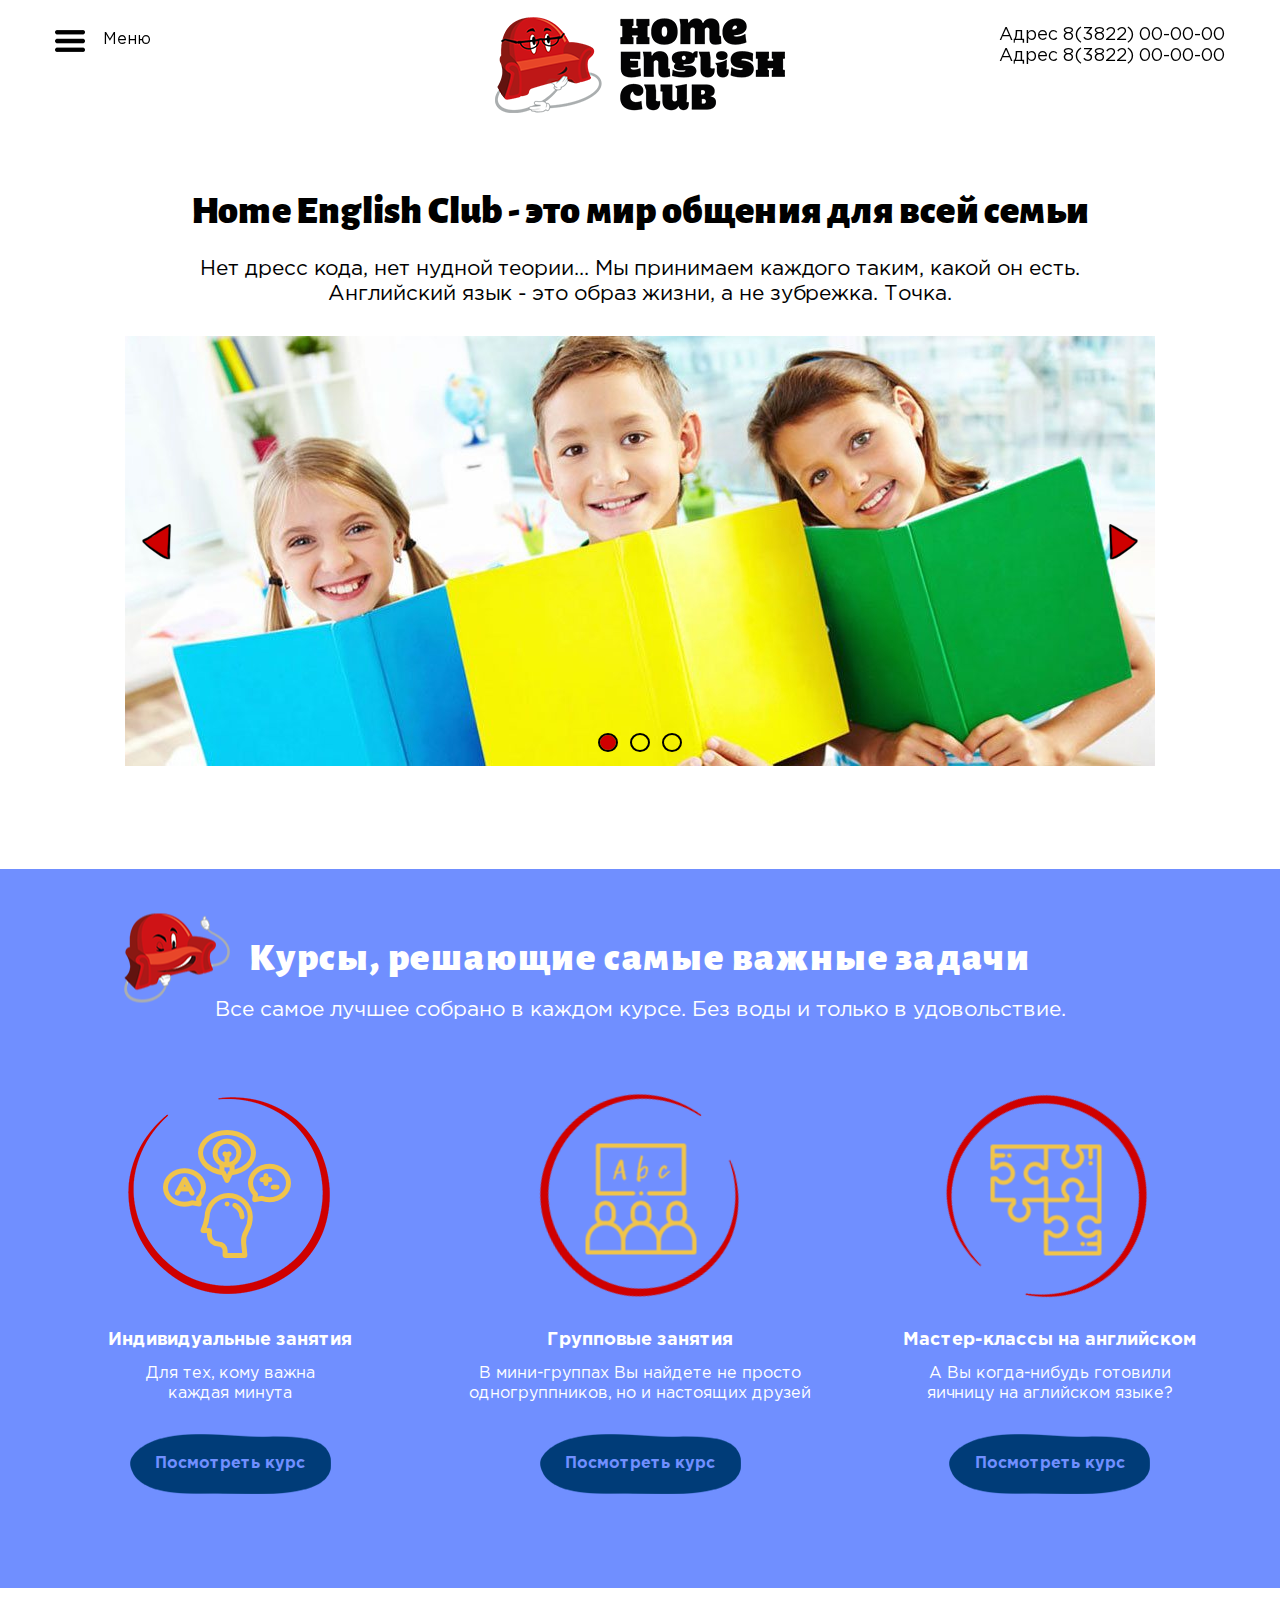
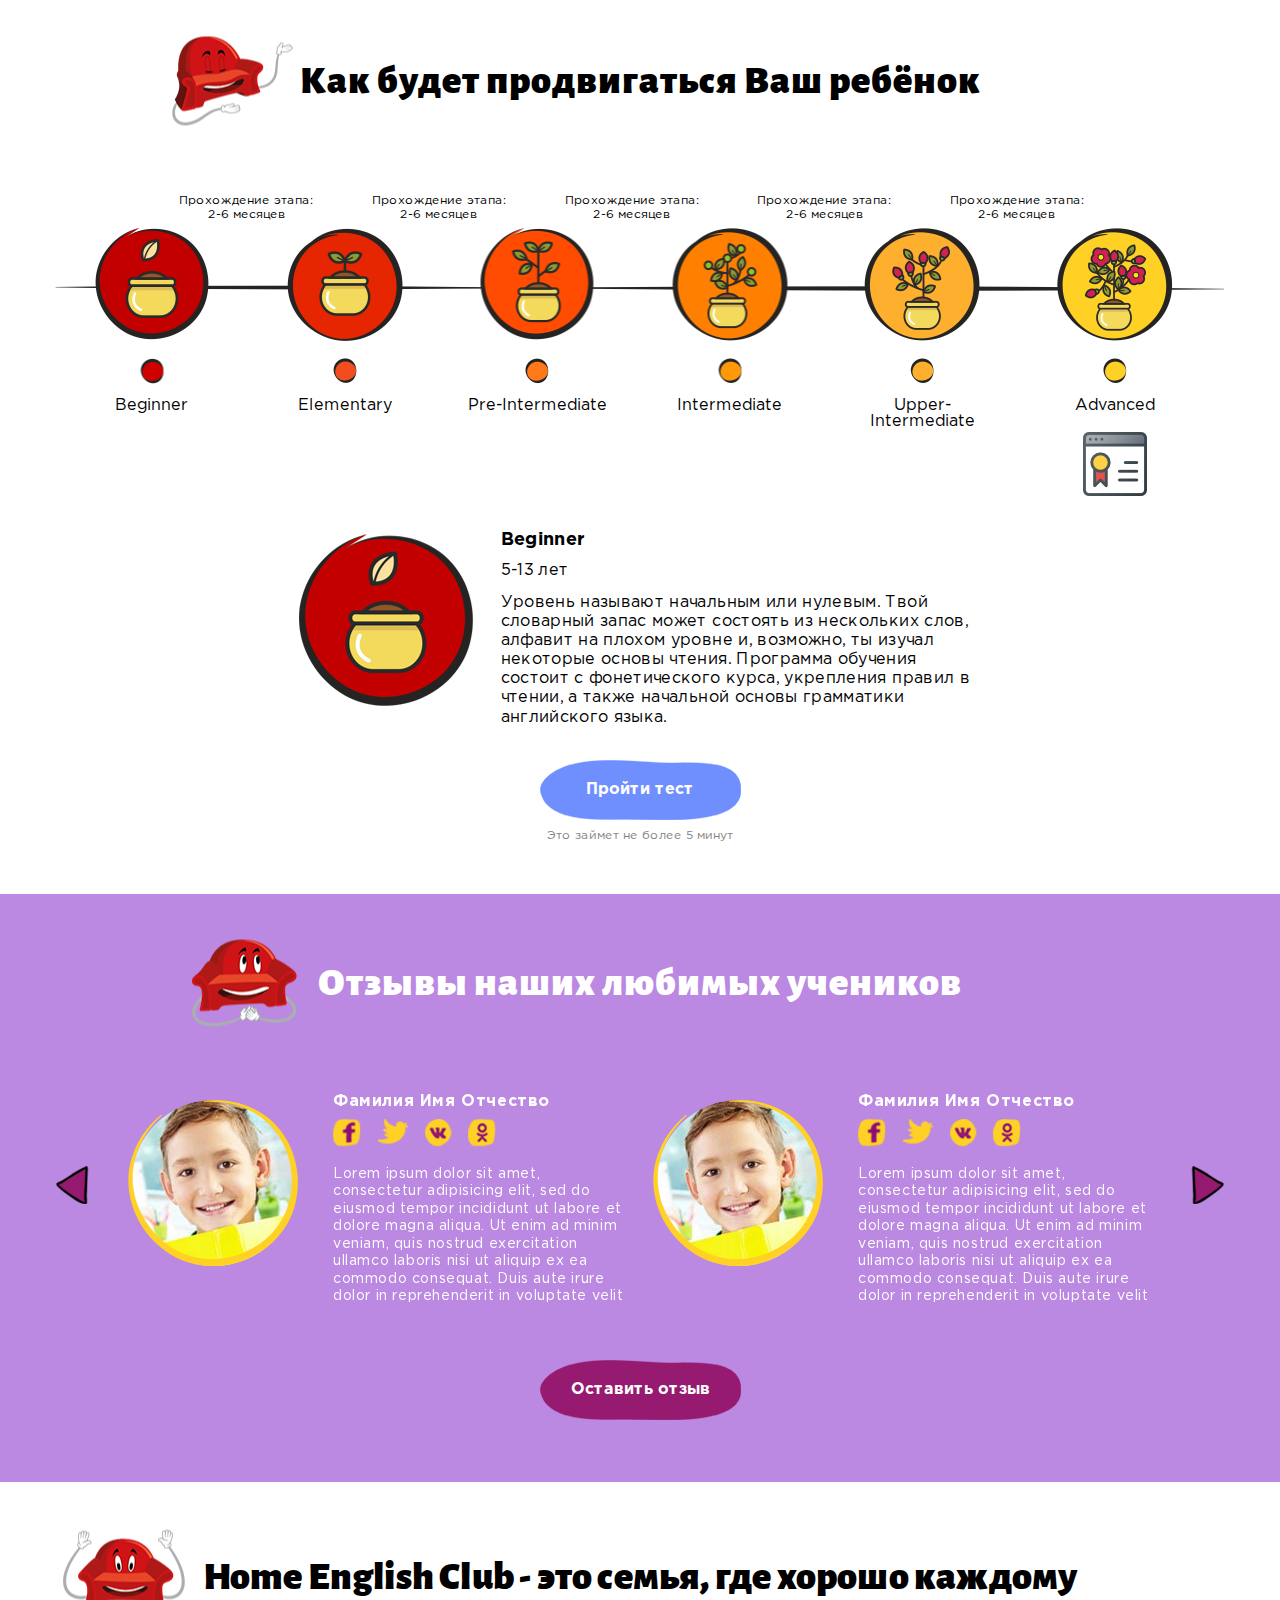
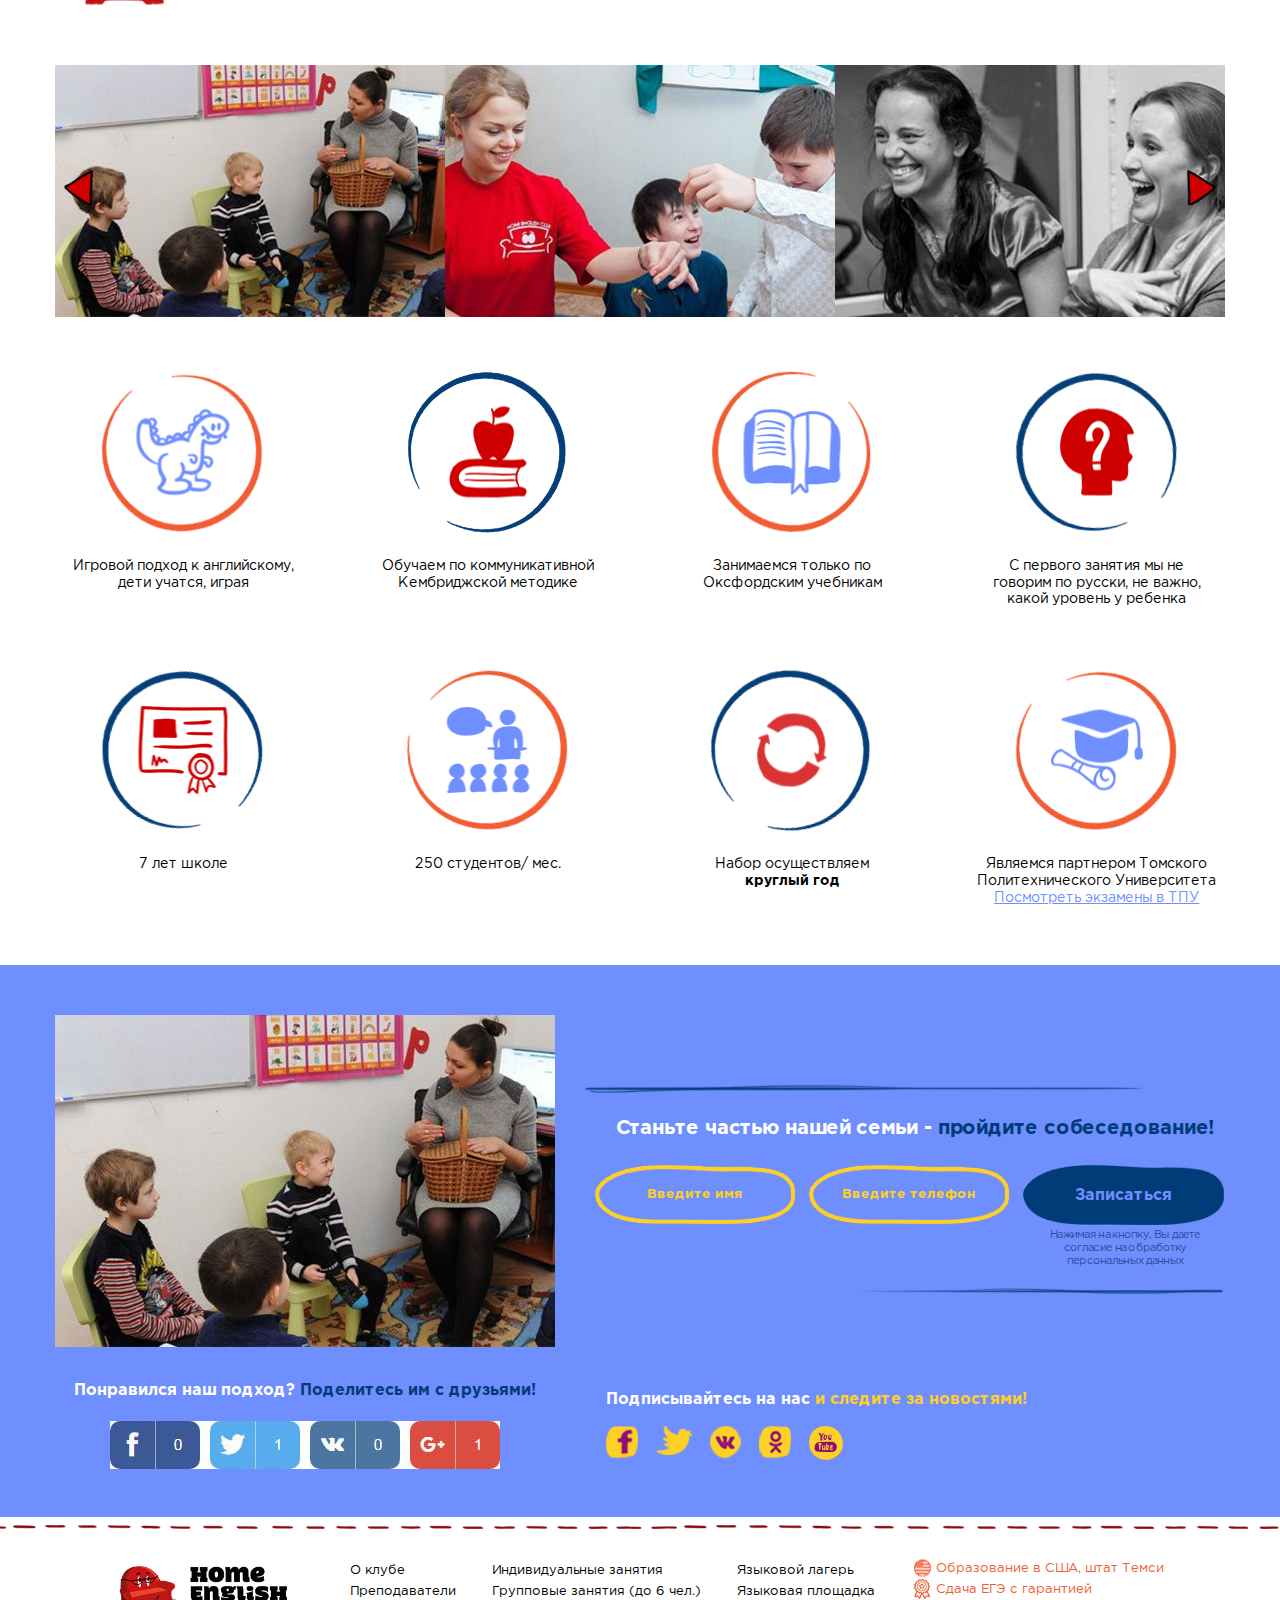
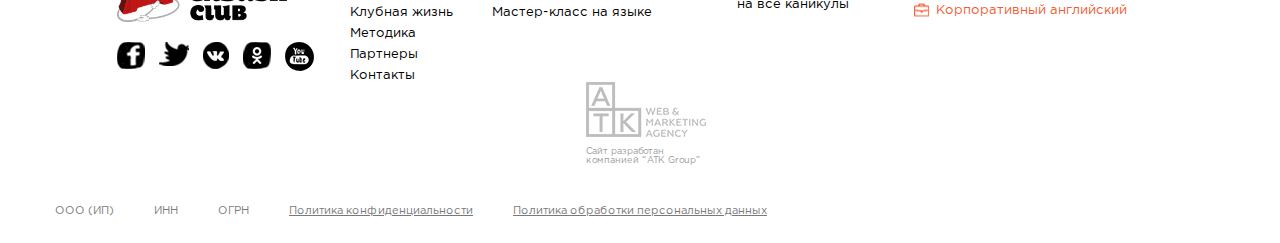
<file: index.html>
<!DOCTYPE html>
<html>
<head>
	<title></title>
	<meta name="keywords" content=''>
	<meta name="description" content=''>

	<meta name="format-detection" content="telephone=no">

	<meta http-equiv="Content-Type" content="text/html; charset=utf-8">
	<meta name="viewport" content="width=device-width,minimum-scale=1,maximum-scale=1">
	<link rel="stylesheet" href="css/reset.css" type="text/css">
	<link rel="stylesheet" href="css/slick.css" type="text/css">
	<link rel="stylesheet" href="css/jquery.fancybox.css" type="text/css">
	<link rel="stylesheet" href="css/KitAnimate.css" type="text/css">
	<link rel="stylesheet" href="css/layout.css" type="text/css">
	<link rel="stylesheet" href="css/index.css" type="text/css">

	<script type="text/javascript" src="js/jquery-2.1.1.min.js"></script>
	<script type="text/javascript" src="js/jquery.fancybox.js"></script>
	<script type="text/javascript" src="http://maps.google.com/maps/api/js?sensor=false"></script>
	<script type="text/javascript" src="js/jquery.maskedinput.min.js"></script>
	<script type="text/javascript" src="js/jquery.validate.min.js"></script>
	<script type="text/javascript" src="js/KitAnimate.js"></script>
	<script type="text/javascript" src="js/slick.js"></script>
	<script type="text/javascript" src="js/KitSend.js"></script>
	<script type="text/javascript" src="js/main.js"></script>
	<script type="text/javascript" src="js/index.js"></script>

</head>
<body>
  <div class="b header">
    <div class="b-block clearfix">
  	  <div class="header-nav-wrap left">
  	    <button class="header-nav-button" type="button">Меню</button>
  	  </div>
  	  <div class="header-tel-wrap right">
  	    <div class="header-tel">Адрес <a href="tel:83822000000">8(3822) 00-00-00</a></div>
  	    <div class="header-tel">Адрес <a href="tel:83822000000">8(3822) 00-00-00</a></div>
  	  </div>
      <div class="header-test">
        <a href="#">Пройти тестирование</a>
      </div>
  	  <div class="header-logo">
  	    <a href="index.html"><img src="i/logo.png" alt="logo"></a>
  	  </div>
      <div class="header-interview">
        <a href="#">Записаться на собесдование</a>
      </div>
      <div class="header-menu">
        <div class="header-menu-caption"></div>
        <ul class="header-nav-list">
          <li>
            <a href="#">О клубе</a>
          </li>
          <li>
            <a href="#">Преподаватели</a>
          </li>
          <li>
            <a href="#">Клубная жизнь</a>
          </li>
          <li>
            <a href="#">Методика</a>
          </li>
          <li>
            <a href="#">Партнеры</a>
          </li>
          <li>
            <a href="#">Контакты</a>
          </li>
        </ul>
        <ul class="header-nav-list-2">
          <li>
            <a href="#" class="nav-item-01">Индивидуальные занятия</a>
          </li>
          <li>
            <a href="#" class="nav-item-02">Групповые занятия (до 6 чел.)</a>
          </li>
          <li>
            <a href="#" class="nav-item-03">Мастер-класс на языке</a>
          </li>
          <li>
            <a href="#" class="nav-item-04">Языковой лагерь</a>
          </li>
          <li>
            <a href="#" class="nav-item-05">Языковая площадка<br>на все каникулы</a>
          </li>
        </ul>
        <ul class="header-special">
          <li>
            <a href="#" class="header-special-01">Образование в США, штат Темси</a>
          </li>
          <li>
            <a href="#" class="header-special-02">Сдача ЕГЭ с гарантией</a>
          </li>
          <li>
            <a href="#" class="header-special-03">Корпоративный английский</a>
          </li>
        </ul>
        <ul class="social-list social-list-blue">
          <li>
            <a href="#" class="social-item social-item-01"></a>
          </li>
          <li>
            <a href="#" class="social-item social-item-02"></a>
          </li>
          <li>
            <a href="#" class="social-item social-item-03"></a>
          </li>
          <li>
            <a href="#" class="social-item social-item-04"></a>
          </li>
          <li>
            <a href="#" class="social-item social-item-05"></a>
          </li>
        </ul>
      </div>
    </div>
  </div>

  <div class="b b-1">
  	<div class="b-block">
  	  <h1 class="main-caption">Home English Club - это мир общения для всей семьи</h1>
  	  <div class="main-text">Нет дресс кода, нет нудной теории... Мы принимаем каждого таким, какой он есть.<br>Английский язык - это образ жизни, а не зубрежка. Точка.
      </div>
      <div class="main-slider clearfix">
      	<div class="main-slide">
      	  <img src="i/main-slide-01.jpg">
      	</div>
      	<div class="main-slide">
      	  <img src="i/main-slide-01.jpg">
      	</div>
      	<div class="main-slide">
      	  <img src="i/main-slide-01.jpg">
      	</div>
      </div>
  	</div>
  </div>

  <div class="b b-2">
  	<div class="b-block">
  	  <h2 class="section-caption section-caption-01"><span>Курсы, решающие самые важные задачи</span></h2>
  	  <div class="courses-description">Все самое лучшее собрано в каждом курсе. Без воды и только в удовольствие.</div>
  	  <ul class="courses-list">
  	  	<li class="courses-item">
  	  	  <div class="courses-ico courses-ico-01"></div>
  	  	  <div class="courses-title">Индивидуальные занятия</div>
  	  	  <div class="courses-text">Для тех, кому важна<br>каждая минута</div>
  	  	  <div class="courses-button">
  	  	  	<a href="#" class="button button-dark-blue btn-anim">Посмотреть курс<span></span></a>
  	  	  </div>
  	  	</li>
  	  	<li class="courses-item">
  	  	  <div class="courses-ico courses-ico-02"></div>
  	  	  <div class="courses-title">Групповые занятия</div>
  	  	  <div class="courses-text">В мини-группах Вы найдете не просто<br>одногруппников, но и настоящих друзей</div>
  	  	  <div class="courses-button">
  	  	  	<a href="#" class="button button-dark-blue btn-anim">Посмотреть курс<span></span></a>
  	  	  </div>
  	  	</li>
  	  	<li class="courses-item">
  	  	  <div class="courses-ico courses-ico-03"></div>
  	  	  <div class="courses-title">Мастер-классы на английском</div>
  	  	  <div class="courses-text">А Вы когда-нибудь готовили<br>яичницу на аглийском языке?</div>
  	  	  <div class="courses-button">
  	  	  	<a href="#" class="button button-dark-blue btn-anim">Посмотреть курс<span></span></a>
  	  	  </div>
  	  	</li>
  	  </ul>
  	</div>
  </div>

  <div class="b b-3">
  	<div class="b-block">
  		<h2 class="section-caption section-caption-02"><span>Как будет продвигаться Ваш ребёнок</span></h2>
  		<div class="levels-tabs-wrap tabs-wrap">
  		  <ul class="levels-tabs-buttons tabs-buttons">
  		  	<li class="levels-button-wrap active">
  		  	  <div class="levels-duration">Прохождение этапа:<br>2-6 месяцев</div>
  		  	  <a href="#level-01" class="levels-button levels-button-01">Beginner</a>
  		  	</li>
  		  	<li class="levels-button-wrap">
  		  	  <div class="levels-duration">Прохождение этапа:<br>2-6 месяцев</div>
  		  	  <a href="#level-02" class="levels-button levels-button-02">Elementary</a>
  		  	</li>
  		  	<li class="levels-button-wrap">
  		  	  <div class="levels-duration">Прохождение этапа:<br>2-6 месяцев</div>
  		  	  <a href="#level-03" class="levels-button levels-button-03">Pre-Intermediate</a>
  		  	</li>
  		  	<li class="levels-button-wrap">
  		  	  <div class="levels-duration">Прохождение этапа:<br>2-6 месяцев</div>
  		  	  <a href="#level-04" class="levels-button levels-button-04">Intermediate</a>
  		  	</li>
  		  	<li class="levels-button-wrap">
  		  	  <div class="levels-duration">Прохождение этапа:<br>2-6 месяцев</div>
  		  	  <a href="#level-05" class="levels-button levels-button-05">Upper-Intermediate</a>
  		  	</li>
  		  	<li class="levels-button-wrap">
  		  	  <a href="#level-06" class="levels-button levels-button-06">Advanced</a>
  		  	</li>
  		  </ul>

  		  <div class="levels-tabs-item tabs-item active" id="level-01">
  		  	<div class="levels-image">
  		      <img src="i/level-01.png" alt="img">
  		  	</div>
  		  	<div class="levels-description">
  		  	  <b>Beginner</b>
  		  	  <span>5-13 лет</span>
  		  	  <p>Уровень называют начальным или нулевым. Твой словарный запас может состоять из нескольких слов, алфавит на плохом уровне и, возможно, ты изучал некоторые основы чтения. Программа обучения состоит с фонетического курса, укрепления правил в чтении, а также начальной основы грамматики английского языка.</p>
  		  	</div>
  		  </div>

  		  <div class="levels-tabs-item tabs-item" id="level-02">
  		  	<div class="levels-image">
  		      <img src="i/level-02.png" alt="img">
  		  	</div>
  		  	<div class="levels-description">
  		  	  <b>Elementary</b>
  		  	  <span>5-13 лет</span>
  		  	  <p>Уровень называют начальным или нулевым. Твой словарный запас может состоять из нескольких слов, алфавит на плохом уровне и, возможно, ты изучал некоторые основы чтения. Программа обучения состоит с фонетического курса, укрепления правил в чтении, а также начальной основы грамматики английского языка.</p>
  		  	</div>
  		  </div>

  		  <div class="levels-tabs-item tabs-item" id="level-03">
  		  	<div class="levels-image">
  		      <img src="i/level-03.png" alt="img">
  		  	</div>
  		  	<div class="levels-description">
  		  	  <b>Pre-Intermediate</b>
  		  	  <span>5-13 лет</span>
  		  	  <p>Уровень называют начальным или нулевым. Твой словарный запас может состоять из нескольких слов, алфавит на плохом уровне и, возможно, ты изучал некоторые основы чтения. Программа обучения состоит с фонетического курса, укрепления правил в чтении, а также начальной основы грамматики английского языка.</p>
  		  	</div>
  		  </div>

  		  <div class="levels-tabs-item tabs-item" id="level-04">
  		  	<div class="levels-image">
  		      <img src="i/level-04.png" alt="img">
  		  	</div>
  		  	<div class="levels-description">
  		  	  <b>Intermediate</b>
  		  	  <span>5-13 лет</span>
  		  	  <p>Уровень называют начальным или нулевым. Твой словарный запас может состоять из нескольких слов, алфавит на плохом уровне и, возможно, ты изучал некоторые основы чтения. Программа обучения состоит с фонетического курса, укрепления правил в чтении, а также начальной основы грамматики английского языка.</p>
  		  	</div>
  		  </div>

  		  <div class="levels-tabs-item tabs-item" id="level-05">
  		  	<div class="levels-image">
  		      <img src="i/level-05.png" alt="img">
  		  	</div>
  		  	<div class="levels-description">
  		  	  <b>Upper-Intermediate</b>
  		  	  <span>5-13 лет</span>
  		  	  <p>Уровень называют начальным или нулевым. Твой словарный запас может состоять из нескольких слов, алфавит на плохом уровне и, возможно, ты изучал некоторые основы чтения. Программа обучения состоит с фонетического курса, укрепления правил в чтении, а также начальной основы грамматики английского языка.</p>
  		  	</div>
  		  </div>

  		  <div class="levels-tabs-item tabs-item" id="level-06">
  		  	<div class="levels-image">
  		      <img src="i/level-06.png" alt="img">
  		  	</div>
  		  	<div class="levels-description">
  		  	  <b>Advanced</b>
  		  	  <span>5-13 лет</span>
  		  	  <p>Уровень называют начальным или нулевым. Твой словарный запас может состоять из нескольких слов, алфавит на плохом уровне и, возможно, ты изучал некоторые основы чтения. Программа обучения состоит с фонетического курса, укрепления правил в чтении, а также начальной основы грамматики английского языка.</p>
  		  	</div>
  		  </div>
  		</div>
  		<div class="levels-button-block">
  		  <a href="#popup-test-1" class="button button-blue btn-anim fancybox">Пройти тест<span></span></a>
  		  <div class="levels-button-mark">Это займет не более 5 минут</div>
  		</div>
  	</div>
  </div>

  <div class="b b-4">
  	<div class="b-block">
  	  <h2 class="section-caption section-caption-03"><span>Отзывы наших любимых учеников</span></h2>
  	  <div class="reviews-slider slick-slider clearfix">
  	  	<div class="reviews-item">
  	  	  <div class="reviews-photo">
  	  	    <img src="i/reviews-user-01.jpg" alt="img">
  	  	  </div>
  	  	  <div class="reviews-text-wrap">
  	  	  	<div class="reviews-author">Фамилия Имя Отчество</div>
  	  	  	<ul class="reviews-links social-list">
  	  	  	  <li>
  	  	  	  	<a href="#" class="social-item social-item-01"></a>
  	  	  	  </li>
  	  	  	  <li>
  	  	  	  	<a href="#" class="social-item social-item-02"></a>
  	  	  	  </li>
  	  	  	  <li>
  	  	  	  	<a href="#" class="social-item social-item-03"></a>
  	  	  	  </li>
  	  	  	  <li>
  	  	  	  	<a href="#" class="social-item social-item-04"></a>
  	  	  	  </li>
  	  	  	</ul>
  	  	  	<div class="reviews-text">
  	  	  	  Lorem ipsum dolor sit amet, consectetur adipisicing elit, sed do eiusmod tempor incididunt ut labore et dolore magna aliqua. Ut enim ad minim veniam, quis nostrud exercitation ullamco laboris nisi ut aliquip ex ea commodo consequat. Duis aute irure dolor in reprehenderit in voluptate velit
  	  	  	</div>
  	  	  </div>
  	  	</div>
  	  	<div class="reviews-item">
  	  	  <div class="reviews-photo">
  	  	    <img src="i/reviews-user-01.jpg" alt="img">
  	  	  </div>
  	  	  <div class="reviews-text-wrap">
  	  	  	<div class="reviews-author">Фамилия Имя Отчество</div>
  	  	  	<ul class="reviews-links social-list">
  	  	  	  <li>
  	  	  	  	<a href="#" class="social-item social-item-01"></a>
  	  	  	  </li>
  	  	  	  <li>
  	  	  	  	<a href="#" class="social-item social-item-02"></a>
  	  	  	  </li>
  	  	  	  <li>
  	  	  	  	<a href="#" class="social-item social-item-03"></a>
  	  	  	  </li>
  	  	  	  <li>
  	  	  	  	<a href="#" class="social-item social-item-04"></a>
  	  	  	  </li>
  	  	  	</ul>
  	  	  	<div class="reviews-text">
  	  	  	  Lorem ipsum dolor sit amet, consectetur adipisicing elit, sed do eiusmod tempor incididunt ut labore et dolore magna aliqua. Ut enim ad minim veniam, quis nostrud exercitation ullamco laboris nisi ut aliquip ex ea commodo consequat. Duis aute irure dolor in reprehenderit in voluptate velit
  	  	  	</div>
  	  	  </div>
  	  	</div>
  	  	<div class="reviews-item">
  	  	  <div class="reviews-photo">
  	  	    <img src="i/reviews-user-01.jpg" alt="img">
  	  	  </div>
  	  	  <div class="reviews-text-wrap">
  	  	  	<div class="reviews-author">Фамилия Имя Отчество</div>
  	  	  	<ul class="reviews-links social-list">
  	  	  	  <li>
  	  	  	  	<a href="#" class="social-item social-item-01"></a>
  	  	  	  </li>
  	  	  	  <li>
  	  	  	  	<a href="#" class="social-item social-item-02"></a>
  	  	  	  </li>
  	  	  	  <li>
  	  	  	  	<a href="#" class="social-item social-item-03"></a>
  	  	  	  </li>
  	  	  	  <li>
  	  	  	  	<a href="#" class="social-item social-item-04"></a>
  	  	  	  </li>
  	  	  	</ul>
  	  	  	<div class="reviews-text">
  	  	  	  Lorem ipsum dolor sit amet, consectetur adipisicing elit, sed do eiusmod tempor incididunt ut labore et dolore magna aliqua. Ut enim ad minim veniam, quis nostrud exercitation ullamco laboris nisi ut aliquip ex ea commodo consequat. Duis aute irure dolor in reprehenderit in voluptate velit
  	  	  	</div>
  	  	  </div>
  	  	</div>
  	  </div>
  	  <div class="reviews-button">
  	  	<a href="#popup-review" class="button button-purple btn-anim fancybox">Оставить отзыв<span></span></a>
  	  </div>
  	</div>
  </div>

  <div class="b b-5">
  	<div class="b-block">
  	  <h2 class="section-caption section-caption-04"><span>Home English Club - это семья, где хорошо каждому</span></h2>
  	  <div class="benefits-slider slick-slider">
  	  	<a href="i/family-slide-01.jpg" class="benefits-slide fancybox" data-fancybox-group="benefits-slide">
  	  	  <img src="i/family-slide-01.jpg" alt="img">
  	  	</a>
  	  	<a href="i/family-slide-02.jpg" class="benefits-slide fancybox" data-fancybox-group="benefits-slide">
  	  	  <img src="i/family-slide-02.jpg" alt="img">
  	  	</a>
  	  	<a href="i/family-slide-03.jpg" class="benefits-slide fancybox" data-fancybox-group="benefits-slide">
  	  	  <img src="i/family-slide-03.jpg" alt="img">
  	  	</a>
  	  	<a href="i/family-slide-02.jpg" class="benefits-slide fancybox" data-fancybox-group="benefits-slide">
  	  	  <img src="i/family-slide-02.jpg" alt="img">
  	  	</a>
  	  </div>
  	  <ul class="benefits-list">
  	    <li class="benefits-item">
          <div class="benefits-ico benefits-ico-01"><img src="i/benefits-item-01.png"></div>
          <div class="benefits-text">Игровой подход к английскому,<br>дети учатся, играя</div>
        </li>
        <li class="benefits-item">
          <div class="benefits-ico benefits-ico-02"><img src="i/benefits-item-02.png"></div>
          <div class="benefits-text">Обучаем по коммуникативной<br>Кембриджской методике</div>
        </li>
        <li class="benefits-item">
          <div class="benefits-ico benefits-ico-03"><img src="i/benefits-item-03.png"></div>
          <div class="benefits-text">Занимаемся только по<br>Оксфордским учебникам</div>
        </li>
        <li class="benefits-item">
          <div class="benefits-ico benefits-ico-04"><img src="i/benefits-item-04.png"></div>
          <div class="benefits-text">С первого занятия мы не<br>говорим по русски, не важно,<br>какой уровень у ребенка</div>
        </li>
        <li class="benefits-item">
          <div class="benefits-ico benefits-ico-05"><img src="i/benefits-item-05.png"></div>
          <div class="benefits-text">7 лет школе</div>
        </li>
        <li class="benefits-item">
          <div class="benefits-ico benefits-ico-06"><img src="i/benefits-item-06.png"></div>
          <div class="benefits-text">250 студентов/ мес.</div>
        </li>
        <li class="benefits-item">
          <div class="benefits-ico benefits-ico-07"><img src="i/benefits-item-07.png"></div>
          <div class="benefits-text">Набор осуществляем<br><b>круглый год</b></div>
        </li>
        <li class="benefits-item">
          <div class="benefits-ico benefits-ico-08"><img src="i/benefits-item-08.png"></div>
          <div class="benefits-text">Являемся партнером Томского<br>Политехнического Университета<br><a href="#">Посмотреть экзамены в ТПУ</a></div>
        </li>
      </ul>
  	</div>
  </div>

  <div class="b b-6">
  	<div class="b-block clearfix">
  	  <div class="subscribe-left left">
  	    <div class="subscribe-form-wrap">
  	  	  <div class="subscribe-form-title"><mark>Станьте частью нашей семьи -</mark> пройдите собеседование!</div>
  	  	  <form id="subscribe-form" class="subscribe-form">
  	  	  	<div class="input-wrap">
  	  	  	  <input class="required" data-msg="Обязательное поле" type="text" name="name" placeholder="Введите имя">
  	  	  	</div>
  	  	  	<div class="input-wrap">
  	  	  	  <input class="required" data-msg="Обязательное поле" type="tel" name="tel" placeholder="Введите телефон">
  	  	  	</div>
  	  	  	<button class="button button-dark-blue btn-anim" type="submit">Записаться<span></span></button>
  	  	  </form>
  	  	  <div class="subscribe-form-mark">Нажимая на кнопку, Вы даете согласие на обработку персональных данных</div>
  	  	</div>
  	  	<div class="subscribe-image">
  	  	  <img src="i/subscribe-image.jpg" alt="img">
  	  	</div>
  	  	<div class="subscribe-share-wrap">
  	  	  <div class="subscribe-share-text"><mark>Понравился наш подход?</mark> Поделитесь им с друзьями!</div>
  	  	  <div class="subscribe-share">
  	  	  	<img src="i/share-holder.jpg" alt="img">
  	  	  </div>
  	  	</div>
  	  </div>
  	  <div class="subscribe-right right">
  	  	<div class="subscribe-form-wrap">
  	  	  <div class="subscribe-form-title"><mark>Станьте частью нашей семьи -</mark> пройдите собеседование!</div>
  	  	  <form id="subscribe-form" class="subscribe-form">
  	  	  	<div class="input-wrap">
  	  	  	  <input class="required" data-msg="Обязательное поле" type="text" name="name" placeholder="Введите имя">
  	  	  	</div>
  	  	  	<div class="input-wrap">
  	  	  	  <input class="required" data-msg="Обязательное поле" type="tel" name="tel" placeholder="Введите телефон">
  	  	  	</div>
  	  	  	<button class="button button-dark-blue btn-anim" type="submit">Записаться<span></span></button>
  	  	  </form>
  	  	  <div class="subscribe-form-mark">Нажимая на кнопку, Вы даете согласие на обработку персональных данных</div>
  	  	</div>
  	  	<div class="subscribe-links-wrap">
  	  	  <div class="subscribe-links-text">Подписывайтесь на нас <mark>и следите за новостями!</mark></div>
  	  	  <ul class="subscribe-links social-list">
  	  	  	<li>
  	  	  	  <a href="#" class="social-item social-item-01"></a>
  	  	  	</li>
  	  	  	<li>
  	  	  	  <a href="#" class="social-item social-item-02"></a>
  	  	  	</li>
  	  	  	<li>
  	  	  	  <a href="#" class="social-item social-item-03"></a>
  	  	  	</li>
  	  	  	<li>
  	  	  	  <a href="#" class="social-item social-item-04"></a>
  	  	  	</li>
  	  	  	<li>
  	  	  	  <a href="#" class="social-item social-item-05"></a>
  	  	  	</li>
  	  	  </ul>
  	  	</div>
  	  </div>
  	</div>
  </div>

  <div id="footer" class="b footer">
  	<div class="b-block">
  	  <div class="footer-top">
  	  	<div class="footer-logo-wrap">
  	  	  <div class="footer-logo">
  	  	  	<img src="i/logo.png" alt="logo">
  	  	  </div>
  	  	  <ul class="footer-social social-list social-list-dark">
  	  	  	<li>
  	  	  	  <a href="#" class="social-item social-item-01"></a>
  	  	  	</li>
  	  	  	<li>
  	  	  	  <a href="#" class="social-item social-item-02"></a>
  	  	  	</li>
  	  	  	<li>
  	  	  	  <a href="#" class="social-item social-item-03"></a>
  	  	  	</li>
  	  	  	<li>
  	  	  	  <a href="#" class="social-item social-item-04"></a>
  	  	  	</li>
  	  	  	<li>
  	  	  	  <a href="#" class="social-item social-item-05"></a>
  	  	  	</li>
  	  	  </ul>
  	  	</div>
  	  	<div class="footer-links-wrap">
  	  	  <ul class="footer-links-list">
  	  	  	<li>
  	  	  	  <a href="#">О клубе</a>
  	  	  	</li>
  	  	  	<li>
  	  	  	  <a href="#">Преподаватели</a>
  	  	  	</li>
  	  	  	<li>
  	  	  	  <a href="#">Клубная жизнь</a>
  	  	  	</li>
  	  	  	<li>
  	  	  	  <a href="#">Методика</a>
  	  	  	</li>
  	  	  	<li>
  	  	  	  <a href="#">Партнеры</a>
  	  	  	</li>
  	  	  	<li>
  	  	  	  <a href="#">Контакты</a>
  	  	  	</li>
  	  	  </ul>
  	  	  <ul class="footer-links-list">
  	  	  	<li>
  	  	  	  <a href="#">Индивидуальные занятия</a>
  	  	  	</li>
  	  	  	<li>
  	  	  	  <a href="#">Групповые занятия (до 6 чел.)</a>
  	  	  	</li>
  	  	  	<li>
  	  	  	  <a href="#">Мастер-класс на языке</a>
  	  	  	</li>
  	  	  </ul>
  	  	  <ul class="footer-links-list">
  	  	  	<li>
  	  	  	  <a href="#">Языковой лагерь</a>
  	  	  	</li>
  	  	  	<li>
  	  	  	  <a href="#">Языковая площадка<br>на все каникулы</a>
  	  	  	</li>
  	  	  </ul>
  	  	</div>
  	  	<ul class="footer-special">
  	  	  <li>
  	  	  	<a href="#" class="footer-special-01">Образование в США, штат Темси</a>
  	  	  </li>
  	  	  <li>
  	  	  	<a href="#" class="footer-special-02">Сдача ЕГЭ с гарантией</a>
  	  	  </li>
  	  	  <li>
  	  	  	<a href="#" class="footer-special-03">Корпоративный английский</a>
  	  	  </li>
  	  	</ul>
  	  	<div class="footer-dev">
  	  	  <a href="#">
  	  	    <img src="i/logo-dev.png" alt="logo">
  	  	    <span>Сайт разработан<br>компанией “ATK Group”</span>
  	  	  </a>
  	  	</div>
  	  </div>
  	  <ul class="footer-bottom">
  	  	<li>ООО (ИП)</li>
  	  	<li>ИНН</li>
  	  	<li>ОГРН</li>
  	  	<li>
  	  	  <a href="#">Политика конфиденциальности</a>
  	  	</li>
  	  	<li>
  	  	  <a href="#">Политика обработки персональных данных</a>
  	  	</li>
  	  </ul>
  	</div>
  </div>

  <div style="display:none;">
	<div class="popup popup-review" id="popup-review">
	  <div class="popup-title">Оставьте отзыв</div>
	  <form id="review-form" class="popup-form">
	    <div class="input-wrap">
	      <input class="required" data-msg="Обязательное поле" type="text" name="name" placeholder="Введите имя">
	    </div>
	    <div class="input-wrap">
	      <input class="required" data-msg="Обязательное поле" type="text" name="tel" placeholder="Введите телефон">
	    </div>
	    <textarea name="review" placeholder="Ваш отзыв"></textarea>
	    <button class="button button-dark-blue btn-anim">Отправить<span></span></button>
	  </form>
	</div>

	<div class="popup popup-test-1" id="popup-test-1">
	  <div class="popup-title">Тестирование</div>
	  <ul class="test-info-list">
	  	<li class="test-info-item-1">Тест состоит из 50 вопросов<br>разного уровня сложности</li>
	  	<li class="test-info-item-2">Отвечай на вопросы в тесте<br>самостоятельно</li>
	  	<li class="test-info-item-3">Старайся тратить на вопрос<br>не больше одной минуты</li>
	  	<li class="test-info-item-4">Ты можешь закрыть тест и<br>продолжить его в любое время</li>
	  	<li class="test-info-item-5">Для подтверждения уровня<br>пройди устную часть теста</li>
	  	<li class="test-info-item-6">Не знаешь ответ? Не угадывай,<br>выбери пункт “не знаю ответ”</li>
	  </ul>
	  <a href="#popup-test-2" class="button button-blue btn-anim fancybox">Начать тестирование<span></span></a>
	</div>

	<div class="popup popup-test-2" id="popup-test-2">
	  <div class="popup-title">Тестирование</div>
	  <ul class="qwestion-list">
	  	<li class="qwestion-item active"></li>
	  	<li class="qwestion-item"></li>
	  	<li class="qwestion-item"></li>
	  	<li class="qwestion-item"></li>
	  	<li class="qwestion-item"></li>
	  	<li class="qwestion-item"></li>
	  	<li class="qwestion-item"></li>
	  	<li class="qwestion-item"></li>
	  	<li class="qwestion-item"></li>
	  	<li class="qwestion-item"></li>
	  	<li class="qwestion-item"></li>
	  	<li class="qwestion-item"></li>
	  	<li class="qwestion-item"></li>
	  	<li class="qwestion-item"></li>
	  	<li class="qwestion-item"></li>
	  	<li class="qwestion-item"></li>
	  	<li class="qwestion-item"></li>
	  	<li class="qwestion-item"></li>
	  	<li class="qwestion-item"></li>
	  	<li class="qwestion-item"></li>
	  	<li class="qwestion-item"></li>
	  	<li class="qwestion-item"></li>
	  	<li class="qwestion-item"></li>
	  	<li class="qwestion-item"></li>
	  	<li class="qwestion-item"></li>
	  	<li class="qwestion-item"></li>
	  	<li class="qwestion-item"></li>
	  	<li class="qwestion-item"></li>
	  	<li class="qwestion-item"></li>
	  	<li class="qwestion-item"></li>
	  	<li class="qwestion-item"></li>
	  	<li class="qwestion-item"></li>
	  	<li class="qwestion-item"></li>
	  	<li class="qwestion-item"></li>
	  	<li class="qwestion-item"></li>
	  	<li class="qwestion-item"></li>
	  	<li class="qwestion-item"></li>
	  	<li class="qwestion-item"></li>
	  	<li class="qwestion-item"></li>
	  	<li class="qwestion-item"></li>
	  	<li class="qwestion-item"></li>
	  	<li class="qwestion-item"></li>
	  	<li class="qwestion-item"></li>
	  	<li class="qwestion-item"></li>
	  	<li class="qwestion-item"></li>
	  	<li class="qwestion-item"></li>
	  	<li class="qwestion-item"></li>
	  	<li class="qwestion-item"></li>
	  	<li class="qwestion-item"></li>
	  	<li class="qwestion-item"></li>
	  </ul>
	  <div class="qwestion-block">
	  	<div class="qwestion">1. Do you speak english?</div>
	  	<div class="answer"><span class="active">Yes</span></div>
	  	<div class="answer"><span>No</span></div>
	  	<div class="answer"><span>Не знаю</span></div>
	  </div>
	  <a href="#popup-test-3" class="button button-blue btn-anim fancybox">Далее<span></span></a>
	  <ul class="qwestion-result">
	  	<li>Правильных ответов: <span>0</span></li>
	  	<li>Неправильных ответов: <span>0</span></li>
	  </ul>
	  <div class="qwestion-col">Осталось вопросов: <span>49</span></div>
	</div>

	<div class="popup popup-test-3" id="popup-test-3">
	  <div class="popup-title">Ваш уровень - <span>Elementary</span></div>
	  <div class="popup-text">Давайте развиваться вместе, в дружной атмосфере!<br><span>У нас для Вас подарок!</span></div>
	  <div class="popup-image">
	  	<img src="i/popup-img.png">
	  </div>
	  <form id="review-form" class="popup-form">
	    <div class="input-wrap">
	      <input class="required" data-msg="Обязательное поле" type="text" name="name" placeholder="Введите имя">
	    </div>
	    <div class="input-wrap">
	      <input class="required" data-msg="Обязательное поле" type="tel" name="tel" placeholder="Введите телефон">
	    </div>
	    <button class="button button-orange btn-anim">Записаться<span></span></button>
	    <div class="button-text">Нажимая на кнопку, Вы даете согласие<br>на обработку персональных данных</div>
	  </form>
	</div>

  </div>
</body>
</html>
</file>
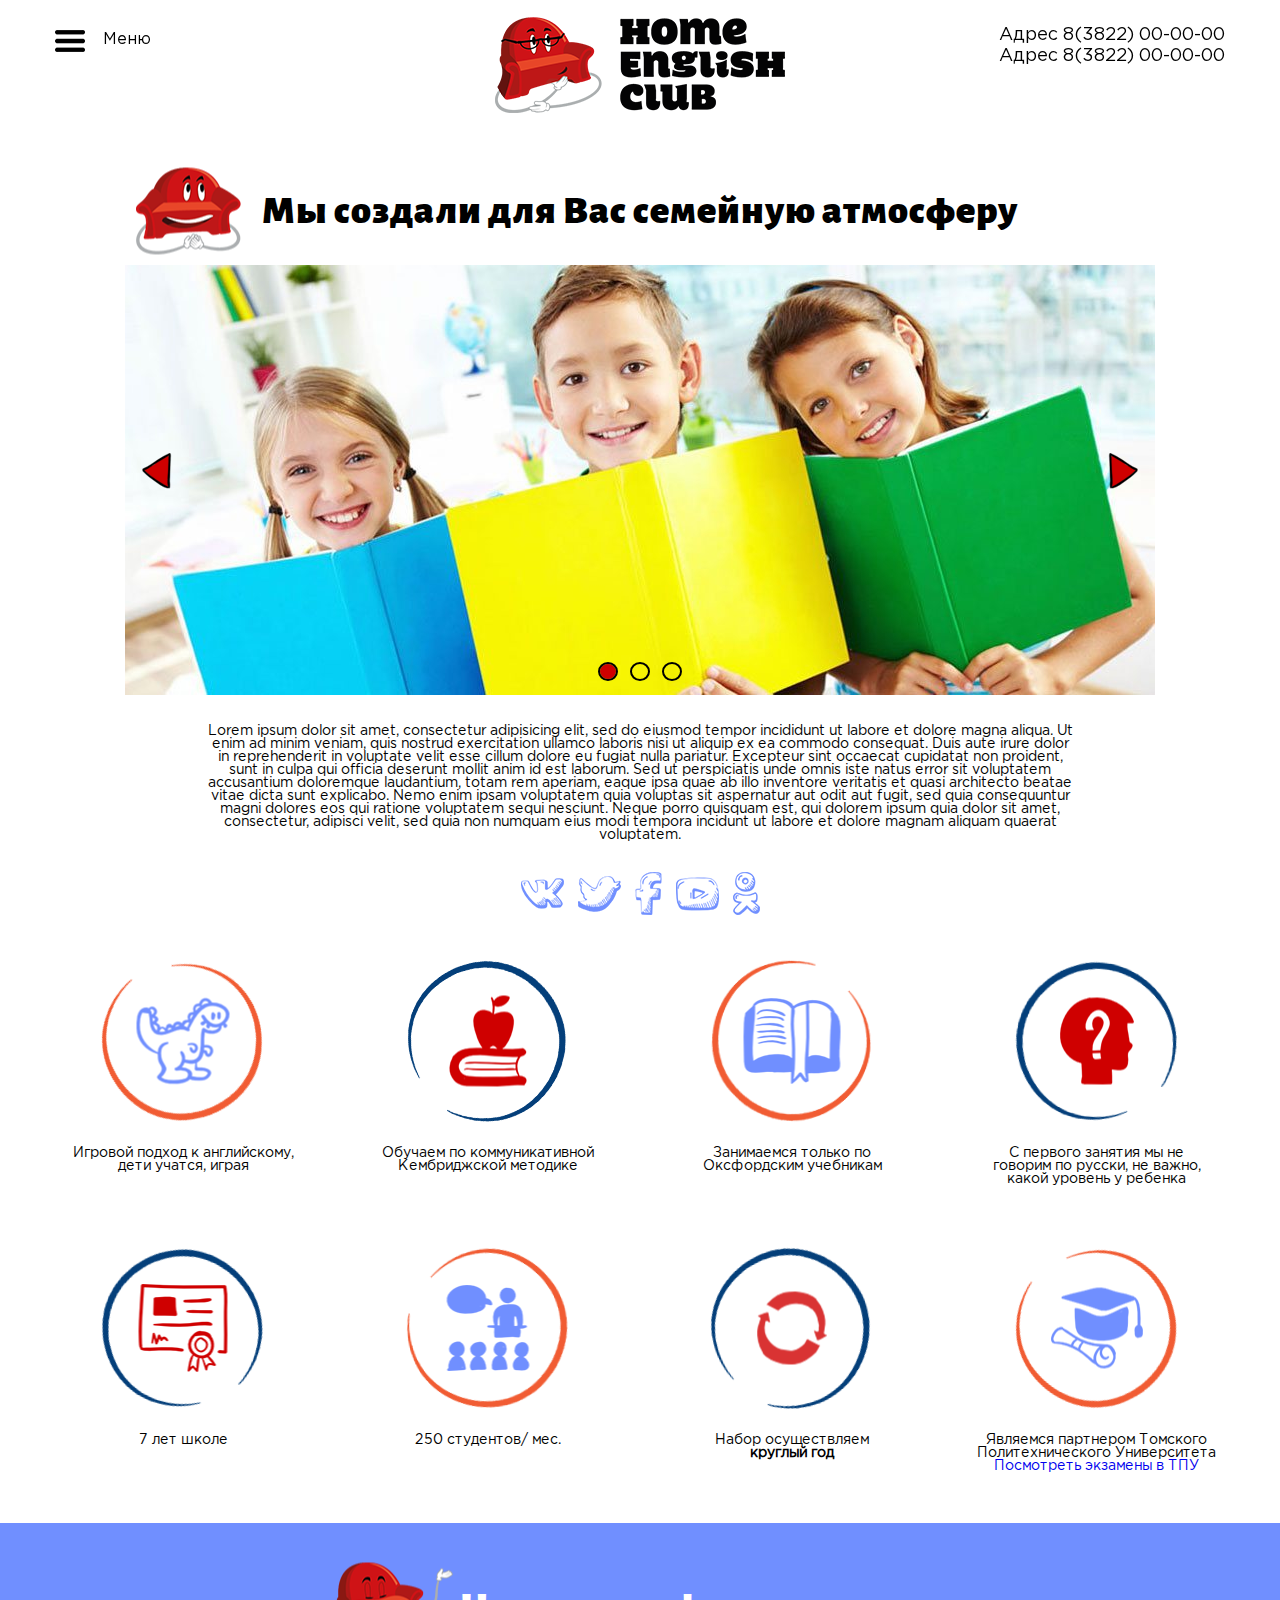
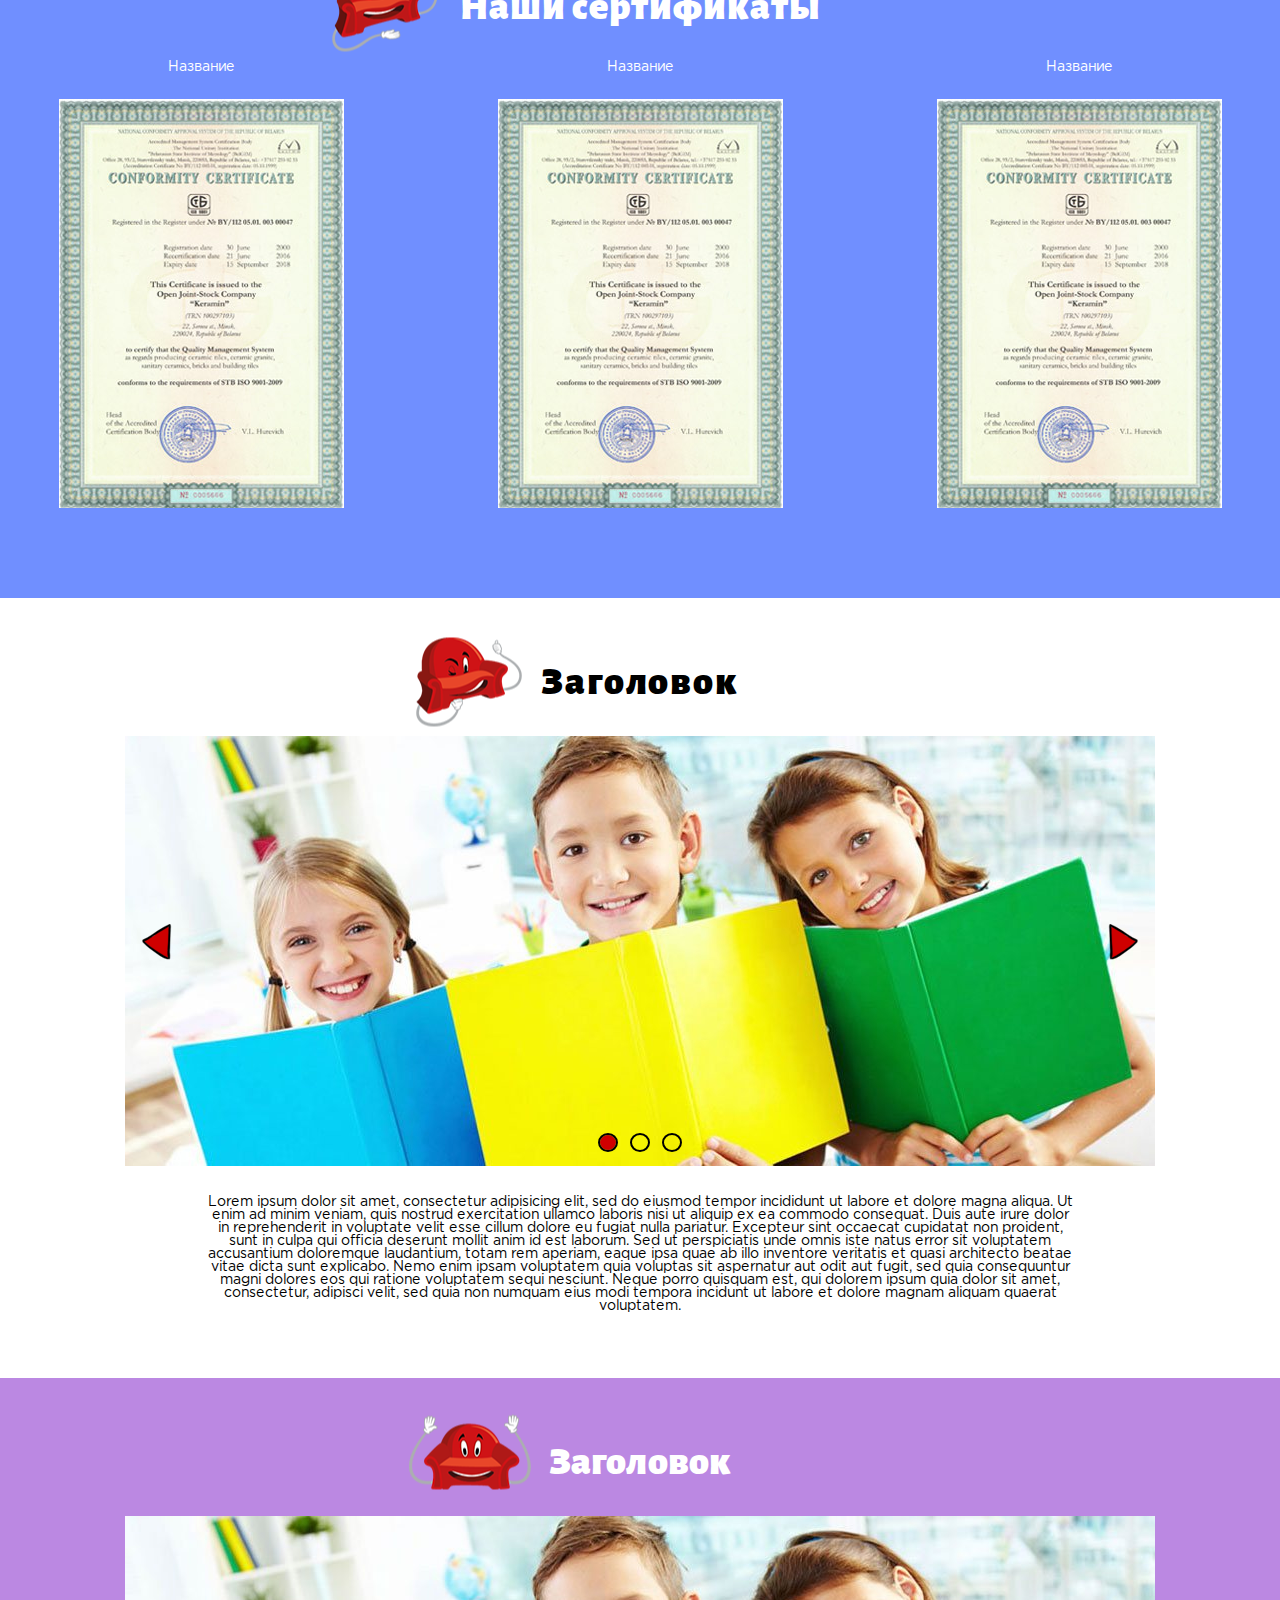
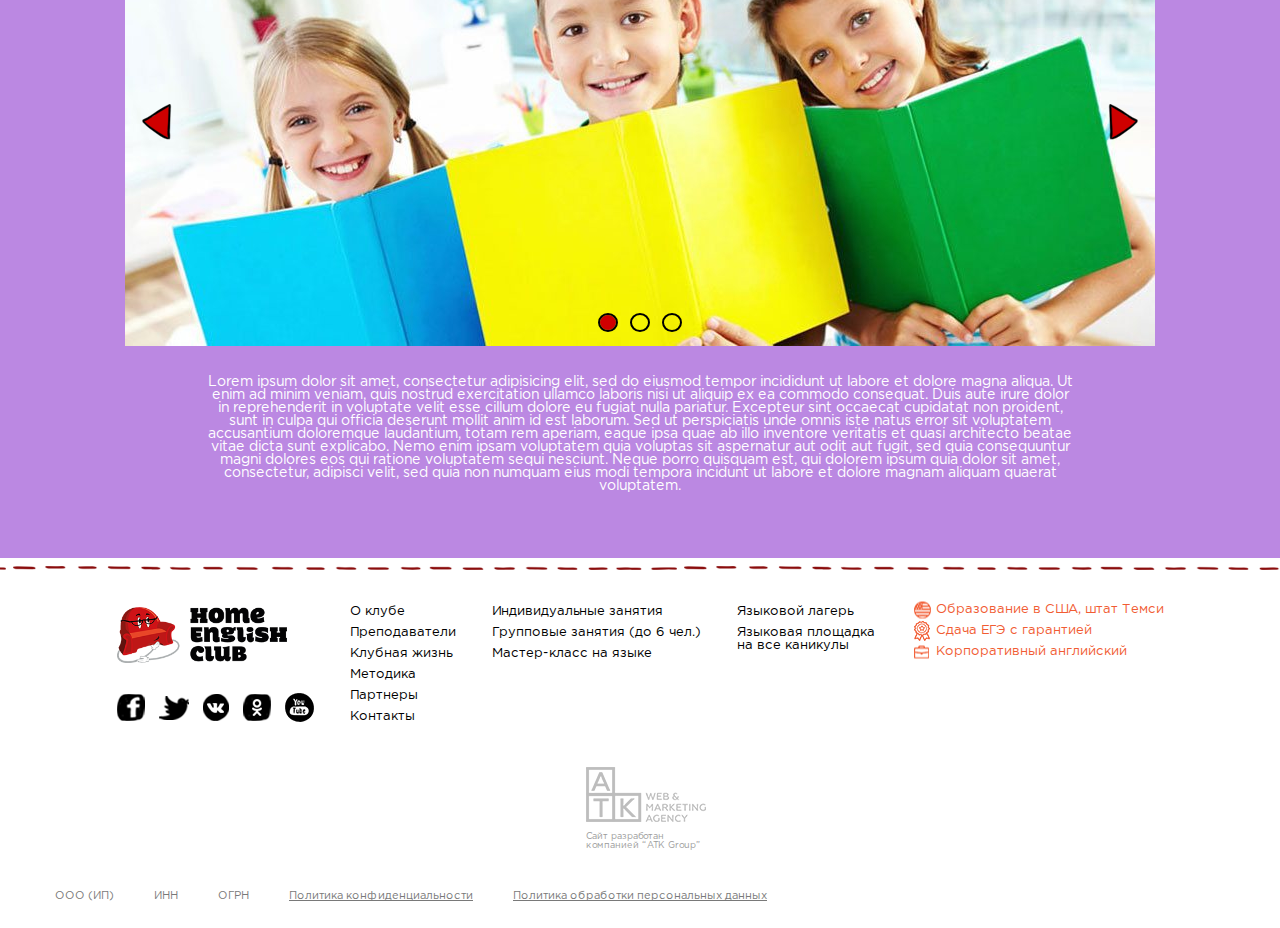
<file: about-club.html>
<!DOCTYPE html>
<html>
<head>
	<title></title>
	<meta name="keywords" content=''>
	<meta name="description" content=''>

	<meta name="format-detection" content="telephone=no">

	<meta http-equiv="Content-Type" content="text/html; charset=utf-8">
	<meta name="viewport" content="width=device-width,minimum-scale=1,maximum-scale=1">
	<link rel="stylesheet" href="css/reset.css" type="text/css">
	<link rel="stylesheet" href="css/slick.css" type="text/css">
	<link rel="stylesheet" href="css/jquery.fancybox.css" type="text/css">
	<link rel="stylesheet" href="css/KitAnimate.css" type="text/css">
	<link rel="stylesheet" href="css/layout.css" type="text/css">
	<link rel="stylesheet" href="css/about-club.css" type="text/css">

	<script type="text/javascript" src="js/jquery-2.1.1.min.js"></script>
	<script type="text/javascript" src="js/jquery.fancybox.js"></script>
	<script type="text/javascript" src="http://maps.google.com/maps/api/js?sensor=false"></script>
	<script type="text/javascript" src="js/jquery.maskedinput.min.js"></script>
	<script type="text/javascript" src="js/jquery.validate.min.js"></script>
	<script type="text/javascript" src="js/KitAnimate.js"></script>
	<script type="text/javascript" src="js/slick.js"></script>
	<script type="text/javascript" src="js/KitSend.js"></script>
	<script type="text/javascript" src="js/main.js"></script>
	<script type="text/javascript" src="js/about-club.js"></script>

</head>
<body>
  <div class="b header">
    <div class="b-block clearfix">
	  <div class="header-nav-wrap left">
	    <button class="header-nav-button" type="button">Меню</button>
	  </div>
	  <div class="header-tel-wrap right">
	    <div class="header-tel">Адрес <a href="tel:83822000000">8(3822) 00-00-00</a></div>
	    <div class="header-tel">Адрес <a href="tel:83822000000">8(3822) 00-00-00</a></div>
	  </div>
	  <div class="header-logo">
	    <a href="index.html"><img src="i/logo.png" alt="logo"></a>
	  </div>
    </div>
  </div>

  <div class="b b-1">
  	<div class="b-block">
  	  <h2 class="section-caption section-caption-03"><span>Мы создали для Вас семейную атмосферу</span></h2>
  	  <div class="b-1-slider slider">
  	  	<div class="b-1-slide slider-slide">
  	  	  <img src="i/main-slide-01.jpg" alt="img">
  	  	</div>
  	  	<div class="b-1-slide slider-slide">
  	  	  <img src="i/main-slide-01.jpg" alt="img">
  	  	</div>
  	  	<div class="b-1-slide slider-slide">
  	  	  <img src="i/main-slide-01.jpg" alt="img">
  	  	</div>
  	  </div>
  	  <div class="b-1-text">
  	  	<p>Lorem ipsum dolor sit amet, consectetur adipisicing elit, sed do eiusmod tempor incididunt ut labore et dolore magna aliqua. Ut enim ad minim veniam, quis nostrud exercitation ullamco laboris nisi ut aliquip ex ea commodo consequat. Duis aute irure dolor in reprehenderit in voluptate velit esse cillum dolore eu fugiat nulla pariatur. Excepteur sint occaecat cupidatat non proident, sunt in culpa qui officia deserunt mollit anim id est laborum. Sed ut perspiciatis unde omnis iste natus error sit voluptatem accusantium doloremque laudantium, totam rem aperiam, eaque ipsa quae ab illo inventore veritatis et quasi architecto beatae vitae dicta sunt explicabo. Nemo enim ipsam voluptatem quia voluptas sit aspernatur aut odit aut fugit, sed quia consequuntur magni dolores eos qui ratione voluptatem sequi nesciunt. Neque porro quisquam est, qui dolorem ipsum quia dolor sit amet, consectetur, adipisci velit, sed quia non numquam eius modi tempora incidunt ut labore et dolore magnam aliquam quaerat voluptatem.</p>
  	  </div>
  	  <ul class="contacts-social social-list social-list-blue">
  	    <li>
  	  	  <a href="#" class="social-item social-item-01"></a>
  	  	</li>
  	  	<li>
  	  	  <a href="#" class="social-item social-item-02"></a>
  	  	</li>
  	  	<li>
  	  	  <a href="#" class="social-item social-item-03"></a>
  	  	</li>
  	  	<li>
  	  	  <a href="#" class="social-item social-item-04"></a>
  	  	</li>
  	  	<li>
  	  	  <a href="#" class="social-item social-item-05"></a>
  	  	</li>
  	  </ul>
  	  <ul class="benefits-list">
  	    <li class="benefits-item">
          <div class="benefits-ico benefits-ico-01"><img src="i/benefits-item-01.png"></div>
          <div class="benefits-text">Игровой подход к английскому,<br>дети учатся, играя</div>
        </li>
        <li class="benefits-item">
          <div class="benefits-ico benefits-ico-02"><img src="i/benefits-item-02.png"></div>
          <div class="benefits-text">Обучаем по коммуникативной<br>Кембриджской методике</div>
        </li>
        <li class="benefits-item">
          <div class="benefits-ico benefits-ico-03"><img src="i/benefits-item-03.png"></div>
          <div class="benefits-text">Занимаемся только по<br>Оксфордским учебникам</div>
        </li>
        <li class="benefits-item">
          <div class="benefits-ico benefits-ico-04"><img src="i/benefits-item-04.png"></div>
          <div class="benefits-text">С первого занятия мы не<br>говорим по русски, не важно,<br>какой уровень у ребенка</div>
        </li>
        <li class="benefits-item">
          <div class="benefits-ico benefits-ico-05"><img src="i/benefits-item-05.png"></div>
          <div class="benefits-text">7 лет школе</div>
        </li>
        <li class="benefits-item">
          <div class="benefits-ico benefits-ico-06"><img src="i/benefits-item-06.png"></div>
          <div class="benefits-text">250 студентов/ мес.</div>
        </li>
        <li class="benefits-item">
          <div class="benefits-ico benefits-ico-07"><img src="i/benefits-item-07.png"></div>
          <div class="benefits-text">Набор осуществляем<br><b>круглый год</b></div>
        </li>
        <li class="benefits-item">
          <div class="benefits-ico benefits-ico-08"><img src="i/benefits-item-08.png"></div>
          <div class="benefits-text">Являемся партнером Томского<br>Политехнического Университета<br><a href="#">Посмотреть экзамены в ТПУ</a></div>
        </li>
      </ul>
  	</div>
  </div>

  <div class="b b-2">
  	<div class="b-block">
  	  <h2 class="section-caption section-caption-02"><span>Наши сертификаты</span></h2>
  	  <ul class="b-2-sertificats">
  	  	<li>
  	  	  <span>Название</span>
  	  	  <img src="i/sertificats.jpg" alt="img">
  	  	</li>
  	  	<li>
  	  	  <span>Название</span>
  	  	  <img src="i/sertificats.jpg" alt="img">
  	  	</li>
  	  	<li>
  	  	  <span>Название</span>
  	  	  <img src="i/sertificats.jpg" alt="img">
  	  	</li>
  	  </ul>
  	</div>
  </div>

  <div class="b b-3">
  	<div class="b-block">
  	  <h2 class="section-caption section-caption-01"><span>Заголовок</span></h2>
  	  <div class="b-3-slider slider">
  	  	<div class="b-3-slide slider-slide">
  	  	  <img src="i/main-slide-01.jpg" alt="img">
  	  	</div>
  	  	<div class="b-3-slide slider-slide">
  	  	  <img src="i/main-slide-01.jpg" alt="img">
  	  	</div>
  	  	<div class="b-3-slide slider-slide">
  	  	  <img src="i/main-slide-01.jpg" alt="img">
  	  	</div>
  	  </div>
  	  <div class="b-3-text">
  	  	<p>Lorem ipsum dolor sit amet, consectetur adipisicing elit, sed do eiusmod tempor incididunt ut labore et dolore magna aliqua. Ut enim ad minim veniam, quis nostrud exercitation ullamco laboris nisi ut aliquip ex ea commodo consequat. Duis aute irure dolor in reprehenderit in voluptate velit esse cillum dolore eu fugiat nulla pariatur. Excepteur sint occaecat cupidatat non proident, sunt in culpa qui officia deserunt mollit anim id est laborum. Sed ut perspiciatis unde omnis iste natus error sit voluptatem accusantium doloremque laudantium, totam rem aperiam, eaque ipsa quae ab illo inventore veritatis et quasi architecto beatae vitae dicta sunt explicabo. Nemo enim ipsam voluptatem quia voluptas sit aspernatur aut odit aut fugit, sed quia consequuntur magni dolores eos qui ratione voluptatem sequi nesciunt. Neque porro quisquam est, qui dolorem ipsum quia dolor sit amet, consectetur, adipisci velit, sed quia non numquam eius modi tempora incidunt ut labore et dolore magnam aliquam quaerat voluptatem.</p>
  	  </div>
  	</div>
  </div>

  <div class="b b-4">
  	<div class="b-block">
  	  <h2 class="section-caption section-caption-04"><span>Заголовок</span></h2>
  	  <div class="b-4-slider slider">
  	  	<div class="b-4-slide slider-slide">
  	  	  <img src="i/main-slide-01.jpg" alt="img">
  	  	</div>
  	  	<div class="b-4-slide slider-slide">
  	  	  <img src="i/main-slide-01.jpg" alt="img">
  	  	</div>
  	  	<div class="b-4-slide slider-slide">
  	  	  <img src="i/main-slide-01.jpg" alt="img">
  	  	</div>
  	  </div>
  	  <div class="b-4-text">
  	  	<p>Lorem ipsum dolor sit amet, consectetur adipisicing elit, sed do eiusmod tempor incididunt ut labore et dolore magna aliqua. Ut enim ad minim veniam, quis nostrud exercitation ullamco laboris nisi ut aliquip ex ea commodo consequat. Duis aute irure dolor in reprehenderit in voluptate velit esse cillum dolore eu fugiat nulla pariatur. Excepteur sint occaecat cupidatat non proident, sunt in culpa qui officia deserunt mollit anim id est laborum. Sed ut perspiciatis unde omnis iste natus error sit voluptatem accusantium doloremque laudantium, totam rem aperiam, eaque ipsa quae ab illo inventore veritatis et quasi architecto beatae vitae dicta sunt explicabo. Nemo enim ipsam voluptatem quia voluptas sit aspernatur aut odit aut fugit, sed quia consequuntur magni dolores eos qui ratione voluptatem sequi nesciunt. Neque porro quisquam est, qui dolorem ipsum quia dolor sit amet, consectetur, adipisci velit, sed quia non numquam eius modi tempora incidunt ut labore et dolore magnam aliquam quaerat voluptatem.</p>
  	  </div>
  	</div>
  </div>

  <div id="footer" class="b footer">
  	<div class="b-block">
  	  <div class="footer-top">
  	  	<div class="footer-logo-wrap">
  	  	  <div class="footer-logo">
  	  	  	<img src="i/logo.png" alt="logo">
  	  	  </div>
  	  	  <ul class="footer-social social-list social-list-dark">
  	  	  	<li>
  	  	  	  <a href="#" class="social-item social-item-01"></a>
  	  	  	</li>
  	  	  	<li>
  	  	  	  <a href="#" class="social-item social-item-02"></a>
  	  	  	</li>
  	  	  	<li>
  	  	  	  <a href="#" class="social-item social-item-03"></a>
  	  	  	</li>
  	  	  	<li>
  	  	  	  <a href="#" class="social-item social-item-04"></a>
  	  	  	</li>
  	  	  	<li>
  	  	  	  <a href="#" class="social-item social-item-05"></a>
  	  	  	</li>
  	  	  </ul>
  	  	</div>
  	  	<div class="footer-links-wrap">
  	  	  <ul class="footer-links-list">
  	  	  	<li>
  	  	  	  <a href="#">О клубе</a>
  	  	  	</li>
  	  	  	<li>
  	  	  	  <a href="#">Преподаватели</a>
  	  	  	</li>
  	  	  	<li>
  	  	  	  <a href="#">Клубная жизнь</a>
  	  	  	</li>
  	  	  	<li>
  	  	  	  <a href="#">Методика</a>
  	  	  	</li>
  	  	  	<li>
  	  	  	  <a href="#">Партнеры</a>
  	  	  	</li>
  	  	  	<li>
  	  	  	  <a href="#">Контакты</a>
  	  	  	</li>
  	  	  </ul>
  	  	  <ul class="footer-links-list">
  	  	  	<li>
  	  	  	  <a href="#">Индивидуальные занятия</a>
  	  	  	</li>
  	  	  	<li>
  	  	  	  <a href="#">Групповые занятия (до 6 чел.)</a>
  	  	  	</li>
  	  	  	<li>
  	  	  	  <a href="#">Мастер-класс на языке</a>
  	  	  	</li>
  	  	  </ul>
  	  	  <ul class="footer-links-list">
  	  	  	<li>
  	  	  	  <a href="#">Языковой лагерь</a>
  	  	  	</li>
  	  	  	<li>
  	  	  	  <a href="#">Языковая площадка<br>на все каникулы</a>
  	  	  	</li>
  	  	  </ul>
  	  	</div>
  	  	<ul class="footer-special">
  	  	  <li>
  	  	  	<a href="#" class="footer-special-01">Образование в США, штат Темси</a>
  	  	  </li>
  	  	  <li>
  	  	  	<a href="#" class="footer-special-02">Сдача ЕГЭ с гарантией</a>
  	  	  </li>
  	  	  <li>
  	  	  	<a href="#" class="footer-special-03">Корпоративный английский</a>
  	  	  </li>
  	  	</ul>
  	  	<div class="footer-dev">
  	  	  <a href="#">
  	  	    <img src="i/logo-dev.png" alt="logo">
  	  	    <span>Сайт разработан<br>компанией “ATK Group”</span>
  	  	  </a>
  	  	</div>
  	  </div>
  	  <ul class="footer-bottom">
  	  	<li>ООО (ИП)</li>
  	  	<li>ИНН</li>
  	  	<li>ОГРН</li>
  	  	<li>
  	  	  <a href="#">Политика конфиденциальности</a>
  	  	</li>
  	  	<li>
  	  	  <a href="#">Политика обработки персональных данных</a>
  	  	</li>
  	  </ul>
  	</div>
  </div>

  <div style="display:none;">
	<div class="popup popup-review" id="popup-review">
	  <div class="popup-title">Оставьте отзыв</div>
	  <form id="review-form" class="popup-form">
	    <div class="input-wrap">
	      <input class="required" data-msg="Обязательное поле" type="text" name="name" placeholder="Введите имя">
	    </div>
	    <div class="input-wrap">
	      <input class="required" data-msg="Обязательное поле" type="text" name="tel" placeholder="Введите телефон">
	    </div>
	    <textarea name="review" placeholder="Ваш отзыв"></textarea>
	    <button class="button button-dark-blue btn-anim">Отправить<span></span></button>
	  </form>
	</div>
  </div>
</body>
</html>
</file>
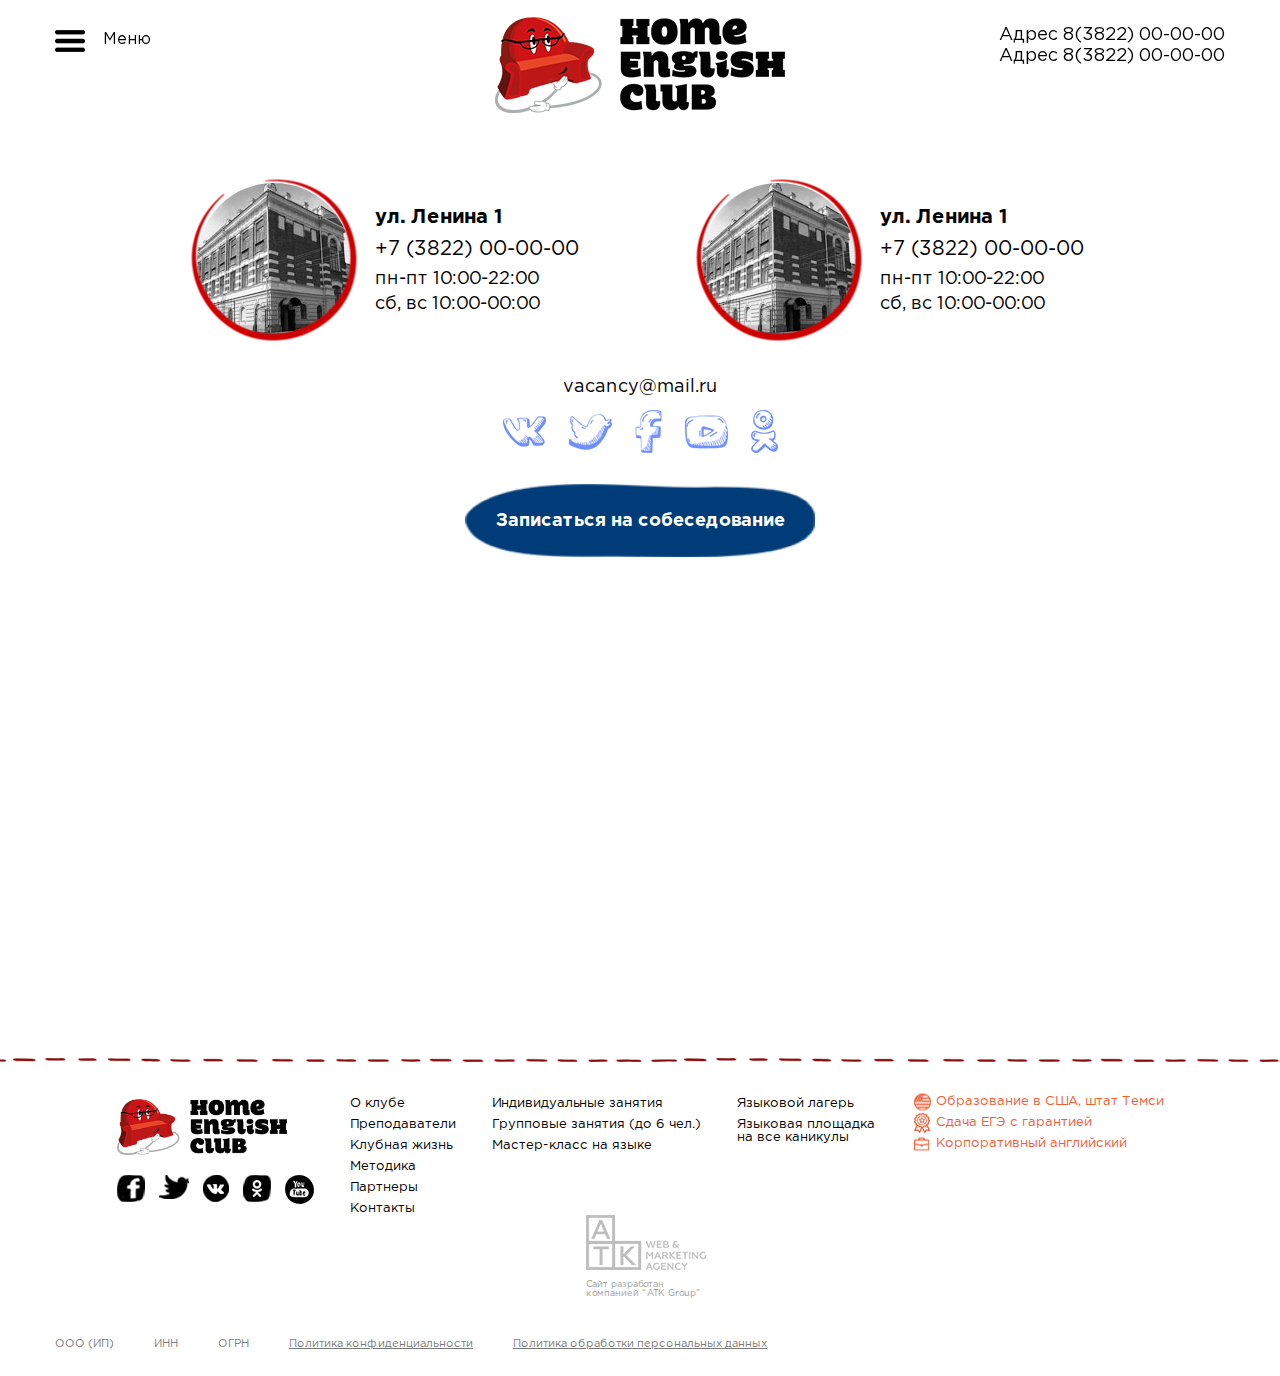
<file: contacts.html>
<!DOCTYPE html>
<html>
<head>
	<title></title>
	<meta name="keywords" content=''>
	<meta name="description" content=''>

	<meta name="format-detection" content="telephone=no">

	<meta http-equiv="Content-Type" content="text/html; charset=utf-8">
	<meta name="viewport" content="width=device-width,minimum-scale=1,maximum-scale=1">
	<link rel="stylesheet" href="css/reset.css" type="text/css">
	<link rel="stylesheet" href="css/slick.css" type="text/css">
	<link rel="stylesheet" href="css/jquery.fancybox.css" type="text/css">
	<link rel="stylesheet" href="css/KitAnimate.css" type="text/css">
	<link rel="stylesheet" href="css/layout.css" type="text/css">
	<link rel="stylesheet" href="css/contacts.css" type="text/css">

	<script type="text/javascript" src="js/jquery-2.1.1.min.js"></script>
	<script type="text/javascript" src="js/jquery.fancybox.js"></script>
	<script type="text/javascript" src="http://maps.google.com/maps/api/js?sensor=false"></script>
	<script type="text/javascript" src="js/jquery.maskedinput.min.js"></script>
	<script type="text/javascript" src="js/jquery.validate.min.js"></script>
	<script type="text/javascript" src="js/KitAnimate.js"></script>
	<script type="text/javascript" src="js/slick.js"></script>
	<script type="text/javascript" src="js/KitSend.js"></script>
	<script type="text/javascript" src="js/main.js"></script>
	<script type="text/javascript" src="js/contacts.js"></script>

</head>
<body>
  <div class="b header">
    <div class="b-block clearfix">
	  <div class="header-nav-wrap left">
	    <button class="header-nav-button" type="button">Меню</button>
	  </div>
	  <div class="header-tel-wrap right">
	    <div class="header-tel">Адрес <a href="tel:83822000000">8(3822) 00-00-00</a></div>
	    <div class="header-tel">Адрес <a href="tel:83822000000">8(3822) 00-00-00</a></div>
	  </div>
	  <div class="header-logo">
	    <a href="index.html"><img src="i/logo.png" alt="logo"></a>
	  </div>
    </div>
  </div>

  <div class="b b-1">
  	<div class="b-block">
  	  <ul class="contacts-list">
  	  	<li class="contacts-item">
  	  	  <div class="contacts-image">
  	  	  	<img src="i/contacts-img.jpg" alt="img">
  	  	  </div>
  	  	  <div class="contacts-text">
  	  	  	<b>ул. Ленина 1</b>
  	  	  	<a href="tel:+73822000000">+7 (3822) 00-00-00</a>
  	  	  	<span>пн-пт 10:00-22:00<br>сб, вс 10:00-00:00</span>
  	  	  </div>
  	  	</li>
  	  	<li class="contacts-item">
  	  	  <div class="contacts-image">
  	  	  	<img src="i/contacts-img.jpg" alt="img">
  	  	  </div>
  	  	  <div class="contacts-text">
  	  	  	<b>ул. Ленина 1</b>
  	  	  	<a href="tel:+73822000000">+7 (3822) 00-00-00</a>
  	  	  	<span>пн-пт 10:00-22:00<br>сб, вс 10:00-00:00</span>
  	  	  </div>
  	  	</li>
  	  </ul>
  	  <div class="contacts-email">
  	  	<a href="mailto:vacancy@mail.ru">vacancy@mail.ru</a>
  	  </div>
  	  <ul class="contacts-social social-list social-list-blue">
  	  	<li>
  	  	  <a href="#" class="social-item social-item-01"></a>
  	  	</li>
  	  	<li>
  	  	  <a href="#" class="social-item social-item-02"></a>
  	  	</li>
  	  	<li>
  	  	  <a href="#" class="social-item social-item-03"></a>
  	  	</li>
  	  	<li>
  	  	  <a href="#" class="social-item social-item-04"></a>
  	  	</li>
  	  	<li>
  	  	  <a href="#" class="social-item social-item-05"></a>
  	  	</li>
  	  </ul>
  	  <div class="contacts-button">
  	  	<a href="#" class="button btn-anim">Записаться на собеседование<span></span></a>
  	  </div>
  	  <div class="contacts-map">
  	  	<iframe src="https://www.google.com/maps/embed?pb=!1m18!1m12!1m3!1d2204.6693864968142!2d84.9498341158093!3d56.456228344986826!2m3!1f0!2f0!3f0!3m2!1i1024!2i768!4f13.1!3m3!1m2!1s0x4326ecaa7fb3bd89%3A0x89fced0ea3eed00f!2z0L_RgC4g0JvQtdC90LjQvdCwLCAxLCDQotC-0LzRgdC6LCDQotC-0LzRgdC60LDRjyDQvtCx0LsuLCDQoNC-0YHRltGPLCA2MzQwMjg!5e0!3m2!1suk!2sua!4v1518505399656" allowfullscreen></iframe>
  	  </div>
  	</div>
  </div>

  <div id="footer" class="b footer">
  	<div class="b-block">
  	  <div class="footer-top">
  	  	<div class="footer-logo-wrap">
  	  	  <div class="footer-logo">
  	  	  	<img src="i/logo.png" alt="logo">
  	  	  </div>
  	  	  <ul class="footer-social social-list social-list-dark">
  	  	  	<li>
  	  	  	  <a href="#" class="social-item social-item-01"></a>
  	  	  	</li>
  	  	  	<li>
  	  	  	  <a href="#" class="social-item social-item-02"></a>
  	  	  	</li>
  	  	  	<li>
  	  	  	  <a href="#" class="social-item social-item-03"></a>
  	  	  	</li>
  	  	  	<li>
  	  	  	  <a href="#" class="social-item social-item-04"></a>
  	  	  	</li>
  	  	  	<li>
  	  	  	  <a href="#" class="social-item social-item-05"></a>
  	  	  	</li>
  	  	  </ul>
  	  	</div>
  	  	<div class="footer-links-wrap">
  	  	  <ul class="footer-links-list">
  	  	  	<li>
  	  	  	  <a href="#">О клубе</a>
  	  	  	</li>
  	  	  	<li>
  	  	  	  <a href="#">Преподаватели</a>
  	  	  	</li>
  	  	  	<li>
  	  	  	  <a href="#">Клубная жизнь</a>
  	  	  	</li>
  	  	  	<li>
  	  	  	  <a href="#">Методика</a>
  	  	  	</li>
  	  	  	<li>
  	  	  	  <a href="#">Партнеры</a>
  	  	  	</li>
  	  	  	<li>
  	  	  	  <a href="#">Контакты</a>
  	  	  	</li>
  	  	  </ul>
  	  	  <ul class="footer-links-list">
  	  	  	<li>
  	  	  	  <a href="#">Индивидуальные занятия</a>
  	  	  	</li>
  	  	  	<li>
  	  	  	  <a href="#">Групповые занятия (до 6 чел.)</a>
  	  	  	</li>
  	  	  	<li>
  	  	  	  <a href="#">Мастер-класс на языке</a>
  	  	  	</li>
  	  	  </ul>
  	  	  <ul class="footer-links-list">
  	  	  	<li>
  	  	  	  <a href="#">Языковой лагерь</a>
  	  	  	</li>
  	  	  	<li>
  	  	  	  <a href="#">Языковая площадка<br>на все каникулы</a>
  	  	  	</li>
  	  	  </ul>
  	  	</div>
  	  	<ul class="footer-special">
  	  	  <li>
  	  	  	<a href="#" class="footer-special-01">Образование в США, штат Темси</a>
  	  	  </li>
  	  	  <li>
  	  	  	<a href="#" class="footer-special-02">Сдача ЕГЭ с гарантией</a>
  	  	  </li>
  	  	  <li>
  	  	  	<a href="#" class="footer-special-03">Корпоративный английский</a>
  	  	  </li>
  	  	</ul>
  	  	<div class="footer-dev">
  	  	  <a href="#">
  	  	    <img src="i/logo-dev.png" alt="logo">
  	  	    <span>Сайт разработан<br>компанией “ATK Group”</span>
  	  	  </a>
  	  	</div>
  	  </div>
  	  <ul class="footer-bottom">
  	  	<li>ООО (ИП)</li>
  	  	<li>ИНН</li>
  	  	<li>ОГРН</li>
  	  	<li>
  	  	  <a href="#">Политика конфиденциальности</a>
  	  	</li>
  	  	<li>
  	  	  <a href="#">Политика обработки персональных данных</a>
  	  	</li>
  	  </ul>
  	</div>
  </div>

  <div style="display:none;">
	<div class="popup popup-review" id="popup-review">
	  <div class="popup-title">Оставьте отзыв</div>
	  <form id="review-form" class="popup-form">
	    <div class="input-wrap">
	      <input class="required" data-msg="Обязательное поле" type="text" name="name" placeholder="Введите имя">
	    </div>
	    <div class="input-wrap">
	      <input class="required" data-msg="Обязательное поле" type="text" name="tel" placeholder="Введите телефон">
	    </div>
	    <textarea name="review" placeholder="Ваш отзыв"></textarea>
	    <button class="button button-dark-blue btn-anim">Отправить<span></span></button>
	  </form>
	</div>
  </div>
</body>
</html>
</file>
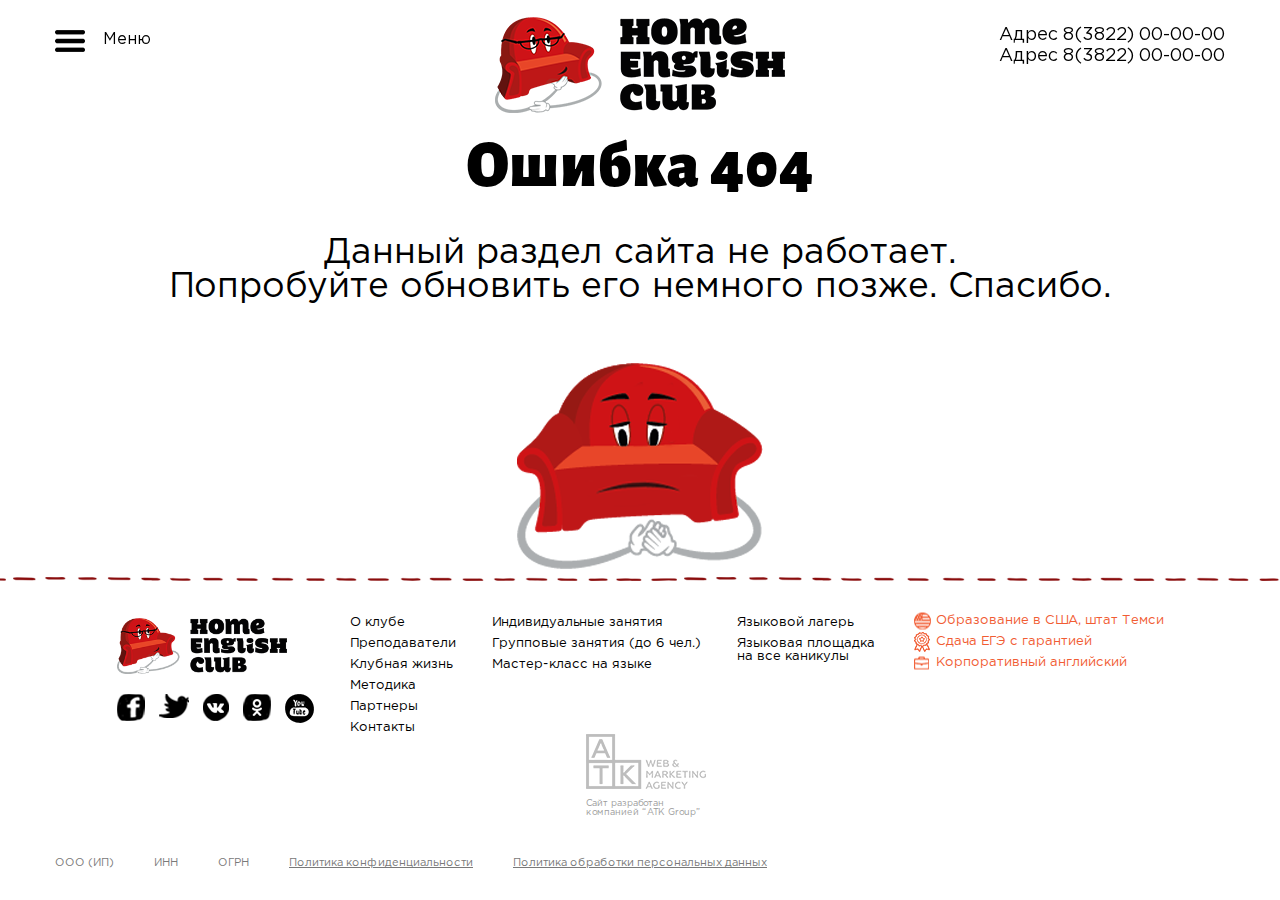
<file: error-404.html>
<!DOCTYPE html>
<html>
<head>
	<title></title>
	<meta name="keywords" content=''>
	<meta name="description" content=''>

	<meta name="format-detection" content="telephone=no">

	<meta http-equiv="Content-Type" content="text/html; charset=utf-8">
	<meta name="viewport" content="width=device-width,minimum-scale=1,maximum-scale=1">
	<link rel="stylesheet" href="css/reset.css" type="text/css">
	<link rel="stylesheet" href="css/slick.css" type="text/css">
	<link rel="stylesheet" href="css/jquery.fancybox.css" type="text/css">
	<link rel="stylesheet" href="css/KitAnimate.css" type="text/css">
	<link rel="stylesheet" href="css/layout.css" type="text/css">
	<link rel="stylesheet" href="css/error-404.css" type="text/css">

	<script type="text/javascript" src="js/jquery-2.1.1.min.js"></script>
	<script type="text/javascript" src="js/jquery.fancybox.js"></script>
	<script type="text/javascript" src="http://maps.google.com/maps/api/js?sensor=false"></script>
	<script type="text/javascript" src="js/jquery.maskedinput.min.js"></script>
	<script type="text/javascript" src="js/jquery.validate.min.js"></script>
	<script type="text/javascript" src="js/KitAnimate.js"></script>
	<script type="text/javascript" src="js/slick.js"></script>
	<script type="text/javascript" src="js/KitSend.js"></script>
	<script type="text/javascript" src="js/main.js"></script>
	<script type="text/javascript" src="js/error-404.js"></script>

</head>
<body>
  <div class="b header">
    <div class="b-block clearfix">
	  <div class="header-nav-wrap left">
	    <button class="header-nav-button" type="button">Меню</button>
	  </div>
	  <div class="header-tel-wrap right">
	    <div class="header-tel">Адрес <a href="tel:83822000000">8(3822) 00-00-00</a></div>
	    <div class="header-tel">Адрес <a href="tel:83822000000">8(3822) 00-00-00</a></div>
	  </div>
	  <div class="header-logo">
	    <a href="index.html"><img src="i/logo.png" alt="logo"></a>
	  </div>
    </div>
  </div>

  <div class="b b-1">
  	<div class="b-block">
  	  <div class="b-1-table">
  	  	<div class="b-1-cell">
  	  	  <h2 class="section-caption"><span>Ошибка 404</span></h2>
  	  	  <p class="caption-text">Данный раздел сайта не работает.<br>Попробуйте обновить его немного позже. Спасибо.</p>
  	  	  <img src="i/divan-error.png">
  	  	</div>
  	  </div>
  	</div>
  </div>

  <div id="footer" class="b footer">
  	<div class="b-block">
  	  <div class="footer-top">
  	  	<div class="footer-logo-wrap">
  	  	  <div class="footer-logo">
  	  	  	<img src="i/logo.png" alt="logo">
  	  	  </div>
  	  	  <ul class="footer-social social-list social-list-dark">
  	  	  	<li>
  	  	  	  <a href="#" class="social-item social-item-01"></a>
  	  	  	</li>
  	  	  	<li>
  	  	  	  <a href="#" class="social-item social-item-02"></a>
  	  	  	</li>
  	  	  	<li>
  	  	  	  <a href="#" class="social-item social-item-03"></a>
  	  	  	</li>
  	  	  	<li>
  	  	  	  <a href="#" class="social-item social-item-04"></a>
  	  	  	</li>
  	  	  	<li>
  	  	  	  <a href="#" class="social-item social-item-05"></a>
  	  	  	</li>
  	  	  </ul>
  	  	</div>
  	  	<div class="footer-links-wrap">
  	  	  <ul class="footer-links-list">
  	  	  	<li>
  	  	  	  <a href="#">О клубе</a>
  	  	  	</li>
  	  	  	<li>
  	  	  	  <a href="#">Преподаватели</a>
  	  	  	</li>
  	  	  	<li>
  	  	  	  <a href="#">Клубная жизнь</a>
  	  	  	</li>
  	  	  	<li>
  	  	  	  <a href="#">Методика</a>
  	  	  	</li>
  	  	  	<li>
  	  	  	  <a href="#">Партнеры</a>
  	  	  	</li>
  	  	  	<li>
  	  	  	  <a href="#">Контакты</a>
  	  	  	</li>
  	  	  </ul>
  	  	  <ul class="footer-links-list">
  	  	  	<li>
  	  	  	  <a href="#">Индивидуальные занятия</a>
  	  	  	</li>
  	  	  	<li>
  	  	  	  <a href="#">Групповые занятия (до 6 чел.)</a>
  	  	  	</li>
  	  	  	<li>
  	  	  	  <a href="#">Мастер-класс на языке</a>
  	  	  	</li>
  	  	  </ul>
  	  	  <ul class="footer-links-list">
  	  	  	<li>
  	  	  	  <a href="#">Языковой лагерь</a>
  	  	  	</li>
  	  	  	<li>
  	  	  	  <a href="#">Языковая площадка<br>на все каникулы</a>
  	  	  	</li>
  	  	  </ul>
  	  	</div>
  	  	<ul class="footer-special">
  	  	  <li>
  	  	  	<a href="#" class="footer-special-01">Образование в США, штат Темси</a>
  	  	  </li>
  	  	  <li>
  	  	  	<a href="#" class="footer-special-02">Сдача ЕГЭ с гарантией</a>
  	  	  </li>
  	  	  <li>
  	  	  	<a href="#" class="footer-special-03">Корпоративный английский</a>
  	  	  </li>
  	  	</ul>
  	  	<div class="footer-dev">
  	  	  <a href="#">
  	  	    <img src="i/logo-dev.png" alt="logo">
  	  	    <span>Сайт разработан<br>компанией “ATK Group”</span>
  	  	  </a>
  	  	</div>
  	  </div>
  	  <ul class="footer-bottom">
  	  	<li>ООО (ИП)</li>
  	  	<li>ИНН</li>
  	  	<li>ОГРН</li>
  	  	<li>
  	  	  <a href="#">Политика конфиденциальности</a>
  	  	</li>
  	  	<li>
  	  	  <a href="#">Политика обработки персональных данных</a>
  	  	</li>
  	  </ul>
  	</div>
  </div>

  <div style="display:none;">
	<div class="popup popup-review" id="popup-review">
	  <div class="popup-title">Оставьте отзыв</div>
	  <form id="review-form" class="popup-form">
	    <div class="input-wrap">
	      <input class="required" data-msg="Обязательное поле" type="text" name="name" placeholder="Введите имя">
	    </div>
	    <div class="input-wrap">
	      <input class="required" data-msg="Обязательное поле" type="text" name="tel" placeholder="Введите телефон">
	    </div>
	    <textarea name="review" placeholder="Ваш отзыв"></textarea>
	    <button class="button button-dark-blue btn-anim">Отправить<span></span></button>
	  </form>
	</div>

	<div class="popup popup-test-1" id="popup-test-1">
	  <div class="popup-title">Тестирование</div>
	  <ul class="test-info-list">
	  	<li class="test-info-item-1">Тест состоит из 50 вопросов<br>разного уровня сложности</li>
	  	<li class="test-info-item-2">Отвечай на вопросы в тесте<br>самостоятельно</li>
	  	<li class="test-info-item-3">Старайся тратить на вопрос<br>не больше одной минуты</li>
	  	<li class="test-info-item-4">Ты можешь закрыть тест и<br>продолжить его в любое время</li>
	  	<li class="test-info-item-5">Для подтверждения уровня<br>пройди устную часть теста</li>
	  	<li class="test-info-item-6">Не знаешь ответ? Не угадывай,<br>выбери пункт “не знаю ответ”</li>
	  </ul>
	  <a href="#popup-test-2" class="button button-blue btn-anim fancybox">Начать тестирование<span></span></a>
	</div>

	<div class="popup popup-test-2" id="popup-test-2">
	  <div class="popup-title">Тестирование</div>
	  <ul class="qwestion-list">
	  	<li class="qwestion-item active"></li>
	  	<li class="qwestion-item"></li>
	  	<li class="qwestion-item"></li>
	  	<li class="qwestion-item"></li>
	  	<li class="qwestion-item"></li>
	  	<li class="qwestion-item"></li>
	  	<li class="qwestion-item"></li>
	  	<li class="qwestion-item"></li>
	  	<li class="qwestion-item"></li>
	  	<li class="qwestion-item"></li>
	  	<li class="qwestion-item"></li>
	  	<li class="qwestion-item"></li>
	  	<li class="qwestion-item"></li>
	  	<li class="qwestion-item"></li>
	  	<li class="qwestion-item"></li>
	  	<li class="qwestion-item"></li>
	  	<li class="qwestion-item"></li>
	  	<li class="qwestion-item"></li>
	  	<li class="qwestion-item"></li>
	  	<li class="qwestion-item"></li>
	  	<li class="qwestion-item"></li>
	  	<li class="qwestion-item"></li>
	  	<li class="qwestion-item"></li>
	  	<li class="qwestion-item"></li>
	  	<li class="qwestion-item"></li>
	  	<li class="qwestion-item"></li>
	  	<li class="qwestion-item"></li>
	  	<li class="qwestion-item"></li>
	  	<li class="qwestion-item"></li>
	  	<li class="qwestion-item"></li>
	  	<li class="qwestion-item"></li>
	  	<li class="qwestion-item"></li>
	  	<li class="qwestion-item"></li>
	  	<li class="qwestion-item"></li>
	  	<li class="qwestion-item"></li>
	  	<li class="qwestion-item"></li>
	  	<li class="qwestion-item"></li>
	  	<li class="qwestion-item"></li>
	  	<li class="qwestion-item"></li>
	  	<li class="qwestion-item"></li>
	  	<li class="qwestion-item"></li>
	  	<li class="qwestion-item"></li>
	  	<li class="qwestion-item"></li>
	  	<li class="qwestion-item"></li>
	  	<li class="qwestion-item"></li>
	  	<li class="qwestion-item"></li>
	  	<li class="qwestion-item"></li>
	  	<li class="qwestion-item"></li>
	  	<li class="qwestion-item"></li>
	  	<li class="qwestion-item"></li>
	  </ul>
	  <div class="qwestion-block">
	  	<div class="qwestion">1. Do you speak english?</div>
	  	<div class="answer"><span class="active">Yes</span></div>
	  	<div class="answer"><span>No</span></div>
	  	<div class="answer"><span>Не знаю</span></div>
	  </div>
	  <a href="#popup-test-3" class="button button-blue btn-anim fancybox">Далее<span></span></a>
	  <ul class="qwestion-result">
	  	<li>Правильных ответов: <span>0</span></li>
	  	<li>Неправильных ответов: <span>0</span></li>
	  </ul>
	  <div class="qwestion-col">Осталось вопросов: <span>49</span></div>
	</div>

	<div class="popup popup-test-3" id="popup-test-3">
	  <div class="popup-title">Ваш уровень - <span>Elementary</span></div>
	  <div class="popup-text">Давайте развиваться вместе, в дружной атмосфере!<br><span>У нас для Вас подарок!</span></div>
	  <div class="popup-image">
	  	<img src="i/popup-img.png">
	  </div>
	  <form id="review-form" class="popup-form">
	    <div class="input-wrap">
	      <input class="required" data-msg="Обязательное поле" type="text" name="name" placeholder="Введите имя">
	    </div>
	    <div class="input-wrap">
	      <input class="required" data-msg="Обязательное поле" type="tel" name="tel" placeholder="Введите телефон">
	    </div>
	    <button class="button button-orange btn-anim">Записаться<span></span></button>
	    <div class="button-text">Нажимая на кнопку, Вы даете согласие<br>на обработку персональных данных</div>
	  </form>
	</div>

  </div>
</body>
</html>
</file>
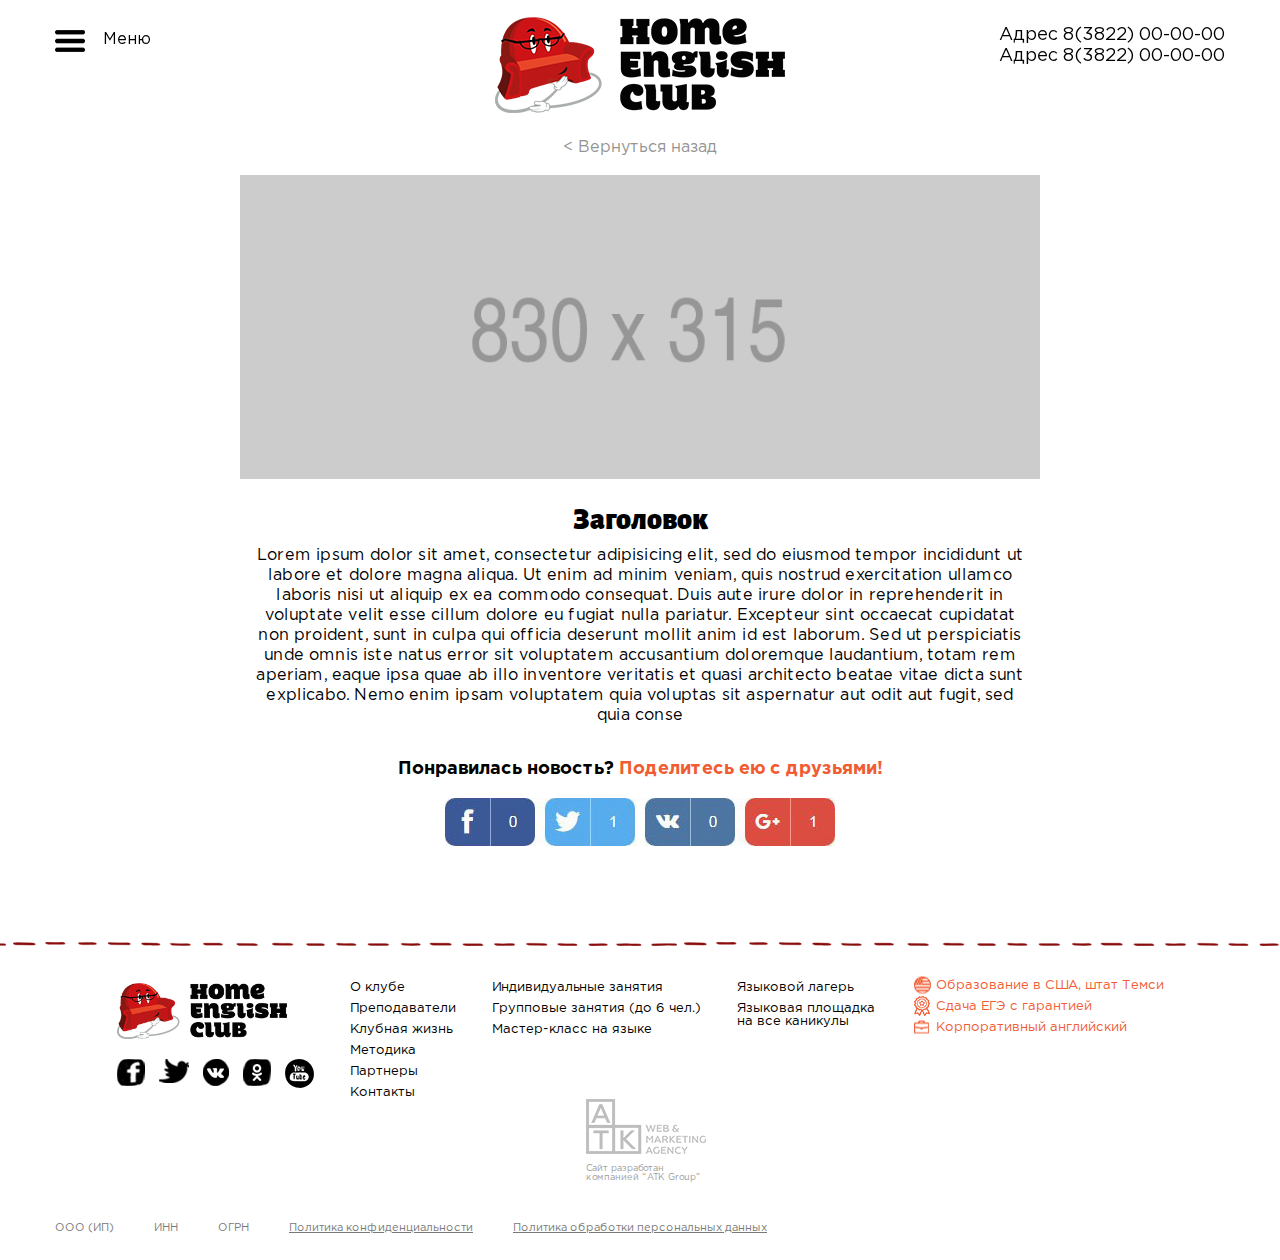
<file: events-detail.html>
<!DOCTYPE html>
<html>
<head>
	<title></title>
	<meta name="keywords" content=''>
	<meta name="description" content=''>

	<meta name="format-detection" content="telephone=no">

	<meta http-equiv="Content-Type" content="text/html; charset=utf-8">
	<meta name="viewport" content="width=device-width,minimum-scale=1,maximum-scale=1">
	<link rel="stylesheet" href="css/reset.css" type="text/css">
	<link rel="stylesheet" href="css/slick.css" type="text/css">
	<link rel="stylesheet" href="css/jquery.fancybox.css" type="text/css">
	<link rel="stylesheet" href="css/KitAnimate.css" type="text/css">
	<link rel="stylesheet" href="css/layout.css" type="text/css">
	<link rel="stylesheet" href="css/events-detail.css" type="text/css">

	<script type="text/javascript" src="js/jquery-2.1.1.min.js"></script>
	<script type="text/javascript" src="js/jquery.fancybox.js"></script>
	<script type="text/javascript" src="http://maps.google.com/maps/api/js?sensor=false"></script>
	<script type="text/javascript" src="js/jquery.maskedinput.min.js"></script>
	<script type="text/javascript" src="js/jquery.validate.min.js"></script>
	<script type="text/javascript" src="js/KitAnimate.js"></script>
	<script type="text/javascript" src="js/slick.js"></script>
	<script type="text/javascript" src="js/KitSend.js"></script>
	<script type="text/javascript" src="js/main.js"></script>
	<script type="text/javascript" src="js/events-detail.js"></script>

</head>
<body>
  <div class="b header">
    <div class="b-block clearfix">
	  <div class="header-nav-wrap left">
	    <button class="header-nav-button" type="button">Меню</button>
	  </div>
	  <div class="header-tel-wrap right">
	    <div class="header-tel">Адрес <a href="tel:83822000000">8(3822) 00-00-00</a></div>
	    <div class="header-tel">Адрес <a href="tel:83822000000">8(3822) 00-00-00</a></div>
	  </div>
	  <div class="header-logo">
	    <a href="index.html"><img src="i/logo.png" alt="logo"></a>
	  </div>
    </div>
  </div>

  <div class="b b-1">
  	<div class="b-block">
  	  <div class="event-content">
  	  	<div class="event-back">
  	  	  <a href="#">< Вернуться назад</a>
  	  	</div>
  	  	<div class="event-image">
  	  	  <img src="i/event-image-large.png" alt="img">
  	  	</div>
  	  	<h1 class="event-caption">Заголовок</h1>
  	  	<div class="event-text">
  	  	  Lorem ipsum dolor sit amet, consectetur adipisicing elit, sed do eiusmod tempor incididunt ut labore et dolore magna aliqua. Ut enim ad minim veniam, quis nostrud exercitation ullamco laboris nisi ut aliquip ex ea commodo consequat. Duis aute irure dolor in reprehenderit in voluptate velit esse cillum dolore eu fugiat nulla pariatur. Excepteur sint occaecat cupidatat non proident, sunt in culpa qui officia deserunt mollit anim id est laborum. Sed ut perspiciatis unde omnis iste natus error sit voluptatem accusantium doloremque laudantium, totam rem aperiam, eaque ipsa quae ab illo inventore veritatis et quasi architecto beatae vitae dicta sunt explicabo. Nemo enim ipsam voluptatem quia voluptas sit aspernatur aut odit aut fugit, sed quia conse
  	  	</div>
  	  	<div class="event-share-block">
  	  	  <div class="event-share-title">Понравилась новость? <mark>Поделитесь ею с друзьями!</mark></div>
  	  	  <div class="event-share-buttons">
  	  	  	<img src="i/share-holder.jpg" alt="img">
  	  	  </div>
  	  	</div>
  	  </div>
  	</div>
  </div>

  <div id="footer" class="b footer">
  	<div class="b-block">
  	  <div class="footer-top">
  	  	<div class="footer-logo-wrap">
  	  	  <div class="footer-logo">
  	  	  	<img src="i/logo.png" alt="logo">
  	  	  </div>
  	  	  <ul class="footer-social social-list social-list-dark">
  	  	  	<li>
  	  	  	  <a href="#" class="social-item social-item-01"></a>
  	  	  	</li>
  	  	  	<li>
  	  	  	  <a href="#" class="social-item social-item-02"></a>
  	  	  	</li>
  	  	  	<li>
  	  	  	  <a href="#" class="social-item social-item-03"></a>
  	  	  	</li>
  	  	  	<li>
  	  	  	  <a href="#" class="social-item social-item-04"></a>
  	  	  	</li>
  	  	  	<li>
  	  	  	  <a href="#" class="social-item social-item-05"></a>
  	  	  	</li>
  	  	  </ul>
  	  	</div>
  	  	<div class="footer-links-wrap">
  	  	  <ul class="footer-links-list">
  	  	  	<li>
  	  	  	  <a href="#">О клубе</a>
  	  	  	</li>
  	  	  	<li>
  	  	  	  <a href="#">Преподаватели</a>
  	  	  	</li>
  	  	  	<li>
  	  	  	  <a href="#">Клубная жизнь</a>
  	  	  	</li>
  	  	  	<li>
  	  	  	  <a href="#">Методика</a>
  	  	  	</li>
  	  	  	<li>
  	  	  	  <a href="#">Партнеры</a>
  	  	  	</li>
  	  	  	<li>
  	  	  	  <a href="#">Контакты</a>
  	  	  	</li>
  	  	  </ul>
  	  	  <ul class="footer-links-list">
  	  	  	<li>
  	  	  	  <a href="#">Индивидуальные занятия</a>
  	  	  	</li>
  	  	  	<li>
  	  	  	  <a href="#">Групповые занятия (до 6 чел.)</a>
  	  	  	</li>
  	  	  	<li>
  	  	  	  <a href="#">Мастер-класс на языке</a>
  	  	  	</li>
  	  	  </ul>
  	  	  <ul class="footer-links-list">
  	  	  	<li>
  	  	  	  <a href="#">Языковой лагерь</a>
  	  	  	</li>
  	  	  	<li>
  	  	  	  <a href="#">Языковая площадка<br>на все каникулы</a>
  	  	  	</li>
  	  	  </ul>
  	  	</div>
  	  	<ul class="footer-special">
  	  	  <li>
  	  	  	<a href="#" class="footer-special-01">Образование в США, штат Темси</a>
  	  	  </li>
  	  	  <li>
  	  	  	<a href="#" class="footer-special-02">Сдача ЕГЭ с гарантией</a>
  	  	  </li>
  	  	  <li>
  	  	  	<a href="#" class="footer-special-03">Корпоративный английский</a>
  	  	  </li>
  	  	</ul>
  	  	<div class="footer-dev">
  	  	  <a href="#">
  	  	    <img src="i/logo-dev.png" alt="logo">
  	  	    <span>Сайт разработан<br>компанией “ATK Group”</span>
  	  	  </a>
  	  	</div>
  	  </div>
  	  <ul class="footer-bottom">
  	  	<li>ООО (ИП)</li>
  	  	<li>ИНН</li>
  	  	<li>ОГРН</li>
  	  	<li>
  	  	  <a href="#">Политика конфиденциальности</a>
  	  	</li>
  	  	<li>
  	  	  <a href="#">Политика обработки персональных данных</a>
  	  	</li>
  	  </ul>
  	</div>
  </div>

  <div style="display:none;">
	<div class="popup popup-review" id="popup-review">
	  <div class="popup-title">Оставьте отзыв</div>
	  <form id="review-form" class="popup-form">
	    <div class="input-wrap">
	      <input class="required" data-msg="Обязательное поле" type="text" name="name" placeholder="Введите имя">
	    </div>
	    <div class="input-wrap">
	      <input class="required" data-msg="Обязательное поле" type="text" name="tel" placeholder="Введите телефон">
	    </div>
	    <textarea name="review" placeholder="Ваш отзыв"></textarea>
	    <button class="button button-dark-blue btn-anim">Отправить<span></span></button>
	  </form>
	</div>
  </div>
</body>
</html>
</file>
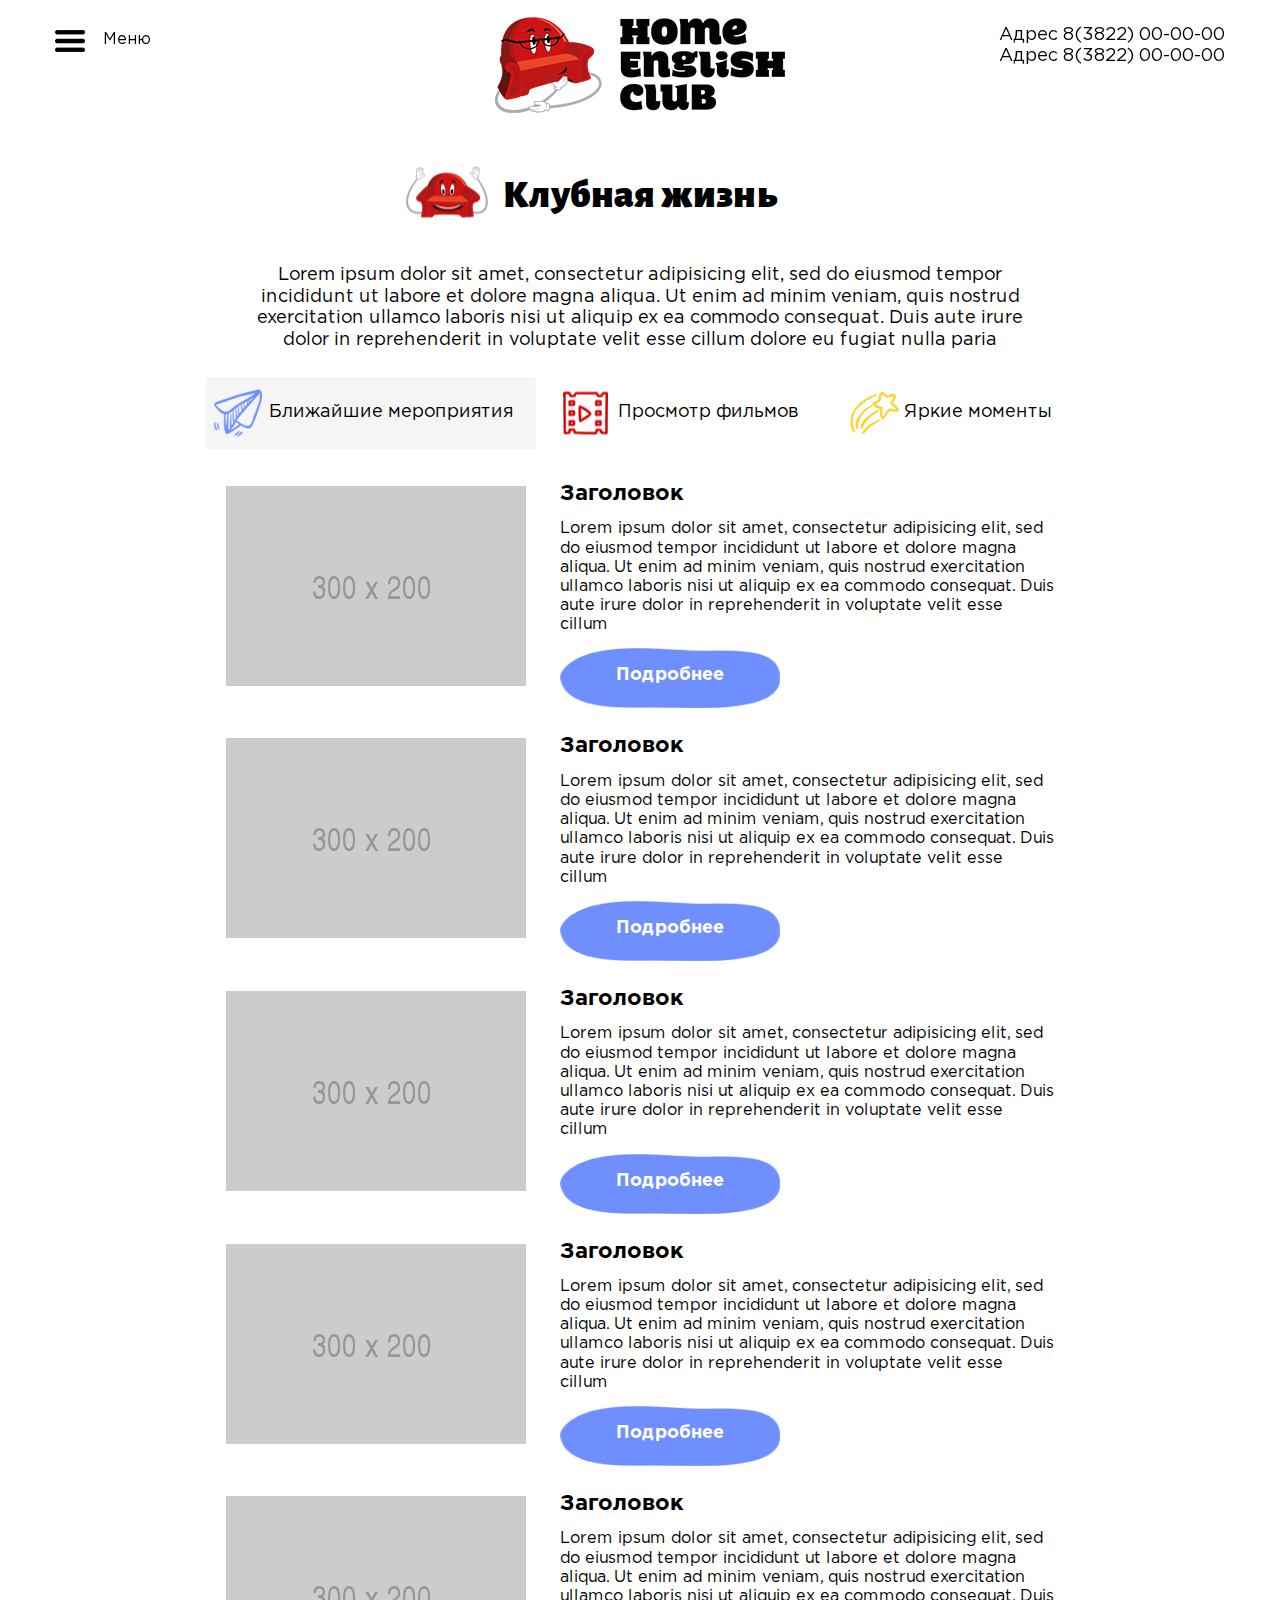
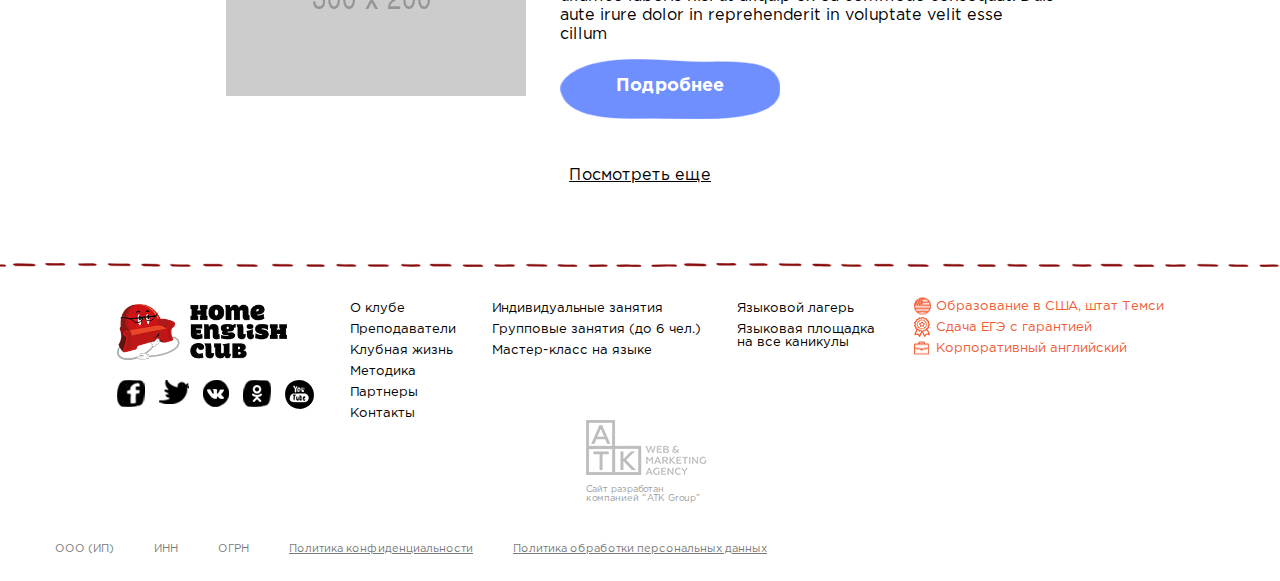
<file: events-list.html>
<!DOCTYPE html>
<html>
<head>
	<title></title>
	<meta name="keywords" content=''>
	<meta name="description" content=''>

	<meta name="format-detection" content="telephone=no">

	<meta http-equiv="Content-Type" content="text/html; charset=utf-8">
	<meta name="viewport" content="width=device-width,minimum-scale=1,maximum-scale=1">
	<link rel="stylesheet" href="css/reset.css" type="text/css">
	<link rel="stylesheet" href="css/slick.css" type="text/css">
	<link rel="stylesheet" href="css/jquery.fancybox.css" type="text/css">
	<link rel="stylesheet" href="css/KitAnimate.css" type="text/css">
	<link rel="stylesheet" href="css/layout.css" type="text/css">
	<link rel="stylesheet" href="css/events-list.css" type="text/css">

	<script type="text/javascript" src="js/jquery-2.1.1.min.js"></script>
	<script type="text/javascript" src="js/jquery.fancybox.js"></script>
	<script type="text/javascript" src="http://maps.google.com/maps/api/js?sensor=false"></script>
	<script type="text/javascript" src="js/jquery.maskedinput.min.js"></script>
	<script type="text/javascript" src="js/jquery.validate.min.js"></script>
	<script type="text/javascript" src="js/KitAnimate.js"></script>
	<script type="text/javascript" src="js/slick.js"></script>
	<script type="text/javascript" src="js/KitSend.js"></script>
	<script type="text/javascript" src="js/main.js"></script>
	<script type="text/javascript" src="js/events-list.js"></script>

</head>
<body>
  <div class="b header">
    <div class="b-block clearfix">
	  <div class="header-nav-wrap left">
	    <button class="header-nav-button" type="button">Меню</button>
	  </div>
	  <div class="header-tel-wrap right">
	    <div class="header-tel">Адрес <a href="tel:83822000000">8(3822) 00-00-00</a></div>
	    <div class="header-tel">Адрес <a href="tel:83822000000">8(3822) 00-00-00</a></div>
	  </div>
	  <div class="header-logo">
	    <a href="index.html"><img src="i/logo.png" alt="logo"></a>
	  </div>
    </div>
  </div>

  <div class="b b-1">
    <div class="b-block">
      <h1 class="section-caption section-caption-05"><span>Клубная жизнь</span></h1>
      <div class="events-description">
        Lorem ipsum dolor sit amet, consectetur adipisicing elit, sed do eiusmod tempor incididunt ut labore et dolore magna aliqua. Ut enim ad minim veniam, quis nostrud exercitation ullamco laboris nisi ut aliquip ex ea commodo consequat. Duis aute irure dolor in reprehenderit in voluptate velit esse cillum dolore eu fugiat nulla paria
      </div>
      <div class="events-tabs-wrap tabs-wrap">
        <ul class="events-tabs-buttons tabs-buttons">
          <li class="active">
            <a class="events-tabs-btn events-tabs-buttons-01" href="#events-01"><img src="i/events-tab-button-01.png">Ближайшие мероприятия</a>
          </li>
          <li>
            <a class="events-tabs-btn events-tabs-buttons-02" href="#events-02"><img src="i/events-tab-button-02.png">Просмотр фильмов</a>
          </li>
          <li>
            <a class="events-tabs-btn events-tabs-buttons-03" href="#events-03"><img src="i/events-tab-button-03.png">Яркие моменты</a>
          </li>
        </ul>
        <div class="events-tabs-item tabs-item active" id="events-01">
          <ul class="events-list">
            <li class="events-item">
              <a href="#" class="events-image">
                <img src="i/event-image-small.png" alt="img" width="300" height="200">
              </a>
              <div class="events-text-wrap">
                <h2 class="events-title">Заголовок</h2>
                <p class="events-text">Lorem ipsum dolor sit amet, consectetur adipisicing elit, sed do eiusmod tempor incididunt ut labore et dolore magna aliqua. Ut enim ad minim veniam, quis nostrud exercitation ullamco laboris nisi ut aliquip ex ea commodo consequat. Duis aute irure dolor in reprehenderit in voluptate velit esse cillum</p>
                <div class="events-button">
                  <a href="#" class="button button-blue btn-anim">Подробнее<span></span></a>
                </div>
              </div>
            </li>
            <li class="events-item">
              <a href="#" class="events-image">
                <img src="i/event-image-small.png" alt="img" width="300" height="200">
              </a>
              <div class="events-text-wrap">
                <h2 class="events-title">Заголовок</h2>
                <p class="events-text">Lorem ipsum dolor sit amet, consectetur adipisicing elit, sed do eiusmod tempor incididunt ut labore et dolore magna aliqua. Ut enim ad minim veniam, quis nostrud exercitation ullamco laboris nisi ut aliquip ex ea commodo consequat. Duis aute irure dolor in reprehenderit in voluptate velit esse cillum</p>
                <div class="events-button">
                  <a href="#" class="button button-blue btn-anim">Подробнее<span></span></a>
                </div>
              </div>
            </li>
            <li class="events-item">
              <a href="#" class="events-image">
                <img src="i/event-image-small.png" alt="img" width="300" height="200">
              </a>
              <div class="events-text-wrap">
                <h2 class="events-title">Заголовок</h2>
                <p class="events-text">Lorem ipsum dolor sit amet, consectetur adipisicing elit, sed do eiusmod tempor incididunt ut labore et dolore magna aliqua. Ut enim ad minim veniam, quis nostrud exercitation ullamco laboris nisi ut aliquip ex ea commodo consequat. Duis aute irure dolor in reprehenderit in voluptate velit esse cillum</p>
                <div class="events-button">
                  <a href="#" class="button button-blue btn-anim">Подробнее<span></span></a>
                </div>
              </div>
            </li>
            <li class="events-item">
              <a href="#" class="events-image">
                <img src="i/event-image-small.png" alt="img" width="300" height="200">
              </a>
              <div class="events-text-wrap">
                <h2 class="events-title">Заголовок</h2>
                <p class="events-text">Lorem ipsum dolor sit amet, consectetur adipisicing elit, sed do eiusmod tempor incididunt ut labore et dolore magna aliqua. Ut enim ad minim veniam, quis nostrud exercitation ullamco laboris nisi ut aliquip ex ea commodo consequat. Duis aute irure dolor in reprehenderit in voluptate velit esse cillum</p>
                <div class="events-button">
                  <a href="#" class="button button-blue btn-anim">Подробнее<span></span></a>
                </div>
              </div>
            </li>
            <li class="events-item">
              <a href="#" class="events-image">
                <img src="i/event-image-small.png" alt="img" width="300" height="200">
              </a>
              <div class="events-text-wrap">
                <h2 class="events-title">Заголовок</h2>
                <p class="events-text">Lorem ipsum dolor sit amet, consectetur adipisicing elit, sed do eiusmod tempor incididunt ut labore et dolore magna aliqua. Ut enim ad minim veniam, quis nostrud exercitation ullamco laboris nisi ut aliquip ex ea commodo consequat. Duis aute irure dolor in reprehenderit in voluptate velit esse cillum</p>
                <div class="events-button">
                  <a href="#" class="button button-blue btn-anim">Подробнее<span></span></a>
                </div>
              </div>
            </li>
          </ul>
          <div class="events-more">
            <a href="#">Посмотреть еще</a>
          </div>
        </div>
        <div class="events-tabs-item tabs-item" id="events-02">
          <ul class="events-list">
            <li class="events-item">
              <a href="#" class="events-image">
                <img src="i/event-image-small.png" alt="img" width="300" height="200">
              </a>
              <div class="events-text-wrap">
                <h2 class="events-title">Заголовок</h2>
                <p class="events-text">Lorem ipsum dolor sit amet, consectetur adipisicing elit, sed do eiusmod tempor incididunt ut labore et dolore magna aliqua. Ut enim ad minim veniam, quis nostrud exercitation ullamco laboris nisi ut aliquip ex ea commodo consequat. Duis aute irure dolor in reprehenderit in voluptate velit esse cillum</p>
                <div class="events-button">
                  <a href="#" class="button button-blue btn-anim">Подробнее<span></span></a>
                </div>
              </div>
            </li>
            <li class="events-item">
              <a href="#" class="events-image">
                <img src="i/event-image-small.png" alt="img" width="300" height="200">
              </a>
              <div class="events-text-wrap">
                <h2 class="events-title">Заголовок</h2>
                <p class="events-text">Lorem ipsum dolor sit amet, consectetur adipisicing elit, sed do eiusmod tempor incididunt ut labore et dolore magna aliqua. Ut enim ad minim veniam, quis nostrud exercitation ullamco laboris nisi ut aliquip ex ea commodo consequat. Duis aute irure dolor in reprehenderit in voluptate velit esse cillum</p>
                <div class="events-button">
                  <a href="#" class="button button-blue btn-anim">Подробнее<span></span></a>
                </div>
              </div>
            </li>
            <li class="events-item">
              <a href="#" class="events-image">
                <img src="i/event-image-small.png" alt="img" width="300" height="200">
              </a>
              <div class="events-text-wrap">
                <h2 class="events-title">Заголовок</h2>
                <p class="events-text">Lorem ipsum dolor sit amet, consectetur adipisicing elit, sed do eiusmod tempor incididunt ut labore et dolore magna aliqua. Ut enim ad minim veniam, quis nostrud exercitation ullamco laboris nisi ut aliquip ex ea commodo consequat. Duis aute irure dolor in reprehenderit in voluptate velit esse cillum</p>
                <div class="events-button">
                  <a href="#" class="button button-blue btn-anim">Подробнее<span></span></a>
                </div>
              </div>
            </li>
            <li class="events-item">
              <a href="#" class="events-image">
                <img src="i/event-image-small.png" alt="img" width="300" height="200">
              </a>
              <div class="events-text-wrap">
                <h2 class="events-title">Заголовок</h2>
                <p class="events-text">Lorem ipsum dolor sit amet, consectetur adipisicing elit, sed do eiusmod tempor incididunt ut labore et dolore magna aliqua. Ut enim ad minim veniam, quis nostrud exercitation ullamco laboris nisi ut aliquip ex ea commodo consequat. Duis aute irure dolor in reprehenderit in voluptate velit esse cillum</p>
                <div class="events-button">
                  <a href="#" class="button button-blue btn-anim">Подробнее<span></span></a>
                </div>
              </div>
            </li>
            <li class="events-item">
              <a href="#" class="events-image">
                <img src="i/event-image-small.png" alt="img" width="300" height="200">
              </a>
              <div class="events-text-wrap">
                <h2 class="events-title">Заголовок</h2>
                <p class="events-text">Lorem ipsum dolor sit amet, consectetur adipisicing elit, sed do eiusmod tempor incididunt ut labore et dolore magna aliqua. Ut enim ad minim veniam, quis nostrud exercitation ullamco laboris nisi ut aliquip ex ea commodo consequat. Duis aute irure dolor in reprehenderit in voluptate velit esse cillum</p>
                <div class="events-button">
                  <a href="#" class="button button-blue btn-anim">Подробнее<span></span></a>
                </div>
              </div>
            </li>
          </ul>
          <div class="events-more">
            <a href="#">Посмотреть еще</a>
          </div>
        </div>
        <div class="events-tabs-item tabs-item" id="events-03">
          <ul class="events-list">
            <li class="events-item">
              <a href="#" class="events-image">
                <img src="i/event-image-small.png" alt="img" width="300" height="200">
              </a>
              <div class="events-text-wrap">
                <h2 class="events-title">Заголовок</h2>
                <p class="events-text">Lorem ipsum dolor sit amet, consectetur adipisicing elit, sed do eiusmod tempor incididunt ut labore et dolore magna aliqua. Ut enim ad minim veniam, quis nostrud exercitation ullamco laboris nisi ut aliquip ex ea commodo consequat. Duis aute irure dolor in reprehenderit in voluptate velit esse cillum</p>
                <div class="events-button">
                  <a href="#" class="button button-blue btn-anim">Подробнее<span></span></a>
                </div>
              </div>
            </li>
            <li class="events-item">
              <a href="#" class="events-image">
                <img src="i/event-image-small.png" alt="img" width="300" height="200">
              </a>
              <div class="events-text-wrap">
                <h2 class="events-title">Заголовок</h2>
                <p class="events-text">Lorem ipsum dolor sit amet, consectetur adipisicing elit, sed do eiusmod tempor incididunt ut labore et dolore magna aliqua. Ut enim ad minim veniam, quis nostrud exercitation ullamco laboris nisi ut aliquip ex ea commodo consequat. Duis aute irure dolor in reprehenderit in voluptate velit esse cillum</p>
                <div class="events-button">
                  <a href="#" class="button button-blue btn-anim">Подробнее<span></span></a>
                </div>
              </div>
            </li>
            <li class="events-item">
              <a href="#" class="events-image">
                <img src="i/event-image-small.png" alt="img" width="300" height="200">
              </a>
              <div class="events-text-wrap">
                <h2 class="events-title">Заголовок</h2>
                <p class="events-text">Lorem ipsum dolor sit amet, consectetur adipisicing elit, sed do eiusmod tempor incididunt ut labore et dolore magna aliqua. Ut enim ad minim veniam, quis nostrud exercitation ullamco laboris nisi ut aliquip ex ea commodo consequat. Duis aute irure dolor in reprehenderit in voluptate velit esse cillum</p>
                <div class="events-button">
                  <a href="#" class="button button-blue btn-anim">Подробнее<span></span></a>
                </div>
              </div>
            </li>
            <li class="events-item">
              <a href="#" class="events-image">
                <img src="i/event-image-small.png" alt="img" width="300" height="200">
              </a>
              <div class="events-text-wrap">
                <h2 class="events-title">Заголовок</h2>
                <p class="events-text">Lorem ipsum dolor sit amet, consectetur adipisicing elit, sed do eiusmod tempor incididunt ut labore et dolore magna aliqua. Ut enim ad minim veniam, quis nostrud exercitation ullamco laboris nisi ut aliquip ex ea commodo consequat. Duis aute irure dolor in reprehenderit in voluptate velit esse cillum</p>
                <div class="events-button">
                  <a href="#" class="button button-blue btn-anim">Подробнее<span></span></a>
                </div>
              </div>
            </li>
            <li class="events-item">
              <a href="#" class="events-image">
                <img src="i/event-image-small.png" alt="img" width="300" height="200">
              </a>
              <div class="events-text-wrap">
                <h2 class="events-title">Заголовок</h2>
                <p class="events-text">Lorem ipsum dolor sit amet, consectetur adipisicing elit, sed do eiusmod tempor incididunt ut labore et dolore magna aliqua. Ut enim ad minim veniam, quis nostrud exercitation ullamco laboris nisi ut aliquip ex ea commodo consequat. Duis aute irure dolor in reprehenderit in voluptate velit esse cillum</p>
                <div class="events-button">
                  <a href="#" class="button button-blue btn-anim">Подробнее<span></span></a>
                </div>
              </div>
            </li>
          </ul>
          <div class="events-more">
            <a href="#">Посмотреть еще</a>
          </div>
        </div>
      </div>
    </div>
  </div>

  <div id="footer" class="b footer">
  	<div class="b-block">
  	  <div class="footer-top">
  	  	<div class="footer-logo-wrap">
  	  	  <div class="footer-logo">
  	  	  	<img src="i/logo.png" alt="logo">
  	  	  </div>
  	  	  <ul class="footer-social social-list social-list-dark">
  	  	  	<li>
  	  	  	  <a href="#" class="social-item social-item-01"></a>
  	  	  	</li>
  	  	  	<li>
  	  	  	  <a href="#" class="social-item social-item-02"></a>
  	  	  	</li>
  	  	  	<li>
  	  	  	  <a href="#" class="social-item social-item-03"></a>
  	  	  	</li>
  	  	  	<li>
  	  	  	  <a href="#" class="social-item social-item-04"></a>
  	  	  	</li>
  	  	  	<li>
  	  	  	  <a href="#" class="social-item social-item-05"></a>
  	  	  	</li>
  	  	  </ul>
  	  	</div>
  	  	<div class="footer-links-wrap">
  	  	  <ul class="footer-links-list">
  	  	  	<li>
  	  	  	  <a href="#">О клубе</a>
  	  	  	</li>
  	  	  	<li>
  	  	  	  <a href="#">Преподаватели</a>
  	  	  	</li>
  	  	  	<li>
  	  	  	  <a href="#">Клубная жизнь</a>
  	  	  	</li>
  	  	  	<li>
  	  	  	  <a href="#">Методика</a>
  	  	  	</li>
  	  	  	<li>
  	  	  	  <a href="#">Партнеры</a>
  	  	  	</li>
  	  	  	<li>
  	  	  	  <a href="#">Контакты</a>
  	  	  	</li>
  	  	  </ul>
  	  	  <ul class="footer-links-list">
  	  	  	<li>
  	  	  	  <a href="#">Индивидуальные занятия</a>
  	  	  	</li>
  	  	  	<li>
  	  	  	  <a href="#">Групповые занятия (до 6 чел.)</a>
  	  	  	</li>
  	  	  	<li>
  	  	  	  <a href="#">Мастер-класс на языке</a>
  	  	  	</li>
  	  	  </ul>
  	  	  <ul class="footer-links-list">
  	  	  	<li>
  	  	  	  <a href="#">Языковой лагерь</a>
  	  	  	</li>
  	  	  	<li>
  	  	  	  <a href="#">Языковая площадка<br>на все каникулы</a>
  	  	  	</li>
  	  	  </ul>
  	  	</div>
  	  	<ul class="footer-special">
  	  	  <li>
  	  	  	<a href="#" class="footer-special-01">Образование в США, штат Темси</a>
  	  	  </li>
  	  	  <li>
  	  	  	<a href="#" class="footer-special-02">Сдача ЕГЭ с гарантией</a>
  	  	  </li>
  	  	  <li>
  	  	  	<a href="#" class="footer-special-03">Корпоративный английский</a>
  	  	  </li>
  	  	</ul>
  	  	<div class="footer-dev">
  	  	  <a href="#">
  	  	    <img src="i/logo-dev.png" alt="logo">
  	  	    <span>Сайт разработан<br>компанией “ATK Group”</span>
  	  	  </a>
  	  	</div>
  	  </div>
  	  <ul class="footer-bottom">
  	  	<li>ООО (ИП)</li>
  	  	<li>ИНН</li>
  	  	<li>ОГРН</li>
  	  	<li>
  	  	  <a href="#">Политика конфиденциальности</a>
  	  	</li>
  	  	<li>
  	  	  <a href="#">Политика обработки персональных данных</a>
  	  	</li>
  	  </ul>
  	</div>
  </div>

  <div style="display:none;">
	<div class="popup popup-review" id="popup-review">
	  <div class="popup-title">Оставьте отзыв</div>
	  <form id="review-form" class="popup-form">
	    <div class="input-wrap">
	      <input class="required" data-msg="Обязательное поле" type="text" name="name" placeholder="Введите имя">
	    </div>
	    <div class="input-wrap">
	      <input class="required" data-msg="Обязательное поле" type="text" name="tel" placeholder="Введите телефон">
	    </div>
	    <textarea name="review" placeholder="Ваш отзыв"></textarea>
	    <button class="button button-dark-blue btn-anim">Отправить<span></span></button>
	  </form>
	</div>
  </div>
</body>
</html>
</file>
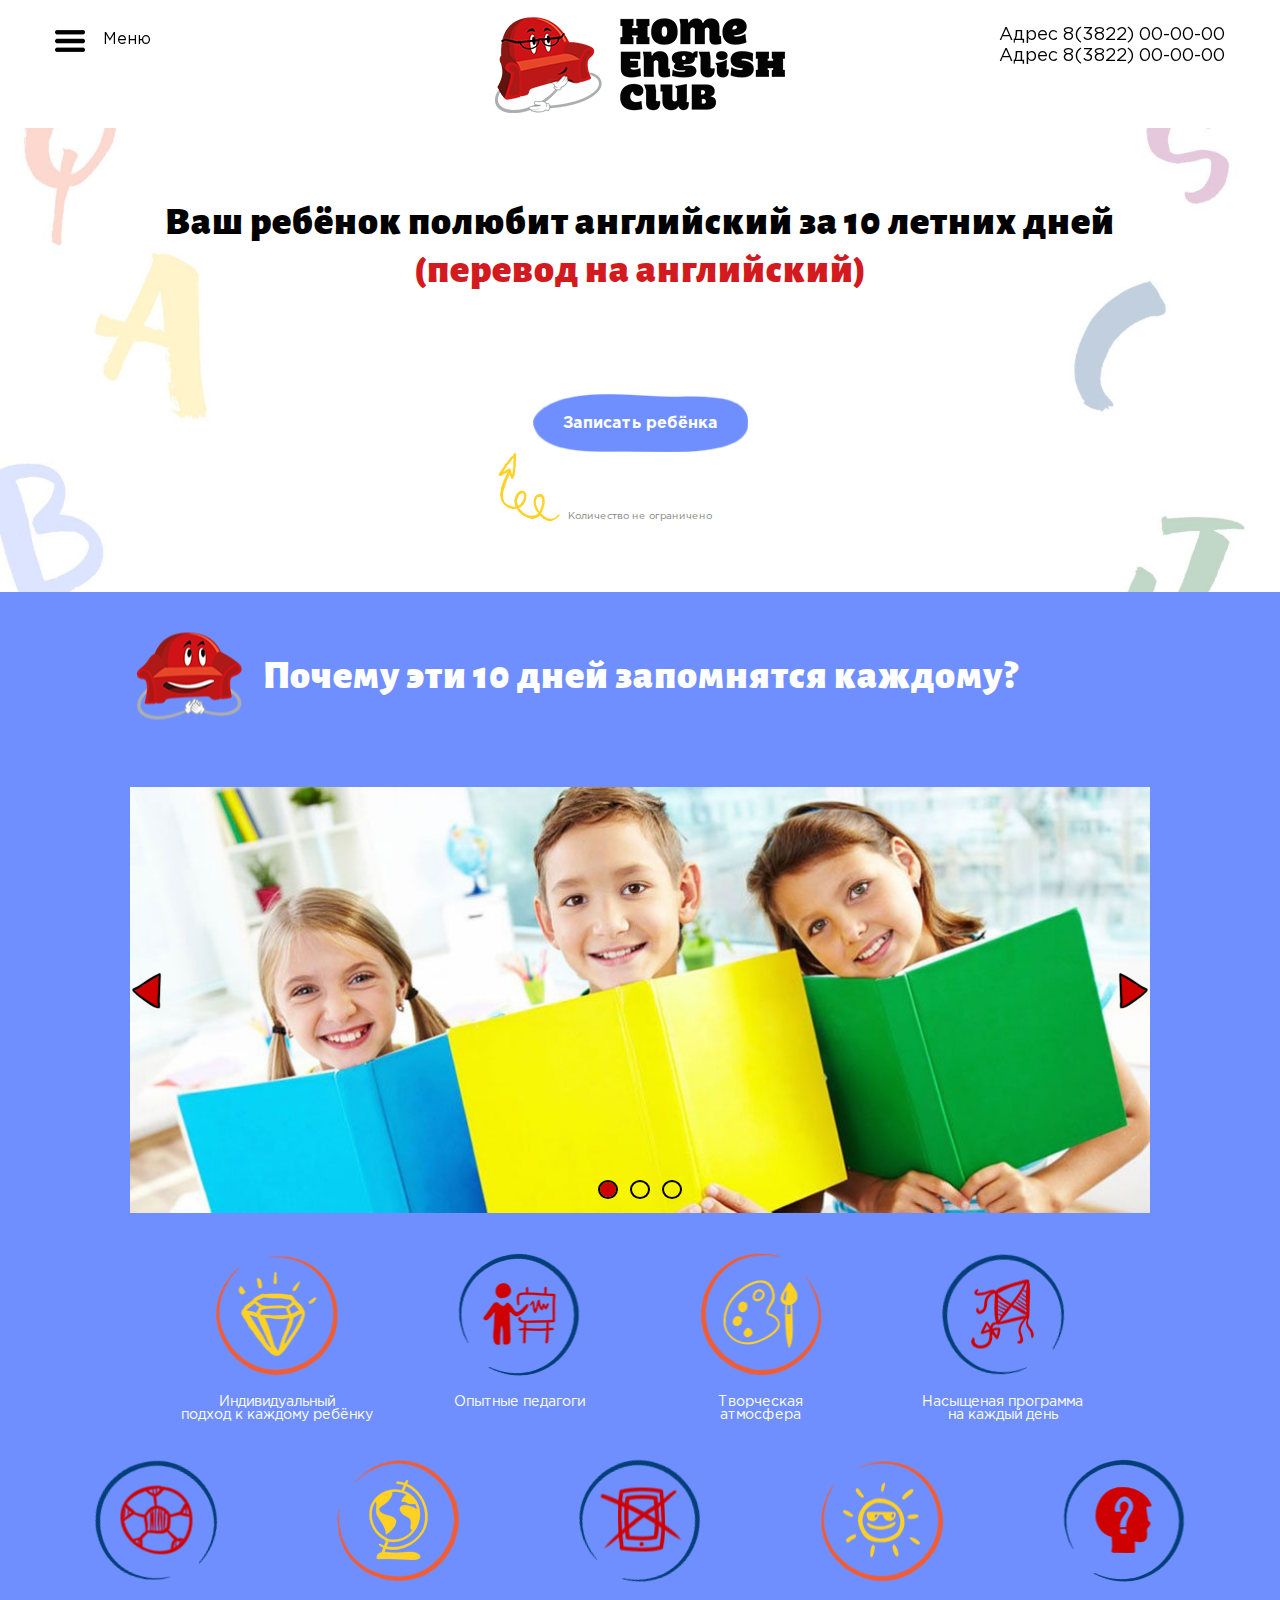
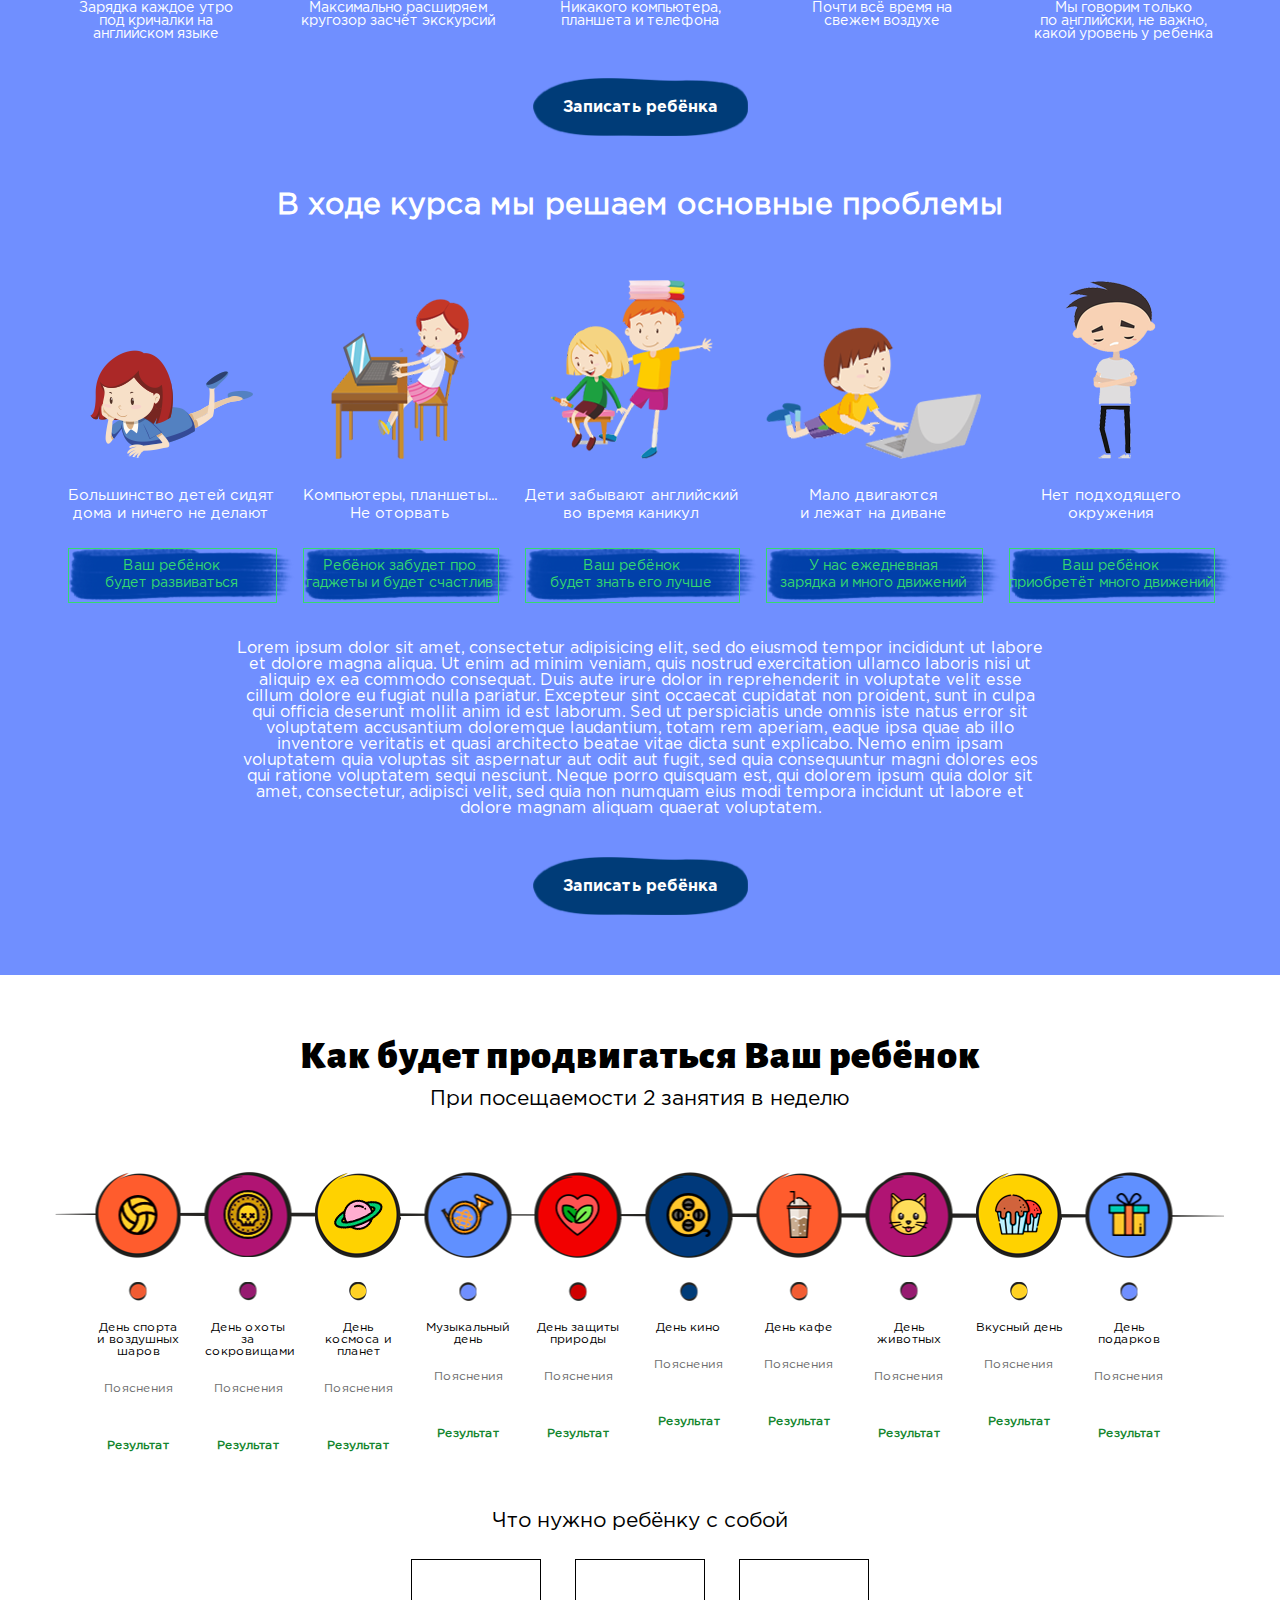
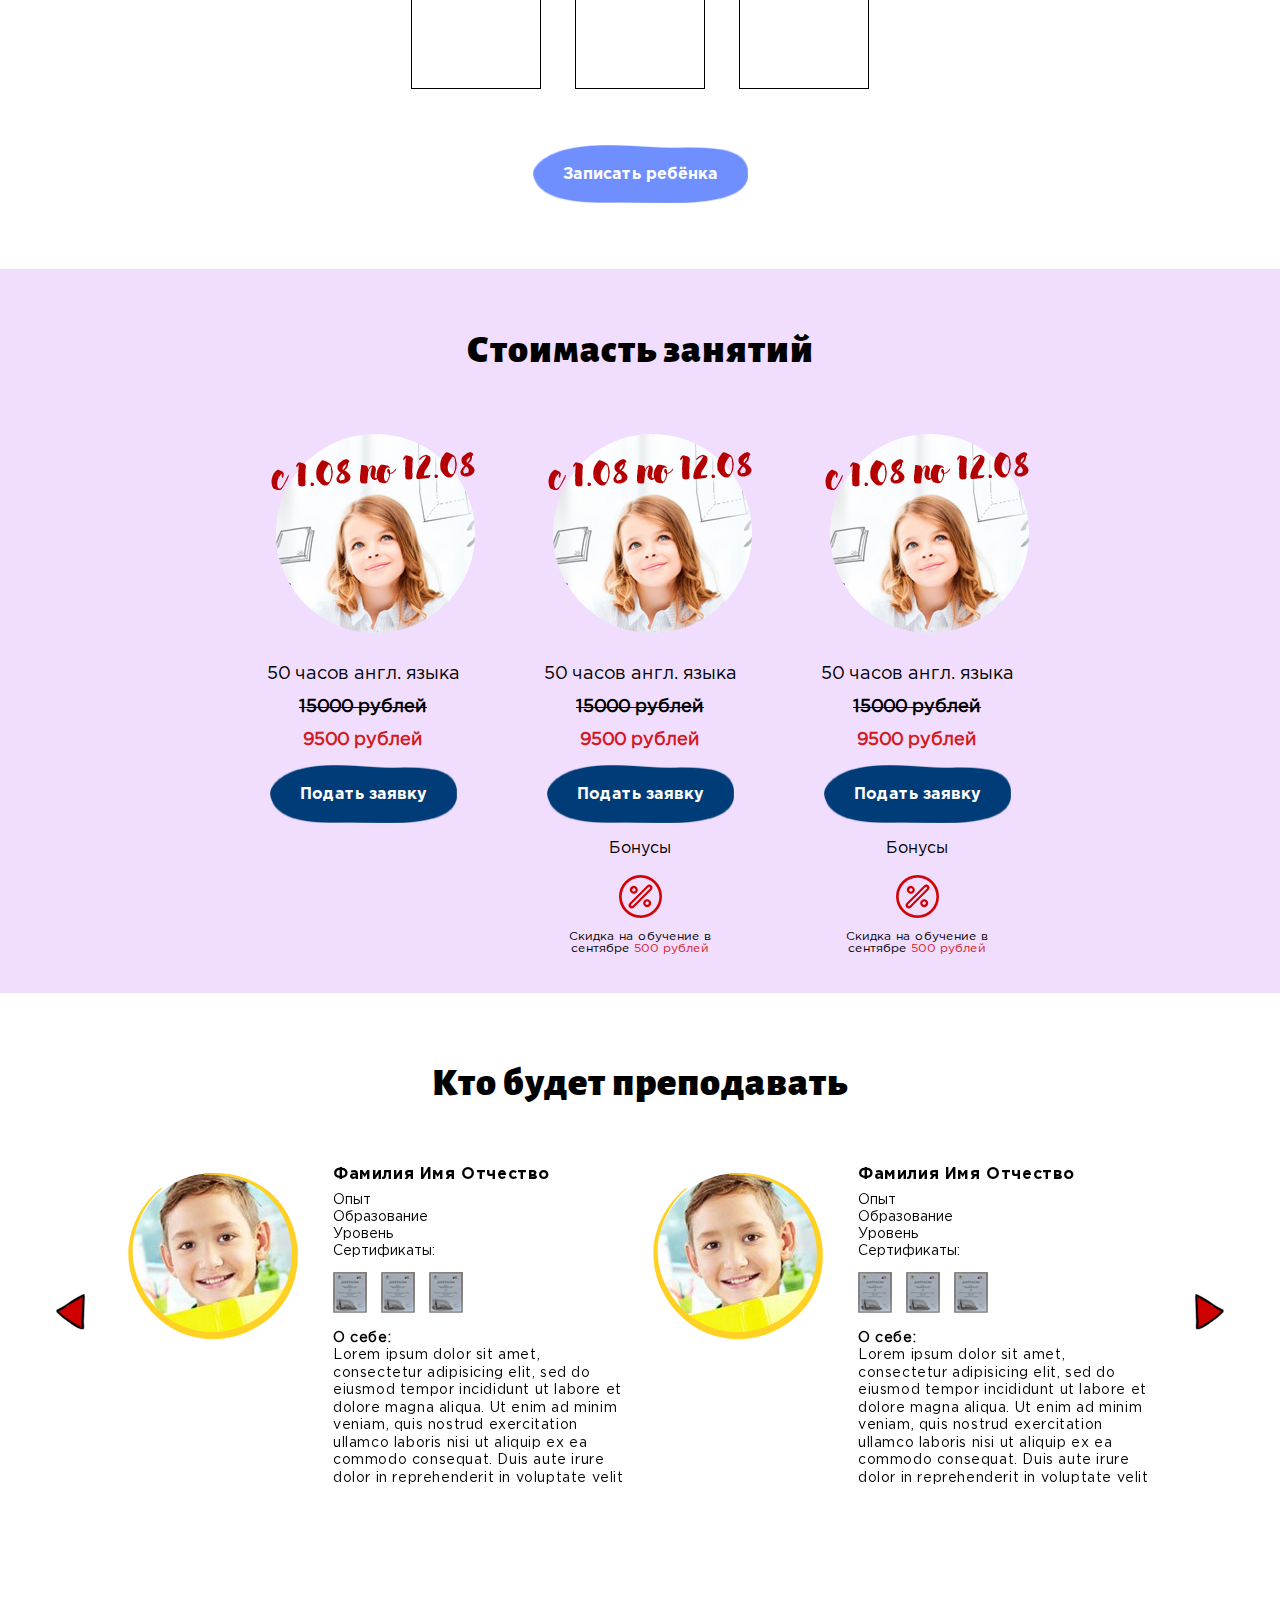
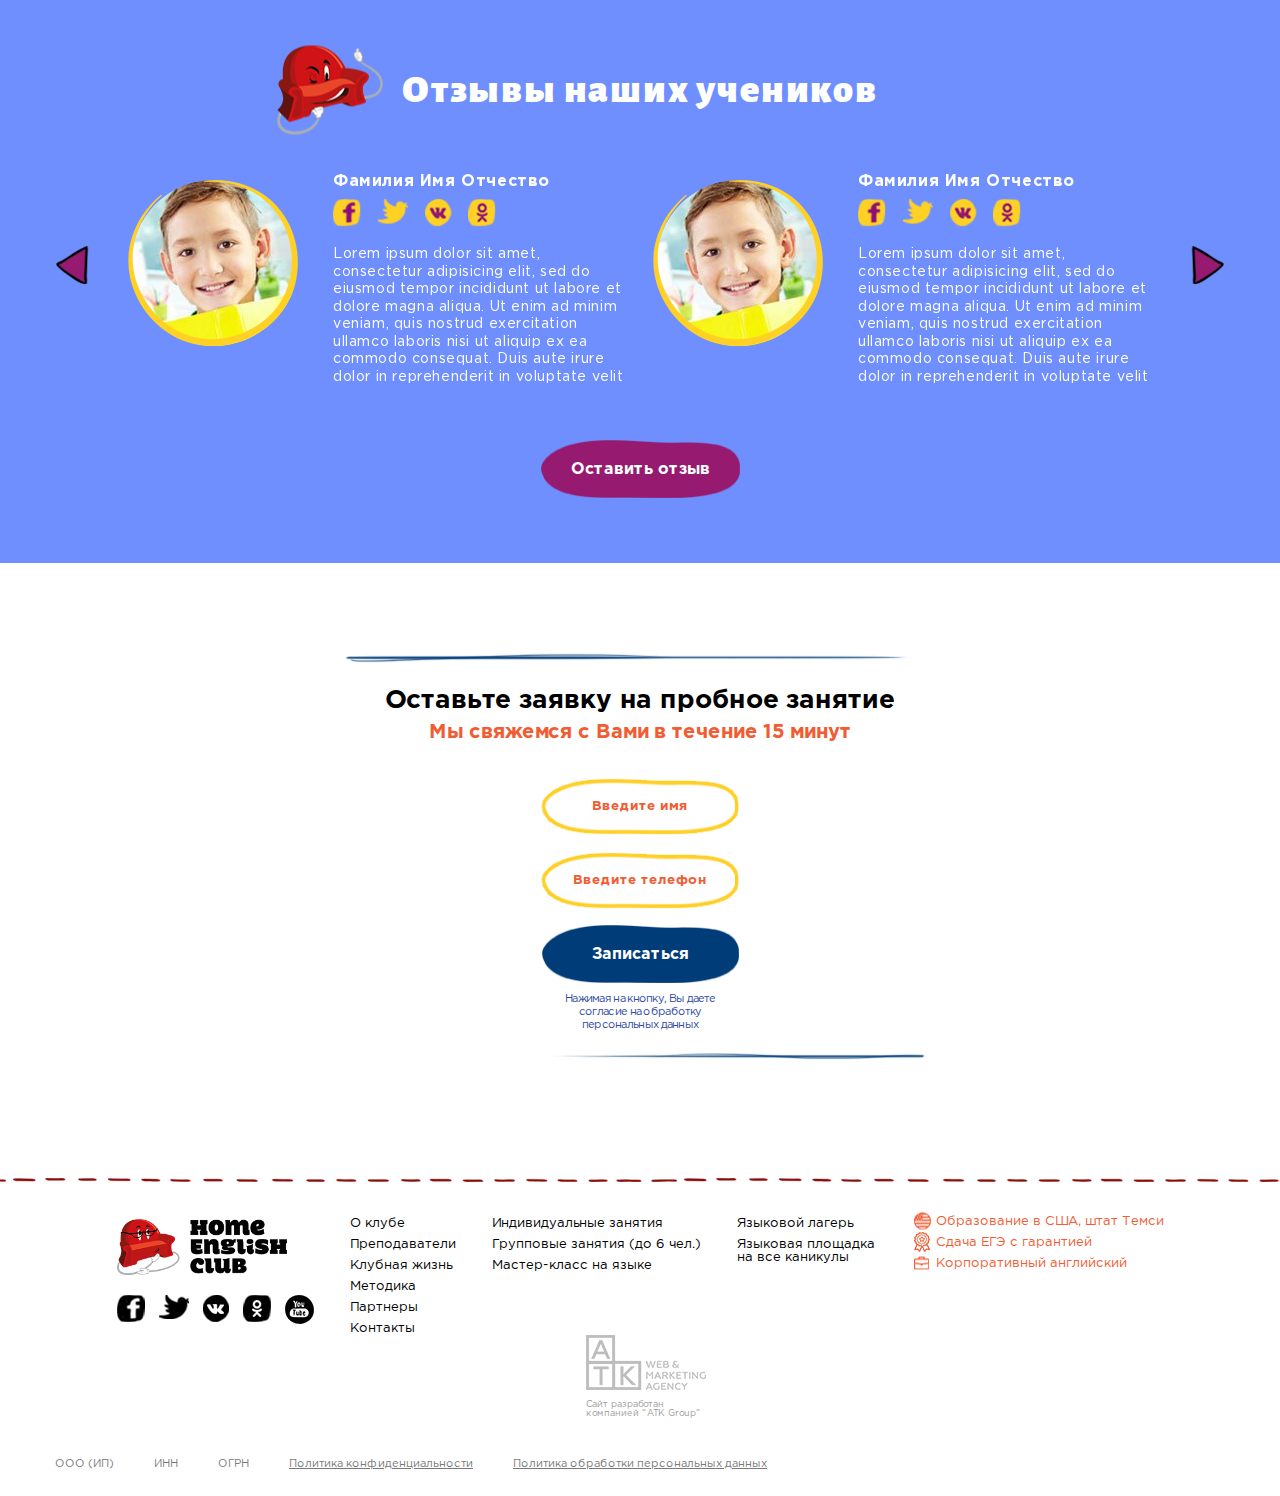
<file: lager-2.html>
<!DOCTYPE html>
<html>
<head>
	<title></title>
	<meta name="keywords" content=''>
	<meta name="description" content=''>

	<meta name="format-detection" content="telephone=no">

	<meta http-equiv="Content-Type" content="text/html; charset=utf-8">
	<meta name="viewport" content="width=device-width,minimum-scale=1,maximum-scale=1">
	<link rel="stylesheet" href="css/reset.css" type="text/css">
	<link rel="stylesheet" href="css/slick.css" type="text/css">
	<link rel="stylesheet" href="css/jquery.fancybox.css" type="text/css">
	<link rel="stylesheet" href="css/KitAnimate.css" type="text/css">
	<link rel="stylesheet" href="css/layout.css" type="text/css">
	<link rel="stylesheet" href="css/lager-2.css" type="text/css">

	<script type="text/javascript" src="js/jquery-2.1.1.min.js"></script>
	<script type="text/javascript" src="js/jquery.fancybox.js"></script>
	<script type="text/javascript" src="http://maps.google.com/maps/api/js?sensor=false"></script>
	<script type="text/javascript" src="js/jquery.maskedinput.min.js"></script>
	<script type="text/javascript" src="js/jquery.validate.min.js"></script>
	<script type="text/javascript" src="js/KitAnimate.js"></script>
	<script type="text/javascript" src="js/slick.js"></script>
	<script type="text/javascript" src="js/KitSend.js"></script>
	<script type="text/javascript" src="js/main.js"></script>
	<script type="text/javascript" src="js/lager-2.js"></script>

</head>
<body>
  <div class="b header">
    <div class="b-block clearfix">
	  <div class="header-nav-wrap left">
	    <button class="header-nav-button" type="button">Меню</button>
	  </div>
	  <div class="header-tel-wrap right">
	    <div class="header-tel">Адрес <a href="tel:83822000000">8(3822) 00-00-00</a></div>
	    <div class="header-tel">Адрес <a href="tel:83822000000">8(3822) 00-00-00</a></div>
	  </div>
	  <div class="header-logo">
	    <a href="index.html"><img src="i/logo.png" alt="logo"></a>
	  </div>
    </div>
  </div>

  <div class="b b-1">
  	<div class="b-block">
  	  <h2 class="section-caption"><span>Ваш ребёнок полюбит английский за 10 летних дней<br><p>(перевод на английский)</p></span></h2>
  	  <a href="#" class="button button-blue btn-anim">Записать ребёнка<span></span></a>
  	  <div class="button-text"><span>Количество не ограничено</span></div>
  	</div>
  </div>

  <div class="b b-2">
  	<div class="b-block">
  	  <h2 class="section-caption section-caption-03"><span>Почему эти 10 дней запомнятся каждому?</span></h2>
      <div class="b-2-slider clearfix">
        <div class="b-2-slide">
          <img src="i/main-slide-01.jpg">
        </div>
        <div class="b-2-slide">
          <img src="i/main-slide-01.jpg">
        </div>
        <div class="b-2-slide">
          <img src="i/main-slide-01.jpg">
        </div>
      </div>
  	  <ul class="benefits-list">
  	    <li class="benefits-item even">
          <div class="benefits-ico benefits-ico-01"><img src="i/almaz.png"></div>
          <div class="benefits-text">Индивидуальный<br>подход к каждому ребёнку</div>
        </li>
        <li class="benefits-item odd">
          <div class="benefits-ico benefits-ico-02"><img src="i/teacher.png"></div>
          <div class="benefits-text">Опытные педагоги</div>
        </li>
        <li class="benefits-item even">
          <div class="benefits-ico benefits-ico-03"><img src="i/kistochka.png"></div>
          <div class="benefits-text">Творческая<br>атмосфера</div>
        </li>
        <li class="benefits-item odd">
          <div class="benefits-ico benefits-ico-04"><img src="i/snake.png"></div>
          <div class="benefits-text">Насыщеная программа<br>на каждый день</div>
        </li>
        <br>
        <li class="benefits-item odd">
          <div class="benefits-ico benefits-ico-05"><img src="i/ball.png"></div>
          <div class="benefits-text">Зарядка каждое утро<br>под кричалки на<br>английском языке</div>
        </li>
        <li class="benefits-item even">
          <div class="benefits-ico benefits-ico-06"><img src="i/globus.png"></div>
          <div class="benefits-text">Максимально расширяем<br>кругозор засчёт экскурсий</div>
        </li>
        <li class="benefits-item odd">
          <div class="benefits-ico benefits-ico-07"><img src="i/no-phone.png"></div>
          <div class="benefits-text">Никакого компьютера,<br>планшета и телефона</div>
        </li>
        <li class="benefits-item even">
          <div class="benefits-ico benefits-ico-08"><img src="i/smile-sun.png"></div>
          <div class="benefits-text">Почти всё время на<br>свежем воздухе</div>
        </li>
        <li class="benefits-item odd">
          <div class="benefits-ico benefits-ico-09"><img src="i/head-qwestion.png"></div>
          <div class="benefits-text">Мы говорим только<br>по английски, не важно,<br>какой уровень у ребенка</div>
        </li>
      </ul>
      <a href="#" class="button button-dark-blue btn-anim">Записать ребёнка<span></span></a>
      <div class="problem-list-caption">В ходе курса мы решаем основные проблемы</div>
      <ul class="problem-list">
      	<li>
      	  <div class="problem-img">
      	  	<img src="i/problem-img-1.png">
      	  </div>
      	  <div class="problem-text">Большинство детей сидят<br>дома и ничего не делают</div>
      	  <div class="problem-result">Ваш ребёнок<br>будет развиваться</div>
      	</li>
      	<li>
      	  <div class="problem-img">
      	  	<img src="i/problem-img-2.png">
      	  </div>
      	  <div class="problem-text">Компьютеры, планшеты...<br>Не оторвать</div>
      	  <div class="problem-result">Ребёнок забудет про<br>гаджеты и будет счастлив</div>
      	</li>
      	<li>
      	  <div class="problem-img">
      	  	<img src="i/problem-img-3.png">
      	  </div>
      	  <div class="problem-text">Дети забывают английский<br>во время каникул</div>
      	  <div class="problem-result">Ваш ребёнок<br>будет знать его лучше</div>
      	</li>
      	<li>
      	  <div class="problem-img">
      	  	<img src="i/problem-img-4.png">
      	  </div>
      	  <div class="problem-text">Мало двигаются<br>и лежат на диване</div>
      	  <div class="problem-result">У нас ежедневная<br>зарядка и много движений</div>
      	</li>
      	<li>
      	  <div class="problem-img">
      	  	<img src="i/problem-img-5.png">
      	  </div>
      	  <div class="problem-text">Нет подходящего<br>окружения</div>
      	  <div class="problem-result">Ваш ребёнок<br>приобретёт много движений</div>
      	</li>
      </ul>
      <div class="b-2-text">
      	<p>Lorem ipsum dolor sit amet, consectetur adipisicing elit, sed do eiusmod tempor incididunt ut labore et dolore magna aliqua. Ut enim ad minim veniam, quis nostrud exercitation ullamco laboris nisi ut aliquip ex ea commodo consequat. Duis aute irure dolor in reprehenderit in voluptate velit esse cillum dolore eu fugiat nulla pariatur. Excepteur sint occaecat cupidatat non proident, sunt in culpa qui officia deserunt mollit anim id est laborum. Sed ut perspiciatis unde omnis iste natus error sit voluptatem accusantium doloremque laudantium, totam rem aperiam, eaque ipsa quae ab illo inventore veritatis et quasi architecto beatae vitae dicta sunt explicabo. Nemo enim ipsam voluptatem quia voluptas sit aspernatur aut odit aut fugit, sed quia consequuntur magni dolores eos qui ratione voluptatem sequi nesciunt. Neque porro quisquam est, qui dolorem ipsum quia dolor sit amet, consectetur, adipisci velit, sed quia non numquam eius modi tempora incidunt ut labore et dolore magnam aliquam quaerat voluptatem.</p>
      </div>
      <a href="#" class="button button-dark-blue btn-anim">Записать ребёнка<span></span></a>
  	</div>
  </div>

  <div class="b b-3">
  	<div class="b-block">
  	  <h2 class="section-caption">Как будет продвигаться Ваш ребёнок</h2>
  	  <div class="caption-text">При посещаемости 2 занятия в неделю</div>
  	  <ul class="levels-tabs-buttons tabs-buttons">
  		<li class="levels-button-wrap">
  		  <div class="levels-button levels-button-01"><img src="i/circle-orange-ball.png">День спорта и воздушных шаров</div>
  		  <div class="levels-description">Пояснения</div>
  		  <div class="levels-result"><b>Результат</b></div>
  		</li>
  		<li class="levels-button-wrap">
  		  <div class="levels-button levels-button-02"><img src="i/circle-purple-gold.png">День охоты за сокровищами</div>
  		  <div class="levels-description">Пояснения</div>
  		  <div class="levels-result"><b>Результат</b></div>
  		</li>
  		<li class="levels-button-wrap">
  		  <div class="levels-button levels-button-03"><img src="i/circle-yellow-planet.png">День космоса и планет</div>
  		  <div class="levels-description">Пояснения</div>
  		  <div class="levels-result"><b>Результат</b></div>
  		</li>
  		<li class="levels-button-wrap">
  		  <div class="levels-button levels-button-04"><img src="i/circle-blue-truba.png">Музыкальный день</div>
  		  <div class="levels-description">Пояснения</div>
  		  <div class="levels-result"><b>Результат</b></div>
  		</li>
  		<li class="levels-button-wrap">
  		  <div class="levels-button levels-button-05"><img src="i/circle-red-heart.png">День защиты природы</div>
  		  <div class="levels-description">Пояснения</div>
  		  <div class="levels-result"><b>Результат</b></div>
  		</li>
  		<li class="levels-button-wrap">
  		  <div class="levels-button levels-button-06"><img src="i/circle-dark-blue-movie.png">День кино</div>
  		  <div class="levels-description">Пояснения</div>
  		  <div class="levels-result"><b>Результат</b></div>
  		</li>
  		<li class="levels-button-wrap">
  		  <div class="levels-button levels-button-07"><img src="i/circle-orange-coctail.png">День кафе</div>
  		  <div class="levels-description">Пояснения</div>
  		  <div class="levels-result"><b>Результат</b></div>
  		</li>
  		<li class="levels-button-wrap">
  		  <div class="levels-button levels-button-08"><img src="i/circle-purple-cat.png">День животных</div>
  		  <div class="levels-description">Пояснения</div>
  		  <div class="levels-result"><b>Результат</b></div>
  		</li>
  		<li class="levels-button-wrap">
  		  <div class="levels-button levels-button-09"><img src="i/circle-yellow-mafin.png">Вкусный день</div>
  		  <div class="levels-description">Пояснения</div>
  		  <div class="levels-result"><b>Результат</b></div>
  		</li>
  		<li class="levels-button-wrap">
  		  <div class="levels-button levels-button-10"><img src="i/circle-blue-podarok.png">День подарков</div>
  		  <div class="levels-description">Пояснения</div>
  		  <div class="levels-result"><b>Результат</b></div>
  		</li>
  	  </ul>
  	  <div class="things-list-caption">Что нужно ребёнку с собой</div>
  	  <ul class="things-list">
  	  	<li>
  	  	  <div class="thing-img"></div>
  	  	</li>
  	  	<li>
  	  	  <div class="thing-img"></div>
  	  	</li>
  	  	<li>
  	  	  <div class="thing-img"></div>
  	  	</li>
  	  </ul>
  	  <a href="#" class="button button-blue btn-anim">Записать ребёнка<span></span></a>
  	</div>
  </div>

  <div class="b b-4">
  	<div class="b-block">
  	  <h2 class="section-caption section-caption-03">Стоимасть занятий</h2>
  	  <ul class="lessons-list">
  	  	<li>
  	  	  <div class="lesson-item">
  	  	  	<div class="lesson-image">
  	  	  	  <img src="i/girl-img.png">
  	  	  	</div>
  	  	  	<div class="lesson-text">
  	  	  	  <p>50 часов англ. языка</p>
  	  	  	  <b><s>15000 рублей</s></b>
  	  	  	  <b><span>9500 рублей</span></b>
  	  	  	</div>
  	  	  	<a href="#" class="button button-dark-blue btn-anim">Подать заявку<span></span></a>
  	  	  </div>
  	  	</li>
  	  	<li>
  	  	  <div class="lesson-item">
  	  	  	<div class="lesson-image">
  	  	  	  <img src="i/girl-img.png">
  	  	  	</div>
  	  	  	<div class="lesson-text">
  	  	  	  <p>50 часов англ. языка</p>
  	  	  	  <b><s>15000 рублей</s></b>
  	  	  	  <b><span>9500 рублей</span></b>
  	  	  	</div>
  	  	  	<a href="#" class="button button-dark-blue btn-anim">Подать заявку<span></span></a>
  	  	  	<div class="lesson-bonuses">
  	  	  		<div class="bonus-caption">Бонусы</div>
  	  	  		<div class="lesson-bonus">
  	  	  		  <img src="i/procent.png">
  	  	  		  <div class="bonus-text">Скидка на обучение в<br> сентябре <span>500 рублей</span></div>
  	  	  		</div>
  	  	  	</div>
  	  	  </div>
  	  	</li>
  	  	<li>
  	  	  <div class="lesson-item">
  	  	  	<div class="lesson-image">
  	  	  	  <img src="i/girl-img.png">
  	  	  	</div>
  	  	  	<div class="lesson-text">
  	  	  	  <p>50 часов англ. языка</p>
  	  	  	  <b><s>15000 рублей</s></b>
  	  	  	  <b><span>9500 рублей</span></b>
  	  	  	</div>
  	  	  	<a href="#" class="button button-dark-blue btn-anim">Подать заявку<span></span></a>
  	  	  	<div class="lesson-bonuses">
  	  	  		<div class="bonus-caption">Бонусы</div>
  	  	  		<div class="lesson-bonus">
  	  	  		  <img src="i/procent.png">
  	  	  		  <div class="bonus-text">Скидка на обучение в<br> сентябре <span>500 рублей</span></div>
  	  	  		</div>
  	  	  	</div>
  	  	  </div>
  	  	</li>
  	  </ul>
  	</div>
  </div>

  <div class="b b-5">
  	<div class="b-block">
  	  <h2 class="section-caption"><span>Кто будет преподавать</span></h2>
  	  <div class="b-5-slider clearfix">
  	  	<div class="b-5-slide">
  	  	  <div class="teacher-photo">
  	  	  	<img src="i/reviews-user-01.jpg" alt="img">
  	  	  </div>
  	  	  <div class="teacher-text-wrap">
  	  	  	<div class="teacher-name">Фамилия Имя Отчество</div>
  	  	  	<div class="teacher-info">Опыт<br>Образование<br>Уровень<br>Сертификаты:</div>
  	  	  	<ul class="teacher-diploms">
  	  	  	  <li>
  	  	  	  	<a href="i/diplom.png"><img src="i/diplom.png"></a>
  	  	  	  </li>
  	  	  	  <li>
  	  	  	  	<a href="i/diplom.png"><img src="i/diplom.png"></a>
  	  	  	  </li>
  	  	  	  <li>
  	  	  	  	<a href="i/diplom.png"><img src="i/diplom.png"></a>
  	  	  	  </li>
  	  	  	</ul>
  	  	  	<div class="teacher-text">
  	  	  	  <b>О себе:</b><br>Lorem ipsum dolor sit amet, consectetur adipisicing elit, sed do eiusmod tempor incididunt ut labore et dolore magna aliqua. Ut enim ad minim veniam, quis nostrud exercitation ullamco laboris nisi ut aliquip ex ea commodo consequat. Duis aute irure dolor in reprehenderit in voluptate velit
  	  	  	</div>
  	  	  </div>
  	  	</div>
  	  	<div class="b-5-slide">
  	  	  <div class="teacher-photo">
  	  	  	<img src="i/reviews-user-01.jpg" alt="img">
  	  	  </div>
  	  	  <div class="teacher-text-wrap">
  	  	  	<div class="teacher-name">Фамилия Имя Отчество</div>
  	  	  	<div class="teacher-info">Опыт<br>Образование<br>Уровень<br>Сертификаты:</div>
  	  	  	<ul class="teacher-diploms">
  	  	  	  <li>
  	  	  	  	<a href="i/diplom.png"><img src="i/diplom.png"></a>
  	  	  	  </li>
  	  	  	  <li>
  	  	  	  	<a href="i/diplom.png"><img src="i/diplom.png"></a>
  	  	  	  </li>
  	  	  	  <li>
  	  	  	  	<a href="i/diplom.png"><img src="i/diplom.png"></a>
  	  	  	  </li>
  	  	  	</ul>
  	  	  	<div class="teacher-text">
  	  	  	  <b>О себе:</b><br>Lorem ipsum dolor sit amet, consectetur adipisicing elit, sed do eiusmod tempor incididunt ut labore et dolore magna aliqua. Ut enim ad minim veniam, quis nostrud exercitation ullamco laboris nisi ut aliquip ex ea commodo consequat. Duis aute irure dolor in reprehenderit in voluptate velit
  	  	  	</div>
  	  	  </div>
  	  	</div>
  	  	<div class="b-5-slide">
  	  	  <div class="teacher-photo">
  	  	  	<img src="i/reviews-user-01.jpg" alt="img">
  	  	  </div>
  	  	  <div class="teacher-text-wrap">
  	  	  	<div class="teacher-name">Фамилия Имя Отчество</div>
  	  	  	<div class="teacher-info">Опыт<br>Образование<br>Уровень<br>Сертификаты:</div>
  	  	  	<ul class="teacher-diploms">
  	  	  	  <li>
  	  	  	  	<a href="i/diplom.png"><img src="i/diplom.png"></a>
  	  	  	  </li>
  	  	  	  <li>
  	  	  	  	<a href="i/diplom.png"><img src="i/diplom.png"></a>
  	  	  	  </li>
  	  	  	  <li>
  	  	  	  	<a href="i/diplom.png"><img src="i/diplom.png"></a>
  	  	  	  </li>
  	  	  	</ul>
  	  	  	<div class="teacher-text">
  	  	  	  <b>О себе:</b><br>Lorem ipsum dolor sit amet, consectetur adipisicing elit, sed do eiusmod tempor incididunt ut labore et dolore magna aliqua. Ut enim ad minim veniam, quis nostrud exercitation ullamco laboris nisi ut aliquip ex ea commodo consequat. Duis aute irure dolor in reprehenderit in voluptate velit
  	  	  	</div>
  	  	  </div>
  	  	</div>
  	  </div>
  	</div>
  </div>

  <div class="b b-6">
  	<div class="b-block">
  	  <h2 class="section-caption section-caption-01"><span>Отзывы наших учеников</span></h2>
  	  <div class="reviews-slider slick-slider clearfix">
  	  	<div class="reviews-item">
  	  	  <div class="reviews-photo">
  	  	    <img src="i/reviews-user-01.jpg" alt="img">
  	  	  </div>
  	  	  <div class="reviews-text-wrap">
  	  	  	<div class="reviews-author">Фамилия Имя Отчество</div>
  	  	  	<ul class="reviews-links social-list">
  	  	  	  <li>
  	  	  	  	<a href="#" class="social-item social-item-01"></a>
  	  	  	  </li>
  	  	  	  <li>
  	  	  	  	<a href="#" class="social-item social-item-02"></a>
  	  	  	  </li>
  	  	  	  <li>
  	  	  	  	<a href="#" class="social-item social-item-03"></a>
  	  	  	  </li>
  	  	  	  <li>
  	  	  	  	<a href="#" class="social-item social-item-04"></a>
  	  	  	  </li>
  	  	  	</ul>
  	  	  	<div class="reviews-text">
  	  	  	  Lorem ipsum dolor sit amet, consectetur adipisicing elit, sed do eiusmod tempor incididunt ut labore et dolore magna aliqua. Ut enim ad minim veniam, quis nostrud exercitation ullamco laboris nisi ut aliquip ex ea commodo consequat. Duis aute irure dolor in reprehenderit in voluptate velit
  	  	  	</div>
  	  	  </div>
  	  	</div>
  	  	<div class="reviews-item">
  	  	  <div class="reviews-photo">
  	  	    <img src="i/reviews-user-01.jpg" alt="img">
  	  	  </div>
  	  	  <div class="reviews-text-wrap">
  	  	  	<div class="reviews-author">Фамилия Имя Отчество</div>
  	  	  	<ul class="reviews-links social-list">
  	  	  	  <li>
  	  	  	  	<a href="#" class="social-item social-item-01"></a>
  	  	  	  </li>
  	  	  	  <li>
  	  	  	  	<a href="#" class="social-item social-item-02"></a>
  	  	  	  </li>
  	  	  	  <li>
  	  	  	  	<a href="#" class="social-item social-item-03"></a>
  	  	  	  </li>
  	  	  	  <li>
  	  	  	  	<a href="#" class="social-item social-item-04"></a>
  	  	  	  </li>
  	  	  	</ul>
  	  	  	<div class="reviews-text">
  	  	  	  Lorem ipsum dolor sit amet, consectetur adipisicing elit, sed do eiusmod tempor incididunt ut labore et dolore magna aliqua. Ut enim ad minim veniam, quis nostrud exercitation ullamco laboris nisi ut aliquip ex ea commodo consequat. Duis aute irure dolor in reprehenderit in voluptate velit
  	  	  	</div>
  	  	  </div>
  	  	</div>
  	  	<div class="reviews-item">
  	  	  <div class="reviews-photo">
  	  	    <img src="i/reviews-user-01.jpg" alt="img">
  	  	  </div>
  	  	  <div class="reviews-text-wrap">
  	  	  	<div class="reviews-author">Фамилия Имя Отчество</div>
  	  	  	<ul class="reviews-links social-list">
  	  	  	  <li>
  	  	  	  	<a href="#" class="social-item social-item-01"></a>
  	  	  	  </li>
  	  	  	  <li>
  	  	  	  	<a href="#" class="social-item social-item-02"></a>
  	  	  	  </li>
  	  	  	  <li>
  	  	  	  	<a href="#" class="social-item social-item-03"></a>
  	  	  	  </li>
  	  	  	  <li>
  	  	  	  	<a href="#" class="social-item social-item-04"></a>
  	  	  	  </li>
  	  	  	</ul>
  	  	  	<div class="reviews-text">
  	  	  	  Lorem ipsum dolor sit amet, consectetur adipisicing elit, sed do eiusmod tempor incididunt ut labore et dolore magna aliqua. Ut enim ad minim veniam, quis nostrud exercitation ullamco laboris nisi ut aliquip ex ea commodo consequat. Duis aute irure dolor in reprehenderit in voluptate velit
  	  	  	</div>
  	  	  </div>
  	  	</div>
  	  </div>
  	  <a href="#" class="button button-purple btn-anim">Оставить отзыв<span></span></a>
  	</div>
  </div>

  <div class="b b-7">
  	<div class="b-block">
  	  <div class="subscribe-form-wrap">
  	  	<div class="subscribe-form-title">Оставьте заявку на пробное занятие</div>
  	  	<div class="subscribe-form-title-little">Мы свяжемся с Вами в течение 15 минут</div>
  	  	<form id="subscribe-form" class="subscribe-form">
  	  	  <div class="input-wrap">
  	  	  	<input class="required" data-msg="Обязательное поле" type="text" name="name" placeholder="Введите имя">
  	  	  </div>
  	  	  <div class="input-wrap">
  	  	  	<input class="required" data-msg="Обязательное поле" type="tel" name="tel" placeholder="Введите телефон">
  	  	  </div>
  	  	  <button class="button button-dark-blue btn-anim" type="submit">Записаться<span></span></button>
  	  	</form>
  	  	<div class="subscribe-form-mark">Нажимая на кнопку, Вы даете согласие на обработку персональных данных</div>
  	  </div>
  	</div>
  </div>

  <div id="footer" class="b footer">
  	<div class="b-block">
  	  <div class="footer-top">
  	  	<div class="footer-logo-wrap">
  	  	  <div class="footer-logo">
  	  	  	<img src="i/logo.png" alt="logo">
  	  	  </div>
  	  	  <ul class="footer-social social-list social-list-dark">
  	  	  	<li>
  	  	  	  <a href="#" class="social-item social-item-01"></a>
  	  	  	</li>
  	  	  	<li>
  	  	  	  <a href="#" class="social-item social-item-02"></a>
  	  	  	</li>
  	  	  	<li>
  	  	  	  <a href="#" class="social-item social-item-03"></a>
  	  	  	</li>
  	  	  	<li>
  	  	  	  <a href="#" class="social-item social-item-04"></a>
  	  	  	</li>
  	  	  	<li>
  	  	  	  <a href="#" class="social-item social-item-05"></a>
  	  	  	</li>
  	  	  </ul>
  	  	</div>
  	  	<div class="footer-links-wrap">
  	  	  <ul class="footer-links-list">
  	  	  	<li>
  	  	  	  <a href="#">О клубе</a>
  	  	  	</li>
  	  	  	<li>
  	  	  	  <a href="#">Преподаватели</a>
  	  	  	</li>
  	  	  	<li>
  	  	  	  <a href="#">Клубная жизнь</a>
  	  	  	</li>
  	  	  	<li>
  	  	  	  <a href="#">Методика</a>
  	  	  	</li>
  	  	  	<li>
  	  	  	  <a href="#">Партнеры</a>
  	  	  	</li>
  	  	  	<li>
  	  	  	  <a href="#">Контакты</a>
  	  	  	</li>
  	  	  </ul>
  	  	  <ul class="footer-links-list">
  	  	  	<li>
  	  	  	  <a href="#">Индивидуальные занятия</a>
  	  	  	</li>
  	  	  	<li>
  	  	  	  <a href="#">Групповые занятия (до 6 чел.)</a>
  	  	  	</li>
  	  	  	<li>
  	  	  	  <a href="#">Мастер-класс на языке</a>
  	  	  	</li>
  	  	  </ul>
  	  	  <ul class="footer-links-list">
  	  	  	<li>
  	  	  	  <a href="#">Языковой лагерь</a>
  	  	  	</li>
  	  	  	<li>
  	  	  	  <a href="#">Языковая площадка<br>на все каникулы</a>
  	  	  	</li>
  	  	  </ul>
  	  	</div>
  	  	<ul class="footer-special">
  	  	  <li>
  	  	  	<a href="#" class="footer-special-01">Образование в США, штат Темси</a>
  	  	  </li>
  	  	  <li>
  	  	  	<a href="#" class="footer-special-02">Сдача ЕГЭ с гарантией</a>
  	  	  </li>
  	  	  <li>
  	  	  	<a href="#" class="footer-special-03">Корпоративный английский</a>
  	  	  </li>
  	  	</ul>
  	  	<div class="footer-dev">
  	  	  <a href="#">
  	  	    <img src="i/logo-dev.png" alt="logo">
  	  	    <span>Сайт разработан<br>компанией “ATK Group”</span>
  	  	  </a>
  	  	</div>
  	  </div>
  	  <ul class="footer-bottom">
  	  	<li>ООО (ИП)</li>
  	  	<li>ИНН</li>
  	  	<li>ОГРН</li>
  	  	<li>
  	  	  <a href="#">Политика конфиденциальности</a>
  	  	</li>
  	  	<li>
  	  	  <a href="#">Политика обработки персональных данных</a>
  	  	</li>
  	  </ul>
  	</div>
  </div>

  <div style="display:none;">
	<div class="popup popup-review" id="popup-review">
	  <div class="popup-title">Оставьте отзыв</div>
	  <form id="review-form" class="popup-form">
	    <div class="input-wrap">
	      <input class="required" data-msg="Обязательное поле" type="text" name="name" placeholder="Введите имя">
	    </div>
	    <div class="input-wrap">
	      <input class="required" data-msg="Обязательное поле" type="tel" name="tel" placeholder="Введите телефон">
	    </div>
	    <textarea name="review" placeholder="Ваш отзыв"></textarea>
	    <button class="button button-dark-blue btn-anim">Отправить<span></span></button>
	  </form>
	</div>
  </div>
</body>
</html>
</file>
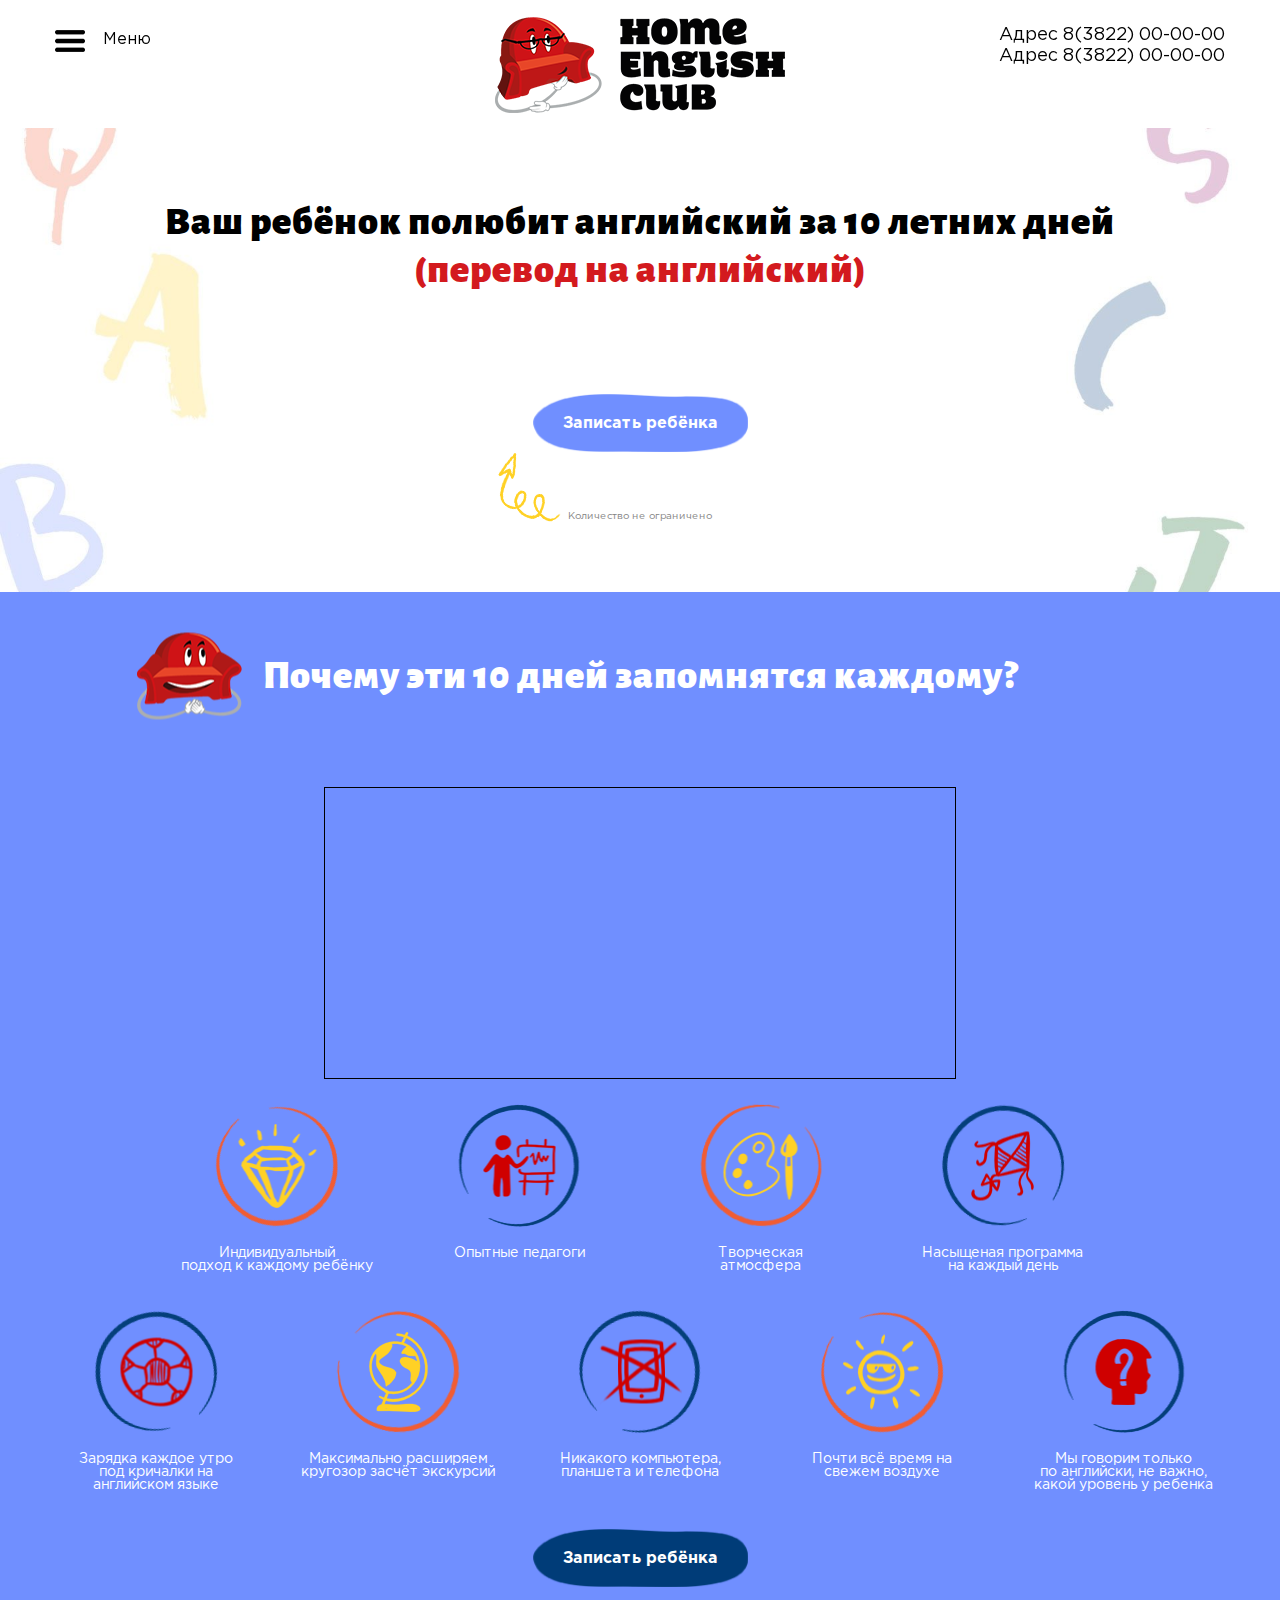
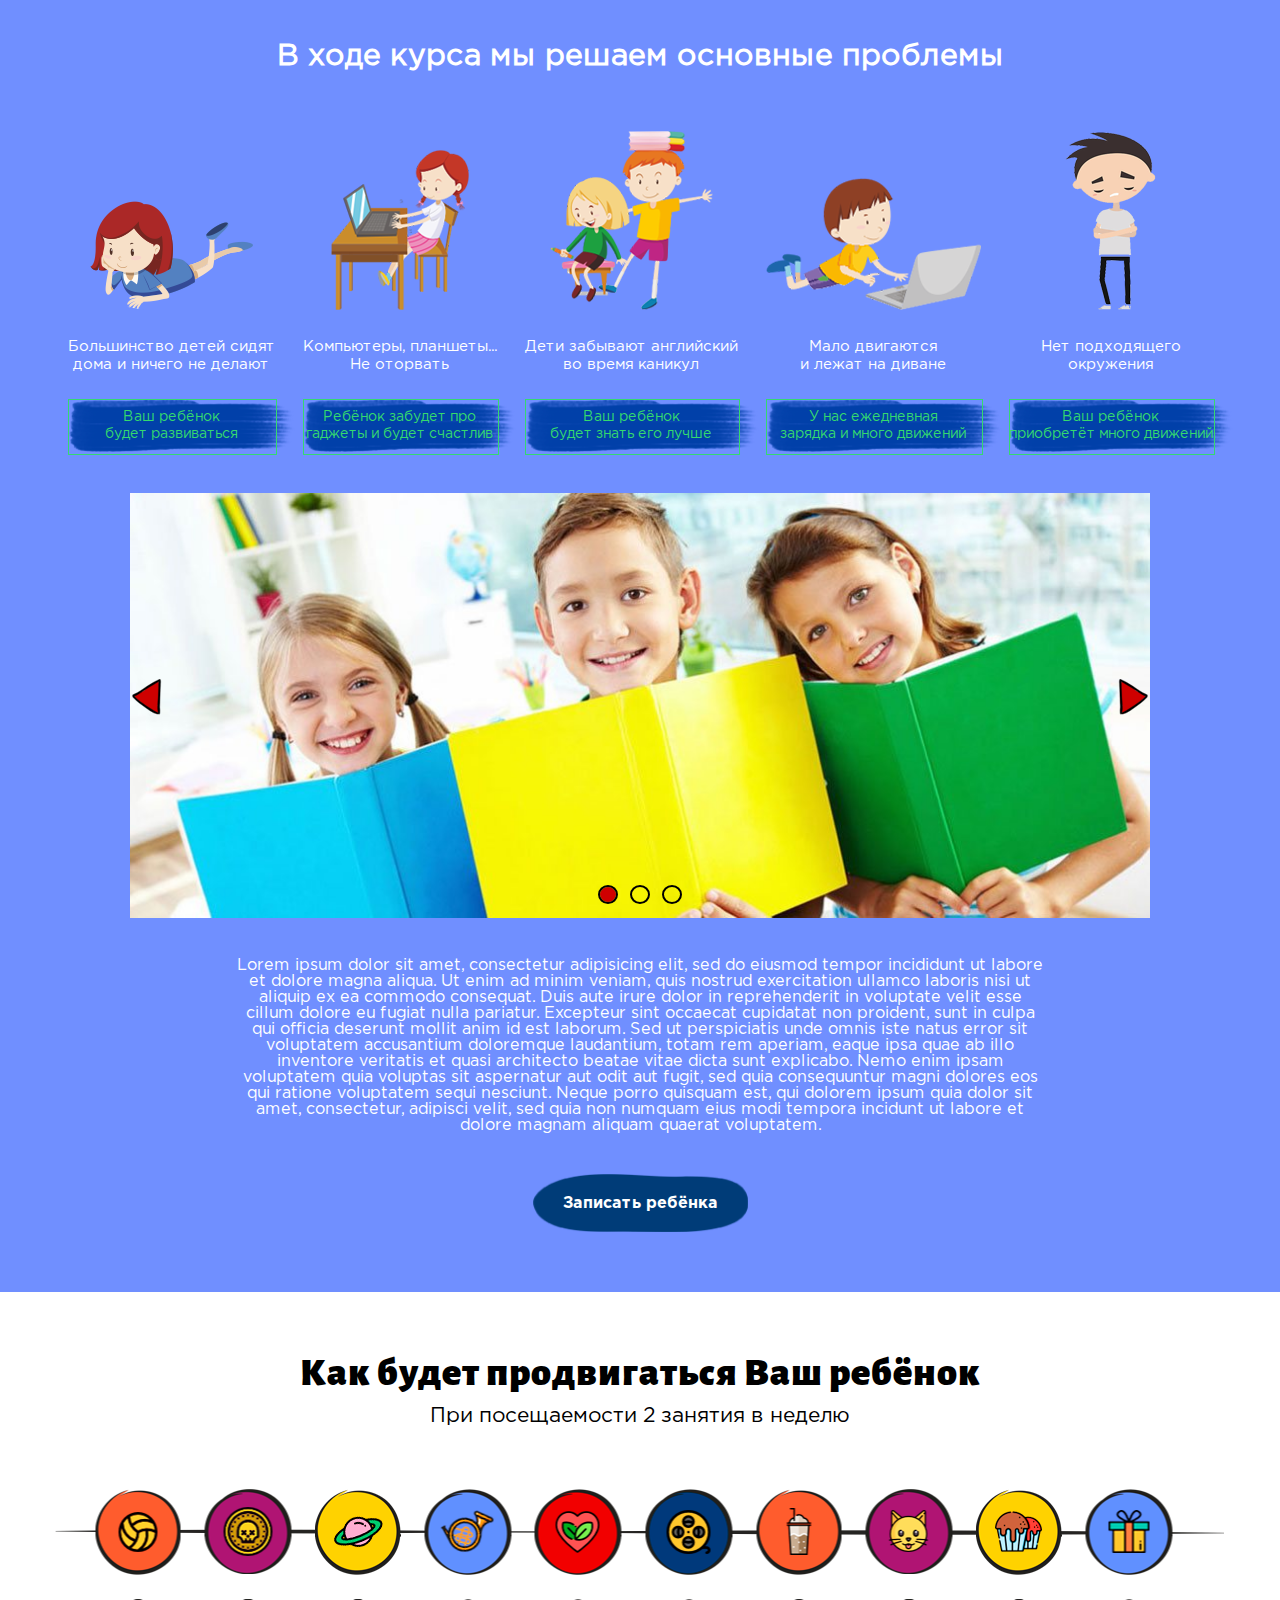
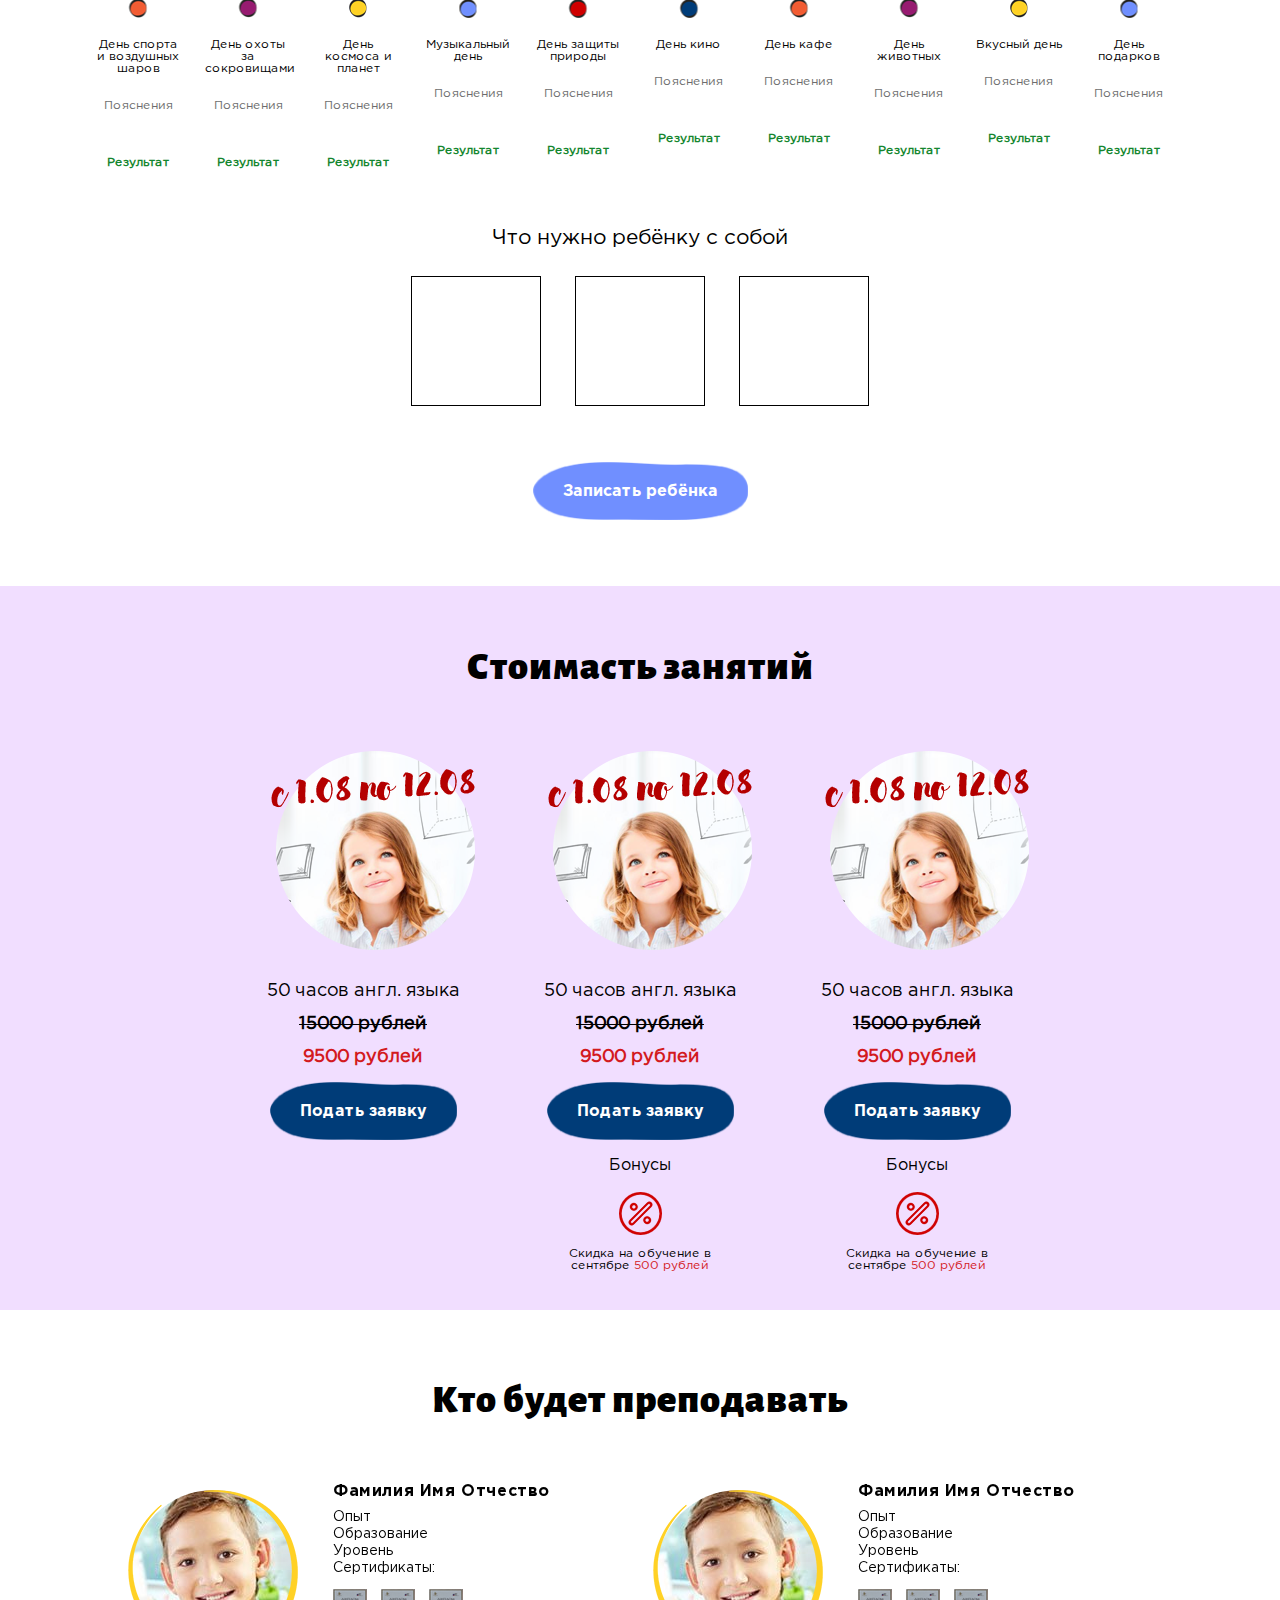
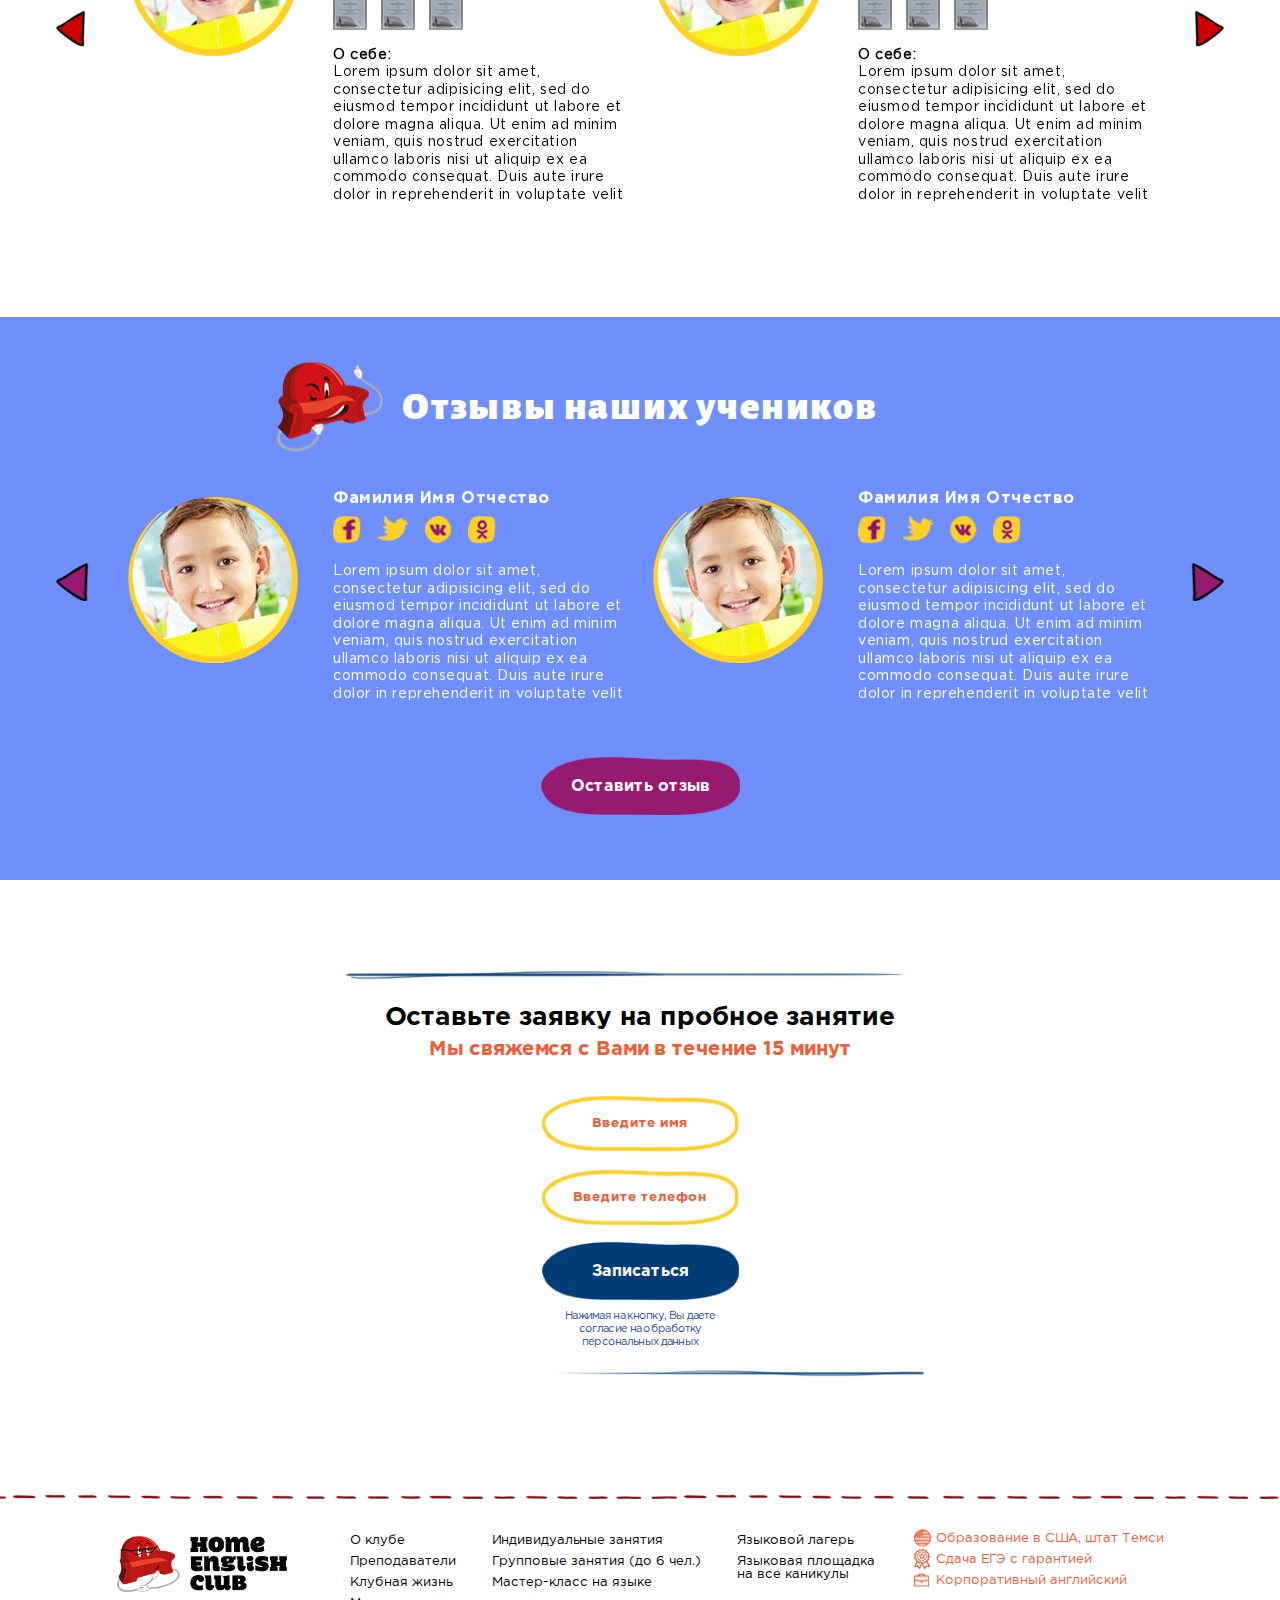
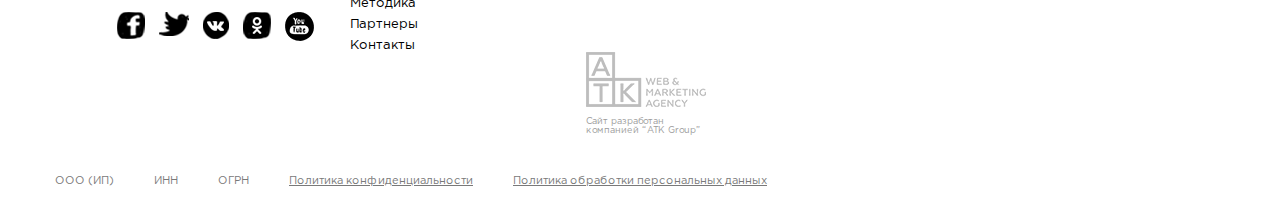
<file: lager.html>
<!DOCTYPE html>
<html>
<head>
	<title></title>
	<meta name="keywords" content=''>
	<meta name="description" content=''>

	<meta name="format-detection" content="telephone=no">

	<meta http-equiv="Content-Type" content="text/html; charset=utf-8">
	<meta name="viewport" content="width=device-width,minimum-scale=1,maximum-scale=1">
	<link rel="stylesheet" href="css/reset.css" type="text/css">
	<link rel="stylesheet" href="css/slick.css" type="text/css">
	<link rel="stylesheet" href="css/jquery.fancybox.css" type="text/css">
	<link rel="stylesheet" href="css/KitAnimate.css" type="text/css">
	<link rel="stylesheet" href="css/layout.css" type="text/css">
	<link rel="stylesheet" href="css/lager.css" type="text/css">

	<script type="text/javascript" src="js/jquery-2.1.1.min.js"></script>
	<script type="text/javascript" src="js/jquery.fancybox.js"></script>
	<script type="text/javascript" src="http://maps.google.com/maps/api/js?sensor=false"></script>
	<script type="text/javascript" src="js/jquery.maskedinput.min.js"></script>
	<script type="text/javascript" src="js/jquery.validate.min.js"></script>
	<script type="text/javascript" src="js/KitAnimate.js"></script>
	<script type="text/javascript" src="js/slick.js"></script>
	<script type="text/javascript" src="js/KitSend.js"></script>
	<script type="text/javascript" src="js/main.js"></script>
	<script type="text/javascript" src="js/lager.js"></script>

</head>
<body>
  <div class="b header">
    <div class="b-block clearfix">
	  <div class="header-nav-wrap left">
	    <button class="header-nav-button" type="button">Меню</button>
	  </div>
	  <div class="header-tel-wrap right">
	    <div class="header-tel">Адрес <a href="tel:83822000000">8(3822) 00-00-00</a></div>
	    <div class="header-tel">Адрес <a href="tel:83822000000">8(3822) 00-00-00</a></div>
	  </div>
	  <div class="header-logo">
	    <a href="index.html"><img src="i/logo.png" alt="logo"></a>
	  </div>
    </div>
  </div>

  <div class="b b-1">
  	<div class="b-block">
  	  <h2 class="section-caption"><span>Ваш ребёнок полюбит английский за 10 летних дней<br><p>(перевод на английский)</p></span></h2>
  	  <a href="#" class="button button-blue btn-anim">Записать ребёнка<span></span></a>
  	  <div class="button-text"><span>Количество не ограничено</span></div>
  	</div>
  </div>

  <div class="b b-2">
  	<div class="b-block">
  	  <h2 class="section-caption section-caption-03"><span>Почему эти 10 дней запомнятся каждому?</span></h2>
  	  <div class="b-2-video"></div>
  	  <ul class="benefits-list">
  	    <li class="benefits-item even">
          <div class="benefits-ico benefits-ico-01"></div>
          <div class="benefits-text">Индивидуальный<br>подход к каждому ребёнку</div>
        </li>
        <li class="benefits-item odd">
          <div class="benefits-ico benefits-ico-02"></div>
          <div class="benefits-text">Опытные педагоги</div>
        </li>
        <li class="benefits-item even">
          <div class="benefits-ico benefits-ico-03"></div>
          <div class="benefits-text">Творческая<br>атмосфера</div>
        </li>
        <li class="benefits-item odd">
          <div class="benefits-ico benefits-ico-04"></div>
          <div class="benefits-text">Насыщеная программа<br>на каждый день</div>
        </li>
        <br>
        <li class="benefits-item odd">
          <div class="benefits-ico benefits-ico-05"></div>
          <div class="benefits-text">Зарядка каждое утро<br>под кричалки на<br>английском языке</div>
        </li>
        <li class="benefits-item even">
          <div class="benefits-ico benefits-ico-06"></div>
          <div class="benefits-text">Максимально расширяем<br>кругозор засчёт экскурсий</div>
        </li>
        <li class="benefits-item odd">
          <div class="benefits-ico benefits-ico-07"></div>
          <div class="benefits-text">Никакого компьютера,<br>планшета и телефона</div>
        </li>
        <li class="benefits-item even">
          <div class="benefits-ico benefits-ico-08"></div>
          <div class="benefits-text">Почти всё время на<br>свежем воздухе</div>
        </li>
        <li class="benefits-item odd">
          <div class="benefits-ico benefits-ico-09"></div>
          <div class="benefits-text">Мы говорим только<br>по английски, не важно,<br>какой уровень у ребенка</div>
        </li>
      </ul>
      <a href="#" class="button button-dark-blue btn-anim">Записать ребёнка<span></span></a>
      <div class="problem-list-caption">В ходе курса мы решаем основные проблемы</div>
      <ul class="problem-list">
      	<li>
      	  <div class="problem-img">
      	  	<img src="i/problem-img-1.png">
      	  </div>
      	  <div class="problem-text">Большинство детей сидят<br>дома и ничего не делают</div>
      	  <div class="problem-result">Ваш ребёнок<br>будет развиваться</div>
      	</li>
      	<li>
      	  <div class="problem-img">
      	  	<img src="i/problem-img-2.png">
      	  </div>
      	  <div class="problem-text">Компьютеры, планшеты...<br>Не оторвать</div>
      	  <div class="problem-result">Ребёнок забудет про<br>гаджеты и будет счастлив</div>
      	</li>
      	<li>
      	  <div class="problem-img">
      	  	<img src="i/problem-img-3.png">
      	  </div>
      	  <div class="problem-text">Дети забывают английский<br>во время каникул</div>
      	  <div class="problem-result">Ваш ребёнок<br>будет знать его лучше</div>
      	</li>
      	<li>
      	  <div class="problem-img">
      	  	<img src="i/problem-img-4.png">
      	  </div>
      	  <div class="problem-text">Мало двигаются<br>и лежат на диване</div>
      	  <div class="problem-result">У нас ежедневная<br>зарядка и много движений</div>
      	</li>
      	<li>
      	  <div class="problem-img">
      	  	<img src="i/problem-img-5.png">
      	  </div>
      	  <div class="problem-text">Нет подходящего<br>окружения</div>
      	  <div class="problem-result">Ваш ребёнок<br>приобретёт много движений</div>
      	</li>
      </ul>
      <div class="b-2-slider clearfix">
      	<div class="b-2-slide">
      	  <img src="i/main-slide-01.jpg">
      	</div>
      	<div class="b-2-slide">
      	  <img src="i/main-slide-01.jpg">
      	</div>
      	<div class="b-2-slide">
      	  <img src="i/main-slide-01.jpg">
      	</div>
      </div>
      <div class="b-2-text">
      	<p>Lorem ipsum dolor sit amet, consectetur adipisicing elit, sed do eiusmod tempor incididunt ut labore et dolore magna aliqua. Ut enim ad minim veniam, quis nostrud exercitation ullamco laboris nisi ut aliquip ex ea commodo consequat. Duis aute irure dolor in reprehenderit in voluptate velit esse cillum dolore eu fugiat nulla pariatur. Excepteur sint occaecat cupidatat non proident, sunt in culpa qui officia deserunt mollit anim id est laborum. Sed ut perspiciatis unde omnis iste natus error sit voluptatem accusantium doloremque laudantium, totam rem aperiam, eaque ipsa quae ab illo inventore veritatis et quasi architecto beatae vitae dicta sunt explicabo. Nemo enim ipsam voluptatem quia voluptas sit aspernatur aut odit aut fugit, sed quia consequuntur magni dolores eos qui ratione voluptatem sequi nesciunt. Neque porro quisquam est, qui dolorem ipsum quia dolor sit amet, consectetur, adipisci velit, sed quia non numquam eius modi tempora incidunt ut labore et dolore magnam aliquam quaerat voluptatem.</p>
      </div>
      <a href="#" class="button button-dark-blue btn-anim">Записать ребёнка<span></span></a>
  	</div>
  </div>

  <div class="b b-3">
  	<div class="b-block">
  	  <h2 class="section-caption">Как будет продвигаться Ваш ребёнок</h2>
  	  <div class="caption-text">При посещаемости 2 занятия в неделю</div>
  	  <ul class="levels-tabs-buttons tabs-buttons">
  		<li class="levels-button-wrap">
  		  <div class="levels-button levels-button-01">День спорта и воздушных шаров</div>
  		  <div class="levels-description">Пояснения</div>
  		  <div class="levels-result"><b>Результат</b></div>
  		</li>
  		<li class="levels-button-wrap">
  		  <div class="levels-button levels-button-02">День охоты за сокровищами</div>
  		  <div class="levels-description">Пояснения</div>
  		  <div class="levels-result"><b>Результат</b></div>
  		</li>
  		<li class="levels-button-wrap">
  		  <div class="levels-button levels-button-03">День космоса и планет</div>
  		  <div class="levels-description">Пояснения</div>
  		  <div class="levels-result"><b>Результат</b></div>
  		</li>
  		<li class="levels-button-wrap">
  		  <div class="levels-button levels-button-04">Музыкальный день</div>
  		  <div class="levels-description">Пояснения</div>
  		  <div class="levels-result"><b>Результат</b></div>
  		</li>
  		<li class="levels-button-wrap">
  		  <div class="levels-button levels-button-05">День защиты природы</div>
  		  <div class="levels-description">Пояснения</div>
  		  <div class="levels-result"><b>Результат</b></div>
  		</li>
  		<li class="levels-button-wrap">
  		  <div class="levels-button levels-button-06">День кино</div>
  		  <div class="levels-description">Пояснения</div>
  		  <div class="levels-result"><b>Результат</b></div>
  		</li>
  		<li class="levels-button-wrap">
  		  <div class="levels-button levels-button-07">День кафе</div>
  		  <div class="levels-description">Пояснения</div>
  		  <div class="levels-result"><b>Результат</b></div>
  		</li>
  		<li class="levels-button-wrap">
  		  <div class="levels-button levels-button-08">День животных</div>
  		  <div class="levels-description">Пояснения</div>
  		  <div class="levels-result"><b>Результат</b></div>
  		</li>
  		<li class="levels-button-wrap">
  		  <div class="levels-button levels-button-09">Вкусный день</div>
  		  <div class="levels-description">Пояснения</div>
  		  <div class="levels-result"><b>Результат</b></div>
  		</li>
  		<li class="levels-button-wrap">
  		  <div class="levels-button levels-button-10">День подарков</div>
  		  <div class="levels-description">Пояснения</div>
  		  <div class="levels-result"><b>Результат</b></div>
  		</li>
  	  </ul>
  	  <div class="things-list-caption">Что нужно ребёнку с собой</div>
  	  <ul class="things-list">
  	  	<li>
  	  	  <div class="thing-img"></div>
  	  	</li>
  	  	<li>
  	  	  <div class="thing-img"></div>
  	  	</li>
  	  	<li>
  	  	  <div class="thing-img"></div>
  	  	</li>
  	  </ul>
  	  <a href="#" class="button button-blue btn-anim">Записать ребёнка<span></span></a>
  	</div>
  </div>

  <div class="b b-4">
  	<div class="b-block">
  	  <h2 class="section-caption section-caption-03">Стоимасть занятий</h2>
  	  <ul class="lessons-list">
  	  	<li>
  	  	  <div class="lesson-item">
  	  	  	<div class="lesson-image">
  	  	  	  <img src="i/girl-img.png">
  	  	  	</div>
  	  	  	<div class="lesson-text">
  	  	  	  <p>50 часов англ. языка</p>
  	  	  	  <b><s>15000 рублей</s></b>
  	  	  	  <b><span>9500 рублей</span></b>
  	  	  	</div>
  	  	  	<a href="#" class="button button-dark-blue btn-anim">Подать заявку<span></span></a>
  	  	  </div>
  	  	</li>
  	  	<li>
  	  	  <div class="lesson-item">
  	  	  	<div class="lesson-image">
  	  	  	  <img src="i/girl-img.png">
  	  	  	</div>
  	  	  	<div class="lesson-text">
  	  	  	  <p>50 часов англ. языка</p>
  	  	  	  <b><s>15000 рублей</s></b>
  	  	  	  <b><span>9500 рублей</span></b>
  	  	  	</div>
  	  	  	<a href="#" class="button button-dark-blue btn-anim">Подать заявку<span></span></a>
  	  	  	<div class="lesson-bonuses">
  	  	  		<div class="bonus-caption">Бонусы</div>
  	  	  		<div class="lesson-bonus">
  	  	  		  <img src="i/procent.png">
  	  	  		  <div class="bonus-text">Скидка на обучение в<br> сентябре <span>500 рублей</span></div>
  	  	  		</div>
  	  	  	</div>
  	  	  </div>
  	  	</li>
  	  	<li>
  	  	  <div class="lesson-item">
  	  	  	<div class="lesson-image">
  	  	  	  <img src="i/girl-img.png">
  	  	  	</div>
  	  	  	<div class="lesson-text">
  	  	  	  <p>50 часов англ. языка</p>
  	  	  	  <b><s>15000 рублей</s></b>
  	  	  	  <b><span>9500 рублей</span></b>
  	  	  	</div>
  	  	  	<a href="#" class="button button-dark-blue btn-anim">Подать заявку<span></span></a>
  	  	  	<div class="lesson-bonuses">
  	  	  		<div class="bonus-caption">Бонусы</div>
  	  	  		<div class="lesson-bonus">
  	  	  		  <img src="i/procent.png">
  	  	  		  <div class="bonus-text">Скидка на обучение в<br> сентябре <span>500 рублей</span></div>
  	  	  		</div>
  	  	  	</div>
  	  	  </div>
  	  	</li>
  	  </ul>
  	</div>
  </div>

  <div class="b b-5">
  	<div class="b-block">
  	  <h2 class="section-caption"><span>Кто будет преподавать</span></h2>
  	  <div class="b-5-slider clearfix">
  	  	<div class="b-5-slide">
  	  	  <div class="teacher-photo">
  	  	  	<img src="i/reviews-user-01.jpg" alt="img">
  	  	  </div>
  	  	  <div class="teacher-text-wrap">
  	  	  	<div class="teacher-name">Фамилия Имя Отчество</div>
  	  	  	<div class="teacher-info">Опыт<br>Образование<br>Уровень<br>Сертификаты:</div>
  	  	  	<ul class="teacher-diploms">
  	  	  	  <li>
  	  	  	  	<a href="i/diplom.png"><img src="i/diplom.png"></a>
  	  	  	  </li>
  	  	  	  <li>
  	  	  	  	<a href="i/diplom.png"><img src="i/diplom.png"></a>
  	  	  	  </li>
  	  	  	  <li>
  	  	  	  	<a href="i/diplom.png"><img src="i/diplom.png"></a>
  	  	  	  </li>
  	  	  	</ul>
  	  	  	<div class="teacher-text">
  	  	  	  <b>О себе:</b><br>Lorem ipsum dolor sit amet, consectetur adipisicing elit, sed do eiusmod tempor incididunt ut labore et dolore magna aliqua. Ut enim ad minim veniam, quis nostrud exercitation ullamco laboris nisi ut aliquip ex ea commodo consequat. Duis aute irure dolor in reprehenderit in voluptate velit
  	  	  	</div>
  	  	  </div>
  	  	</div>
  	  	<div class="b-5-slide">
  	  	  <div class="teacher-photo">
  	  	  	<img src="i/reviews-user-01.jpg" alt="img">
  	  	  </div>
  	  	  <div class="teacher-text-wrap">
  	  	  	<div class="teacher-name">Фамилия Имя Отчество</div>
  	  	  	<div class="teacher-info">Опыт<br>Образование<br>Уровень<br>Сертификаты:</div>
  	  	  	<ul class="teacher-diploms">
  	  	  	  <li>
  	  	  	  	<a href="i/diplom.png"><img src="i/diplom.png"></a>
  	  	  	  </li>
  	  	  	  <li>
  	  	  	  	<a href="i/diplom.png"><img src="i/diplom.png"></a>
  	  	  	  </li>
  	  	  	  <li>
  	  	  	  	<a href="i/diplom.png"><img src="i/diplom.png"></a>
  	  	  	  </li>
  	  	  	</ul>
  	  	  	<div class="teacher-text">
  	  	  	  <b>О себе:</b><br>Lorem ipsum dolor sit amet, consectetur adipisicing elit, sed do eiusmod tempor incididunt ut labore et dolore magna aliqua. Ut enim ad minim veniam, quis nostrud exercitation ullamco laboris nisi ut aliquip ex ea commodo consequat. Duis aute irure dolor in reprehenderit in voluptate velit
  	  	  	</div>
  	  	  </div>
  	  	</div>
  	  	<div class="b-5-slide">
  	  	  <div class="teacher-photo">
  	  	  	<img src="i/reviews-user-01.jpg" alt="img">
  	  	  </div>
  	  	  <div class="teacher-text-wrap">
  	  	  	<div class="teacher-name">Фамилия Имя Отчество</div>
  	  	  	<div class="teacher-info">Опыт<br>Образование<br>Уровень<br>Сертификаты:</div>
  	  	  	<ul class="teacher-diploms">
  	  	  	  <li>
  	  	  	  	<a href="i/diplom.png"><img src="i/diplom.png"></a>
  	  	  	  </li>
  	  	  	  <li>
  	  	  	  	<a href="i/diplom.png"><img src="i/diplom.png"></a>
  	  	  	  </li>
  	  	  	  <li>
  	  	  	  	<a href="i/diplom.png"><img src="i/diplom.png"></a>
  	  	  	  </li>
  	  	  	</ul>
  	  	  	<div class="teacher-text">
  	  	  	  <b>О себе:</b><br>Lorem ipsum dolor sit amet, consectetur adipisicing elit, sed do eiusmod tempor incididunt ut labore et dolore magna aliqua. Ut enim ad minim veniam, quis nostrud exercitation ullamco laboris nisi ut aliquip ex ea commodo consequat. Duis aute irure dolor in reprehenderit in voluptate velit
  	  	  	</div>
  	  	  </div>
  	  	</div>
  	  </div>
  	</div>
  </div>

  <div class="b b-6">
  	<div class="b-block">
  	  <h2 class="section-caption section-caption-01"><span>Отзывы наших учеников</span></h2>
  	  <div class="reviews-slider slick-slider clearfix">
  	  	<div class="reviews-item">
  	  	  <div class="reviews-photo">
  	  	    <img src="i/reviews-user-01.jpg" alt="img">
  	  	  </div>
  	  	  <div class="reviews-text-wrap">
  	  	  	<div class="reviews-author">Фамилия Имя Отчество</div>
  	  	  	<ul class="reviews-links social-list">
  	  	  	  <li>
  	  	  	  	<a href="#" class="social-item social-item-01"></a>
  	  	  	  </li>
  	  	  	  <li>
  	  	  	  	<a href="#" class="social-item social-item-02"></a>
  	  	  	  </li>
  	  	  	  <li>
  	  	  	  	<a href="#" class="social-item social-item-03"></a>
  	  	  	  </li>
  	  	  	  <li>
  	  	  	  	<a href="#" class="social-item social-item-04"></a>
  	  	  	  </li>
  	  	  	</ul>
  	  	  	<div class="reviews-text">
  	  	  	  Lorem ipsum dolor sit amet, consectetur adipisicing elit, sed do eiusmod tempor incididunt ut labore et dolore magna aliqua. Ut enim ad minim veniam, quis nostrud exercitation ullamco laboris nisi ut aliquip ex ea commodo consequat. Duis aute irure dolor in reprehenderit in voluptate velit
  	  	  	</div>
  	  	  </div>
  	  	</div>
  	  	<div class="reviews-item">
  	  	  <div class="reviews-photo">
  	  	    <img src="i/reviews-user-01.jpg" alt="img">
  	  	  </div>
  	  	  <div class="reviews-text-wrap">
  	  	  	<div class="reviews-author">Фамилия Имя Отчество</div>
  	  	  	<ul class="reviews-links social-list">
  	  	  	  <li>
  	  	  	  	<a href="#" class="social-item social-item-01"></a>
  	  	  	  </li>
  	  	  	  <li>
  	  	  	  	<a href="#" class="social-item social-item-02"></a>
  	  	  	  </li>
  	  	  	  <li>
  	  	  	  	<a href="#" class="social-item social-item-03"></a>
  	  	  	  </li>
  	  	  	  <li>
  	  	  	  	<a href="#" class="social-item social-item-04"></a>
  	  	  	  </li>
  	  	  	</ul>
  	  	  	<div class="reviews-text">
  	  	  	  Lorem ipsum dolor sit amet, consectetur adipisicing elit, sed do eiusmod tempor incididunt ut labore et dolore magna aliqua. Ut enim ad minim veniam, quis nostrud exercitation ullamco laboris nisi ut aliquip ex ea commodo consequat. Duis aute irure dolor in reprehenderit in voluptate velit
  	  	  	</div>
  	  	  </div>
  	  	</div>
  	  	<div class="reviews-item">
  	  	  <div class="reviews-photo">
  	  	    <img src="i/reviews-user-01.jpg" alt="img">
  	  	  </div>
  	  	  <div class="reviews-text-wrap">
  	  	  	<div class="reviews-author">Фамилия Имя Отчество</div>
  	  	  	<ul class="reviews-links social-list">
  	  	  	  <li>
  	  	  	  	<a href="#" class="social-item social-item-01"></a>
  	  	  	  </li>
  	  	  	  <li>
  	  	  	  	<a href="#" class="social-item social-item-02"></a>
  	  	  	  </li>
  	  	  	  <li>
  	  	  	  	<a href="#" class="social-item social-item-03"></a>
  	  	  	  </li>
  	  	  	  <li>
  	  	  	  	<a href="#" class="social-item social-item-04"></a>
  	  	  	  </li>
  	  	  	</ul>
  	  	  	<div class="reviews-text">
  	  	  	  Lorem ipsum dolor sit amet, consectetur adipisicing elit, sed do eiusmod tempor incididunt ut labore et dolore magna aliqua. Ut enim ad minim veniam, quis nostrud exercitation ullamco laboris nisi ut aliquip ex ea commodo consequat. Duis aute irure dolor in reprehenderit in voluptate velit
  	  	  	</div>
  	  	  </div>
  	  	</div>
  	  </div>
  	  <a href="#" class="button button-purple btn-anim">Оставить отзыв<span></span></a>
  	</div>
  </div>

  <div class="b b-7">
  	<div class="b-block">
  	  <div class="subscribe-form-wrap">
  	  	<div class="subscribe-form-title">Оставьте заявку на пробное занятие</div>
  	  	<div class="subscribe-form-title-little">Мы свяжемся с Вами в течение 15 минут</div>
  	  	<form id="subscribe-form" class="subscribe-form">
  	  	  <div class="input-wrap">
  	  	  	<input class="required" data-msg="Обязательное поле" type="text" name="name" placeholder="Введите имя">
  	  	  </div>
  	  	  <div class="input-wrap">
  	  	  	<input class="required" data-msg="Обязательное поле" type="tel" name="tel" placeholder="Введите телефон">
  	  	  </div>
  	  	  <button class="button button-dark-blue btn-anim" type="submit">Записаться<span></span></button>
  	  	</form>
  	  	<div class="subscribe-form-mark">Нажимая на кнопку, Вы даете согласие на обработку персональных данных</div>
  	  </div>
  	</div>
  </div>

  <div id="footer" class="b footer">
  	<div class="b-block">
  	  <div class="footer-top">
  	  	<div class="footer-logo-wrap">
  	  	  <div class="footer-logo">
  	  	  	<img src="i/logo.png" alt="logo">
  	  	  </div>
  	  	  <ul class="footer-social social-list social-list-dark">
  	  	  	<li>
  	  	  	  <a href="#" class="social-item social-item-01"></a>
  	  	  	</li>
  	  	  	<li>
  	  	  	  <a href="#" class="social-item social-item-02"></a>
  	  	  	</li>
  	  	  	<li>
  	  	  	  <a href="#" class="social-item social-item-03"></a>
  	  	  	</li>
  	  	  	<li>
  	  	  	  <a href="#" class="social-item social-item-04"></a>
  	  	  	</li>
  	  	  	<li>
  	  	  	  <a href="#" class="social-item social-item-05"></a>
  	  	  	</li>
  	  	  </ul>
  	  	</div>
  	  	<div class="footer-links-wrap">
  	  	  <ul class="footer-links-list">
  	  	  	<li>
  	  	  	  <a href="#">О клубе</a>
  	  	  	</li>
  	  	  	<li>
  	  	  	  <a href="#">Преподаватели</a>
  	  	  	</li>
  	  	  	<li>
  	  	  	  <a href="#">Клубная жизнь</a>
  	  	  	</li>
  	  	  	<li>
  	  	  	  <a href="#">Методика</a>
  	  	  	</li>
  	  	  	<li>
  	  	  	  <a href="#">Партнеры</a>
  	  	  	</li>
  	  	  	<li>
  	  	  	  <a href="#">Контакты</a>
  	  	  	</li>
  	  	  </ul>
  	  	  <ul class="footer-links-list">
  	  	  	<li>
  	  	  	  <a href="#">Индивидуальные занятия</a>
  	  	  	</li>
  	  	  	<li>
  	  	  	  <a href="#">Групповые занятия (до 6 чел.)</a>
  	  	  	</li>
  	  	  	<li>
  	  	  	  <a href="#">Мастер-класс на языке</a>
  	  	  	</li>
  	  	  </ul>
  	  	  <ul class="footer-links-list">
  	  	  	<li>
  	  	  	  <a href="#">Языковой лагерь</a>
  	  	  	</li>
  	  	  	<li>
  	  	  	  <a href="#">Языковая площадка<br>на все каникулы</a>
  	  	  	</li>
  	  	  </ul>
  	  	</div>
  	  	<ul class="footer-special">
  	  	  <li>
  	  	  	<a href="#" class="footer-special-01">Образование в США, штат Темси</a>
  	  	  </li>
  	  	  <li>
  	  	  	<a href="#" class="footer-special-02">Сдача ЕГЭ с гарантией</a>
  	  	  </li>
  	  	  <li>
  	  	  	<a href="#" class="footer-special-03">Корпоративный английский</a>
  	  	  </li>
  	  	</ul>
  	  	<div class="footer-dev">
  	  	  <a href="#">
  	  	    <img src="i/logo-dev.png" alt="logo">
  	  	    <span>Сайт разработан<br>компанией “ATK Group”</span>
  	  	  </a>
  	  	</div>
  	  </div>
  	  <ul class="footer-bottom">
  	  	<li>ООО (ИП)</li>
  	  	<li>ИНН</li>
  	  	<li>ОГРН</li>
  	  	<li>
  	  	  <a href="#">Политика конфиденциальности</a>
  	  	</li>
  	  	<li>
  	  	  <a href="#">Политика обработки персональных данных</a>
  	  	</li>
  	  </ul>
  	</div>
  </div>

  <div style="display:none;">
	<div class="popup popup-review" id="popup-review">
	  <div class="popup-title">Оставьте отзыв</div>
	  <form id="review-form" class="popup-form">
	    <div class="input-wrap">
	      <input class="required" data-msg="Обязательное поле" type="text" name="name" placeholder="Введите имя">
	    </div>
	    <div class="input-wrap">
	      <input class="required" data-msg="Обязательное поле" type="text" name="tel" placeholder="Введите телефон">
	    </div>
	    <textarea name="review" placeholder="Ваш отзыв"></textarea>
	    <button class="button button-dark-blue btn-anim">Отправить<span></span></button>
	  </form>
	</div>
  </div>
</body>
</html>
</file>
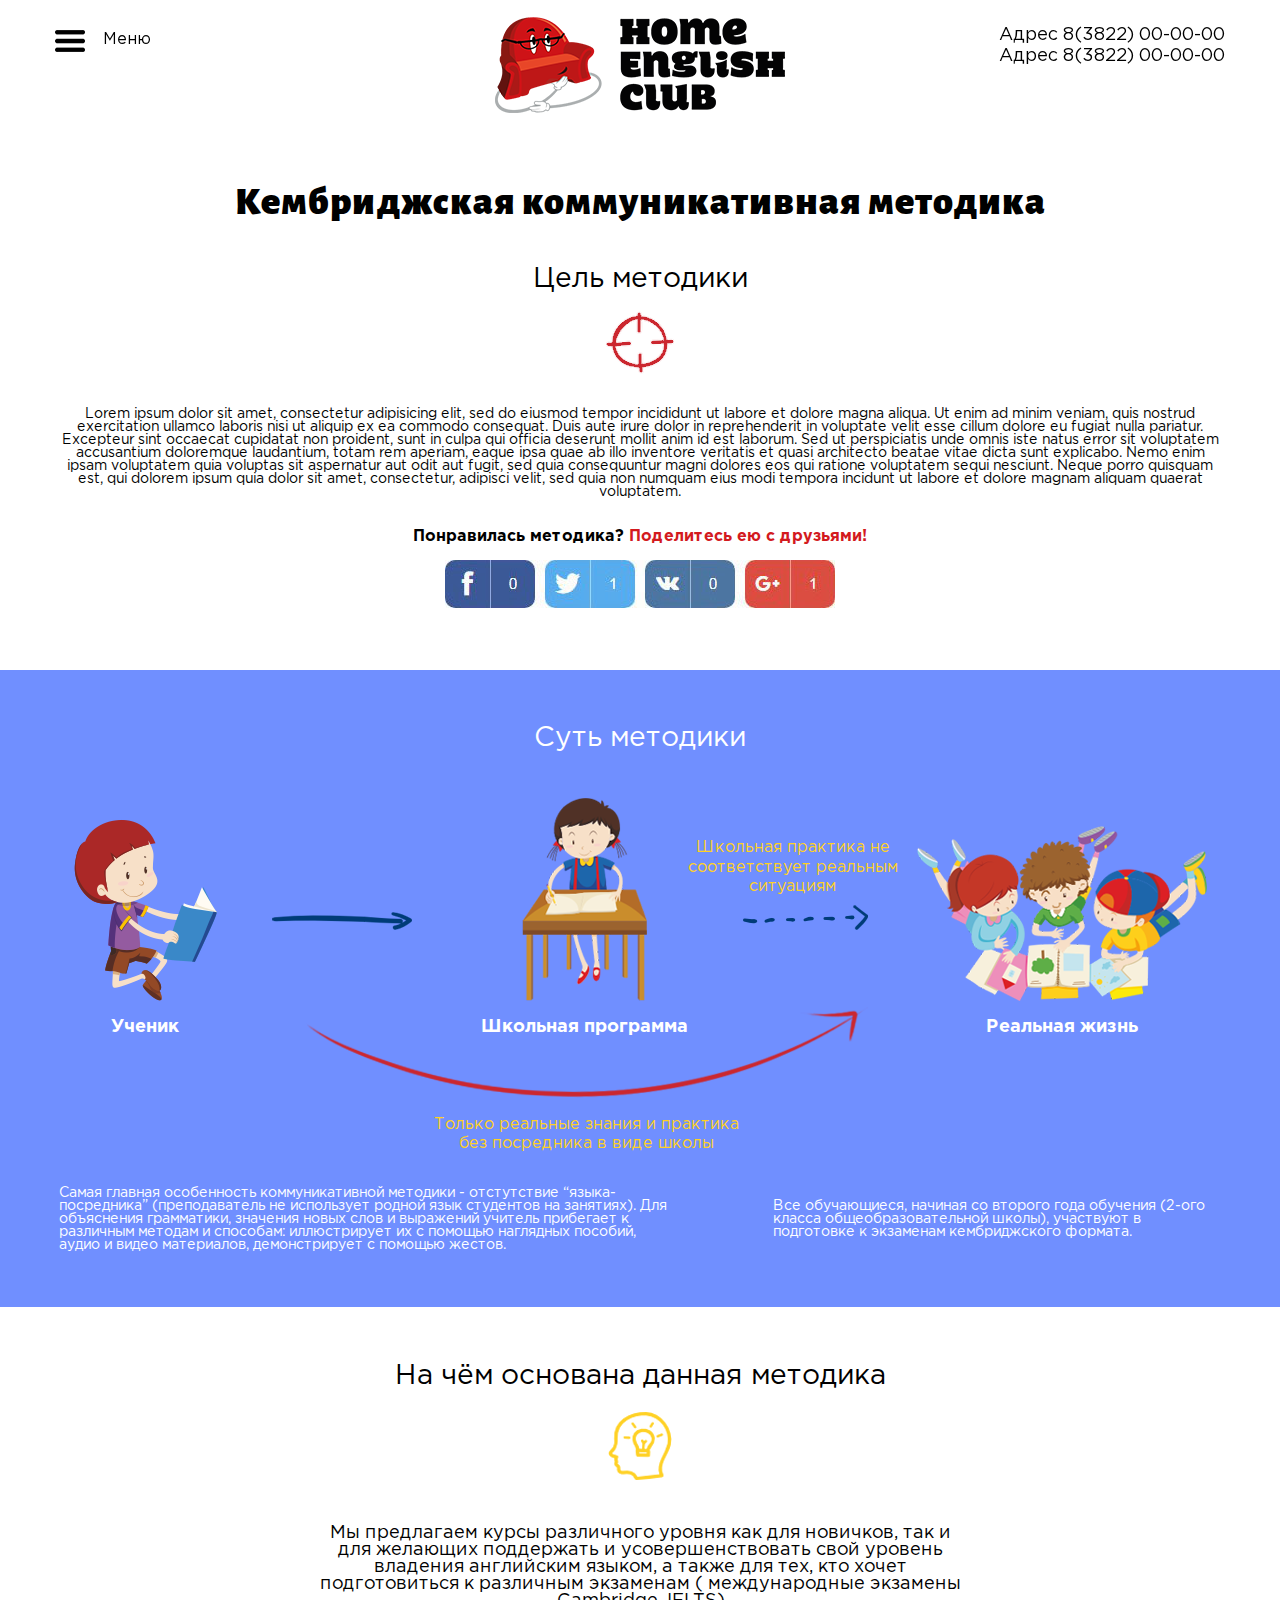
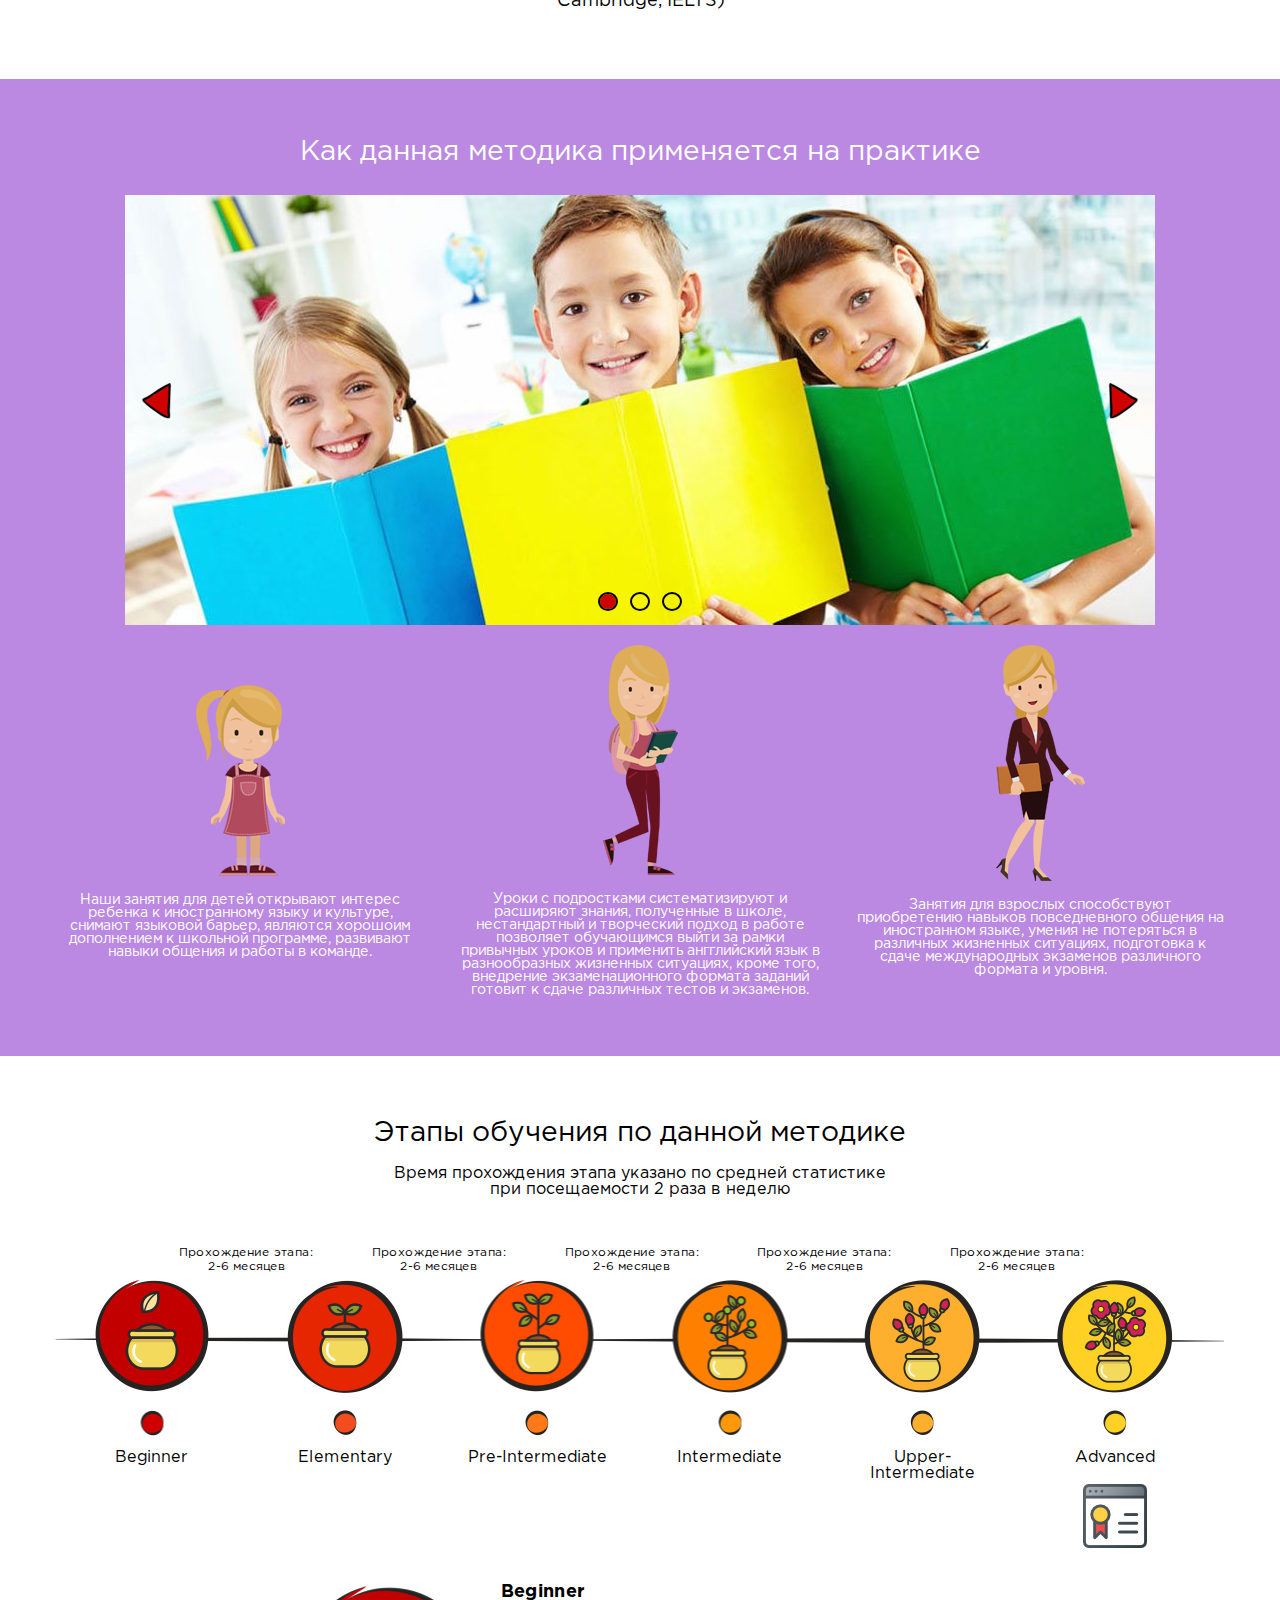
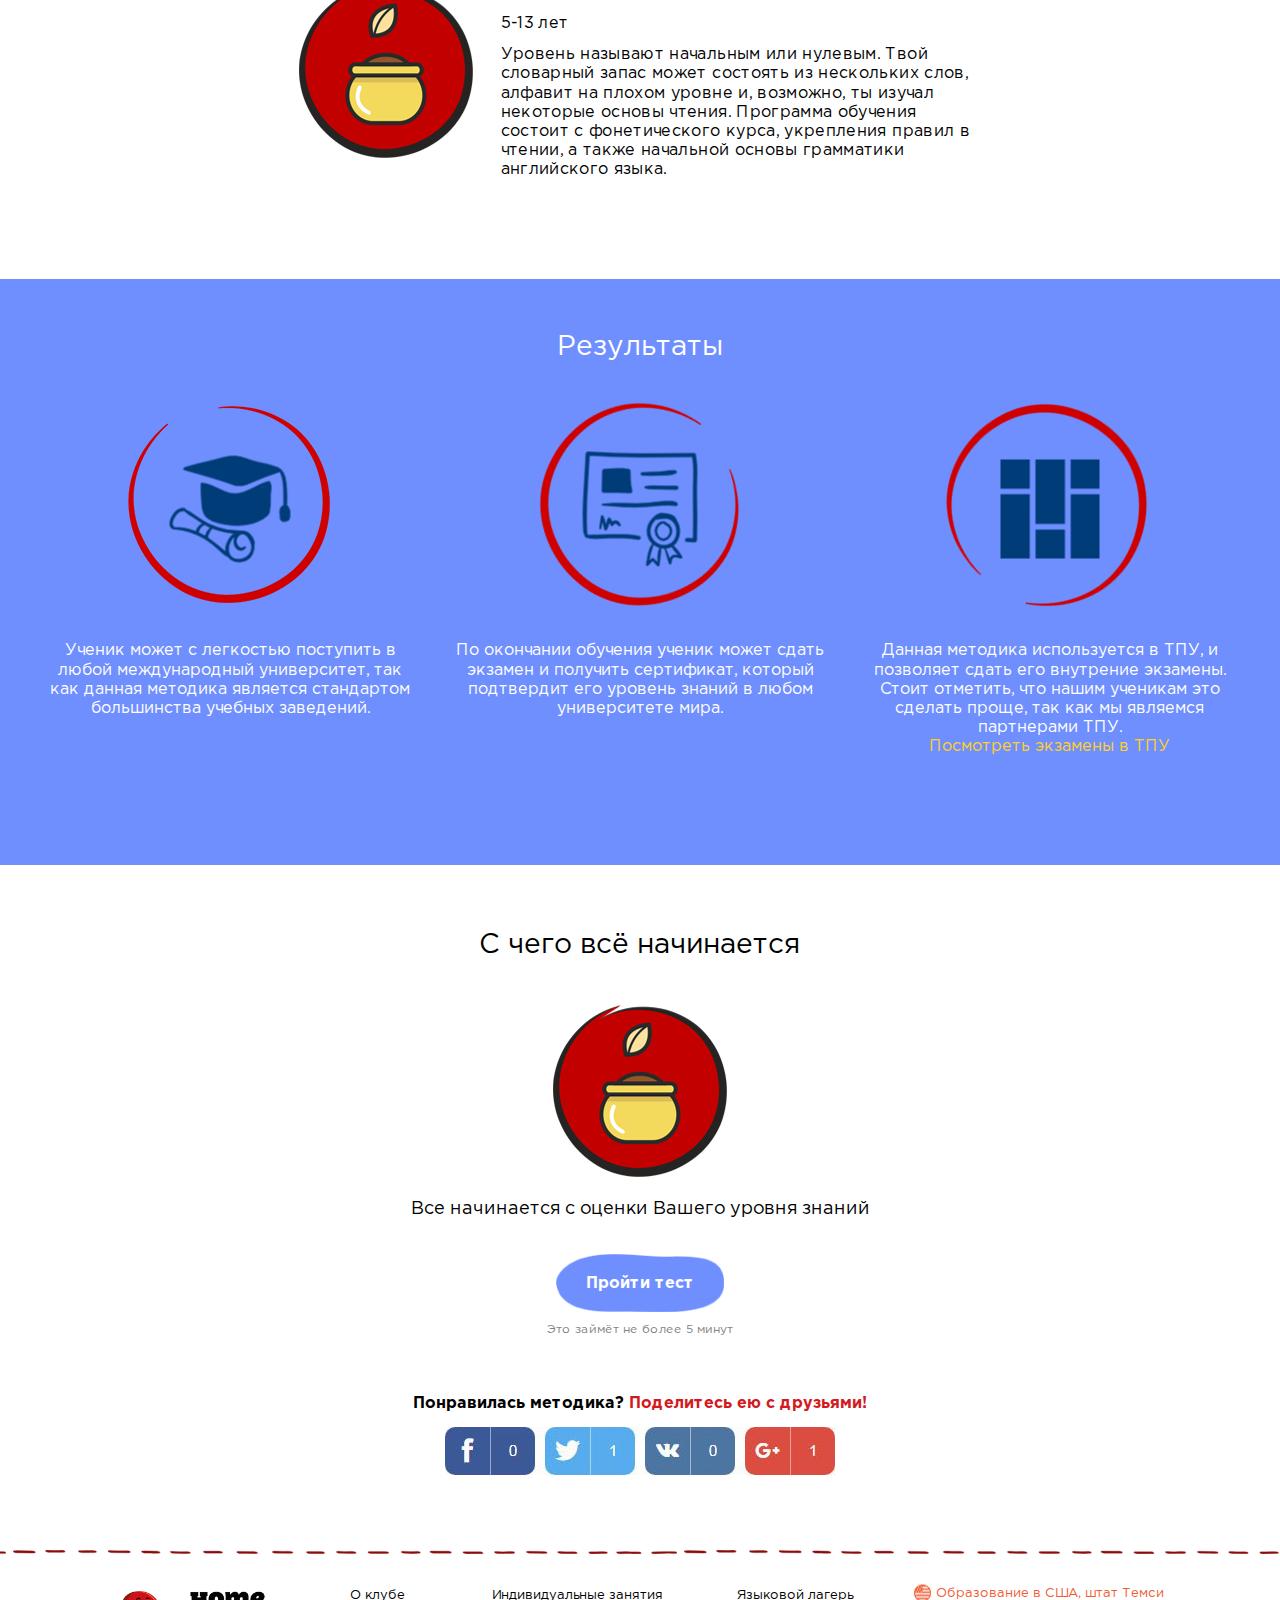
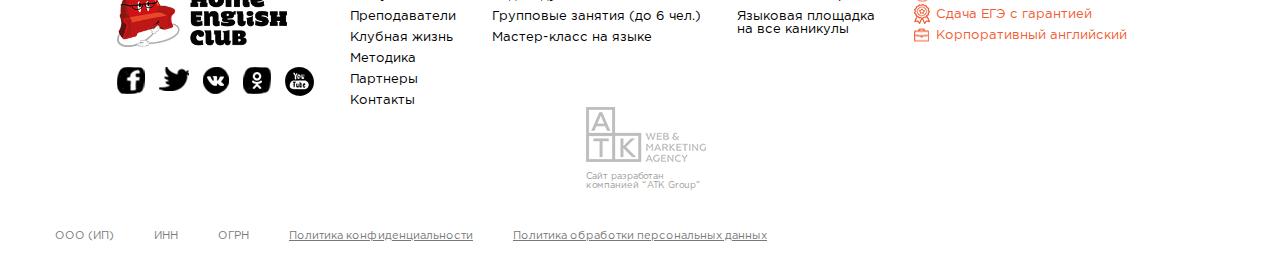
<file: method.html>
<!DOCTYPE html>
<html>
<head>
	<title></title>
	<meta name="keywords" content=''>
	<meta name="description" content=''>

	<meta name="format-detection" content="telephone=no">

	<meta http-equiv="Content-Type" content="text/html; charset=utf-8">
	<meta name="viewport" content="width=device-width,minimum-scale=1,maximum-scale=1">
	<link rel="stylesheet" href="css/reset.css" type="text/css">
	<link rel="stylesheet" href="css/slick.css" type="text/css">
	<link rel="stylesheet" href="css/jquery.fancybox.css" type="text/css">
	<link rel="stylesheet" href="css/KitAnimate.css" type="text/css">
	<link rel="stylesheet" href="css/layout.css" type="text/css">
	<link rel="stylesheet" href="css/method.css" type="text/css">

	<script type="text/javascript" src="js/jquery-2.1.1.min.js"></script>
	<script type="text/javascript" src="js/jquery.fancybox.js"></script>
	<script type="text/javascript" src="http://maps.google.com/maps/api/js?sensor=false"></script>
	<script type="text/javascript" src="js/jquery.maskedinput.min.js"></script>
	<script type="text/javascript" src="js/jquery.validate.min.js"></script>
	<script type="text/javascript" src="js/KitAnimate.js"></script>
	<script type="text/javascript" src="js/slick.js"></script>
	<script type="text/javascript" src="js/KitSend.js"></script>
	<script type="text/javascript" src="js/main.js"></script>
	<script type="text/javascript" src="js/method.js"></script>

</head>
<body>
  <div class="b header">
    <div class="b-block clearfix">
	  <div class="header-nav-wrap left">
	    <button class="header-nav-button" type="button">Меню</button>
	  </div>
	  <div class="header-tel-wrap right">
	    <div class="header-tel">Адрес <a href="tel:83822000000">8(3822) 00-00-00</a></div>
	    <div class="header-tel">Адрес <a href="tel:83822000000">8(3822) 00-00-00</a></div>
	  </div>
	  <div class="header-logo">
	    <a href="index.html"><img src="i/logo.png" alt="logo"></a>
	  </div>
    </div>
  </div>

  <div class="b b-1">
  	<div class="b-block">
  	  <h2 class="section-caption"><span>Кембриджская коммуникативная методика</span></h2>
  	  <div class="icon-caption">Цель методики</div>
  	  <div class="target-icon">
  	  	<img src="i/target.png">
  	  </div>
  	  <div class="b-1-text">
  	  	<p>Lorem ipsum dolor sit amet, consectetur adipisicing elit, sed do eiusmod tempor incididunt ut labore et dolore magna aliqua. Ut enim ad minim veniam, quis nostrud exercitation ullamco laboris nisi ut aliquip ex ea commodo consequat. Duis aute irure dolor in reprehenderit in voluptate velit esse cillum dolore eu fugiat nulla pariatur. Excepteur sint occaecat cupidatat non proident, sunt in culpa qui officia deserunt mollit anim id est laborum. Sed ut perspiciatis unde omnis iste natus error sit voluptatem accusantium doloremque laudantium, totam rem aperiam, eaque ipsa quae ab illo inventore veritatis et quasi architecto beatae vitae dicta sunt explicabo. Nemo enim ipsam voluptatem quia voluptas sit aspernatur aut odit aut fugit, sed quia consequuntur magni dolores eos qui ratione voluptatem sequi nesciunt. Neque porro quisquam est, qui dolorem ipsum quia dolor sit amet, consectetur, adipisci velit, sed quia non numquam eius modi tempora incidunt ut labore et dolore magnam aliquam quaerat voluptatem.</p>
  	  </div>
  	  <div class="share-caption">Понравилась методика? <span>Поделитесь ею с друзьями!</span></div>
  	  <div class="share">
  	  	<img src="i/share-holder.jpg">
  	  </div>
  	</div>
  </div>

  <div class="b b-2">
  	<div class="b-block">
  	  <div class="icon-caption">Суть методики</div>
  	  <ul class="method-list">
  	  	<li>
  	  	  <div class="method-image">
  	  	  	<img src="i/method-img-1.png">
  	  	  </div>
  	  	  <div class="method-title">Ученик</div>
  	  	  <div class="method-arrow">
  	  	  	<img src="i/method-arrow-1.png">
  	  	  </div>
  	  	</li>
  	  	<li>
  	  	  <div class="method-image">
  	  	  	<img src="i/method-img-2.png">
  	  	  </div>
  	  	  <div class="method-title">Школьная программа</div>
  	  	  <div class="method-arrow">
  	  	  	<img src="i/method-arrow-2.png">
  	  	  </div>
  	  	  <div class="method-text">Школьная практика не<br>соответствует реальным<br>ситуациям</div>
  	  	</li>
  	  	<li>
  	  	  <div class="method-image">
  	  	  	<img src="i/method-img-3.png">
  	  	  </div>
  	  	  <div class="method-title">Реальная жизнь</div>
  	  	</li>
  	  </ul>
  	  <div class="b-2-arrow">
  	  	<img src="i/method-arrow-3.png">
  	  </div>
  	  <div class="b-2-text">Только реальные знания и практика<br>без посредника в виде школы</div>
  	  <ul class="text-list">
  	  	<li>
  	  	  <div class="text-info-1">Самая главная особенность коммуникативной методики - отстутствие “языка-посредника” (преподаватель не использует родной язык студентов на занятиях). Для объяснения грамматики, значения новых слов и выражений учитель прибегает к различным методам и способам: иллюстрирует их с помощью наглядных пособий, аудио и видео материалов, демонстрирует с помощью жестов.</div>
  	  	</li>
  	  	<li>
  	  	  <div class="text-info-2">Все обучающиеся, начиная со второго года обучения (2-ого класса общеобразовательной школы), участвуют в подготовке к экзаменам кембриджского формата. </div>
  	  	</li>
  	  </ul>
  	</div>
  </div>

  <div class="b b-3">
  	<div class="b-block">
  	  <div class="icon-caption">На чём основана данная методика</div>
  	  <div class="b-3-icon">
  	  	<img src="i/head-idea.png">
  	  </div>
  	  <div class="b-3-text">Мы предлагаем курсы различного уровня как для новичков, так и для желающих поддержать и усовершенствовать свой уровень владения английским языком, а также для тех, кто хочет подготовиться к различным экзаменам ( международные экзамены Cambridge, IELTS)</div>
  	</div>
  </div>

  <div class="b b-4">
  	<div class="b-block">
  	  <div class="icon-caption">Как данная методика применяется на практике</div>
  	  <div class="b-4-slider clearfix">
      	<div class="b-4-slide">
      	  <img src="i/main-slide-01.jpg">
      	</div>
      	<div class="b-4-slide">
      	  <img src="i/main-slide-01.jpg">
      	</div>
      	<div class="b-4-slide">
      	  <img src="i/main-slide-01.jpg">
      	</div>
      </div>
      <ul class="age-list">
      	<li>
      	  <div class="age-image">
      	  	<img src="i/girl-little.png">
      	  </div>
      	  <div class="age-text">Наши занятия для детей открывают интерес ребенка к иностранному языку и культуре, снимают языковой барьер, являются хорошоим дополнением к школьной программе, развивают навыки общения и работы в команде.</div>
      	</li>
      	<li>
      	  <div class="age-image">
      	  	<img src="i/girl-young.png">
      	  </div>
      	  <div class="age-text">Уроки с подростками систематизируют и расширяют знания, полученные в школе, нестандартный и творческий подход в работе позволяет обучающимся выйти за рамки привычных уроков и применить ангглийский язык в разнообразных жизненных ситуациях, кроме того, внедрение экзаменационного формата заданий готовит к сдаче различных тестов и экзаменов.</div>
      	</li>
      	<li>
      	  <div class="age-image">
      	  	<img src="i/woman.png">
      	  </div>
      	  <div class="age-text">Занятия для взрослых способствуют приобретению навыков повседневного общения на иностранном языке, умения не потеряться в различных жизненных ситуациях, подготовка к сдаче международных экзаменов различного формата и уровня.</div>
      	</li>
      </ul>
  	</div>
  </div>

  <div class="b b-5">
  	<div class="b-block">
  	  <div class="icon-caption">Этапы обучения по данной методике</div>
  	  <div class="b-5-text">Время прохождения этапа указано по средней статистике<br>при посещаемости 2 раза в неделю</div>
  	  <div class="levels-tabs-wrap tabs-wrap">
  		  <ul class="levels-tabs-buttons tabs-buttons">
  		  	<li class="levels-button-wrap active">
  		  	  <div class="levels-duration">Прохождение этапа:<br>2-6 месяцев</div>
  		  	  <a href="#level-01" class="levels-button levels-button-01">Beginner</a>
  		  	</li>
  		  	<li class="levels-button-wrap">
  		  	  <div class="levels-duration">Прохождение этапа:<br>2-6 месяцев</div>
  		  	  <a href="#level-02" class="levels-button levels-button-02">Elementary</a>
  		  	</li>
  		  	<li class="levels-button-wrap">
  		  	  <div class="levels-duration">Прохождение этапа:<br>2-6 месяцев</div>
  		  	  <a href="#level-03" class="levels-button levels-button-03">Pre-Intermediate</a>
  		  	</li>
  		  	<li class="levels-button-wrap">
  		  	  <div class="levels-duration">Прохождение этапа:<br>2-6 месяцев</div>
  		  	  <a href="#level-04" class="levels-button levels-button-04">Intermediate</a>
  		  	</li>
  		  	<li class="levels-button-wrap">
  		  	  <div class="levels-duration">Прохождение этапа:<br>2-6 месяцев</div>
  		  	  <a href="#level-05" class="levels-button levels-button-05">Upper-Intermediate</a>
  		  	</li>
  		  	<li class="levels-button-wrap">
  		  	  <a href="#level-06" class="levels-button levels-button-06">Advanced</a>
  		  	</li>
  		  </ul>

  		  <div class="levels-tabs-item tabs-item active" id="level-01">
  		  	<div class="levels-image">
  		      <img src="i/level-01.png" alt="img">
  		  	</div>
  		  	<div class="levels-description">
  		  	  <b>Beginner</b>
  		  	  <span>5-13 лет</span>
  		  	  <p>Уровень называют начальным или нулевым. Твой словарный запас может состоять из нескольких слов, алфавит на плохом уровне и, возможно, ты изучал некоторые основы чтения. Программа обучения состоит с фонетического курса, укрепления правил в чтении, а также начальной основы грамматики английского языка.</p>
  		  	</div>
  		  </div>

  		  <div class="levels-tabs-item tabs-item" id="level-02">
  		  	<div class="levels-image">
  		      <img src="i/level-02.png" alt="img">
  		  	</div>
  		  	<div class="levels-description">
  		  	  <b>Elementary</b>
  		  	  <span>5-13 лет</span>
  		  	  <p>Уровень называют начальным или нулевым. Твой словарный запас может состоять из нескольких слов, алфавит на плохом уровне и, возможно, ты изучал некоторые основы чтения. Программа обучения состоит с фонетического курса, укрепления правил в чтении, а также начальной основы грамматики английского языка.</p>
  		  	</div>
  		  </div>

  		  <div class="levels-tabs-item tabs-item" id="level-03">
  		  	<div class="levels-image">
  		      <img src="i/level-03.png" alt="img">
  		  	</div>
  		  	<div class="levels-description">
  		  	  <b>Pre-Intermediate</b>
  		  	  <span>5-13 лет</span>
  		  	  <p>Уровень называют начальным или нулевым. Твой словарный запас может состоять из нескольких слов, алфавит на плохом уровне и, возможно, ты изучал некоторые основы чтения. Программа обучения состоит с фонетического курса, укрепления правил в чтении, а также начальной основы грамматики английского языка.</p>
  		  	</div>
  		  </div>

  		  <div class="levels-tabs-item tabs-item" id="level-04">
  		  	<div class="levels-image">
  		      <img src="i/level-04.png" alt="img">
  		  	</div>
  		  	<div class="levels-description">
  		  	  <b>Intermediate</b>
  		  	  <span>5-13 лет</span>
  		  	  <p>Уровень называют начальным или нулевым. Твой словарный запас может состоять из нескольких слов, алфавит на плохом уровне и, возможно, ты изучал некоторые основы чтения. Программа обучения состоит с фонетического курса, укрепления правил в чтении, а также начальной основы грамматики английского языка.</p>
  		  	</div>
  		  </div>

  		  <div class="levels-tabs-item tabs-item" id="level-05">
  		  	<div class="levels-image">
  		      <img src="i/level-05.png" alt="img">
  		  	</div>
  		  	<div class="levels-description">
  		  	  <b>Upper-Intermediate</b>
  		  	  <span>5-13 лет</span>
  		  	  <p>Уровень называют начальным или нулевым. Твой словарный запас может состоять из нескольких слов, алфавит на плохом уровне и, возможно, ты изучал некоторые основы чтения. Программа обучения состоит с фонетического курса, укрепления правил в чтении, а также начальной основы грамматики английского языка.</p>
  		  	</div>
  		  </div>

  		  <div class="levels-tabs-item tabs-item" id="level-06">
  		  	<div class="levels-image">
  		      <img src="i/level-06.png" alt="img">
  		  	</div>
  		  	<div class="levels-description">
  		  	  <b>Advanced</b>
  		  	  <span>5-13 лет</span>
  		  	  <p>Уровень называют начальным или нулевым. Твой словарный запас может состоять из нескольких слов, алфавит на плохом уровне и, возможно, ты изучал некоторые основы чтения. Программа обучения состоит с фонетического курса, укрепления правил в чтении, а также начальной основы грамматики английского языка.</p>
  		  	</div>
  		  </div>
  	  </div>
  	</div>
  </div>

  <div class="b b-6">
  	<div class="b-block">
  	  <div class="icon-caption">Результаты</div>
  	  <ul class="courses-list">
  	  	<li class="courses-item">
  	  	  <div class="courses-ico courses-ico-01"><img src="i/student.png"></div>
  	  	  <div class="courses-text">Ученик может с легкостью поступить в любой международный университет, так как данная методика является стандартом большинства учебных заведений.</div>
  	  	</li>
  	  	<li class="courses-item">
  	  	  <div class="courses-ico courses-ico-02"><img src="i/sertificat-icon.png"></div>
  	  	  <div class="courses-text">По окончании обучения ученик может сдать экзамен и получить сертификат, который подтвердит его уровень знаний в любом университете мира.</div>
  	  	</li>
  	  	<li class="courses-item">
  	  	  <div class="courses-ico courses-ico-03"><img src="i/tpu.png"></div>
  	  	  <div class="courses-text">Данная методика используется в ТПУ, и позволяет сдать его внутрение экзамены. Стоит отметить, что нашим ученикам это сделать проще, так как мы являемся партнерами ТПУ.<br><a href="#">Посмотреть экзамены в ТПУ</a></div>
  	  	</li>
  	  </ul>
  	</div>
  </div>

  <div class="b b-7">
  	<div class="b-block">
  	  <div class="icon-caption">С чего всё начинается</div>
  	  <div class="b-7-icon">
  	  	<img src="i/start.png">
  	  </div>
  	  <div class="b-7-text">Все начинается с оценки Вашего уровня знаний</div>
  	  <a href="#" class="button button-blue btn-anim">Пройти тест<span></span></a>
  	  <div class="b-7-btn-text">Это займёт не более 5 минут</div>
  	  <div class="share-caption">Понравилась методика? <span>Поделитесь ею с друзьями!</span></div>
  	  <div class="share">
  	  	<img src="i/share-holder.jpg">
  	  </div>
  	</div>
  </div>

  <div id="footer" class="b footer">
  	<div class="b-block">
  	  <div class="footer-top">
  	  	<div class="footer-logo-wrap">
  	  	  <div class="footer-logo">
  	  	  	<img src="i/logo.png" alt="logo">
  	  	  </div>
  	  	  <ul class="footer-social social-list social-list-dark">
  	  	  	<li>
  	  	  	  <a href="#" class="social-item social-item-01"></a>
  	  	  	</li>
  	  	  	<li>
  	  	  	  <a href="#" class="social-item social-item-02"></a>
  	  	  	</li>
  	  	  	<li>
  	  	  	  <a href="#" class="social-item social-item-03"></a>
  	  	  	</li>
  	  	  	<li>
  	  	  	  <a href="#" class="social-item social-item-04"></a>
  	  	  	</li>
  	  	  	<li>
  	  	  	  <a href="#" class="social-item social-item-05"></a>
  	  	  	</li>
  	  	  </ul>
  	  	</div>
  	  	<div class="footer-links-wrap">
  	  	  <ul class="footer-links-list">
  	  	  	<li>
  	  	  	  <a href="#">О клубе</a>
  	  	  	</li>
  	  	  	<li>
  	  	  	  <a href="#">Преподаватели</a>
  	  	  	</li>
  	  	  	<li>
  	  	  	  <a href="#">Клубная жизнь</a>
  	  	  	</li>
  	  	  	<li>
  	  	  	  <a href="#">Методика</a>
  	  	  	</li>
  	  	  	<li>
  	  	  	  <a href="#">Партнеры</a>
  	  	  	</li>
  	  	  	<li>
  	  	  	  <a href="#">Контакты</a>
  	  	  	</li>
  	  	  </ul>
  	  	  <ul class="footer-links-list">
  	  	  	<li>
  	  	  	  <a href="#">Индивидуальные занятия</a>
  	  	  	</li>
  	  	  	<li>
  	  	  	  <a href="#">Групповые занятия (до 6 чел.)</a>
  	  	  	</li>
  	  	  	<li>
  	  	  	  <a href="#">Мастер-класс на языке</a>
  	  	  	</li>
  	  	  </ul>
  	  	  <ul class="footer-links-list">
  	  	  	<li>
  	  	  	  <a href="#">Языковой лагерь</a>
  	  	  	</li>
  	  	  	<li>
  	  	  	  <a href="#">Языковая площадка<br>на все каникулы</a>
  	  	  	</li>
  	  	  </ul>
  	  	</div>
  	  	<ul class="footer-special">
  	  	  <li>
  	  	  	<a href="#" class="footer-special-01">Образование в США, штат Темси</a>
  	  	  </li>
  	  	  <li>
  	  	  	<a href="#" class="footer-special-02">Сдача ЕГЭ с гарантией</a>
  	  	  </li>
  	  	  <li>
  	  	  	<a href="#" class="footer-special-03">Корпоративный английский</a>
  	  	  </li>
  	  	</ul>
  	  	<div class="footer-dev">
  	  	  <a href="#">
  	  	    <img src="i/logo-dev.png" alt="logo">
  	  	    <span>Сайт разработан<br>компанией “ATK Group”</span>
  	  	  </a>
  	  	</div>
  	  </div>
  	  <ul class="footer-bottom">
  	  	<li>ООО (ИП)</li>
  	  	<li>ИНН</li>
  	  	<li>ОГРН</li>
  	  	<li>
  	  	  <a href="#">Политика конфиденциальности</a>
  	  	</li>
  	  	<li>
  	  	  <a href="#">Политика обработки персональных данных</a>
  	  	</li>
  	  </ul>
  	</div>
  </div>

  <div style="display:none;">
	<div class="popup popup-review" id="popup-review">
	  <div class="popup-title">Оставьте отзыв</div>
	  <form id="review-form" class="popup-form">
	    <div class="input-wrap">
	      <input class="required" data-msg="Обязательное поле" type="text" name="name" placeholder="Введите имя">
	    </div>
	    <div class="input-wrap">
	      <input class="required" data-msg="Обязательное поле" type="text" name="tel" placeholder="Введите телефон">
	    </div>
	    <textarea name="review" placeholder="Ваш отзыв"></textarea>
	    <button class="button button-dark-blue btn-anim">Отправить<span></span></button>
	  </form>
	</div>
  </div>
</body>
</html>
</file>
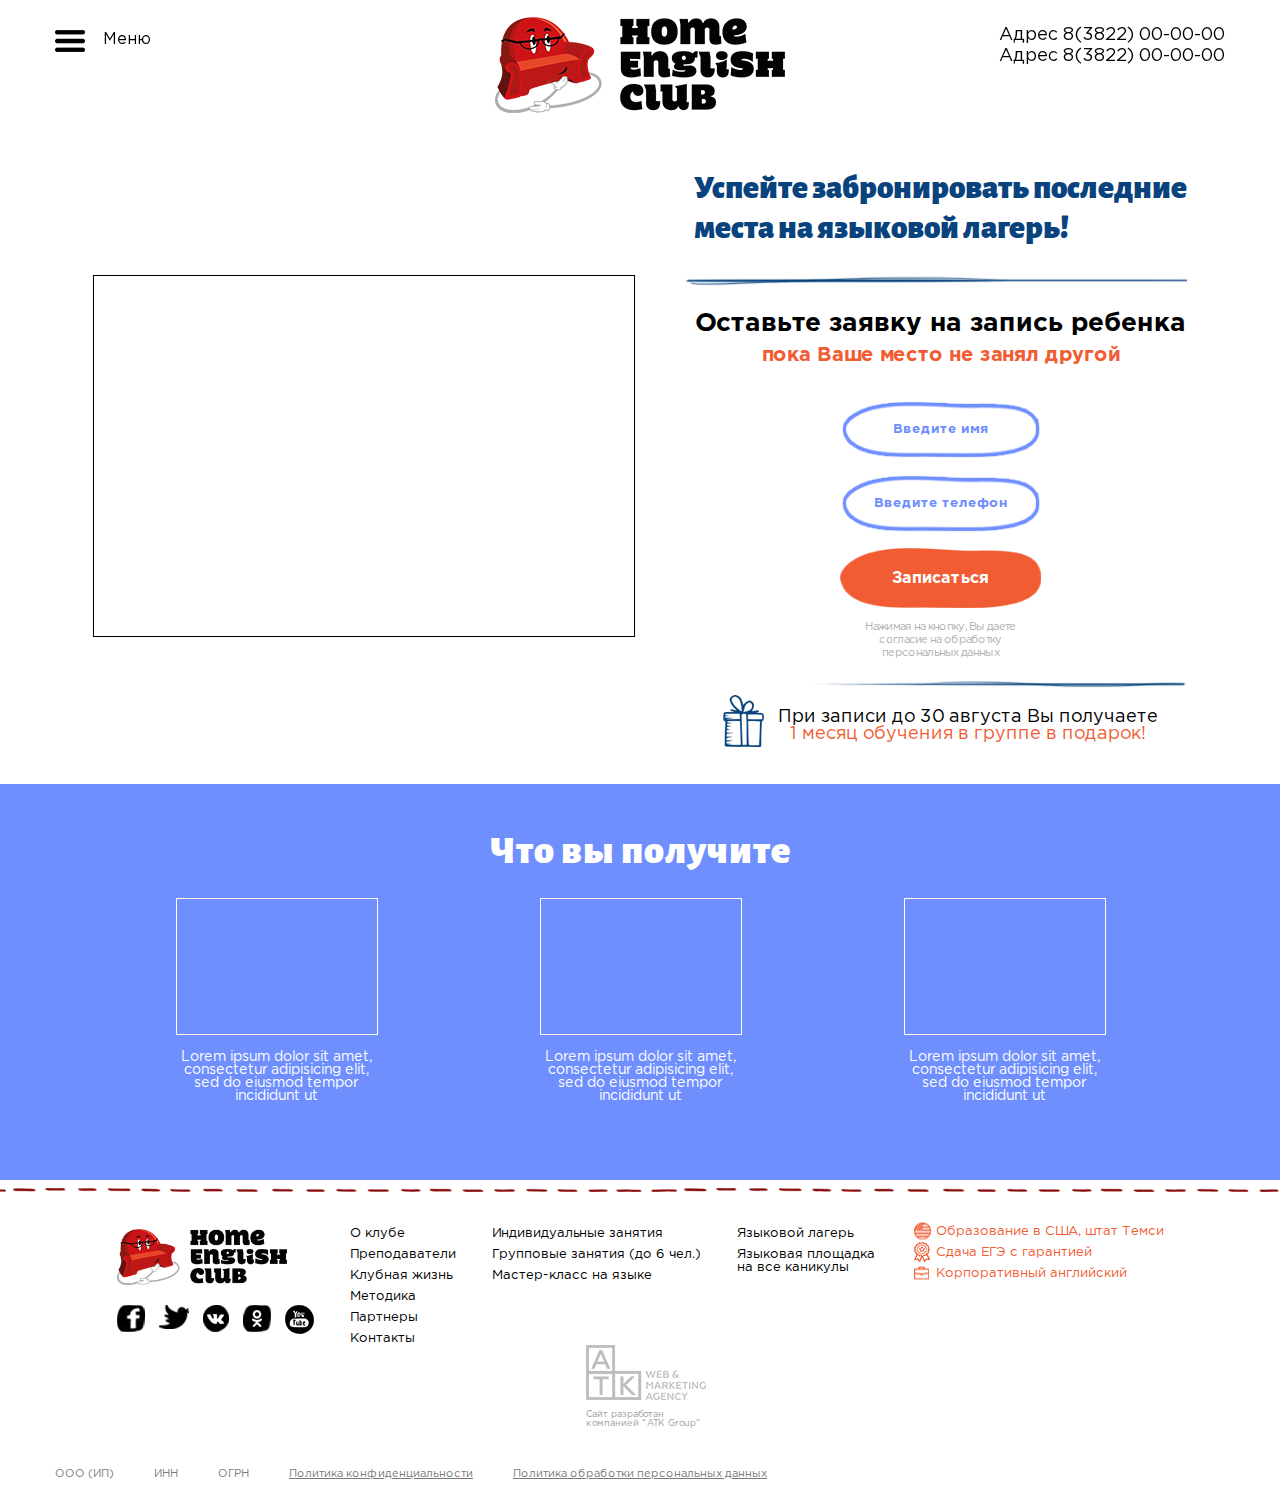
<file: pulya.html>
<!DOCTYPE html>
<html>
<head>
  <title></title>
  <meta name="keywords" content=''>
  <meta name="description" content=''>

  <meta name="format-detection" content="telephone=no">

  <meta http-equiv="Content-Type" content="text/html; charset=utf-8">
  <meta name="viewport" content="width=device-width,minimum-scale=1,maximum-scale=1">
  <link rel="stylesheet" href="css/reset.css" type="text/css">
  <link rel="stylesheet" href="css/slick.css" type="text/css">
  <link rel="stylesheet" href="css/jquery.fancybox.css" type="text/css">
  <link rel="stylesheet" href="css/KitAnimate.css" type="text/css">
  <link rel="stylesheet" href="css/layout.css" type="text/css">
  <link rel="stylesheet" href="css/pulya.css" type="text/css">

  <script type="text/javascript" src="js/jquery-2.1.1.min.js"></script>
  <script type="text/javascript" src="js/jquery.fancybox.js"></script>
  <script type="text/javascript" src="http://maps.google.com/maps/api/js?sensor=false"></script>
  <script type="text/javascript" src="js/jquery.maskedinput.min.js"></script>
  <script type="text/javascript" src="js/jquery.validate.min.js"></script>
  <script type="text/javascript" src="js/KitAnimate.js"></script>
  <script type="text/javascript" src="js/slick.js"></script>
  <script type="text/javascript" src="js/KitSend.js"></script>
  <script type="text/javascript" src="js/main.js"></script>
  <script type="text/javascript" src="js/pulya.js"></script>

</head>
<body>
  <div class="b header">
    <div class="b-block clearfix">
    <div class="header-nav-wrap left">
      <button class="header-nav-button" type="button">Меню</button>
    </div>
    <div class="header-tel-wrap right">
      <div class="header-tel">Адрес <a href="tel:83822000000">8(3822) 00-00-00</a></div>
      <div class="header-tel">Адрес <a href="tel:83822000000">8(3822) 00-00-00</a></div>
    </div>
    <div class="header-logo">
      <a href="index.html"><img src="i/logo.png" alt="logo"></a>
    </div>
    </div>
  </div>

  <div class="b b-1">
    <div class="b-block">
      <div class="b-1-video"></div>
      <div class="b-1-form">
        <div class="form-title">Успейте забронировать последние<br>места на языковой лагерь!</div>
        <div class="subscribe-form-wrap">
          <div class="subscribe-form-title">Оставьте заявку на запись ребенка</div>
          <div class="subscribe-form-text">пока Ваше место не занял другой</div>
          <form id="subscribe-form" class="subscribe-form">
            <div class="input-wrap">
              <input class="required" data-msg="Обязательное поле" type="text" name="name" placeholder="Введите имя">
            </div>
            <div class="input-wrap">
              <input class="required" data-msg="Обязательное поле" type="tel" name="tel" placeholder="Введите телефон">
            </div>
            <button class="button button-orange btn-anim" type="submit">Записаться<span></span></button>
          </form>
          <div class="subscribe-form-mark">Нажимая на кнопку, Вы даете согласие на обработку персональных данных</div>
        </div>
        <div class="form-text">При записи до 30 августа Вы получаете<br><span>1 месяц обучения в группе в подарок!</span></div>
      </div>
    </div>
  </div>

  <div class="b b-2">
    <div class="b-block">
      <h2 class="section-caption">Что вы получите</h2>
      <ul class="pulya-list">
        <li>
          <div class="pulya-image"></div>
          <div class="pulya-text">Lorem ipsum dolor sit amet, consectetur adipisicing elit, sed do eiusmod tempor incididunt ut</div>
        </li>
        <li>
          <div class="pulya-image"></div>
          <div class="pulya-text">Lorem ipsum dolor sit amet, consectetur adipisicing elit, sed do eiusmod tempor incididunt ut</div>
        </li>
        <li>
          <div class="pulya-image"></div>
          <div class="pulya-text">Lorem ipsum dolor sit amet, consectetur adipisicing elit, sed do eiusmod tempor incididunt ut</div>
        </li>
      </ul>
    </div>
  </div>

  <div id="footer" class="b footer">
  	<div class="b-block">
  	  <div class="footer-top">
  	  	<div class="footer-logo-wrap">
  	  	  <div class="footer-logo">
  	  	  	<img src="i/logo.png" alt="logo">
  	  	  </div>
  	  	  <ul class="footer-social social-list social-list-dark">
  	  	  	<li>
  	  	  	  <a href="#" class="social-item social-item-01"></a>
  	  	  	</li>
  	  	  	<li>
  	  	  	  <a href="#" class="social-item social-item-02"></a>
  	  	  	</li>
  	  	  	<li>
  	  	  	  <a href="#" class="social-item social-item-03"></a>
  	  	  	</li>
  	  	  	<li>
  	  	  	  <a href="#" class="social-item social-item-04"></a>
  	  	  	</li>
  	  	  	<li>
  	  	  	  <a href="#" class="social-item social-item-05"></a>
  	  	  	</li>
  	  	  </ul>
  	  	</div>
  	  	<div class="footer-links-wrap">
  	  	  <ul class="footer-links-list">
  	  	  	<li>
  	  	  	  <a href="#">О клубе</a>
  	  	  	</li>
  	  	  	<li>
  	  	  	  <a href="#">Преподаватели</a>
  	  	  	</li>
  	  	  	<li>
  	  	  	  <a href="#">Клубная жизнь</a>
  	  	  	</li>
  	  	  	<li>
  	  	  	  <a href="#">Методика</a>
  	  	  	</li>
  	  	  	<li>
  	  	  	  <a href="#">Партнеры</a>
  	  	  	</li>
  	  	  	<li>
  	  	  	  <a href="#">Контакты</a>
  	  	  	</li>
  	  	  </ul>
  	  	  <ul class="footer-links-list">
  	  	  	<li>
  	  	  	  <a href="#">Индивидуальные занятия</a>
  	  	  	</li>
  	  	  	<li>
  	  	  	  <a href="#">Групповые занятия (до 6 чел.)</a>
  	  	  	</li>
  	  	  	<li>
  	  	  	  <a href="#">Мастер-класс на языке</a>
  	  	  	</li>
  	  	  </ul>
  	  	  <ul class="footer-links-list">
  	  	  	<li>
  	  	  	  <a href="#">Языковой лагерь</a>
  	  	  	</li>
  	  	  	<li>
  	  	  	  <a href="#">Языковая площадка<br>на все каникулы</a>
  	  	  	</li>
  	  	  </ul>
  	  	</div>
  	  	<ul class="footer-special">
  	  	  <li>
  	  	  	<a href="#" class="footer-special-01">Образование в США, штат Темси</a>
  	  	  </li>
  	  	  <li>
  	  	  	<a href="#" class="footer-special-02">Сдача ЕГЭ с гарантией</a>
  	  	  </li>
  	  	  <li>
  	  	  	<a href="#" class="footer-special-03">Корпоративный английский</a>
  	  	  </li>
  	  	</ul>
  	  	<div class="footer-dev">
  	  	  <a href="#">
  	  	    <img src="i/logo-dev.png" alt="logo">
  	  	    <span>Сайт разработан<br>компанией “ATK Group”</span>
  	  	  </a>
  	  	</div>
  	  </div>
  	  <ul class="footer-bottom">
  	  	<li>ООО (ИП)</li>
  	  	<li>ИНН</li>
  	  	<li>ОГРН</li>
  	  	<li>
  	  	  <a href="#">Политика конфиденциальности</a>
  	  	</li>
  	  	<li>
  	  	  <a href="#">Политика обработки персональных данных</a>
  	  	</li>
  	  </ul>
  	</div>
  </div>

  <div style="display:none;">
	<div class="popup popup-review" id="popup-review">
	  <div class="popup-title">Оставьте отзыв</div>
	  <form id="review-form" class="popup-form">
	    <div class="input-wrap">
	      <input class="required" data-msg="Обязательное поле" type="text" name="name" placeholder="Введите имя">
	    </div>
	    <div class="input-wrap">
	      <input class="required" data-msg="Обязательное поле" type="text" name="tel" placeholder="Введите телефон">
	    </div>
	    <textarea name="review" placeholder="Ваш отзыв"></textarea>
	    <button class="button button-dark-blue btn-anim">Отправить<span></span></button>
	  </form>
	</div>
  </div>
</body>
</html>
</file>
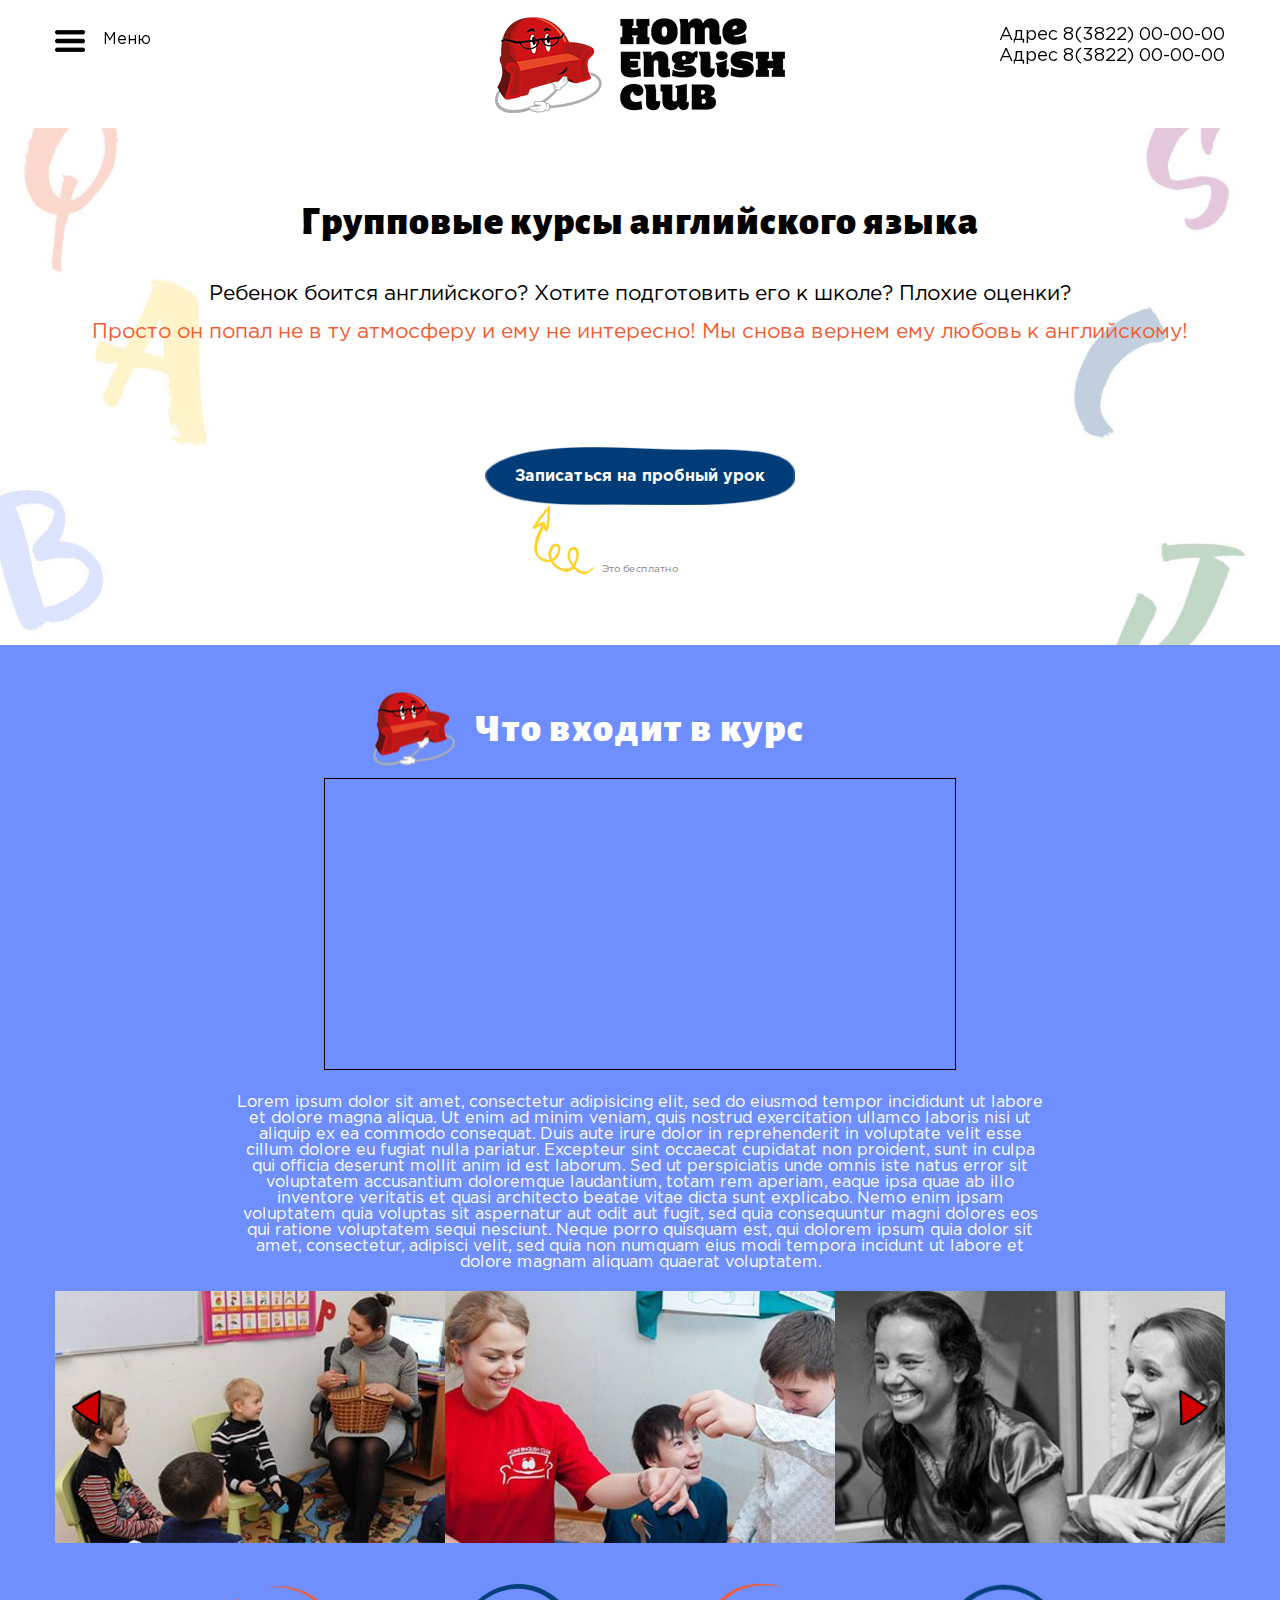
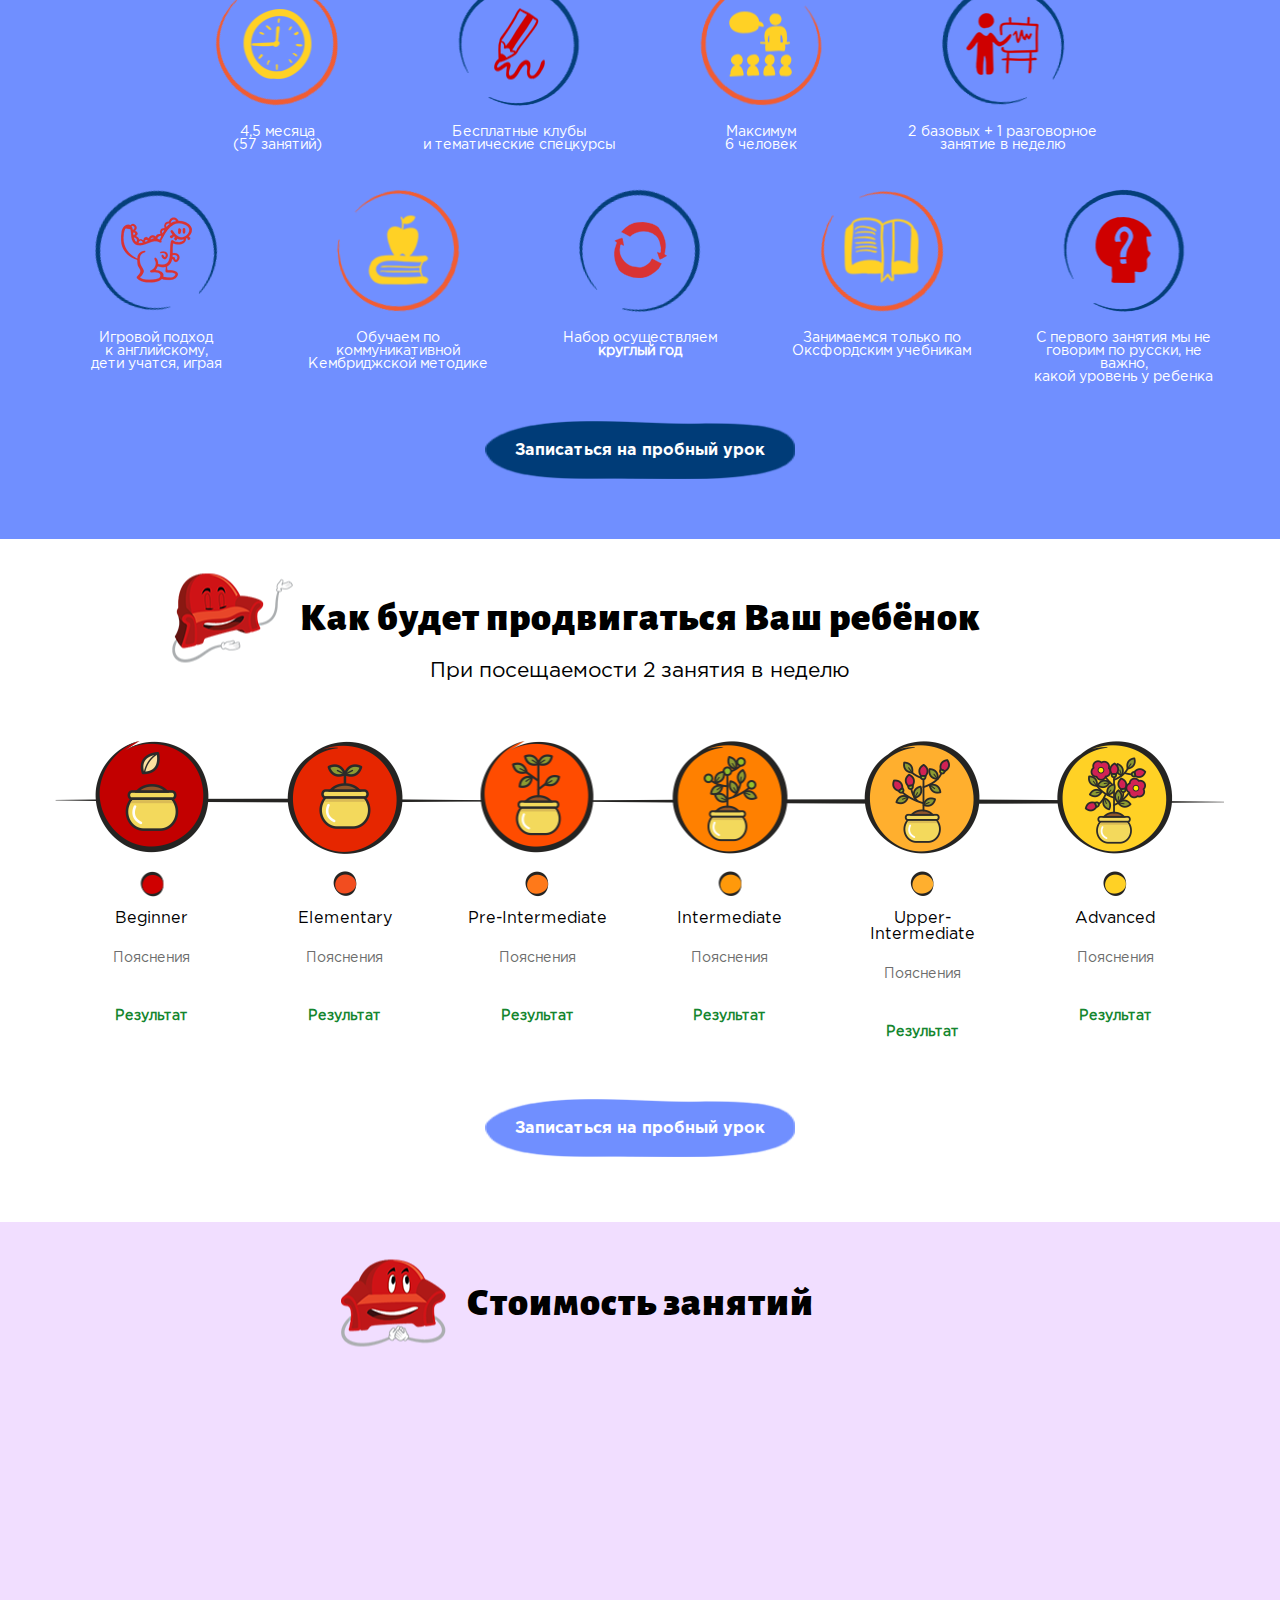
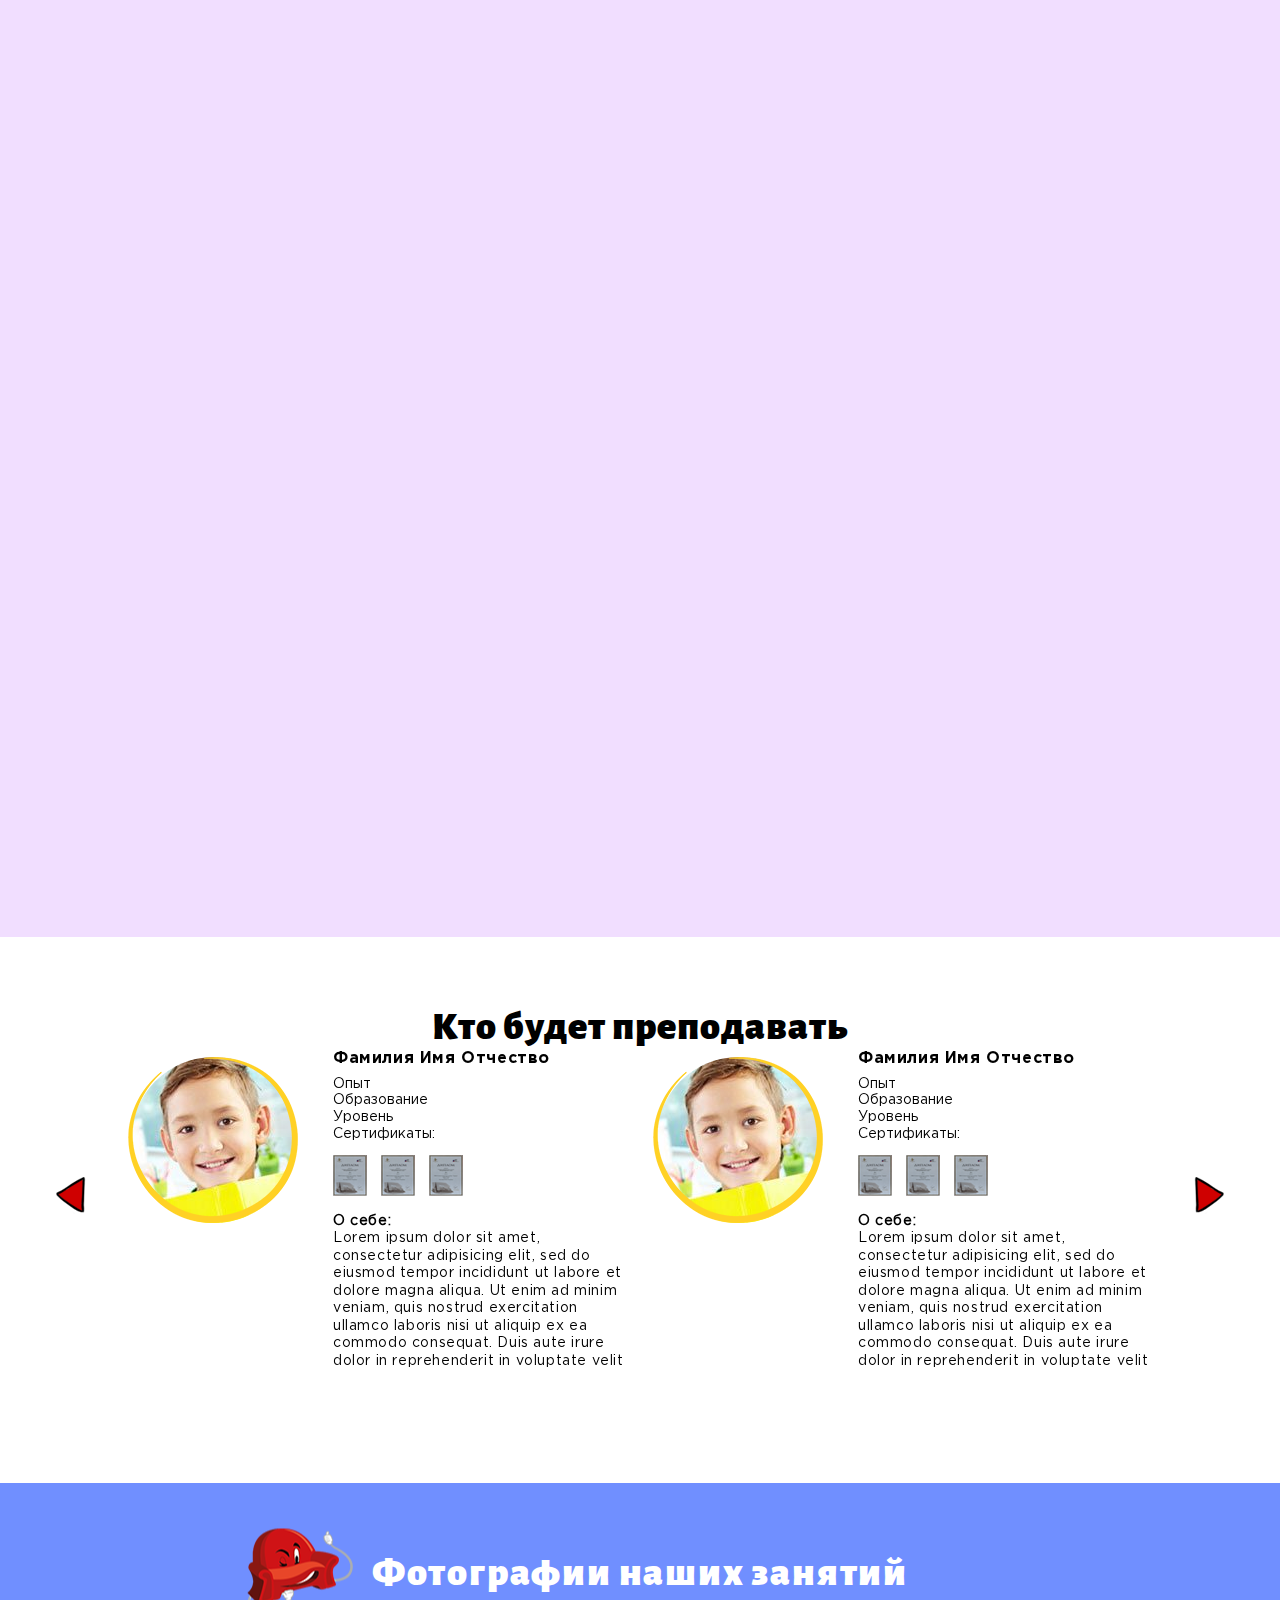
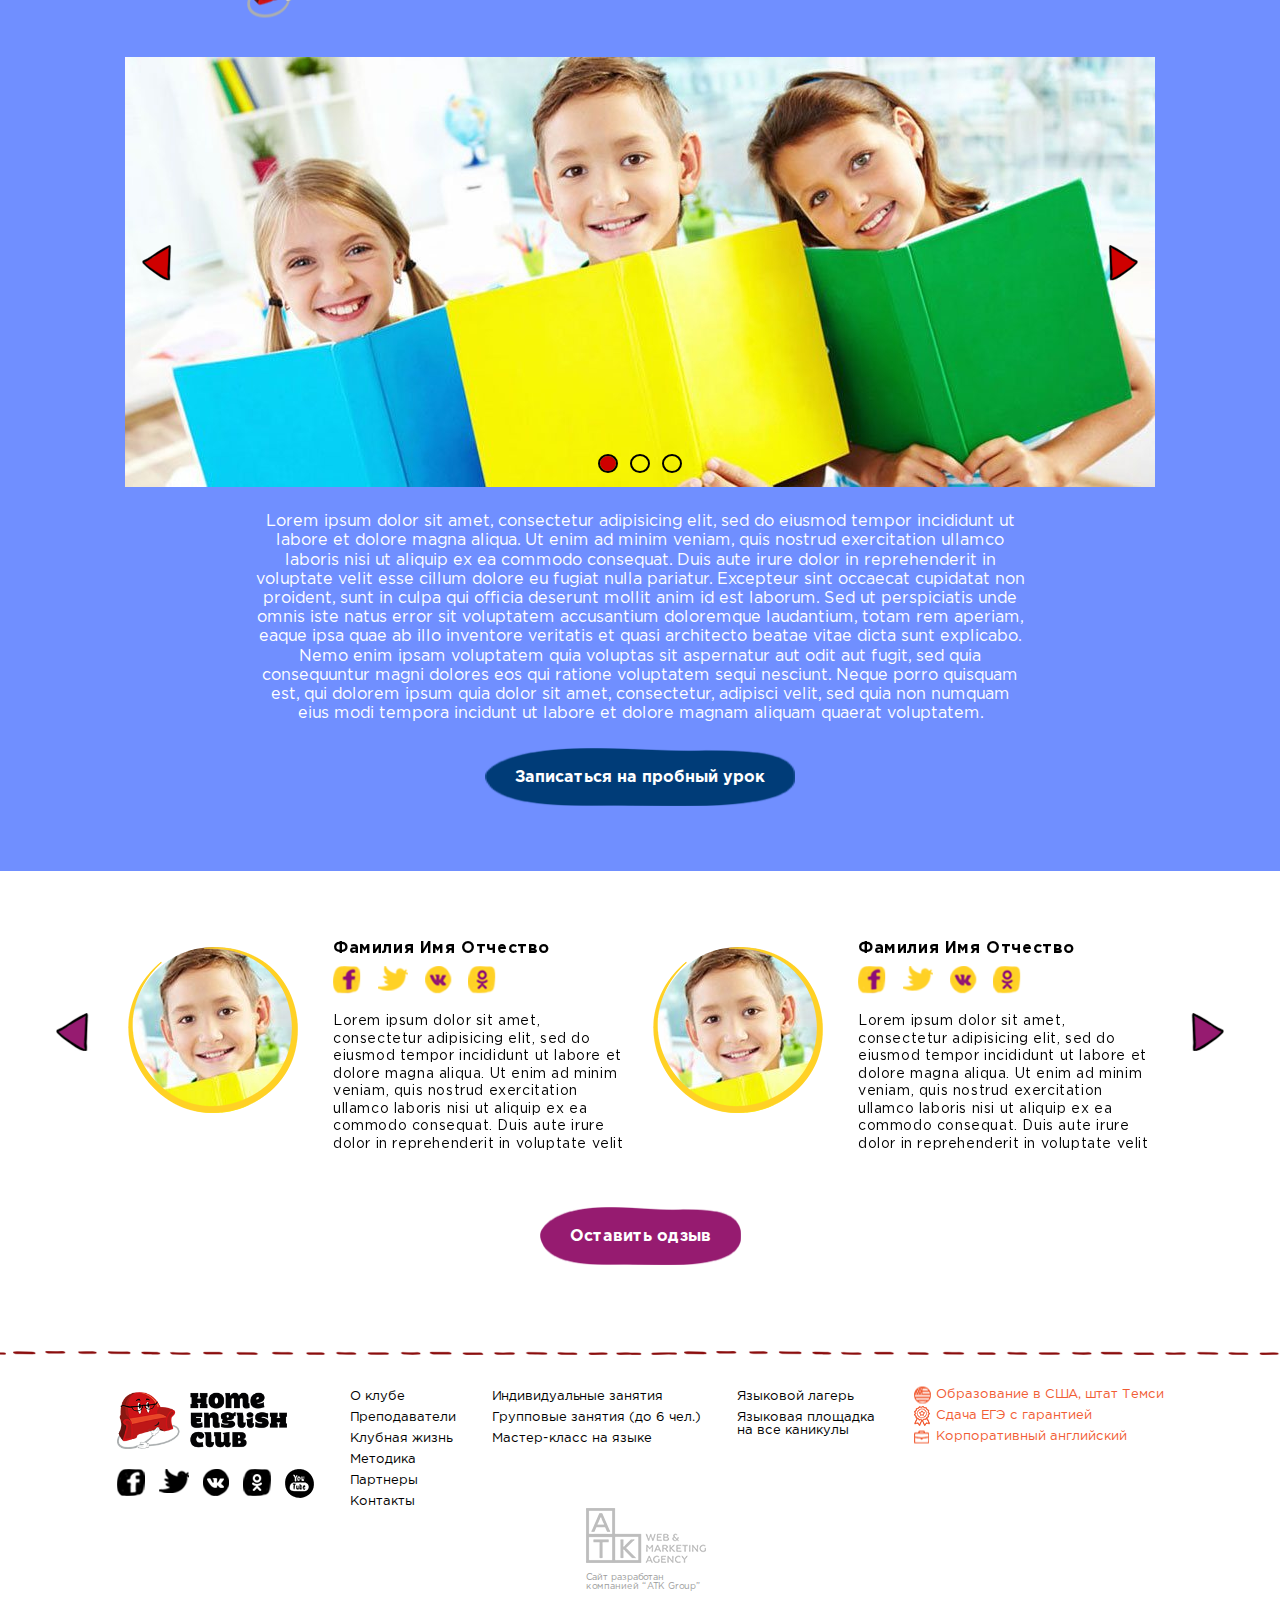
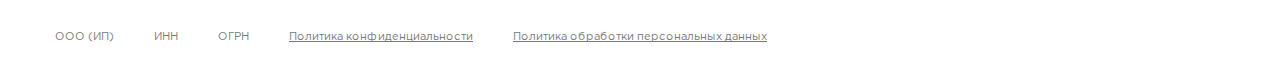
<file: shablon-2.html>
<!DOCTYPE html>
<html>
<head>
	<title></title>
	<meta name="keywords" content=''>
	<meta name="description" content=''>

	<meta name="format-detection" content="telephone=no">

	<meta http-equiv="Content-Type" content="text/html; charset=utf-8">
	<meta name="viewport" content="width=device-width,minimum-scale=1,maximum-scale=1">
	<link rel="stylesheet" href="css/reset.css" type="text/css">
	<link rel="stylesheet" href="css/slick.css" type="text/css">
	<link rel="stylesheet" href="css/jquery.fancybox.css" type="text/css">
	<link rel="stylesheet" href="css/KitAnimate.css" type="text/css">
	<link rel="stylesheet" href="css/layout.css" type="text/css">
	<link rel="stylesheet" href="css/shablon-2.css" type="text/css">

	<script type="text/javascript" src="js/jquery-2.1.1.min.js"></script>
	<script type="text/javascript" src="js/jquery.fancybox.js"></script>
	<script type="text/javascript" src="http://maps.google.com/maps/api/js?sensor=false"></script>
	<script type="text/javascript" src="js/jquery.maskedinput.min.js"></script>
	<script type="text/javascript" src="js/jquery.validate.min.js"></script>
	<script type="text/javascript" src="js/KitAnimate.js"></script>
	<script type="text/javascript" src="js/slick.js"></script>
	<script type="text/javascript" src="js/KitSend.js"></script>
	<script type="text/javascript" src="js/main.js"></script>
	<script type="text/javascript" src="js/shablon-2.js"></script>

</head>
<body>
  <div class="b header">
    <div class="b-block clearfix">
	  <div class="header-nav-wrap left">
	    <button class="header-nav-button" type="button">Меню</button>
	  </div>
	  <div class="header-tel-wrap right">
	    <div class="header-tel">Адрес <a href="tel:83822000000">8(3822) 00-00-00</a></div>
	    <div class="header-tel">Адрес <a href="tel:83822000000">8(3822) 00-00-00</a></div>
	  </div>
	  <div class="header-logo">
	    <a href="index.html"><img src="i/logo.png" alt="logo"></a>
	  </div>
    </div>
  </div>

  <div class="b b-1">
  	<div class="b-block">
  	  <h2 class="section-caption">Групповые курсы английского языка</h2>
  	  <div class="b-1-text">
  	  	<p>Ребенок боится английского? Хотите подготовить его к школе? Плохие оценки?</p>
  	  	<span>Просто он попал не в ту атмосферу и ему не интересно! Мы снова вернем ему любовь к английскому!</span>
  	  </div>
  	  <a href="#" class="button button-dark-blue btn-anim">Записаться на пробный урок<span></span></a>
  	  <div class="button-text"><span>Это бесплатно</span></div>
  	</div>
  </div>

  <div class="b b-2">
  	<div class="b-block">
  	  <h2 class="section-caption section-caption-01"><span>Что входит в курс</span></h2>
  	  <div class="b-2-video"></div>
  	  <div class="b-2-text">
  	  	<p>Lorem ipsum dolor sit amet, consectetur adipisicing elit, sed do eiusmod tempor incididunt ut labore et dolore magna aliqua. Ut enim ad minim veniam, quis nostrud exercitation ullamco laboris nisi ut aliquip ex ea commodo consequat. Duis aute irure dolor in reprehenderit in voluptate velit esse cillum dolore eu fugiat nulla pariatur. Excepteur sint occaecat cupidatat non proident, sunt in culpa qui officia deserunt mollit anim id est laborum. Sed ut perspiciatis unde omnis iste natus error sit voluptatem accusantium doloremque laudantium, totam rem aperiam, eaque ipsa quae ab illo inventore veritatis et quasi architecto beatae vitae dicta sunt explicabo. Nemo enim ipsam voluptatem quia voluptas sit aspernatur aut odit aut fugit, sed quia consequuntur magni dolores eos qui ratione voluptatem sequi nesciunt. Neque porro quisquam est, qui dolorem ipsum quia dolor sit amet, consectetur, adipisci velit, sed quia non numquam eius modi tempora incidunt ut labore et dolore magnam aliquam quaerat voluptatem.</p>
  	  </div>
  	  <div class="benefits-slider slick-slider">
  	  	<a href="i/family-slide-01.jpg" class="benefits-slide fancybox" data-fancybox-group="benefits-slide">
  	  	  <img src="i/family-slide-01.jpg" alt="img">
  	  	</a>
  	  	<a href="i/family-slide-02.jpg" class="benefits-slide fancybox" data-fancybox-group="benefits-slide">
  	  	  <img src="i/family-slide-02.jpg" alt="img">
  	  	</a>
  	  	<a href="i/family-slide-03.jpg" class="benefits-slide fancybox" data-fancybox-group="benefits-slide">
  	  	  <img src="i/family-slide-03.jpg" alt="img">
  	  	</a>
  	  	<a href="i/family-slide-02.jpg" class="benefits-slide fancybox" data-fancybox-group="benefits-slide">
  	  	  <img src="i/family-slide-02.jpg" alt="img">
  	  	</a>
  	  </div>
  	  <ul class="benefits-list">
  	    <li class="benefits-item even">
          <div class="benefits-ico benefits-ico-01"></div>
          <div class="benefits-text">4,5 месяца<br>(57 занятий)</div>
        </li>
        <li class="benefits-item odd">
          <div class="benefits-ico benefits-ico-02"></div>
          <div class="benefits-text">Бесплатные клубы<br>и тематические спецкурсы</div>
        </li>
        <li class="benefits-item even">
          <div class="benefits-ico benefits-ico-03"></div>
          <div class="benefits-text">Максимум<br>6 человек</div>
        </li>
        <li class="benefits-item odd">
          <div class="benefits-ico benefits-ico-04"></div>
          <div class="benefits-text">2 базовых + 1 разговорное<br>занятие в неделю</div>
        </li>
        <br>
        <li class="benefits-item odd">
          <div class="benefits-ico benefits-ico-05"></div>
          <div class="benefits-text">Игровой подход<br>к английскому,<br>дети учатся, играя</div>
        </li>
        <li class="benefits-item even">
          <div class="benefits-ico benefits-ico-06"></div>
          <div class="benefits-text">Обучаем по<br>коммуникативной<br>Кембриджской методике</div>
        </li>
        <li class="benefits-item odd">
          <div class="benefits-ico benefits-ico-07"></div>
          <div class="benefits-text">Набор осуществляем<br><b>круглый год</b></div>
        </li>
        <li class="benefits-item even">
          <div class="benefits-ico benefits-ico-08"></div>
          <div class="benefits-text">Занимаемся только по<br>Оксфордским учебникам</div>
        </li>
        <li class="benefits-item odd">
          <div class="benefits-ico benefits-ico-09"></div>
          <div class="benefits-text">С первого занятия мы не<br>говорим по русски, не важно,<br>какой уровень у ребенка</div>
        </li>
      </ul>
      <a href="#" class="button button-dark-blue btn-anim">Записаться на пробный урок<span></span></a>
  	</div>
  </div>

  <div class="b b-3">
  	<div class="b-block">
  	  <h2 class="section-caption section-caption-02"><span>Как будет продвигаться Ваш ребёнок</span></h2>
  	  <div class="h-text">При посещаемости 2 занятия в неделю</div>
  	  <ul class="levels-tabs-buttons tabs-buttons">
  		<li class="levels-button-wrap">
  		  <div class="levels-button levels-button-01">Beginner</div>
  		  <div class="levels-description">Пояснения</div>
  		  <div class="levels-result"><b>Результат</b></div>
  		</li>
  		<li class="levels-button-wrap">
  		  <div class="levels-button levels-button-02">Elementary</div>
  		  <div class="levels-description">Пояснения</div>
  		  <div class="levels-result"><b>Результат</b></div>
  		</li>
  		<li class="levels-button-wrap">
  		  <div class="levels-button levels-button-03">Pre-Intermediate</div>
  		  <div class="levels-description">Пояснения</div>
  		  <div class="levels-result"><b>Результат</b></div>
  		</li>
  		<li class="levels-button-wrap">
  		  <div class="levels-button levels-button-04">Intermediate</div>
  		  <div class="levels-description">Пояснения</div>
  		  <div class="levels-result"><b>Результат</b></div>
  		</li>
  		<li class="levels-button-wrap">
  		  <div class="levels-button levels-button-05">Upper-Intermediate</div>
  		  <div class="levels-description">Пояснения</div>
  		  <div class="levels-result"><b>Результат</b></div>
  		</li>
  		<li class="levels-button-wrap">
  		  <div class="levels-button levels-button-06">Advanced</div>
  		  <div class="levels-description">Пояснения</div>
  		  <div class="levels-result"><b>Результат</b></div>
  		</li>
  	  </ul>
  	  <a href="#" class="button button-blue btn-anim">Записаться на пробный урок<span></span></a>
  	</div>
  </div>

  <div class="b b-4">
  	<div class="b-block">
  	  <h2 class="section-caption section-caption-03"><span>Стоимость занятий</span></h2>
  	  <ul class="lessons-list">
  	  	<li class="anim fadeIn" data-anim="fadeIn">
  	  	  <div class="lesson-item">
  	  	  	<div class="lesson-image">
  	  	  	  <img src="i/lesson-clock-1.png">
  	  	  	</div>
  	  	  	<div class="lesson-text">
  	  	  	  <p>Одно занятие 1,5 часа</p>
  	  	  	  <b>1000 рублей</b>
  	  	  	</div>
  	  	  	<a href="#" class="button button-dark-blue btn-anim">Подать заявку<span></span></a>
  	  	  </div>
  	  	</li>
  	  	<li class="anim fadeIn" data-anim="fadeIn" data-delay="800">
  	  	  <div class="lesson-item">
  	  	  	<div class="lesson-image">
  	  	  	  <img src="i/lesson-clock-2.png">
  	  	  	</div>
  	  	  	<div class="lesson-text">
  	  	  	  <p>9 занятий (1 месяц)</p>
  	  	  	  <b>3000 рублей</b>
  	  	  	</div>
  	  	  	<a href="#" class="button button-dark-blue btn-anim">Подать заявку<span></span></a>
  	  	  </div>
  	  	</li>
  	  	<li class="anim fadeIn" data-anim="fadeIn" data-delay="1600">
  	  	  <div class="lesson-item">
  	  	  	<div class="lesson-image">
  	  	  	  <img src="i/lesson-clock-3.png">
  	  	  	</div>
  	  	  	<div class="lesson-text">
  	  	  	  <p>27 занятий (3 месяца)</p>
  	  	  	  <b><s>18000 рублей</s></b>
  	  	  	  <b><span>15000 рублей</span></b>
  	  	  	</div>
  	  	  	<a href="#" class="button button-dark-blue btn-anim">Подать заявку<span></span></a>
  	  	  </div>
  	  	</li>
  	  	<li class="anim fadeIn" data-anim="fadeIn" data-delay="2400">
  	  	  <div class="lesson-item">
  	  	  	<div class="lesson-image">
  	  	  	  <img src="i/lesson-clock-4.png">
  	  	  	</div>
  	  	  	<div class="lesson-text">
  	  	  	  <p>54 занятия (6 месяцев)</p>
  	  	  	  <b><s>36000 рублей</s></b>
  	  	  	  <b><span>30000 рублей</span></b>
  	  	  	</div>
  	  	  	<a href="#" class="button button-dark-blue btn-anim">Подать заявку<span></span></a>
  	  	  	<div class="lesson-bonuses">
  	  	  		<div class="bonus-caption">Бонусы</div>
  	  	  		<div class="lesson-bonus">
  	  	  			<img src="i/clock-money.png">
  	  	  			<div class="bonus-text">Беспроцентная рассрочка<br>на 6 месяцев</div>
  	  	  		</div>
  	  	  	</div>
  	  	  </div>
  	  	</li>
  	  	<li class="anim fadeIn" data-anim="fadeIn" data-delay="3200">
  	  	  <div class="lesson-item">
  	  	  	<div class="lesson-image">
  	  	  	  <img src="i/lesson-clock-5.png">
  	  	  	</div>
  	  	  	<div class="lesson-text">
  	  	  	  <p>108 занятий (12 месяцев)</p>
  	  	  	  <b><s>72000 рублей</s></b>
  	  	  	  <b><span>63000 рублей</span></b>
  	  	  	</div>
  	  	  	<a href="#" class="button button-dark-blue btn-anim">Подать заявку<span></span></a>
  	  	  	<div class="lesson-bonuses">
  	  	  		<div class="bonus-caption">Бонусы</div>
  	  	  		<div class="lesson-bonus">
  	  	  			<img src="i/book-red.png">
  	  	  			<div class="bonus-text">Все учебники — <span>бесплатно</span></div>
  	  	  		</div>
  	  	  		<div class="lesson-bonus">
  	  	  			<img src="i/clock-money.png">
  	  	  			<div class="bonus-text">Беспроцентная рассрочка<br>на 6 месяцев</div>
  	  	  		</div>
  	  	  	</div>
  	  	  </div>
  	  	</li>
  	  </ul>
  	</div>
  </div>

  <div class="b b-5">
  	<div class="b-block">
  	  <h2 class="section-caption"><span>Кто будет преподавать</span></h2>
  	  <div class="b-5-slider clearfix">
  	  	<div class="b-5-slide">
  	  	  <div class="teacher-photo">
  	  	  	<img src="i/reviews-user-01.jpg" alt="img">
  	  	  </div>
  	  	  <div class="teacher-text-wrap">
  	  	  	<div class="teacher-name">Фамилия Имя Отчество</div>
  	  	  	<div class="teacher-info">Опыт<br>Образование<br>Уровень<br>Сертификаты:</div>
  	  	  	<ul class="teacher-diploms">
  	  	  	  <li>
  	  	  	  	<a href="i/diplom.png"><img src="i/diplom.png"></a>
  	  	  	  </li>
  	  	  	  <li>
  	  	  	  	<a href="i/diplom.png"><img src="i/diplom.png"></a>
  	  	  	  </li>
  	  	  	  <li>
  	  	  	  	<a href="i/diplom.png"><img src="i/diplom.png"></a>
  	  	  	  </li>
  	  	  	</ul>
  	  	  	<div class="teacher-text">
  	  	  	  <b>О себе:</b><br>Lorem ipsum dolor sit amet, consectetur adipisicing elit, sed do eiusmod tempor incididunt ut labore et dolore magna aliqua. Ut enim ad minim veniam, quis nostrud exercitation ullamco laboris nisi ut aliquip ex ea commodo consequat. Duis aute irure dolor in reprehenderit in voluptate velit
  	  	  	</div>
  	  	  </div>
  	  	</div>
  	  	<div class="b-5-slide">
  	  	  <div class="teacher-photo">
  	  	  	<img src="i/reviews-user-01.jpg" alt="img">
  	  	  </div>
  	  	  <div class="teacher-text-wrap">
  	  	  	<div class="teacher-name">Фамилия Имя Отчество</div>
  	  	  	<div class="teacher-info">Опыт<br>Образование<br>Уровень<br>Сертификаты:</div>
  	  	  	<ul class="teacher-diploms">
  	  	  	  <li>
  	  	  	  	<a href="i/diplom.png"><img src="i/diplom.png"></a>
  	  	  	  </li>
  	  	  	  <li>
  	  	  	  	<a href="i/diplom.png"><img src="i/diplom.png"></a>
  	  	  	  </li>
  	  	  	  <li>
  	  	  	  	<a href="i/diplom.png"><img src="i/diplom.png"></a>
  	  	  	  </li>
  	  	  	</ul>
  	  	  	<div class="teacher-text">
  	  	  	  <b>О себе:</b><br>Lorem ipsum dolor sit amet, consectetur adipisicing elit, sed do eiusmod tempor incididunt ut labore et dolore magna aliqua. Ut enim ad minim veniam, quis nostrud exercitation ullamco laboris nisi ut aliquip ex ea commodo consequat. Duis aute irure dolor in reprehenderit in voluptate velit
  	  	  	</div>
  	  	  </div>
  	  	</div>
  	  	<div class="b-5-slide">
  	  	  <div class="teacher-photo">
  	  	  	<img src="i/reviews-user-01.jpg" alt="img">
  	  	  </div>
  	  	  <div class="teacher-text-wrap">
  	  	  	<div class="teacher-name">Фамилия Имя Отчество</div>
  	  	  	<div class="teacher-info">Опыт<br>Образование<br>Уровень<br>Сертификаты:</div>
  	  	  	<ul class="teacher-diploms">
  	  	  	  <li>
  	  	  	  	<a href="i/diplom.png"><img src="i/diplom.png"></a>
  	  	  	  </li>
  	  	  	  <li>
  	  	  	  	<a href="i/diplom.png"><img src="i/diplom.png"></a>
  	  	  	  </li>
  	  	  	  <li>
  	  	  	  	<a href="i/diplom.png"><img src="i/diplom.png"></a>
  	  	  	  </li>
  	  	  	</ul>
  	  	  	<div class="teacher-text">
  	  	  	  <b>О себе:</b><br>Lorem ipsum dolor sit amet, consectetur adipisicing elit, sed do eiusmod tempor incididunt ut labore et dolore magna aliqua. Ut enim ad minim veniam, quis nostrud exercitation ullamco laboris nisi ut aliquip ex ea commodo consequat. Duis aute irure dolor in reprehenderit in voluptate velit
  	  	  	</div>
  	  	  </div>
  	  	</div>
  	  </div>
  	</div>
  </div>

  <div class="b b-6">
  	<div class="b-block">
  	  <h2 class="section-caption section-caption-01"><span>Фотографии наших занятий</span></h2>
  	  <div class="b-6-slider slider clearfix">
  	  	<div class="b-6-slide slider-slide">
  	  	  <img src="i/main-slide-01.jpg" alt="img">
  	  	</div>
  	  	<div class="b-6-slide slider-slide">
  	  	  <img src="i/main-slide-01.jpg" alt="img">
  	  	</div>
  	  	<div class="b-6-slide slider-slide">
  	  	  <img src="i/main-slide-01.jpg" alt="img">
  	  	</div>
  	  </div>
  	  <div class="b-6-text">
  	  	<p>Lorem ipsum dolor sit amet, consectetur adipisicing elit, sed do eiusmod tempor incididunt ut labore et dolore magna aliqua. Ut enim ad minim veniam, quis nostrud exercitation ullamco laboris nisi ut aliquip ex ea commodo consequat. Duis aute irure dolor in reprehenderit in voluptate velit esse cillum dolore eu fugiat nulla pariatur. Excepteur sint occaecat cupidatat non proident, sunt in culpa qui officia deserunt mollit anim id est laborum. Sed ut perspiciatis unde omnis iste natus error sit voluptatem accusantium doloremque laudantium, totam rem aperiam, eaque ipsa quae ab illo inventore veritatis et quasi architecto beatae vitae dicta sunt explicabo. Nemo enim ipsam voluptatem quia voluptas sit aspernatur aut odit aut fugit, sed quia consequuntur magni dolores eos qui ratione voluptatem sequi nesciunt. Neque porro quisquam est, qui dolorem ipsum quia dolor sit amet, consectetur, adipisci velit, sed quia non numquam eius modi tempora incidunt ut labore et dolore magnam aliquam quaerat voluptatem.</p>
  	  </div>
  	  <a href="#" class="button button-dark-blue btn-anim">Записаться на пробный урок<span></span></a>
  	</div>
  </div>

  <div class="b b-7">
  	<div class="b-block">
  	  <h2></h2>
  	  <div class="reviews-slider slick-slider clearfix">
  	  	<div class="reviews-item">
  	  	  <div class="reviews-photo">
  	  	    <img src="i/reviews-user-01.jpg" alt="img">
  	  	  </div>
  	  	  <div class="reviews-text-wrap">
  	  	  	<div class="reviews-author">Фамилия Имя Отчество</div>
  	  	  	<ul class="reviews-links social-list">
  	  	  	  <li>
  	  	  	  	<a href="#" class="social-item social-item-01"></a>
  	  	  	  </li>
  	  	  	  <li>
  	  	  	  	<a href="#" class="social-item social-item-02"></a>
  	  	  	  </li>
  	  	  	  <li>
  	  	  	  	<a href="#" class="social-item social-item-03"></a>
  	  	  	  </li>
  	  	  	  <li>
  	  	  	  	<a href="#" class="social-item social-item-04"></a>
  	  	  	  </li>
  	  	  	</ul>
  	  	  	<div class="reviews-text">
  	  	  	  Lorem ipsum dolor sit amet, consectetur adipisicing elit, sed do eiusmod tempor incididunt ut labore et dolore magna aliqua. Ut enim ad minim veniam, quis nostrud exercitation ullamco laboris nisi ut aliquip ex ea commodo consequat. Duis aute irure dolor in reprehenderit in voluptate velit
  	  	  	</div>
  	  	  </div>
  	  	</div>
  	  	<div class="reviews-item">
  	  	  <div class="reviews-photo">
  	  	    <img src="i/reviews-user-01.jpg" alt="img">
  	  	  </div>
  	  	  <div class="reviews-text-wrap">
  	  	  	<div class="reviews-author">Фамилия Имя Отчество</div>
  	  	  	<ul class="reviews-links social-list">
  	  	  	  <li>
  	  	  	  	<a href="#" class="social-item social-item-01"></a>
  	  	  	  </li>
  	  	  	  <li>
  	  	  	  	<a href="#" class="social-item social-item-02"></a>
  	  	  	  </li>
  	  	  	  <li>
  	  	  	  	<a href="#" class="social-item social-item-03"></a>
  	  	  	  </li>
  	  	  	  <li>
  	  	  	  	<a href="#" class="social-item social-item-04"></a>
  	  	  	  </li>
  	  	  	</ul>
  	  	  	<div class="reviews-text">
  	  	  	  Lorem ipsum dolor sit amet, consectetur adipisicing elit, sed do eiusmod tempor incididunt ut labore et dolore magna aliqua. Ut enim ad minim veniam, quis nostrud exercitation ullamco laboris nisi ut aliquip ex ea commodo consequat. Duis aute irure dolor in reprehenderit in voluptate velit
  	  	  	</div>
  	  	  </div>
  	  	</div>
  	  	<div class="reviews-item">
  	  	  <div class="reviews-photo">
  	  	    <img src="i/reviews-user-01.jpg" alt="img">
  	  	  </div>
  	  	  <div class="reviews-text-wrap">
  	  	  	<div class="reviews-author">Фамилия Имя Отчество</div>
  	  	  	<ul class="reviews-links social-list">
  	  	  	  <li>
  	  	  	  	<a href="#" class="social-item social-item-01"></a>
  	  	  	  </li>
  	  	  	  <li>
  	  	  	  	<a href="#" class="social-item social-item-02"></a>
  	  	  	  </li>
  	  	  	  <li>
  	  	  	  	<a href="#" class="social-item social-item-03"></a>
  	  	  	  </li>
  	  	  	  <li>
  	  	  	  	<a href="#" class="social-item social-item-04"></a>
  	  	  	  </li>
  	  	  	</ul>
  	  	  	<div class="reviews-text">
  	  	  	  Lorem ipsum dolor sit amet, consectetur adipisicing elit, sed do eiusmod tempor incididunt ut labore et dolore magna aliqua. Ut enim ad minim veniam, quis nostrud exercitation ullamco laboris nisi ut aliquip ex ea commodo consequat. Duis aute irure dolor in reprehenderit in voluptate velit
  	  	  	</div>
  	  	  </div>
  	  	</div>
  	  </div>
  	  <a href="#" class="button button-purple btn-anim">Оставить одзыв<span></span></a>
  	</div>
  </div>

  <div class="b b-8">
  	<div class="b-block">
  	  <form>
  	  	
  	  </form>
  	</div>
  </div>

  <div id="footer" class="b footer">
  	<div class="b-block">
  	  <div class="footer-top">
  	  	<div class="footer-logo-wrap">
  	  	  <div class="footer-logo">
  	  	  	<img src="i/logo.png" alt="logo">
  	  	  </div>
  	  	  <ul class="footer-social social-list social-list-dark">
  	  	  	<li>
  	  	  	  <a href="#" class="social-item social-item-01"></a>
  	  	  	</li>
  	  	  	<li>
  	  	  	  <a href="#" class="social-item social-item-02"></a>
  	  	  	</li>
  	  	  	<li>
  	  	  	  <a href="#" class="social-item social-item-03"></a>
  	  	  	</li>
  	  	  	<li>
  	  	  	  <a href="#" class="social-item social-item-04"></a>
  	  	  	</li>
  	  	  	<li>
  	  	  	  <a href="#" class="social-item social-item-05"></a>
  	  	  	</li>
  	  	  </ul>
  	  	</div>
  	  	<div class="footer-links-wrap">
  	  	  <ul class="footer-links-list">
  	  	  	<li>
  	  	  	  <a href="#">О клубе</a>
  	  	  	</li>
  	  	  	<li>
  	  	  	  <a href="#">Преподаватели</a>
  	  	  	</li>
  	  	  	<li>
  	  	  	  <a href="#">Клубная жизнь</a>
  	  	  	</li>
  	  	  	<li>
  	  	  	  <a href="#">Методика</a>
  	  	  	</li>
  	  	  	<li>
  	  	  	  <a href="#">Партнеры</a>
  	  	  	</li>
  	  	  	<li>
  	  	  	  <a href="#">Контакты</a>
  	  	  	</li>
  	  	  </ul>
  	  	  <ul class="footer-links-list">
  	  	  	<li>
  	  	  	  <a href="#">Индивидуальные занятия</a>
  	  	  	</li>
  	  	  	<li>
  	  	  	  <a href="#">Групповые занятия (до 6 чел.)</a>
  	  	  	</li>
  	  	  	<li>
  	  	  	  <a href="#">Мастер-класс на языке</a>
  	  	  	</li>
  	  	  </ul>
  	  	  <ul class="footer-links-list">
  	  	  	<li>
  	  	  	  <a href="#">Языковой лагерь</a>
  	  	  	</li>
  	  	  	<li>
  	  	  	  <a href="#">Языковая площадка<br>на все каникулы</a>
  	  	  	</li>
  	  	  </ul>
  	  	</div>
  	  	<ul class="footer-special">
  	  	  <li>
  	  	  	<a href="#" class="footer-special-01">Образование в США, штат Темси</a>
  	  	  </li>
  	  	  <li>
  	  	  	<a href="#" class="footer-special-02">Сдача ЕГЭ с гарантией</a>
  	  	  </li>
  	  	  <li>
  	  	  	<a href="#" class="footer-special-03">Корпоративный английский</a>
  	  	  </li>
  	  	</ul>
  	  	<div class="footer-dev">
  	  	  <a href="#">
  	  	    <img src="i/logo-dev.png" alt="logo">
  	  	    <span>Сайт разработан<br>компанией “ATK Group”</span>
  	  	  </a>
  	  	</div>
  	  </div>
  	  <ul class="footer-bottom">
  	  	<li>ООО (ИП)</li>
  	  	<li>ИНН</li>
  	  	<li>ОГРН</li>
  	  	<li>
  	  	  <a href="#">Политика конфиденциальности</a>
  	  	</li>
  	  	<li>
  	  	  <a href="#">Политика обработки персональных данных</a>
  	  	</li>
  	  </ul>
  	</div>
  </div>

  <div style="display:none;">
	<div class="popup popup-review" id="popup-review">
	  <div class="popup-title">Оставьте отзыв</div>
	  <form id="review-form" class="popup-form">
	    <div class="input-wrap">
	      <input class="required" data-msg="Обязательное поле" type="text" name="name" placeholder="Введите имя">
	    </div>
	    <div class="input-wrap">
	      <input class="required" data-msg="Обязательное поле" type="text" name="tel" placeholder="Введите телефон">
	    </div>
	    <textarea name="review" placeholder="Ваш отзыв"></textarea>
	    <button class="button button-dark-blue btn-anim">Отправить<span></span></button>
	  </form>
	</div>
  </div>
</body>
</html>
</file>
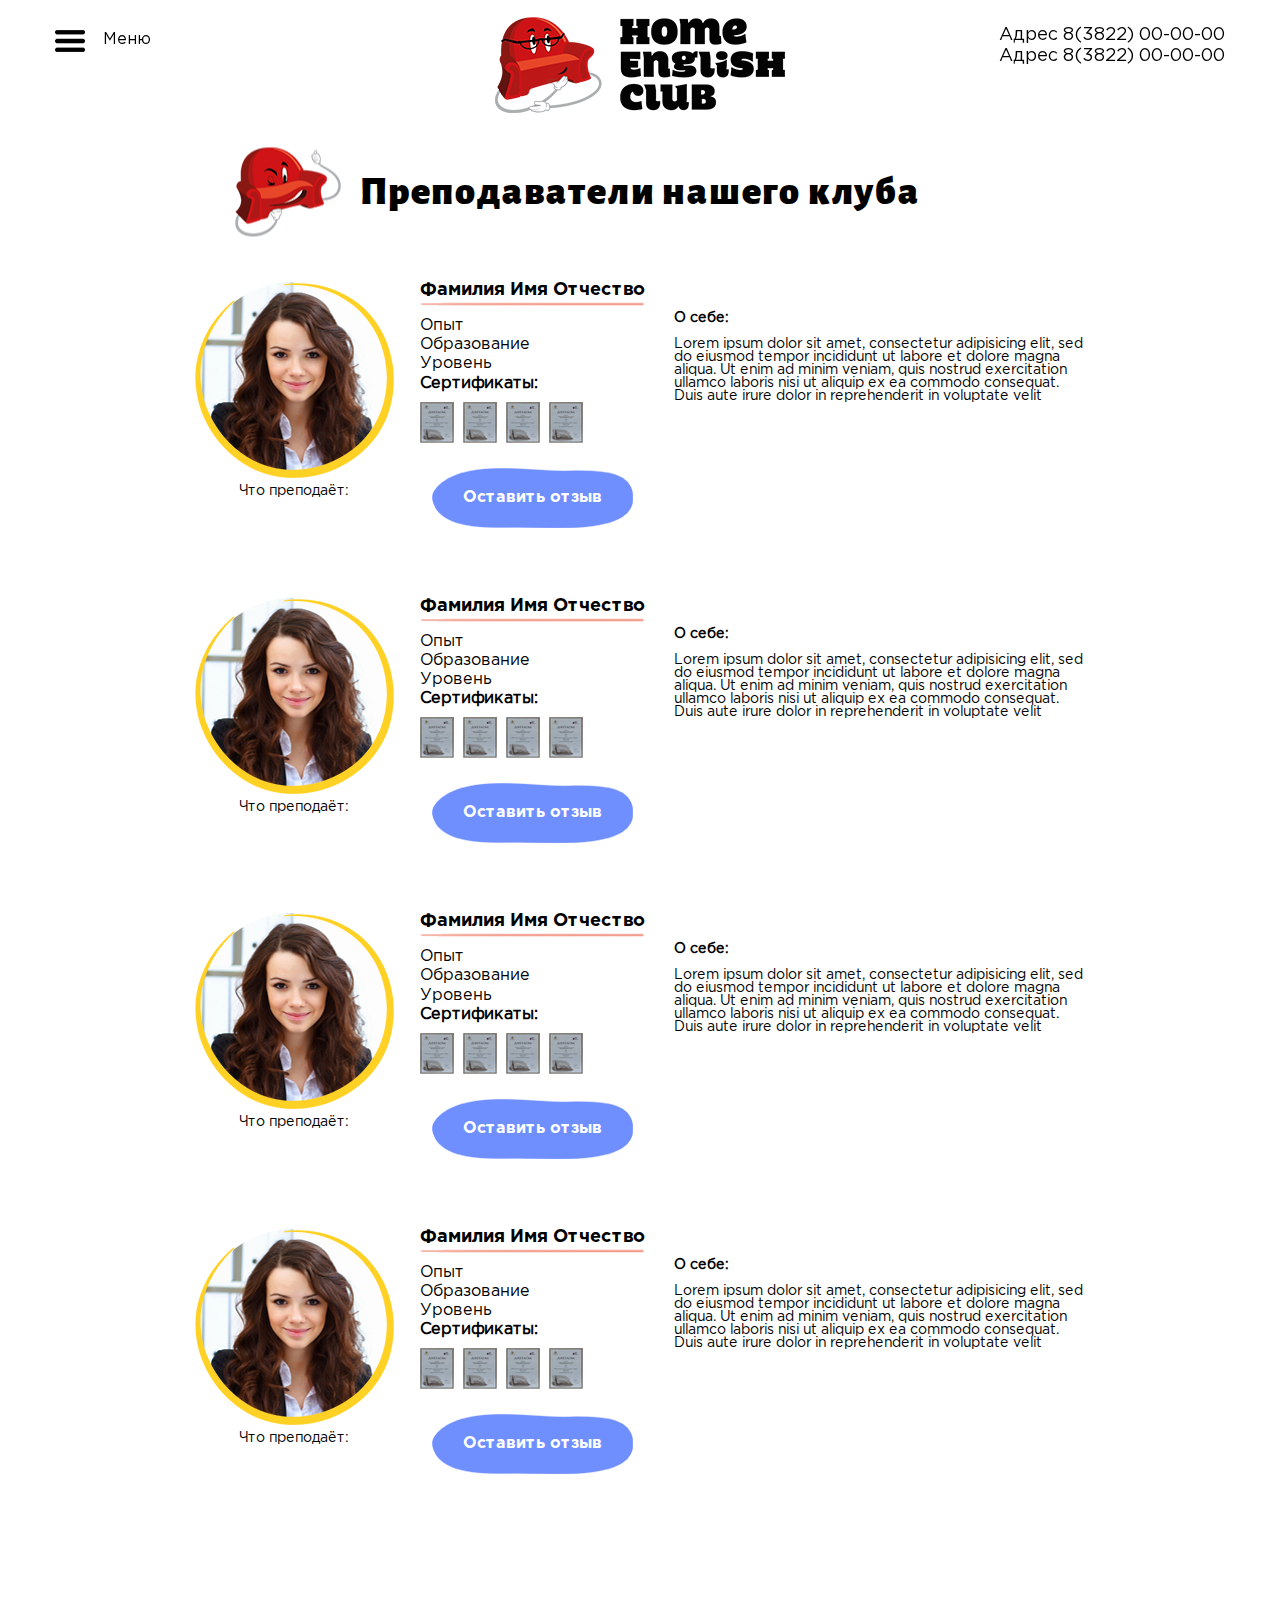
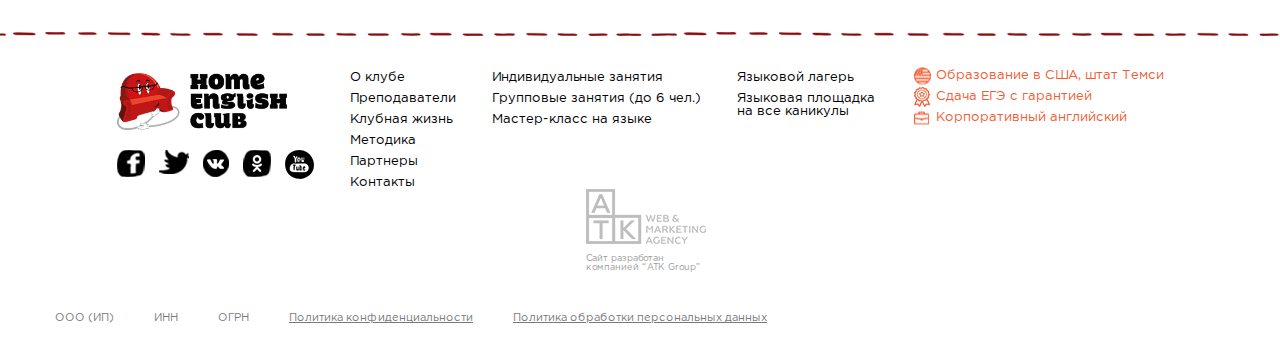
<file: teachers.html>
<!DOCTYPE html>
<html>
<head>
	<title></title>
	<meta name="keywords" content=''>
	<meta name="description" content=''>

	<meta name="format-detection" content="telephone=no">

	<meta http-equiv="Content-Type" content="text/html; charset=utf-8">
	<meta name="viewport" content="width=device-width,minimum-scale=1,maximum-scale=1">
	<link rel="stylesheet" href="css/reset.css" type="text/css">
	<link rel="stylesheet" href="css/slick.css" type="text/css">
	<link rel="stylesheet" href="css/jquery.fancybox.css" type="text/css">
	<link rel="stylesheet" href="css/KitAnimate.css" type="text/css">
	<link rel="stylesheet" href="css/layout.css" type="text/css">
	<link rel="stylesheet" href="css/teachers.css" type="text/css">

	<script type="text/javascript" src="js/jquery-2.1.1.min.js"></script>
	<script type="text/javascript" src="js/jquery.fancybox.js"></script>
	<script type="text/javascript" src="http://maps.google.com/maps/api/js?sensor=false"></script>
	<script type="text/javascript" src="js/jquery.maskedinput.min.js"></script>
	<script type="text/javascript" src="js/jquery.validate.min.js"></script>
	<script type="text/javascript" src="js/KitAnimate.js"></script>
	<script type="text/javascript" src="js/slick.js"></script>
	<script type="text/javascript" src="js/KitSend.js"></script>
	<script type="text/javascript" src="js/main.js"></script>
	<script type="text/javascript" src="js/teachers.js"></script>

</head>
<body>
  <div class="b header">
    <div class="b-block clearfix">
	  <div class="header-nav-wrap left">
	    <button class="header-nav-button" type="button">Меню</button>
	  </div>
	  <div class="header-tel-wrap right">
	    <div class="header-tel">Адрес <a href="tel:83822000000">8(3822) 00-00-00</a></div>
	    <div class="header-tel">Адрес <a href="tel:83822000000">8(3822) 00-00-00</a></div>
	  </div>
	  <div class="header-logo">
	    <a href="index.html"><img src="i/logo.png" alt="logo"></a>
	  </div>
    </div>
  </div>

  <div class="b b-1">
  	<div class="b-block">
  	  <h2 class="section-caption section-caption-01"><span>Преподаватели нашего клуба</span></h2>
  	  <ul class="teachers-list">
  	  	<li>
  	  	  <div class="teacher-photo">
  	  	  	<div class="teacher-photo-image"><img src="i/teacher-img.png"></div>
  	  	  	<div class="teacher-photo-text">Что преподаёт:</div>
  	  	  </div>
  	  	  <div class="teacher-info">
  	  	  	<div class="teacher-name">Фамилия Имя Отчество</div>
  	  	  	<div class="teacher-info-text">Опыт<br>Образование<br>Уровень</div>
  	  	  	<div class="teacher-diploms-name"><b>Сертификаты:</b></div>
  	  	  	<ul class="teacher-diploms">
  	  	  	  <li>
  	  	  	  	<a href="i/diplom.png"><img src="i/diplom.png"></a>
  	  	  	  </li>
  	  	  	  <li>
  	  	  	  	<a href="i/diplom.png"><img src="i/diplom.png"></a>
  	  	  	  </li>
  	  	  	  <li>
  	  	  	  	<a href="i/diplom.png"><img src="i/diplom.png"></a>
  	  	  	  </li>
  	  	  	  <li>
  	  	  	  	<a href="i/diplom.png"><img src="i/diplom.png"></a>
  	  	  	  </li>
  	  	  	</ul>
  	  	  	<a href="#" class="button button-blue btn-anim">Оставить отзыв<span></span></a>
  	  	  </div>
  	  	  <div class="teacher-about">
  	  	  	<p><b>О себе:</b><br>Lorem ipsum dolor sit amet, consectetur adipisicing elit, sed do eiusmod tempor incididunt ut labore et dolore magna aliqua. Ut enim ad minim veniam, quis nostrud exercitation ullamco laboris nisi ut aliquip ex ea commodo consequat. Duis aute irure dolor in reprehenderit in voluptate velit</p>
  	  	  </div>
  	  	</li>
  	  	<li>
  	  	  <div class="teacher-photo">
  	  	  	<div class="teacher-photo-image"><img src="i/teacher-img.png"></div>
  	  	  	<div class="teacher-photo-text">Что преподаёт:</div>
  	  	  </div>
  	  	  <div class="teacher-info">
  	  	  	<div class="teacher-name">Фамилия Имя Отчество</div>
  	  	  	<div class="teacher-info-text">Опыт<br>Образование<br>Уровень</div>
  	  	  	<div class="teacher-diploms-name"><b>Сертификаты:</b></div>
  	  	  	<ul class="teacher-diploms">
  	  	  	  <li>
  	  	  	  	<a href="i/diplom.png"><img src="i/diplom.png"></a>
  	  	  	  </li>
  	  	  	  <li>
  	  	  	  	<a href="i/diplom.png"><img src="i/diplom.png"></a>
  	  	  	  </li>
  	  	  	  <li>
  	  	  	  	<a href="i/diplom.png"><img src="i/diplom.png"></a>
  	  	  	  </li>
  	  	  	  <li>
  	  	  	  	<a href="i/diplom.png"><img src="i/diplom.png"></a>
  	  	  	  </li>
  	  	  	</ul>
  	  	  	<a href="#" class="button button-blue btn-anim">Оставить отзыв<span></span></a>
  	  	  </div>
  	  	  <div class="teacher-about">
  	  	  	<p><b>О себе:</b><br>Lorem ipsum dolor sit amet, consectetur adipisicing elit, sed do eiusmod tempor incididunt ut labore et dolore magna aliqua. Ut enim ad minim veniam, quis nostrud exercitation ullamco laboris nisi ut aliquip ex ea commodo consequat. Duis aute irure dolor in reprehenderit in voluptate velit</p>
  	  	  </div>
  	  	</li>
  	  	<li>
  	  	  <div class="teacher-photo">
  	  	  	<div class="teacher-photo-image"><img src="i/teacher-img.png"></div>
  	  	  	<div class="teacher-photo-text">Что преподаёт:</div>
  	  	  </div>
  	  	  <div class="teacher-info">
  	  	  	<div class="teacher-name">Фамилия Имя Отчество</div>
  	  	  	<div class="teacher-info-text">Опыт<br>Образование<br>Уровень</div>
  	  	  	<div class="teacher-diploms-name"><b>Сертификаты:</b></div>
  	  	  	<ul class="teacher-diploms">
  	  	  	  <li>
  	  	  	  	<a href="i/diplom.png"><img src="i/diplom.png"></a>
  	  	  	  </li>
  	  	  	  <li>
  	  	  	  	<a href="i/diplom.png"><img src="i/diplom.png"></a>
  	  	  	  </li>
  	  	  	  <li>
  	  	  	  	<a href="i/diplom.png"><img src="i/diplom.png"></a>
  	  	  	  </li>
  	  	  	  <li>
  	  	  	  	<a href="i/diplom.png"><img src="i/diplom.png"></a>
  	  	  	  </li>
  	  	  	</ul>
  	  	  	<a href="#" class="button button-blue btn-anim">Оставить отзыв<span></span></a>
  	  	  </div>
  	  	  <div class="teacher-about">
  	  	  	<p><b>О себе:</b><br>Lorem ipsum dolor sit amet, consectetur adipisicing elit, sed do eiusmod tempor incididunt ut labore et dolore magna aliqua. Ut enim ad minim veniam, quis nostrud exercitation ullamco laboris nisi ut aliquip ex ea commodo consequat. Duis aute irure dolor in reprehenderit in voluptate velit</p>
  	  	  </div>
  	  	</li>
  	  	<li>
  	  	  <div class="teacher-photo">
  	  	  	<div class="teacher-photo-image"><img src="i/teacher-img.png"></div>
  	  	  	<div class="teacher-photo-text">Что преподаёт:</div>
  	  	  </div>
  	  	  <div class="teacher-info">
  	  	  	<div class="teacher-name">Фамилия Имя Отчество</div>
  	  	  	<div class="teacher-info-text">Опыт<br>Образование<br>Уровень</div>
  	  	  	<div class="teacher-diploms-name"><b>Сертификаты:</b></div>
  	  	  	<ul class="teacher-diploms">
  	  	  	  <li>
  	  	  	  	<a href="i/diplom.png"><img src="i/diplom.png"></a>
  	  	  	  </li>
  	  	  	  <li>
  	  	  	  	<a href="i/diplom.png"><img src="i/diplom.png"></a>
  	  	  	  </li>
  	  	  	  <li>
  	  	  	  	<a href="i/diplom.png"><img src="i/diplom.png"></a>
  	  	  	  </li>
  	  	  	  <li>
  	  	  	  	<a href="i/diplom.png"><img src="i/diplom.png"></a>
  	  	  	  </li>
  	  	  	</ul>
  	  	  	<a href="#" class="button button-blue btn-anim">Оставить отзыв<span></span></a>
  	  	  </div>
  	  	  <div class="teacher-about">
  	  	  	<p><b>О себе:</b><br>Lorem ipsum dolor sit amet, consectetur adipisicing elit, sed do eiusmod tempor incididunt ut labore et dolore magna aliqua. Ut enim ad minim veniam, quis nostrud exercitation ullamco laboris nisi ut aliquip ex ea commodo consequat. Duis aute irure dolor in reprehenderit in voluptate velit</p>
  	  	  </div>
  	  	</li>
  	  </ul>
  	</div>
  </div>

  <div id="footer" class="b footer">
  	<div class="b-block">
  	  <div class="footer-top">
  	  	<div class="footer-logo-wrap">
  	  	  <div class="footer-logo">
  	  	  	<img src="i/logo.png" alt="logo">
  	  	  </div>
  	  	  <ul class="footer-social social-list social-list-dark">
  	  	  	<li>
  	  	  	  <a href="#" class="social-item social-item-01"></a>
  	  	  	</li>
  	  	  	<li>
  	  	  	  <a href="#" class="social-item social-item-02"></a>
  	  	  	</li>
  	  	  	<li>
  	  	  	  <a href="#" class="social-item social-item-03"></a>
  	  	  	</li>
  	  	  	<li>
  	  	  	  <a href="#" class="social-item social-item-04"></a>
  	  	  	</li>
  	  	  	<li>
  	  	  	  <a href="#" class="social-item social-item-05"></a>
  	  	  	</li>
  	  	  </ul>
  	  	</div>
  	  	<div class="footer-links-wrap">
  	  	  <ul class="footer-links-list">
  	  	  	<li>
  	  	  	  <a href="#">О клубе</a>
  	  	  	</li>
  	  	  	<li>
  	  	  	  <a href="#">Преподаватели</a>
  	  	  	</li>
  	  	  	<li>
  	  	  	  <a href="#">Клубная жизнь</a>
  	  	  	</li>
  	  	  	<li>
  	  	  	  <a href="#">Методика</a>
  	  	  	</li>
  	  	  	<li>
  	  	  	  <a href="#">Партнеры</a>
  	  	  	</li>
  	  	  	<li>
  	  	  	  <a href="#">Контакты</a>
  	  	  	</li>
  	  	  </ul>
  	  	  <ul class="footer-links-list">
  	  	  	<li>
  	  	  	  <a href="#">Индивидуальные занятия</a>
  	  	  	</li>
  	  	  	<li>
  	  	  	  <a href="#">Групповые занятия (до 6 чел.)</a>
  	  	  	</li>
  	  	  	<li>
  	  	  	  <a href="#">Мастер-класс на языке</a>
  	  	  	</li>
  	  	  </ul>
  	  	  <ul class="footer-links-list">
  	  	  	<li>
  	  	  	  <a href="#">Языковой лагерь</a>
  	  	  	</li>
  	  	  	<li>
  	  	  	  <a href="#">Языковая площадка<br>на все каникулы</a>
  	  	  	</li>
  	  	  </ul>
  	  	</div>
  	  	<ul class="footer-special">
  	  	  <li>
  	  	  	<a href="#" class="footer-special-01">Образование в США, штат Темси</a>
  	  	  </li>
  	  	  <li>
  	  	  	<a href="#" class="footer-special-02">Сдача ЕГЭ с гарантией</a>
  	  	  </li>
  	  	  <li>
  	  	  	<a href="#" class="footer-special-03">Корпоративный английский</a>
  	  	  </li>
  	  	</ul>
  	  	<div class="footer-dev">
  	  	  <a href="#">
  	  	    <img src="i/logo-dev.png" alt="logo">
  	  	    <span>Сайт разработан<br>компанией “ATK Group”</span>
  	  	  </a>
  	  	</div>
  	  </div>
  	  <ul class="footer-bottom">
  	  	<li>ООО (ИП)</li>
  	  	<li>ИНН</li>
  	  	<li>ОГРН</li>
  	  	<li>
  	  	  <a href="#">Политика конфиденциальности</a>
  	  	</li>
  	  	<li>
  	  	  <a href="#">Политика обработки персональных данных</a>
  	  	</li>
  	  </ul>
  	</div>
  </div>

  <div style="display:none;">
	<div class="popup popup-review" id="popup-review">
	  <div class="popup-title">Оставьте отзыв</div>
	  <form id="review-form" class="popup-form">
	    <div class="input-wrap">
	      <input class="required" data-msg="Обязательное поле" type="text" name="name" placeholder="Введите имя">
	    </div>
	    <div class="input-wrap">
	      <input class="required" data-msg="Обязательное поле" type="text" name="tel" placeholder="Введите телефон">
	    </div>
	    <textarea name="review" placeholder="Ваш отзыв"></textarea>
	    <button class="button button-dark-blue btn-anim">Отправить<span></span></button>
	  </form>
	</div>
  </div>
</body>
</html>
</file>
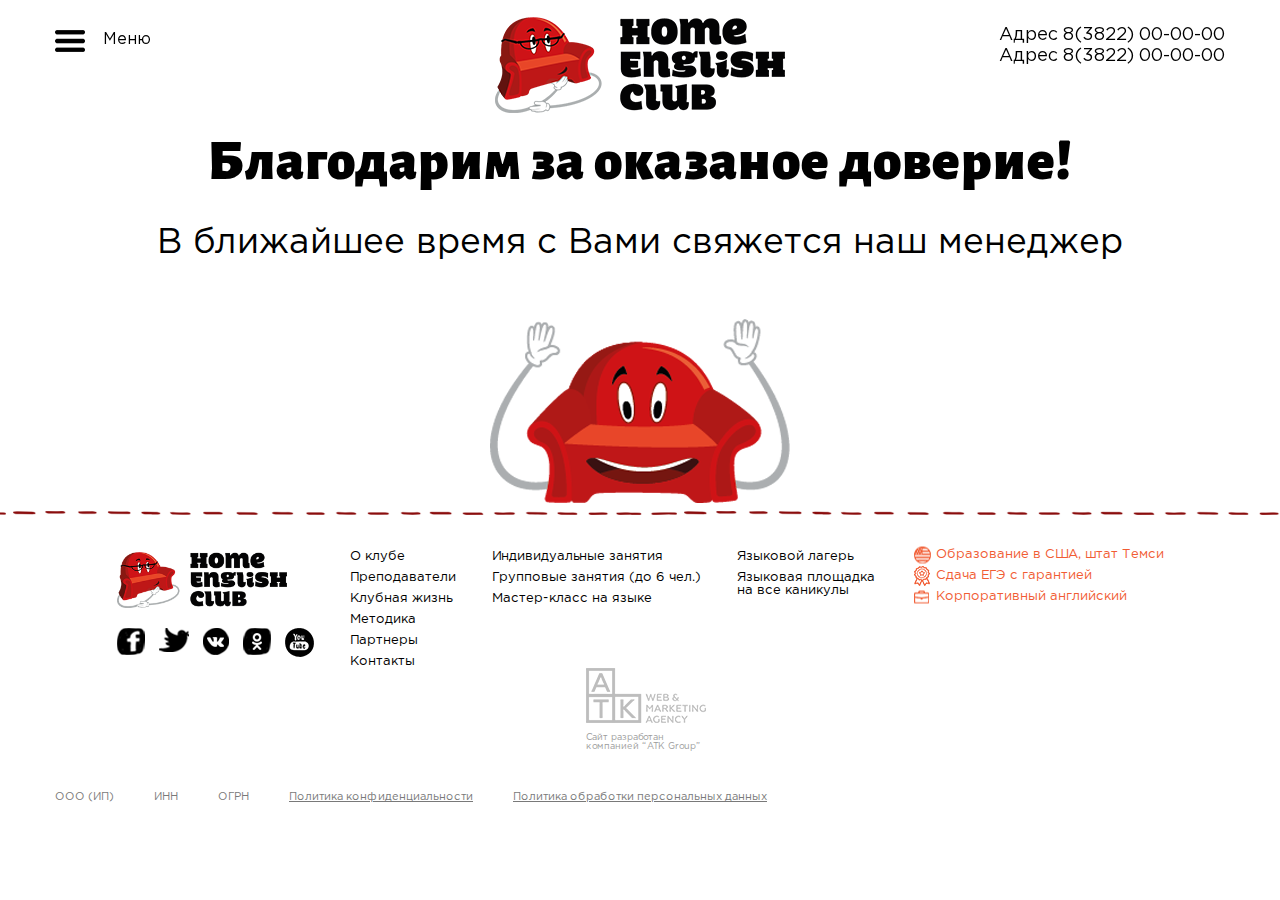
<file: thanks.html>
<!DOCTYPE html>
<html>
<head>
	<title></title>
	<meta name="keywords" content=''>
	<meta name="description" content=''>

	<meta name="format-detection" content="telephone=no">

	<meta http-equiv="Content-Type" content="text/html; charset=utf-8">
	<meta name="viewport" content="width=device-width,minimum-scale=1,maximum-scale=1">
	<link rel="stylesheet" href="css/reset.css" type="text/css">
	<link rel="stylesheet" href="css/slick.css" type="text/css">
	<link rel="stylesheet" href="css/jquery.fancybox.css" type="text/css">
	<link rel="stylesheet" href="css/KitAnimate.css" type="text/css">
	<link rel="stylesheet" href="css/layout.css" type="text/css">
	<link rel="stylesheet" href="css/thanks.css" type="text/css">

	<script type="text/javascript" src="js/jquery-2.1.1.min.js"></script>
	<script type="text/javascript" src="js/jquery.fancybox.js"></script>
	<script type="text/javascript" src="http://maps.google.com/maps/api/js?sensor=false"></script>
	<script type="text/javascript" src="js/jquery.maskedinput.min.js"></script>
	<script type="text/javascript" src="js/jquery.validate.min.js"></script>
	<script type="text/javascript" src="js/KitAnimate.js"></script>
	<script type="text/javascript" src="js/slick.js"></script>
	<script type="text/javascript" src="js/KitSend.js"></script>
	<script type="text/javascript" src="js/main.js"></script>
	<script type="text/javascript" src="js/thanks.js"></script>

</head>
<body>
  <div class="b header">
    <div class="b-block clearfix">
	  <div class="header-nav-wrap left">
	    <button class="header-nav-button" type="button">Меню</button>
	  </div>
	  <div class="header-tel-wrap right">
	    <div class="header-tel">Адрес <a href="tel:83822000000">8(3822) 00-00-00</a></div>
	    <div class="header-tel">Адрес <a href="tel:83822000000">8(3822) 00-00-00</a></div>
	  </div>
	  <div class="header-logo">
	    <a href="index.html"><img src="i/logo.png" alt="logo"></a>
	  </div>
    </div>
  </div>

  <div class="b b-1">
  	<div class="b-block">
  	  <div class="b-1-table">
  	  	<div class="b-1-cell">
  	  	  <h2 class="section-caption"><span>Благодарим за оказаное доверие!</span></h2>
  	  	  <p class="caption-text">В ближайшее время с Вами свяжется наш менеджер</p>
  	  	  <img src="i/divan-happy.png">
  	  	</div>
  	  </div>
  	</div>
  </div>

  <div id="footer" class="b footer">
  	<div class="b-block">
  	  <div class="footer-top">
  	  	<div class="footer-logo-wrap">
  	  	  <div class="footer-logo">
  	  	  	<img src="i/logo.png" alt="logo">
  	  	  </div>
  	  	  <ul class="footer-social social-list social-list-dark">
  	  	  	<li>
  	  	  	  <a href="#" class="social-item social-item-01"></a>
  	  	  	</li>
  	  	  	<li>
  	  	  	  <a href="#" class="social-item social-item-02"></a>
  	  	  	</li>
  	  	  	<li>
  	  	  	  <a href="#" class="social-item social-item-03"></a>
  	  	  	</li>
  	  	  	<li>
  	  	  	  <a href="#" class="social-item social-item-04"></a>
  	  	  	</li>
  	  	  	<li>
  	  	  	  <a href="#" class="social-item social-item-05"></a>
  	  	  	</li>
  	  	  </ul>
  	  	</div>
  	  	<div class="footer-links-wrap">
  	  	  <ul class="footer-links-list">
  	  	  	<li>
  	  	  	  <a href="#">О клубе</a>
  	  	  	</li>
  	  	  	<li>
  	  	  	  <a href="#">Преподаватели</a>
  	  	  	</li>
  	  	  	<li>
  	  	  	  <a href="#">Клубная жизнь</a>
  	  	  	</li>
  	  	  	<li>
  	  	  	  <a href="#">Методика</a>
  	  	  	</li>
  	  	  	<li>
  	  	  	  <a href="#">Партнеры</a>
  	  	  	</li>
  	  	  	<li>
  	  	  	  <a href="#">Контакты</a>
  	  	  	</li>
  	  	  </ul>
  	  	  <ul class="footer-links-list">
  	  	  	<li>
  	  	  	  <a href="#">Индивидуальные занятия</a>
  	  	  	</li>
  	  	  	<li>
  	  	  	  <a href="#">Групповые занятия (до 6 чел.)</a>
  	  	  	</li>
  	  	  	<li>
  	  	  	  <a href="#">Мастер-класс на языке</a>
  	  	  	</li>
  	  	  </ul>
  	  	  <ul class="footer-links-list">
  	  	  	<li>
  	  	  	  <a href="#">Языковой лагерь</a>
  	  	  	</li>
  	  	  	<li>
  	  	  	  <a href="#">Языковая площадка<br>на все каникулы</a>
  	  	  	</li>
  	  	  </ul>
  	  	</div>
  	  	<ul class="footer-special">
  	  	  <li>
  	  	  	<a href="#" class="footer-special-01">Образование в США, штат Темси</a>
  	  	  </li>
  	  	  <li>
  	  	  	<a href="#" class="footer-special-02">Сдача ЕГЭ с гарантией</a>
  	  	  </li>
  	  	  <li>
  	  	  	<a href="#" class="footer-special-03">Корпоративный английский</a>
  	  	  </li>
  	  	</ul>
  	  	<div class="footer-dev">
  	  	  <a href="#">
  	  	    <img src="i/logo-dev.png" alt="logo">
  	  	    <span>Сайт разработан<br>компанией “ATK Group”</span>
  	  	  </a>
  	  	</div>
  	  </div>
  	  <ul class="footer-bottom">
  	  	<li>ООО (ИП)</li>
  	  	<li>ИНН</li>
  	  	<li>ОГРН</li>
  	  	<li>
  	  	  <a href="#">Политика конфиденциальности</a>
  	  	</li>
  	  	<li>
  	  	  <a href="#">Политика обработки персональных данных</a>
  	  	</li>
  	  </ul>
  	</div>
  </div>

  <div style="display:none;">
	<div class="popup popup-review" id="popup-review">
	  <div class="popup-title">Оставьте отзыв</div>
	  <form id="review-form" class="popup-form">
	    <div class="input-wrap">
	      <input class="required" data-msg="Обязательное поле" type="text" name="name" placeholder="Введите имя">
	    </div>
	    <div class="input-wrap">
	      <input class="required" data-msg="Обязательное поле" type="text" name="tel" placeholder="Введите телефон">
	    </div>
	    <textarea name="review" placeholder="Ваш отзыв"></textarea>
	    <button class="button button-dark-blue btn-anim">Отправить<span></span></button>
	  </form>
	</div>

	<div class="popup popup-test-1" id="popup-test-1">
	  <div class="popup-title">Тестирование</div>
	  <ul class="test-info-list">
	  	<li class="test-info-item-1">Тест состоит из 50 вопросов<br>разного уровня сложности</li>
	  	<li class="test-info-item-2">Отвечай на вопросы в тесте<br>самостоятельно</li>
	  	<li class="test-info-item-3">Старайся тратить на вопрос<br>не больше одной минуты</li>
	  	<li class="test-info-item-4">Ты можешь закрыть тест и<br>продолжить его в любое время</li>
	  	<li class="test-info-item-5">Для подтверждения уровня<br>пройди устную часть теста</li>
	  	<li class="test-info-item-6">Не знаешь ответ? Не угадывай,<br>выбери пункт “не знаю ответ”</li>
	  </ul>
	  <a href="#popup-test-2" class="button button-blue btn-anim fancybox">Начать тестирование<span></span></a>
	</div>

	<div class="popup popup-test-2" id="popup-test-2">
	  <div class="popup-title">Тестирование</div>
	  <ul class="qwestion-list">
	  	<li class="qwestion-item active"></li>
	  	<li class="qwestion-item"></li>
	  	<li class="qwestion-item"></li>
	  	<li class="qwestion-item"></li>
	  	<li class="qwestion-item"></li>
	  	<li class="qwestion-item"></li>
	  	<li class="qwestion-item"></li>
	  	<li class="qwestion-item"></li>
	  	<li class="qwestion-item"></li>
	  	<li class="qwestion-item"></li>
	  	<li class="qwestion-item"></li>
	  	<li class="qwestion-item"></li>
	  	<li class="qwestion-item"></li>
	  	<li class="qwestion-item"></li>
	  	<li class="qwestion-item"></li>
	  	<li class="qwestion-item"></li>
	  	<li class="qwestion-item"></li>
	  	<li class="qwestion-item"></li>
	  	<li class="qwestion-item"></li>
	  	<li class="qwestion-item"></li>
	  	<li class="qwestion-item"></li>
	  	<li class="qwestion-item"></li>
	  	<li class="qwestion-item"></li>
	  	<li class="qwestion-item"></li>
	  	<li class="qwestion-item"></li>
	  	<li class="qwestion-item"></li>
	  	<li class="qwestion-item"></li>
	  	<li class="qwestion-item"></li>
	  	<li class="qwestion-item"></li>
	  	<li class="qwestion-item"></li>
	  	<li class="qwestion-item"></li>
	  	<li class="qwestion-item"></li>
	  	<li class="qwestion-item"></li>
	  	<li class="qwestion-item"></li>
	  	<li class="qwestion-item"></li>
	  	<li class="qwestion-item"></li>
	  	<li class="qwestion-item"></li>
	  	<li class="qwestion-item"></li>
	  	<li class="qwestion-item"></li>
	  	<li class="qwestion-item"></li>
	  	<li class="qwestion-item"></li>
	  	<li class="qwestion-item"></li>
	  	<li class="qwestion-item"></li>
	  	<li class="qwestion-item"></li>
	  	<li class="qwestion-item"></li>
	  	<li class="qwestion-item"></li>
	  	<li class="qwestion-item"></li>
	  	<li class="qwestion-item"></li>
	  	<li class="qwestion-item"></li>
	  	<li class="qwestion-item"></li>
	  </ul>
	  <div class="qwestion-block">
	  	<div class="qwestion">1. Do you speak english?</div>
	  	<div class="answer"><span class="active">Yes</span></div>
	  	<div class="answer"><span>No</span></div>
	  	<div class="answer"><span>Не знаю</span></div>
	  </div>
	  <a href="#popup-test-3" class="button button-blue btn-anim fancybox">Далее<span></span></a>
	  <ul class="qwestion-result">
	  	<li>Правильных ответов: <span>0</span></li>
	  	<li>Неправильных ответов: <span>0</span></li>
	  </ul>
	  <div class="qwestion-col">Осталось вопросов: <span>49</span></div>
	</div>

	<div class="popup popup-test-3" id="popup-test-3">
	  <div class="popup-title">Ваш уровень - <span>Elementary</span></div>
	  <div class="popup-text">Давайте развиваться вместе, в дружной атмосфере!<br><span>У нас для Вас подарок!</span></div>
	  <div class="popup-image">
	  	<img src="i/popup-img.png">
	  </div>
	  <form id="review-form" class="popup-form">
	    <div class="input-wrap">
	      <input class="required" data-msg="Обязательное поле" type="text" name="name" placeholder="Введите имя">
	    </div>
	    <div class="input-wrap">
	      <input class="required" data-msg="Обязательное поле" type="tel" name="tel" placeholder="Введите телефон">
	    </div>
	    <button class="button button-orange btn-anim">Записаться<span></span></button>
	    <div class="button-text">Нажимая на кнопку, Вы даете согласие<br>на обработку персональных данных</div>
	  </form>
	</div>

  </div>
</body>
</html>
</file>
<file: css/layout.css>
@charset "utf-8";

@font-face {
  font-family: AlegreyaSans-Black;
  src: url('../fonts/AlegreyaSans-Black.eot?#iefix') format('embedded-opentype'), url('../fonts/AlegreyaSans-Black.woff') format('woff'), url('../fonts/AlegreyaSans-Black.ttf') format('truetype'), url('../fonts/AlegreyaSans-Black.svg#AlegreyaSans-Black') format('svg');
  font-weight: normal;
  font-style: normal;
}
@font-face {
  font-family: GothamPro;
  src: url('../fonts/GothamPro.eot?#iefix') format('embedded-opentype'), url('../fonts/GothamPro.woff') format('woff'), url('../fonts/GothamPro.ttf') format('truetype'), url('../fonts/GothamPro.svg#GothamPro') format('svg');
  font-weight: normal;
  font-style: normal;
}
@font-face {
  font-family: GothamPro-Bold;
  src: url('../fonts/GothamPro-Bold.eot?#iefix') format('embedded-opentype'), url('../fonts/GothamPro-Bold.woff') format('woff'), url('../fonts/GothamPro-Bold.ttf') format('truetype'), url('../fonts/GothamPro-Bold.svg#GothamPro-Bold') format('svg');
  font-weight: normal;
  font-style: normal;
}

html,
body {
	position: relative;
}
body {
	min-width: 300px;
	text-align: center;
	overflow-x: hidden;
	-webkit-text-size-adjust: none;
	font-family: GothamPro, Arial, "Helvetica Neue", Helvetica, sans-serif;
	font-size: 14px;
	color: #000000;
	padding-top: 128px;
}
a{
	text-decoration: none;
}
li{
	list-style: none;
}
h1,h2,h3,h4,h5,h6{
	font-weight: normal;
}
label.error{
	display: none !important;
}
input.error,textarea.error{
	border: 1px solid #F00 !important;
	box-shadow: 0 0px 0px 1px #F00;
}
input[type=text],
input[type=password],
input[type=email],
input[type=search],
input[type=tel],
input[type=url],
textarea,
input[type=date],
input[type=datetime],
input[type=datetime-local],
input[type=month],
input[type=time],
input[type=week],
input[type=number],
input[type=range],
input[type=color] {
  display: block;
  margin: 0 0 12px;
  width: 100%;
  border: 3px solid #fecf26;
  border-radius: 14px;
  padding: 10px 12px;
  box-sizing: border-box;
  box-shadow: none;
}
input[type=text]::-webkit-input-placeholder,
input[type=password]::-webkit-input-placeholder,
input[type=email]::-webkit-input-placeholder,
input[type=search]::-webkit-input-placeholder,
input[type=tel]::-webkit-input-placeholder,
input[type=url]::-webkit-input-placeholder,
textarea::-webkit-input-placeholder,
input[type=date]::-webkit-input-placeholder,
input[type=datetime]::-webkit-input-placeholder,
input[type=datetime-local]::-webkit-input-placeholder,
input[type=month]::-webkit-input-placeholder,
input[type=time]::-webkit-input-placeholder,
input[type=week]::-webkit-input-placeholder,
input[type=number]::-webkit-input-placeholder,
input[type=range]::-webkit-input-placeholder,
input[type=color]::-webkit-input-placeholder {
  /* WebKit browsers */
  color: #000000;
}
input[type=text]::-moz-placeholder,
input[type=password]::-moz-placeholder,
input[type=email]::-moz-placeholder,
input[type=search]::-moz-placeholder,
input[type=tel]::-moz-placeholder,
input[type=url]::-moz-placeholder,
textarea::-moz-placeholder,
input[type=date]::-moz-placeholder,
input[type=datetime]::-moz-placeholder,
input[type=datetime-local]::-moz-placeholder,
input[type=month]::-moz-placeholder,
input[type=time]::-moz-placeholder,
input[type=week]::-moz-placeholder,
input[type=number]::-moz-placeholder,
input[type=range]::-moz-placeholder,
input[type=color]::-moz-placeholder {
  /* Mozilla Firefox 19+ */
  color: #000000;
}
input[type=text]:-moz-placeholder,
input[type=password]:-moz-placeholder,
input[type=email]:-moz-placeholder,
input[type=search]:-moz-placeholder,
input[type=tel]:-moz-placeholder,
input[type=url]:-moz-placeholder,
textarea:-moz-placeholder,
input[type=date]:-moz-placeholder,
input[type=datetime]:-moz-placeholder,
input[type=datetime-local]:-moz-placeholder,
input[type=month]:-moz-placeholder,
input[type=time]:-moz-placeholder,
input[type=week]:-moz-placeholder,
input[type=number]:-moz-placeholder,
input[type=range]:-moz-placeholder,
input[type=color]:-moz-placeholder {
  /* Mozilla Firefox 4 to 18 */
  color: #000000;
}
input[type=text]:-ms-input-placeholder,
input[type=password]:-ms-input-placeholder,
input[type=email]:-ms-input-placeholder,
input[type=search]:-ms-input-placeholder,
input[type=tel]:-ms-input-placeholder,
input[type=url]:-ms-input-placeholder,
textarea:-ms-input-placeholder,
input[type=date]:-ms-input-placeholder,
input[type=datetime]:-ms-input-placeholder,
input[type=datetime-local]:-ms-input-placeholder,
input[type=month]:-ms-input-placeholder,
input[type=time]:-ms-input-placeholder,
input[type=week]:-ms-input-placeholder,
input[type=number]:-ms-input-placeholder,
input[type=range]:-ms-input-placeholder,
input[type=color]:-ms-input-placeholder {
  /* Internet Explorer 10+ */
  color: #000000;
}
textarea {
  resize: none;
  height: 170px;
}
button:hover {
	cursor: pointer;
}
.button {
  	display: inline-block;
  	vertical-align: top;
  	margin: 0;
  	width: 201px;
  	height: 60px;
  	text-align: center;
  	text-decoration: none;
  	font-size: 16px;
  	font-family: GothamPro-Bold, sans-serif;
  	color: #ffffff;
  	box-sizing: border-box;
  	padding: 22px 10px 20px;
  	border: none;
  	position: relative;
  	-webkit-transition: all 0.3s ease;
  	-moz-transition: all 0.3s ease;
  	-ms-transition: all 0.3s ease;
  	-o-transition: all 0.3s ease;
  	transition: all 0.3s ease;
  	background-color: transparent;
  	background-image: url("../i/button-01.png");
  	background-repeat: no-repeat;
  	background-size: 100% 100%;
}
.button:hover {
  	color: #fecf26;
}
.button input {
 	top: 0;
  	left: 0;
  	width: 100%;
  	height: 100%;
  	opacity: 0;
  	position: absolute;
}
.button-dark-blue {
  	color: #708fff;
}
.button-blue {
  	background-image: url("../i/button-02.png");
}
.button-purple {
  	background-image: url("../i/button-03.png");
}
.button-orange {
	background-image: url("../i/button-04.png");
}
.section-caption {
	font-size: 40px;
	font-family: AlegreyaSans-Black, sans-serif;
	text-align: center;
	letter-spacing: 1px;
}
.section-caption span {
	position: relative;
}
.section-caption span:before {
	content: '';
	position: absolute;
	left: -125px;
	top: 50%;
	-webkit-transform: translateY(-50%);
	-moz-transform: translateY(-50%);
	-ms-transform: translateY(-50%);
	-o-transform: translateY(-50%);
	transform: translateY(-50%);
}
.section-caption-01 {
	margin-bottom: 19px;
	letter-spacing: 1.8px;
}
.section-caption-01 span:before {
	background-image: url("../i/spritesheet.png");
	background-position: -126px -486px;
	width: 106px;
	height: 89px;
}
.section-caption-02 {
	margin-bottom: 123px;
}
.section-caption-02 span:before {
	left: -128px;
	background-image: url("../i/spritesheet.png");
	background-position: 0px -486px;
  	width: 121px;
  	height: 89px;
}
.section-caption-03 {
  	margin-bottom: 87px;
}
.section-caption-03 span:before {
  	left: -126px;
  	background-image: url("../i/spritesheet.png");
  	background-position: -667px 0px;
  	width: 105px;
  	height: 87px;
}
.section-caption-04 {
  	margin-bottom: 64px;
  	letter-spacing: .2px;
}
.section-caption-04 span:before {
  	left: -140px;
 	margin-top: -10px;
  	background-image: url("../i/spritesheet.png");
  	background-position: -237px -486px;
  	width: 122px;
  	height: 75px;
}
.section-caption-05 {
	margin-bottom: 46px;
	letter-spacing: .2px;
}
.section-caption-05 span:before {
	left: -97px;
  	margin-top: -3px;
  	background-image: url("../i/spritesheet.png");
  	background-position: -439px -486px;
  	width: 82px;
  	height: 51px;
}
.social-list {
  	list-style: none;
  	text-align: left;
}
.social-list li {
  	margin-right: 10px;
  	display: inline-block;
  	vertical-align: top;
}
.social-list li:last-child {
  	margin-right: 0;
}
.social-list-dark .social-item-01 {
  	background-image: url("../i/spritesheet.png");
  	background-position: -741px -545px;
  	width: 28px;
  	height: 27px;
}
.social-list-dark .social-item-02 {
  	background-image: url("../i/spritesheet.png");
  	background-position: -415px -334px;
  	width: 30px;
  	height: 24px;
}
.social-list-dark .social-item-03 {
	background-image: url("../i/spritesheet.png");
  	background-position: -351px -294px;
  	width: 26px;
  	height: 27px;
}
.social-list-dark .social-item-04 {
  	background-image: url("../i/spritesheet.png");
  	background-position: -382px -334px;
  	width: 28px;
  	height: 27px;
}
.social-list-dark .social-item-05 {
  	background-image: url("../i/spritesheet.png");
  	background-position: -707px -545px;
  	width: 29px;
  	height: 29px;
}
.social-list-blue .social-item-01 {
  	background-image: url("../i/spritesheet.png");
  	background-position: -312px -580px;
  	width: 43px;
  	height: 31px;
}
.social-list-blue .social-item-02 {
  	background-image: url("../i/spritesheet.png");
  	background-position: -303px -294px;
  	width: 43px;
  	height: 36px;
}
.social-list-blue .social-item-03 {
  	background-image: url("../i/spritesheet.png");
  	background-position: -32px -718px;
  	width: 27px;
  	height: 43px;
}
.social-list-blue .social-item-04 {
  	background-image: url("../i/spritesheet.png");
  	background-position: -576px -486px;
  	width: 43px;
  	height: 34px;
}
.social-list-blue .social-item-05 {
  	background-image: url("../i/spritesheet.png");
  	background-position: 0px -718px;
  	width: 27px;
  	height: 43px;
}
.social-item {
  	display: block;
  	text-decoration: none;
  	font-size: 0;
  	-webkit-transition: all 0.3s ease;
  	-moz-transition: all 0.3s ease;
  	-ms-transition: all 0.3s ease;
  	-o-transition: all 0.3s ease;
  	transition: all 0.3s ease;
}
.social-item:hover {
	-webkit-transform: translateY(-6px);
	-moz-transform: translateY(-6px);
	-ms-transform: translateY(-6px);
	-o-transform: translateY(-6px);
	transform: translateY(-6px);
}
.social-item-01 {
  	background-image: url("../i/spritesheet.png");
  	background-position: -148px -676px;
  	width: 33px;
  	height: 33px;
}
.social-item-02 {
  	background-image: url("../i/spritesheet.png");
  	background-position: -667px -545px;
  	width: 35px;
  	height: 29px;
}
.social-item-03 {
  	background-image: url("../i/spritesheet.png");
  	background-position: -223px -676px;
  	width: 31px;
  	height: 32px;
}
.social-item-04 {
  	background-image: url("../i/spritesheet.png");
  	background-position: -186px -676px;
  	width: 32px;
  	height: 32px;
}
.social-item-05 {
  	background-image: url("../i/spritesheet.png");
  	background-position: -624px -486px;
  	width: 34px;
  	height: 34px;
}
.fancybox-inner{
	overflow: visible !important;
}
.b{
	position: relative;
}
.b-block{
	position: relative;
	width: 100%;
	box-sizing: border-box;
	padding: 0 30px;
	max-width: 1230px;
	margin: 0px auto;
}
.b-absolute{
	position: absolute;
	top: 0px;
	left: 50%;
	margin-left: -500px;
}

.header {
	font-size: 16px;
	position: fixed;
	width: 100%;
	left: 0;
	right: 0;
	top: 0;
	text-align: center;
	z-index: 20;
	-webkit-transition: all 0.3s ease;
	-moz-transition: all 0.3s ease;
	-ms-transition: all 0.3s ease;
	-o-transition: all 0.3s ease;
	transition: all 0.3s ease;
}
.header .b-block {
	padding-top: 17px;
	padding-bottom: 12px;
}
.header-test, .header-interview {
  display: none;
  vertical-align: top;
  margin-top: 15px;
}
.header-test {
  margin-right: 50px;
}
.header-interview {
  margin-left: 50px;
}
.header-test a, .header-interview a {
  font-size: 14px;
  color: #000000;
  position: relative;
  padding-left: 33px;
}
.header-test a::before {
  content: '';
  display: block;
  position: absolute;
  width: 23px;
  height: 24px;
  left: 0;
  top: calc(50% - 12px);
  background-image: url("../i/icon-test.png");
}
.header-interview a::before {
  content: '';
  display: block;
  position: absolute;
  width: 28px;
  height: 24px;
  left: 0;
  top: calc(50% - 12px);
  background-image: url("../i/icon-interview.png");
}
.header-nav-wrap {
	margin-top: 15px;
	width: 232px;
	text-align: left;
}
.header-nav-button {
	border: none;
	background: none;
	position: relative;
	font-size: 16px;
	padding: 3px 5px 5px 48px;
	margin-top: -3px;
	font-family: GothamPro, Arial, "Helvetica Neue", Helvetica, sans-serif;
}
.header-nav-button::before {
	content: '';
	position: absolute;
	left: 0;
	top: calc(50% - 11px);
	background-image: url("../i/spritesheet.png");
	background-position: -450px -334px;
	width: 30px;
	height: 22px;
}
.header-tel {
	display: block;
	margin-bottom: 4px;
}
.header-tel:last-child {
	margin-bottom: 0;
}
.header-tel a {
	text-decoration: none;
	color: #000000;
}
.header-tel a:hover {
	text-decoration: underline;
}
.header-tel-wrap {
	text-align: right;
	font-size: 18px;
	margin-top: 10px;
	width: 232px;
}
.header-logo {
	display: inline-block;
	width: 290px;
}
.header-logo a {
	width: 100%;
}
.header-logo a img {
	display: block;
	width: 100%;
}
.header-menu {
  display: none;
  position: fixed;
  left: 0;
  width: 100%;
  box-sizing: border-box;
  top: 128px;
  background-color: #ffffff;
  padding: 50px 0;
  border-bottom: 1px solid rgb(204, 204, 204);
  overflow-y: auto;
}
.header-menu.active {
  display: block;
}
.header-special {
    list-style: none;
    display: inline-block;
    vertical-align: top;
    margin: 0 20px 30px;
}
.header-special li {
    margin-bottom: 8px;
    text-align: left;
}
.header-special a {
    display: block;
    color: #f15c33;
    font-size: 18px;
    position: relative;
    padding-left: 22px;
}
.header-special a:hover {
  text-decoration: underline;
}
.header-special a:before {
    content: '';
    position: absolute;
    left: 0;
    top: 50%;
    -webkit-transform: translateY(-50%);
    -moz-transform: translateY(-50%);
    -ms-transform: translateY(-50%);
    -o-transform: translateY(-50%);
    transform: translateY(-50%);
}
.header-special-01:before {
    background-image: url("../i/spritesheet.png");
    background-position: -755px -479px;
    width: 17px;
    height: 17px;
}
.header-special-02:before {
    background-image: url("../i/spritesheet.png");
    background-position: -755px -454px;
    width: 16px;
    height: 20px;
}
.header-special-03:before {
    background-image: url("../i/spritesheet.png");
    background-position: -755px -521px;
    width: 15px;
    height: 13px;
}
.header .social-list {
  text-align: center;
}
.header-nav-list {
  display: inline-block;
  vertical-align: top;
  text-align: left;
  margin: 0 20px 30px;
}
.header-nav-list li a {
  font-size: 18px;
  line-height: 1.5;
  color: #000000;
}
.header-nav-list li a:hover {
  text-decoration: underline;
}
.header-nav-list-2 {
  display: inline-block;
  vertical-align: top;
  text-align: left;
  margin: 0 20px 30px;
}
.header-nav-list-2 li a {
  display: block;
  font-size: 18px;
  line-height: 1.5;
  color: #000000;
  padding-left: 27px;
  position: relative;
}
.header-nav-list-2 li a:hover {
  text-decoration: underline;
}
.header-nav-list-2 li a::before {
  content: '';
  left: 0;
  top: 0;
  display: block;
  background-repeat: no-repeat;
  position: absolute;
}
.header-nav-list-2 li .nav-item-01::before {
  width: 15px;
  height: 21px;
  background-image: url("../i/nav-item-1.png");
}
.header-nav-list-2 li .nav-item-02::before {
  width: 17px;
  height: 18px;
  background-image: url("../i/nav-item-2.png");
}
.header-nav-list-2 li .nav-item-03::before {
  width: 17px;
  height: 19px;
  background-image: url("../i/nav-item-3.png");
}
.header-nav-list-2 li .nav-item-04::before {
  width: 17px;
  height: 19px;
  background-image: url("../i/nav-item-4.png");
}
.header-nav-list-2 li .nav-item-05::before {
  width: 18px;
  height: 18px;
  background-image: url("../i/nav-item-5.png");
}

.footer {
	background: url("../i/border-footer.png") top 8px left 10px repeat-x;
}
.footer .b-block {
  	padding-top: 45px;
  	padding-bottom: 17px;
}
.footer-top {
  	padding-bottom: 30px;
}
.footer-logo {
  	margin: 4px 0 20px;
  	width: 170px;
}
.footer-logo img {
	display: block;
	width: 100%;
}
.footer-logo-wrap {
  	margin-right: 32px;
  	display: inline-block;
  	vertical-align: top;
}
.footer-links-wrap {
	margin: 2px 35px 0 0;
	display: inline-block;
	vertical-align: top;
}
.footer-links-list {
  	list-style: none;
  	margin-right: 32px;
  	display: inline-block;
  	vertical-align: top;
}
.footer-links-list:last-child {
  	margin-right: 0;
}
.footer-links-list li {
  	margin-bottom: 8px;
  	text-align: left;
}
.footer-links-list li:last-child {
  	margin-bottom: 0;
}
.footer-links-list a {
  	font-size: 13px;
  	text-decoration: none;
  	color: #000000;
}
.footer-links-list a:hover {
  	text-decoration: underline;
}
.footer-special {
  	list-style: none;
  	display: inline-block;
  	vertical-align: top;
}
.footer-special li {
  	margin-bottom: 8px;
  	text-align: left;
}
.footer-special li:last-child {
  	margin-bottom: 0;
}
.footer-special a {
  	color: #f15c33;
  	font-size: 13px;
  	position: relative;
  	padding-left: 22px;
}
.footer-special a:before {
  	content: '';
  	position: absolute;
  	left: 0;
  	top: 50%;
  	-webkit-transform: translateY(-50%);
  	-moz-transform: translateY(-50%);
  	-ms-transform: translateY(-50%);
  	-o-transform: translateY(-50%);
	transform: translateY(-50%);
}
.footer-special-01:before {
  	background-image: url("../i/spritesheet.png");
  	background-position: -755px -479px;
  	width: 17px;
  	height: 17px;
}
.footer-special-02:before {
  	background-image: url("../i/spritesheet.png");
  	background-position: -755px -454px;
  	width: 16px;
  	height: 20px;
}
.footer-special-03:before {
  	background-image: url("../i/spritesheet.png");
  	background-position: -755px -521px;
  	width: 15px;
  	height: 13px;
}
.footer-dev {
  	margin-left: 12px;
  	font-size: 9px;
  	display: inline-block;
  	vertical-align: top;
  	text-align: left;
}
.footer-dev:hover {
  	text-decoration: underline;
}
.footer-dev span {
  	display: block;
  	margin-top: 8px;
}
.footer-dev a {
  	display: block;
  	text-decoration: none;
  	color: #9b9b9b;
}
.footer-bottom {
  	list-style: none;
  	padding: 9px 0;
  	text-align: left;
}
.footer-bottom li {
  	margin-right: 36px;
  	color: #797979;
  	font-size: 11px;
  	display: inline-block;
}
.footer-bottom li:last-child {
  	margin-right: 0;
}
.footer-bottom a {
  	color: #797979;
  	text-decoration: underline;
}
.footer-bottom a:hover {
	text-decoration: none;
}
.popup {
  	max-width: 360px;
  	width: 80%;
  	border-radius: 20px;
  	background: #708fff;
  	box-sizing: border-box;
  	padding: 30px 20px 20px;
  	text-align: center;
  	display: none;
  	overflow: hidden;
}
.popup-title {
  	font-size: 24px;
  	font-family: GothamPro-Bold, sans-serif;
  	color: #ffffff;
  	margin-bottom: 20px;
}
.fancybox-close {
  	position: absolute;
  	top: 12px;
  	right: 12px;
  	background-image: url("../i/spritesheet.png");
  	background-position: -755px -501px;
  	width: 15px;
  	height: 15px;
}
.input-wrap {
  	position: relative;
}
.popup-test-1, .popup-test-2, .popup-test-3 {
	background-color: #ffffff;
	max-width: 770px;
	border-radius: 0;
}
.popup-test-1 .popup-title, .popup-test-2 .popup-title {
	color: #000000;
	margin-bottom: 37px;
}
.popup-test-3 .popup-title {
	color: #000000;
	margin-bottom: 20px;
}
.test-info-list {
	margin-bottom: 25px;
}
.test-info-list li {
	display: inline-block;
	vertical-align: top;
	text-align: left;
	padding-left: 53px;
	line-height: 1.2;
	font-size: 16px;
	margin: 0 10px 20px;
	position: relative;
	box-sizing: border-box;
	max-width: 320px;
	width: 100%;
}
.test-info-list li::before {
	content: '';
	display: block;
	position: absolute;
	bottom: 0;
	left: 0;
}
.test-info-item-1::before {
	background-image: url("../i/test-icon-1.png");
	width: 46px;
	height: 45px;
}
.test-info-item-2::before {
	background-image: url("../i/test-icon-2.png");
	width: 44px;
	height: 47px;
}
.test-info-item-3::before {
	background-image: url("../i/test-icon-3.png");
	width: 42px;
	height: 44px;
}
.test-info-item-4::before {
	background-image: url("../i/test-icon-4.png");
	width: 47px;
	height: 40px;
}
.test-info-item-5::before {
	background-image: url("../i/test-icon-5.png");
	width: 47px;
	height: 39px;
}
.test-info-item-6::before {
	background-image: url("../i/test-icon-6.png");
	width: 37px;
	height: 42px;
}
.qwestion-list {
	max-width: 602px;
	width: 100%;
	margin: 0 auto 25px;
}
.qwestion-item {
	display: inline-block;
	vertical-align: top;
	margin-bottom: 5px;
	border-radius: 3px;
	border: 3px solid #c8c8c8;
	width: 14px;
	height: 14px;
}
.qwestion-item.active {
	background-color: #ffd125;
}
.qwestion-block {
	font-size: 20px;
	margin-bottom: 40px;
}
.qwestion {
	margin-bottom: 20px;
}
.answer {
	margin-bottom: 5px;
}
.answer span {
	padding-left: 25px;
	position: relative;
}
.answer span:hover {
	cursor: pointer;
}
.answer span::before {
	content: '';
	display: block;
	position: absolute;
	top: calc(50% - 8px);
	left: 0;
	width: 18px;
	height: 16px;
	background-image: url("../i/answer.png");
}
.answer span::after {
	content: '';
	display: none;
	position: absolute;
	top: calc(50% - 16px);
	left: 0;
	width: 22px;
	height: 20px;
	background-image: url("../i/answer-check.png");
}
.answer span.active::after {
	display: block;
}
.qwestion-result {
	margin-top: 25px;
}
.qwestion-result li {
	display: inline-block;
	vertical-align: top;
	padding-left: 32px;
	position: relative;
	margin: 0 20px 20px;
	font-size: 16px;
}
.qwestion-result li::before {
	content: '';
	display: block;
	position: absolute;
	top: calc(50% - 12px);
	left: 0;
	width: 23px;
	height: 23px;
}
.qwestion-result li:first-child:before {
	background-image: url("../i/result-true.png");
}
.qwestion-result li:last-child:before {
	background-image: url("../i/result-false.png");
}
.qwestion-col {
	font-size: 14px;
	text-decoration: underline;
}
.popup-text {
	font-size: 20px;
	margin-bottom: 30px;
}
.popup-text span {
	color: #d00606;
}
.popup-image {
	margin-bottom: 40px;
}
.popup-test-3 input {
  	text-align: center;
  	font-family: GothamPro-Bold, sans-serif;
  	color: rgb(112, 143, 255);
  	border: none;
  	background: url("../i/bg-input-3.png") center no-repeat;
  	background-size: 100% 100%;
  	width: 200px;
  	height: 59px;
  	margin: 0;
  	font-size: 18px;
}
.popup-test-3 input::-webkit-input-placeholder {
  	color: rgb(112, 143, 255);
}
.popup-test-3 input::-moz-placeholder {
  	color: rgb(112, 143, 255);
}
.popup-test-3 input:-moz-placeholder {
	color: rgb(112, 143, 255);
}
.popup-test-3 input:-ms-input-placeholder {
  	color: rgb(112, 143, 255);
}
.popup-test-3 .input-wrap {
  	width: 200px;
  	margin: 0 auto 15px;
}
.button-text {
	margin-top: 12px;
	font-size: 10px;
	color: rgb(139, 139, 139);
}

.btn-anim {
	position: relative;
}
.btn-anim span {
    width: 100px;
    height: 100px;
    border-radius: 50%;
    -webkit-transform: translate(-50%, -50%);
    -moz-transform: translate(-50%, -50%);
    -ms-transform: translate(-50%, -50%);
    -o-transform: translate(-50%, -50%);
    transform: translate(-50%, -50%);
    position: absolute;
    -webkit-animation: move 6s steps(1, end) infinite normal;
    -moz-animation: move 6s steps(1, end) infinite normal;
    -ms-animation: move 6s steps(1, end) infinite normal;
    -o-animation: move 6s steps(1, end) infinite normal;
    animation: move 6s steps(1, end) infinite normal;
}
.btn-anim span::before {
    content: '';
    position: absolute;
    left: 0;
    top: 0;
    width: 220px;
    height: 220px;
    border-radius: 50%;
    background: rgba(255, 255, 255, 0.2);
    -webkit-transform: scale(0);
    -moz-transform: scale(0);
    -ms-transform: scale(0);
    -o-transform: scale(0);
    transform: scale(0);
    -webkit-animation: pulse 1s linear infinite normal;
    -moz-animation: pulse 1s linear infinite normal;
    -ms-animation: pulse 1s linear infinite normal;
    -o-animation: pulse 1s linear infinite normal;
    animation: pulse 1s linear infinite normal;
}

@-webkit-keyframes pulse {
  0% {
    transform: scale(0);
    opacity: 1;
  }
  70% {
    transform: scale(1);
    opacity: 0;
  }
  100% {
    transform: scale(1);
    opacity: 0;
  }
}
@-moz-keyframes pulse {
  0% {
    transform: scale(0);
    opacity: 1;
  }
  70% {
    transform: scale(1);
    opacity: 0;
  }
  100% {
    transform: scale(1);
    opacity: 0;
  }
}
@-ms-keyframes pulse {
  0% {
    transform: scale(0);
    opacity: 1;
  }
  70% {
    transform: scale(1);
    opacity: 0;
  }
  100% {
    transform: scale(1);
    opacity: 0;
  }
}
@-o-keyframes pulse {
  0% {
    transform: scale(0);
    opacity: 1;
  }
  70% {
    transform: scale(1);
    opacity: 0;
  }
  100% {
    transform: scale(1);
    opacity: 0;
  }
}
@keyframes pulse {
  0% {
    transform: scale(0);
    opacity: 1;
  }
  70% {
    transform: scale(1);
    opacity: 0;
  }
  100% {
    transform: scale(1);
    opacity: 0;
  }
}

@-webkit-keyframes move {
  0% {
    left: 10%;
    top: 5%;
  }
  16% {
    left: 70%;
    top: 50%;
  }
  33% {
    left: 25%;
    top: 64%;
  }
  49% {
    left: 35%;
    top: 13%;
  }
  66% {
    left: 87%;
    top: 40%;
  }
  82% {
    left: 58%;
    top: 70%;
  }
}
@-moz-keyframes move {
  0% {
    left: 10%;
    top: 5%;
  }
  16% {
    left: 70%;
    top: 50%;
  }
  33% {
    left: 25%;
    top: 64%;
  }
  49% {
    left: 35%;
    top: 13%;
  }
  66% {
    left: 87%;
    top: 40%;
  }
  82% {
    left: 58%;
    top: 70%;
  }
}
@-ms-keyframes move {
  0% {
    left: 10%;
    top: 5%;
  }
  16% {
    left: 70%;
    top: 50%;
  }
  33% {
    left: 25%;
    top: 64%;
  }
  49% {
    left: 35%;
    top: 13%;
  }
  66% {
    left: 87%;
    top: 40%;
  }
  82% {
    left: 58%;
    top: 70%;
  }
}
@-o-keyframes move {
  0% {
    left: 10%;
    top: 5%;
  }
  16% {
    left: 70%;
    top: 50%;
  }
  33% {
    left: 25%;
    top: 64%;
  }
  49% {
    left: 35%;
    top: 13%;
  }
  66% {
    left: 87%;
    top: 40%;
  }
  82% {
    left: 58%;
    top: 70%;
  }
}
@keyframes move {
  0% {
    left: 10%;
    top: 5%;
  }
  16% {
    left: 70%;
    top: 50%;
  }
  33% {
    left: 25%;
    top: 64%;
  }
  49% {
    left: 35%;
    top: 13%;
  }
  66% {
    left: 87%;
    top: 40%;
  }
  82% {
    left: 58%;
    top: 70%;
  }
}






@media (-webkit-min-device-pixel-ratio: 1.5) {
}	
@media screen and (max-width: 1279px){
	.b-block {
		max-width: 760px;
	}
	.header-nav-wrap {
		width: 240px;
	}
	.header-logo {
		width: 200px;
	}
	.header-tel-wrap {
		width: 240px;
		font-size: 16px;
	}
  .header-menu {
    top: 98px;
  }
  .header-nav-list li a, .header-nav-list-2 li a, .header-special a {
    font-size: 14px;
  }
	.section-caption {
		font-size: 30px;
    	letter-spacing: 0;
  	}
  	.section-caption-02 {
    	margin-bottom: 85px;
  	}

  	.footer-logo-wrap {
    	margin-right: 0;
  	}
  	.footer-special {
    	margin-right: 47px;
  	}
  	.footer-links {
    	margin: 0;
  	}
  	.footer-links-wrap {
    	width: 100%;
    	margin: 28px 0 20px;
  	}
  	.footer-dev {
    	margin-left: 0;
  	}
  	.footer-bottom li {
  		margin-right: 35px;
  	}
}
@media screen and (max-width: 767px){
	.b-block {
		padding: 0 10px;
	}
	.header {
		font-size: 11px;
	}
	.header .b-block {
		padding-top: 8px;
		padding-bottom: 6px;
	}
	.header-nav-wrap {
		width: auto !important;
		margin-top: 16px;
		float: right !important;
	}
	.header-nav-button {
		font-size: 0 !important;
    width: auto;
		padding: 3px;
	}
	.header-nav-button:before {
		position: static;
		display: block;
	}
	.header-logo {
		width: 180px !important;
		display: block;
		float: left;
	}
	.header-tel-wrap {
		width: auto;
		display: none;
	}
  .header-menu {
    top: 73px;
  }
	.section-caption span {
    	padding-top: 90px;
    	display: inline-block;
  	}
  	.section-caption span:before {
    	left: 50%;
    	top: 0;
    	-webkit-transform: translateX(-50%);
    	-moz-transform: translateX(-50%);
    	-ms-transform: translateX(-50%);
    	-o-transform: translateX(-50%);
    	transform: translateX(-50%);
  	}
  	.section-caption-02 {
    	margin-bottom: 60px;
  	}
  	.section-caption-03 {
    	margin-bottom: 35px;
  	}
  	.section-caption-04 {
    	margin-bottom: 30px;
  	}
  	.section-caption-05 {
    	margin-bottom: 25px;
  	}
  	.section-caption-05 span {
    	padding-top: 65px;
  	}
  	.footer .b-block {
    	padding-top: 30px;
    	padding-bottom: 5px;
  	}
  	.footer-logo {
    	margin-top: 0;
    	margin: 0 auto 20px;
  	}
  	.footer-logo-wrap {
    	width: 100%;
  	}
  	.footer-social {
    	width: 100%;
    	display: block;
    	text-align: center;
  	}
  	.footer-social li {
    	margin-right: 7px;
  	}
  	.footer-special {
    	margin: 20px auto;
  	}
  	.footer-dev {
  		display: block;
    	text-align: center;
  	}
  	.footer-links-list li {
  		text-align: center;
  	}
  	.footer-links-list {
    	margin: 0;
    	width: 100%;
    	text-align: center;
  	}
  	.footer-links-list a {
    	font-size: 12px;
  	}
  	.footer-bottom {
  	}
  	.footer-bottom li {
    	margin: 0 0 10px;
    	width: 100%;
    	text-align: center;
  	}
}
@media screen and (max-width: 540px) {
	.footer-social {
    	width: 100%;
  	}
  	.popup {
    	width: 280px;
  	}
}
</file>
<file: css/contacts.css>
.b-1 .b-block {
  padding-top: 55px;
  padding-bottom: 95px;
}
.contacts-list {
  list-style: none;
  margin: 0 140px 42px;
}
.contacts-item {
  display: inline-block;
  vertical-align: top;
  margin-right: 119px;
}
.contacts-item:last-child {
  margin-right: 0;
}
.contacts-image {
  width: 154px;
  position: relative;
  margin-right: 20px;
  display: inline-block;
  vertical-align: middle;
}
.contacts-image:before {
  content: '';
  position: absolute;
  background-image: url("../i/spritesheet.png");
  background-position: 0px -202px;
  width: 165px;
  height: 161px;
  top: 50%;
  left: 50%;
  -webkit-transform: translate(-50%, -50%);
  -moz-transform: translate(-50%, -50%);
  -ms-transform: translate(-50%, -50%);
  -o-transform: translate(-50%, -50%);
  transform: translate(-50%, -50%);
}
.contacts-image img {
  border-radius: 50%;
  width: 100%;
  display: block;
}
.contacts-text {
  font-size: 20px;
  line-height: 1.2;
  display: inline-block;
  vertical-align: middle;
  text-align: left;
}
.contacts-text b {
  font-family: GothamPro-Bold, sans-serif;
  display: block;
  margin-bottom: 8px;
}
.contacts-text a {
  display: block;
  margin-bottom: 5px;
  text-decoration: none;
  color: #000000;
}
.contacts-text a:hover {
  text-decoration: underline;
}
.contacts-text span {
  font-size: 18px;
}
.contacts-email {
  text-align: center;
  margin-bottom: 14px;
}
.contacts-email a {
  color: #000000;
  font-size: 18px;
  text-decoration: none;
}
.contacts-email a:hover {
  text-decoration: underline;
}
.contacts-social {
  margin-bottom: 31px;
  text-align: center;
}
.contacts-social li {
  margin-right: 19px;
  vertical-align: middle;
}
.contacts-button {
  text-align: center;
  margin-bottom: 53px;
}
.contacts-button .button {
  width: 350px;
  height: auto;
  font-size: 18px;
  padding: 29px 10px 27px;
}
.contacts-map iframe {
  display: block;
  max-width: 970px;
  width: 100%;
  height: 345px;
  margin: 0 auto;
}

@media screen and (max-width: 1279px) {
  .contacts-list {
    margin: 0 0 42px;
  }
  .contacts-item {
    margin-right: 18px;
  }
  .contacts-image {
    width: 130px;
  }
  .contacts-image:before {
    -webkit-transform: translate(-50%, -50%) scale(0.85);
    -moz-transform: translate(-50%, -50%) scale(0.85);
    -ms-transform: translate(-50%, -50%) scale(0.85);
    -o-transform: translate(-50%, -50%) scale(0.85);
    transform: translate(-50%, -50%) scale(0.85);
  }
  .contacts-text {
    font-size: 18px;
  }
}
@media screen and (max-width: 767px) {
  .contacts-list {
  }
  .contacts-item {
    margin: 0 10px 25px;
  }
  .contacts-item:last-child {
    margin: 0 10px 25px;
  }
  .contacts-image {
    width: 105px;
    margin-right: 15px;
    margin-bottom: 10px;
    margin-top: 10px;
  }
  .contacts-image:before {
    -webkit-transform: translate(-50%, -50%) scale(0.7);
    -moz-transform: translate(-50%, -50%) scale(0.7);
    -ms-transform: translate(-50%, -50%) scale(0.7);
    -o-transform: translate(-50%, -50%) scale(0.7);
    transform: translate(-50%, -50%) scale(0.7);
  }
  .contacts-text {
    font-size: 16px;
  }
  .contacts-text span {
    font-size: 16px;
  }
  .contacts-button .button {
    width: 290px;
    font-size: 16px;
    padding: 22px 10px 22px;
  }
}
</file>
<file: css/error-404.css>
.b-1-table {
	display: table;
	width: 100%;
	height: 100%;
	margin: 0 auto;
}
.b-1-cell {
	display: table-cell;
	vertical-align: middle;
}
.section-caption {
	font-size: 65px;
	margin-bottom: 30px;
}
.caption-text {
	display: block;
	text-align: center;
	font-size: 35px;
	color: #000000;
	margin-bottom: 59px;
}
.b-1 img {
	display: block;
	max-width: 246px;
	width: 100%;
	margin: 0 auto;
}

@media screen and (max-width: 1279px) {
	.b-1 .b-block {
		padding-bottom: 60px;
	}
}
</file>
<file: css/events-detail.css>
.b-1 .b-block {
  padding-top: 12px;
  padding-bottom: 85px;
}
.event-content {
  margin: 0 170px;
  text-align: center;
}
.event-back {
  margin-bottom: 19px;
}
.event-back a {
  color: #949494;
  font-size: 16px;
}
.event-image {
  margin: 0 auto 23px;
  max-width: 800px;
  width: 100%;
}
.event-image img {
  display: block;
  width: 100%;
}
.event-caption {
  margin-bottom: 8px;
  font-size: 30px;
  font-family: AlegreyaSans-Black, sans-serif;
}
.event-text {
  font-size: 16px;
  line-height: 1.25;
  letter-spacing: 0.18px;
  margin: 0 30px 35px;
}
.event-share-title {
  margin-bottom: 20px;
  font-size: 18px;
  font-family: GothamPro-Bold, sans-serif;
}
.event-share-title mark {
  color: #f15c33;
  background-color: transparent;
}

@media screen and (max-width: 1279px) {
  .b-1 .b-block {
    padding-bottom: 45px;
  }
  .event-content {
    margin: 0;
  }
  .event-text {
    margin: 0 0 35px;
    font-size: 14px;
  }
}
</file>
<file: css/events-list.css>
.b-1 .b-block {
  padding-top: 43px;
  padding-bottom: 71px;
}
.events-description {
  font-size: 18px;
  line-height: 1.2;
  text-align: center;
  margin: 0 200px 29px;
}
.events-tabs-buttons {
  list-style: none;
  font-size: 18px;
  line-height: 1.2;
  margin: 0 100px 40px;
}
.events-tabs-buttons a {
  display: block;
  text-decoration: none;
  color: #000000;
  padding: 22px 20px 22px 60px;
  position: relative;
}
.events-tabs-buttons a img {
  position: absolute;
  left: 5px;
  top: 50%;
  -webkit-transform: translateY(-50%);
  -moz-transform: translateY(-50%);
  -ms-transform: translateY(-50%);
  -o-transform: translateY(-50%);
  transform: translateY(-50%);
}
.events-tabs-buttons li {
  position: relative;
  display: inline-block;
  vertical-align: top;
  margin: 0 10px;
}
.events-tabs-buttons li a {
  text-align: left;
}
.events-tabs-buttons li:before {
  content: '';
  position: absolute;
  top: -3px;
  right: -3px;
  bottom: -3px;
  left: -3px;
  border-radius: 4px;
  background: #f5f5f5;
  z-index: -1;
  opacity: 0;
  -webkit-transition: all 0.3s;
  -moz-transition: all 0.3s;
  -ms-transition: all 0.3s;
  -o-transition: all 0.3s;
  transition: all 0.3s;
}
.events-tabs-buttons li.active:before {
  opacity: 1;
}
.events-tabs-item {
  display: none;
}
.events-tabs-item.active {
  display: block;
}
.events-list {
  list-style: none;
  margin: 0 170px 49px;
}
.events-item {
  margin-bottom: 30px;
}
.events-item:last-child {
  margin-bottom: 0;
}
.events-image {
  width: 300px;
  display: inline-block;
  vertical-align: top;
  margin-right: 30px;
  text-align: center;
}
.events-title {
  font-size: 22px;
  line-height: 1.2;
  margin-bottom: 12px;
  font-family: GothamPro-Bold, sans-serif;
}
.events-text {
  font-size: 16px;
  line-height: 1.2;
  margin-bottom: 14px;
}
.events-text-wrap {
  margin-top: -5px;
  text-align: left;
  display: inline-block;
  vertical-align: top;
  width: calc(100% - 335px);
}
.events-button .button {
  width: 220px;
  font-size: 18px;
  padding: 19px 10px 20px;
}
.events-more {
  text-align: center;
  font-size: 16px;
}
.events-more a {
  color: #000000;
  text-decoration: underline;
}
.events-more a:hover {
  text-decoration: none;
}

@media screen and (max-width: 1279px) {
  .events-description {
    margin: 0 0 30px;
  }
  .events-tabs-buttons {
    margin: 0 0 40px;
  }
  .events-tabs-buttons li {
    width: 30%;
    margin: 0 5px;
  }
  .events-list {
    margin: 0 0 49px;
  }
}

@media screen and (max-width: 767px) {
  .events-description {
    font-size: 16px;
  }
  .events-tabs-buttons {
  }
  .events-tabs-buttons li {
    width: 32%;
    margin: 0;
  }
  .events-tabs-buttons li a {
    height: 100%;
    font-size: 13px;
    text-align: center;
    overflow: hidden;
    text-overflow: ellipsis;
    padding: 60px 4px 4px;
  }
  .events-tabs-buttons a:before {
    left: 50%;
    top: 27px;
    -webkit-transform: translate(-50%, -50%);
    -moz-transform: translate(-50%, -50%);
    -ms-transform: translate(-50%, -50%);
    -o-transform: translate(-50%, -50%);
    transform: translate(-50%, -50%);
  }
  .events-item {
    display: block;
    text-align: center;
  }
  .events-image {
    display: block;
    margin: 0 auto 14px;
  }
  .events-image {
    display: block;
  }
  .events-text-wrap {
    width: 100%;
    display: block;
    text-align: center;
  }
}
</file>
<file: css/method.css>
.share-caption {
	font-size: 16px;
	font-family: GothamPro-Bold, sans-serif;
	margin-bottom: 15px;
}
.share-caption span {
	color: #d31a1e;
}
.share img {
	display: block;
	max-width: 390px;
	width: 100%;
	margin: 0 auto;
}
.icon-caption {
	font-size: 28px;	
}
.button {
	width: auto;
	height: auto;
	color: #ffffff;
	padding: 22px 30px 20px;
}
.slick-prev,
.slick-next {
	position: absolute;
	top: calc(50% - 19px);
	margin-top: -9px;
	border: none;
	background: none;
	z-index: 10;
	width: 36px;
	height: 38px;
	overflow: hidden;
	text-indent: -10000px;
	font-size: 0;
	padding: 0;
	/*-webkit-transition: all 0.3s ease;
	-moz-transition: all 0.3s ease;
	-ms-transition: all 0.3s ease;
	-o-transition: all 0.3s ease;
	transition: all 0.3s ease;*/
	background-repeat: no-repeat;
	background-image: url("../i/spritesheet.png");
}
.slick-arrow:hover {
	cursor: pointer;
}
.slick-prev {
	left: 17px;
	background-position: 0px -675px;
}
.slick-prev:hover {
	background-position: -37px -675px;
}
.slick-next {
	right: 17px;
	background-position: -70px -675px;
}
.slick-next:hover {
	background-position: -107px -675px;
}
.slick-dots {
	list-style: none;
	position: absolute;
	bottom: 14px;
	left: 0;
	right: 0;
	text-align: center;
}
.slick-dots button {
	display: inline-block;
	overflow: hidden;
	font-size: 0;
	text-indent: -10000px;
	padding: 0;
	background: none;
	border: 2px solid #000;
	width: 20px;
	height: 19px;
	box-sizing: border-box;
	border-radius: 50%;
	background-clip: content-box;
	-webkit-transition: all 0.3s ease;
	-moz-transition: all 0.3s ease;
	-ms-transition: all 0.3s ease;
	-o-transition: all 0.3s ease;
	transition: all 0.3s ease;
}
.slick-dots button:hover {
	cursor: pointer;
	padding: 3px;
	background-color: #cf0000;
}
.slick-dots li {
	margin: 0 6px;
	display: inline-block;
}
.slick-dots li.slick-active button {
	background-color: #cf0000;
	padding: 0;
}

.b-1 .b-block {
	padding-top: 50px;
	padding-bottom: 62px;
}
.b-1 .section-caption {
	margin-bottom: 40px;
}
.b-1 .icon-caption {
	margin-bottom: 16px;
}
.b-1 .target-icon {
	margin-bottom: 28px;
}
.b-1 .target-icon img {
  -webkit-animation: target 4s linear infinite;
  -moz-animation: target 4s linear infinite;
  -ms-animation: target 4s linear infinite;
  -o-animation: target 4s linear infinite;
  animation: target 4s linear infinite;
}
.b-1-text {
	margin-bottom: 30px;
}

@keyframes target {
  0% {
    transform: translate(0px,0px);
  }
  10% {
    transform: translate(-10px,10px);
  }
  20% {
    transform: translate(10px,0px);
  }
  30% {
    transform: translate(10px,10px);
  }
  40% {
    transform: translate(0px,10px);
  }
  50% {
    transform: translate(-10px,-10px);
  }
  60% {
    transform: translate(-10px,0px);
  }
  80% {
    transform: translate(-0px,-10px);
  }
  90% {
    transform: translate(0px,-10px);
  }
  100% {
    transform: translate(0px,0px);
  }
}
@-webkit-keyframes target {
  0% {
    transform: translate(0px,0px);
  }
  10% {
    transform: translate(-10px,10px);
  }
  20% {
    transform: translate(10px,0px);
  }
  30% {
    transform: translate(10px,10px);
  }
  40% {
    transform: translate(0px,10px);
  }
  50% {
    transform: translate(-10px,-10px);
  }
  60% {
    transform: translate(-10px,0px);
  }
  80% {
    transform: translate(-0px,-10px);
  }
  90% {
    transform: translate(0px,-10px);
  }
  100% {
    transform: translate(0px,0px);
  }
}
@-moz-keyframes target {
  0% {
    transform: translate(0px,0px);
  }
  10% {
    transform: translate(-10px,10px);
  }
  20% {
    transform: translate(10px,0px);
  }
  30% {
    transform: translate(10px,10px);
  }
  40% {
    transform: translate(0px,10px);
  }
  50% {
    transform: translate(-10px,-10px);
  }
  60% {
    transform: translate(-10px,0px);
  }
  80% {
    transform: translate(-0px,-10px);
  }
  90% {
    transform: translate(0px,-10px);
  }
  100% {
    transform: translate(0px,0px);
  }
}
@-ms-keyframes target {
  0% {
    transform: translate(0px,0px);
  }
  10% {
    transform: translate(-10px,10px);
  }
  20% {
    transform: translate(10px,0px);
  }
  30% {
    transform: translate(10px,10px);
  }
  40% {
    transform: translate(0px,10px);
  }
  50% {
    transform: translate(-10px,-10px);
  }
  60% {
    transform: translate(-10px,0px);
  }
  80% {
    transform: translate(-0px,-10px);
  }
  90% {
    transform: translate(0px,-10px);
  }
  100% {
    transform: translate(0px,0px);
  }
}
@-o-keyframes target {
  0% {
    transform: translate(0px,0px);
  }
  10% {
    transform: translate(-10px,10px);
  }
  20% {
    transform: translate(10px,0px);
  }
  30% {
    transform: translate(10px,10px);
  }
  40% {
    transform: translate(0px,10px);
  }
  50% {
    transform: translate(-10px,-10px);
  }
  60% {
    transform: translate(-10px,0px);
  }
  80% {
    transform: translate(-0px,-10px);
  }
  90% {
    transform: translate(0px,-10px);
  }
  100% {
    transform: translate(0px,0px);
  }
}

.b-2 {
	background-color: #708fff;
	color: #ffffff;
}
.b-2 .b-block {
	padding-top: 55px;
	padding-bottom: 55px;
}
.b-2 .icon-caption {
	margin-bottom: 47px;
}
.method-list li {
	display: inline-block;
	vertical-align: bottom;
	position: relative;
}
.method-list li:first-child {
	margin-right: 260px;
}
.method-list li:nth-child(2) {
	margin-right: 225px;
}
.method-image {
	margin-bottom: 15px;
}
.method-title {
	font-size: 18px;
	font-family: GothamPro-Bold, sans-serif;
}
.method-arrow {
	position: absolute;
	left: calc(100% + 55px);
	bottom: 103px;
}
.method-text {
	position: absolute;
	font-size: 16px;
	color: rgb(255, 209, 37);
	line-height: 1.2;
	left: 100%;
	bottom: 140px;
	width: 210px;
}
.b-2-arrow img {
	margin-right: 107px;
	margin-top: -29px;
}
.b-2-text {
	font-size: 16px;
	color: rgb(255, 209, 37);
	line-height: 1.2;
	margin-right: 107px;
	margin-top: 14px;
	margin-bottom: 34px;
}
.text-list li {
	display: inline-block;
	vertical-align: middle;
	text-align: left;
}
.text-list li:first-child {
	max-width: 610px;
	margin-right: 100px;
}
.text-list li:last-child {
	max-width: 448px;
}

.b-3 .b-block {
	margin-top: 56px;
	margin-bottom: 69px;
}
.b-3 .icon-caption {
	margin-bottom: 23px;
}
.b-3-icon {
	margin-bottom: 42px;
}
.b-3-text {
	font-size: 18px;
	margin: 0 auto;
	max-width: 651px;
}

.b-4 {
	color: #ffffff;
	background-color: #bb88e2;
}
.b-4 .b-block {
	padding-top: 60px;
	padding-bottom: 59px;
}
.b-4 .icon-caption {
	margin-bottom: 30px;
}
.b-4-slider {
	max-width: 1030px;
	width: 100%;
	margin: 0 auto 20px;
}
.b-4-slide img {
	display: block;
	width: 100%;
}
.age-list li {
	display: inline-block;
	vertical-align: top;
	max-width: 368px;
}
.age-list li:first-child {
	padding-top: 40px;
}
.age-list li:nth-child(2) {
	margin: 0 28px;
}
.age-image {
	margin-bottom: 15px;
}

.b-5 .b-block {
	padding-top: 64px;
	padding-bottom: 67px;
}
.b-5 .icon-caption {
	margin-bottom: 20px;
}
.b-5-text {
	font-size: 16px;
	margin-bottom: 82px;
}
@-webkit-keyframes updown {
  0% {
    -webkit-transform: translate(-50%, -5px);
            transform: translate(-50%, -5px);
  }
  100% {
    -webkit-transform: translate(-50%, 5px);
            transform: translate(-50%, 5px);
  }
}
@-moz-keyframes updown {
  0% {
    -webkit-transform: translate(-50%, -5px);
            transform: translate(-50%, -5px);
  }
  100% {
    -webkit-transform: translate(-50%, 5px);
            transform: translate(-50%, 5px);
  }
}
@-ms-keyframes updown {
  0% {
    -webkit-transform: translate(-50%, -5px);
            transform: translate(-50%, -5px);
  }
  100% {
    -webkit-transform: translate(-50%, 5px);
            transform: translate(-50%, 5px);
  }
}
@-o-keyframes updown {
  0% {
    -webkit-transform: translate(-50%, -5px);
            transform: translate(-50%, -5px);
  }
  100% {
    -webkit-transform: translate(-50%, 5px);
            transform: translate(-50%, 5px);
  }
}
@keyframes updown {
  0% {
    -webkit-transform: translate(-50%, -5px);
            transform: translate(-50%, -5px);
  }
  100% {
    -webkit-transform: translate(-50%, 5px);
            transform: translate(-50%, 5px);
  }
}
.levels-tabs-buttons {
  	list-style: none;
  	position: relative;
  	margin: 0 2px 100px -11px;
}
.levels-tabs-buttons:before {
  	content: '';
  	position: absolute;
  	top: 57px;
  	left: 11px;
  	right: -1px;
  	height: 10px;
  	background: url("../i/level-line.png") top center no-repeat;
}
.levels-tabs-item {
  	max-width: 688px;
  	width: 100%;
 	margin: 0 auto 33px;
  	display: none;
}
.levels-tabs-item.active {
	display: block;
}
.levels-button {
  	position: relative;
  	text-decoration: none;
  	font-size: 16px;
  	color: #000000;
  	padding-top: 170px;
  	display: block;
  	text-align: center;
}
.levels-button:before,
.levels-button:after {
  	content: '';
  	position: absolute;
  	left: 50%;
  	-webkit-transform: translateX(-50%);
  	-moz-transform: translateX(-50%);
  	-ms-transform: translateX(-50%);
  	-o-transform: translateX(-50%);
	transform: translateX(-50%);
	-webkit-transition: all 0.3s ease;
	-moz-transition: all 0.3s ease;
	-ms-transition: all 0.3s ease;
	-o-transition: all 0.3s ease;
	transition: all 0.3s ease;
}
.levels-button:before {
  	top: 0;
}
.levels-button:after {
  	top: 130px;
}
.levels-button:hover:before {
	-webkit-transform: translate(-50%, -20px);
	-moz-transform: translate(-50%, -20px);
	-ms-transform: translate(-50%, -20px);
	-o-transform: translate(-50%, -20px);
	transform: translate(-50%, -20px);
}
.levels-button:hover:after {
	-webkit-transform: translate(-50%, -10px);
	-moz-transform: translate(-50%, -10px);
	-ms-transform: translate(-50%, -10px);
	-o-transform: translate(-50%, -10px);
	transform: translate(-50%, -10px);
}
.levels-button-01:before {
  	background-image: url("../i/spritesheet.png");
  	background-position: -548px 0px;
  	width: 114px;
  	height: 112px;
}
.levels-button-01:after {
  	background-image: url("../i/spritesheet.png");
  	background-position: -170px -335px;
  	width: 23px;
  	height: 26px;
}
.levels-button-02:before {
  	background-image: url("../i/spritesheet.png");
  	background-position: -242px -368px;
  	width: 116px;
  	height: 113px;
}
.levels-button-02:after {
  	background-image: url("../i/spritesheet.png");
  	background-position: -294px -171px;
  	width: 24px;
  	height: 25px;
}
.levels-button-03:before {
  	background-image: url("../i/spritesheet.png");
  	background-position: -548px -117px;
  	width: 113px;
  	height: 112px;
}
.levels-button-03:after {
  	background-image: url("../i/spritesheet.png");
  	background-position: -207px -171px;
  	width: 24px;
  	height: 26px;
}
.levels-button-04:before {
  	background-image: url("../i/spritesheet.png");
  	background-position: -363px -368px;
  	width: 115px;
  	height: 113px;
}
.levels-button-04:after {
  	background-image: url("../i/spritesheet.png");
  	background-position: -323px -171px;
  	width: 23px;
  	height: 25px;
}
.levels-button-05:before {
  	background-image: url("../i/spritesheet.png");
  	background-position: -121px -368px;
  	width: 116px;
  	height: 113px;
}
.levels-button-05:after {
  	background-image: url("../i/spritesheet.png");
  	background-position: -265px -171px;
  	width: 24px;
  	height: 25px;
}
.levels-button-06:before {
  	background-image: url("../i/spritesheet.png");
  	background-position: 0px -368px;
  	width: 116px;
  	height: 113px;
}
.levels-button-06:after {
  	background-image: url("../i/spritesheet.png");
  	background-position: -236px -171px;
  	width: 24px;
  	height: 25px;
}
.levels-button-wrap {
  	position: relative;
  	width: 16%;
  	box-sizing: border-box;
  	padding: 0 15px;
  	display: inline-block;
  	vertical-align: top;
}
.levels-button-wrap.active .levels-button:before {
	-webkit-animation: updown 0.5s infinite alternate ease-out;
	-moz-animation: updown 0.5s infinite alternate ease-out;
	-ms-animation: updown 0.5s infinite alternate ease-out;
	-o-animation: updown 0.5s infinite alternate ease-out;
	animation: updown 0.5s infinite alternate ease-out;
}
.levels-button-wrap:last-child:before {
  	content: '';
  	position: absolute;
  	background-image: url("../i/spritesheet.png");
  	background-position: -83px -580px;
  	width: 64px;
  	height: 64px;
  	top: 100%;
  	margin-top: 18px;
  	left: 50%;
	-webkit-transform: translateX(-50%);
	-moz-transform: translateX(-50%);
	-ms-transform: translateX(-50%);
	-o-transform: translateX(-50%);
	transform: translateX(-50%);
}
.levels-button-mark {
  	margin-top: 10px;
  	font-size: 12px;
  	color: #838383;
}
.levels-duration {
  	position: absolute;
  	font-size: 12px;
  	line-height: 1.16;
  	text-align: center;
  	top: -34px;
  	left: 100%;
	-webkit-transform: translateX(-50%);
	-moz-transform: translateX(-50%);
	-ms-transform: translateX(-50%);
	-o-transform: translateX(-50%);
	transform: translateX(-50%);
  	width: 135px;
}
.levels-image {
	display: inline-block;
	vertical-align: top;
  	width: 178px;
  	margin: 4px 22px 0 0;
}
.levels-description {
  	width: calc(100% - 200px);
  	display: inline-block;
  	vertical-align: top;
  	font-size: 16px;
  	line-height: 1.2;
  	letter-spacing: 0.35px;
  	margin-right: -5px;
  	text-align: left;
}
.levels-description b {
  	display: block;
  	font-family: GothamPro-Bold, sans-serif;
  	font-size: 18px;
  	margin-bottom: 10px;
}
.levels-description span {
  	display: block;
  	margin-bottom: 12px;
}

.b-6 {
	background-color: #708fff;
	color: #ffffff;
}
.b-6 .b-block {
	padding-top: 55px;
	padding-bottom: 77px;
}
.b-6 .icon-caption {
	margin-bottom: 46px;
}
.courses-description {
  	text-align: center;
  	font-size: 21px;
  	margin-bottom: 77px;
}
.courses-list {
  	list-style: none;
  	display: block;
  	margin: 0 -31px;
}
.courses-item {
  	width: calc(33.33% - 5px);
  	box-sizing: border-box;
  	padding: 0 15px;
  	text-align: center;
  	display: inline-block;
  	vertical-align: top;
}
.courses-item:hover .courses-ico-01:after {
	-webkit-transform: rotate(180deg);
	-moz-transform: rotate(180deg);
	-ms-transform: rotate(180deg);
	-o-transform: rotate(180deg);
	transform: rotate(180deg);
}
.courses-item:hover .courses-ico-02:after {
	-webkit-transform: rotate(255deg);
	-moz-transform: rotate(255deg);
	-ms-transform: rotate(255deg);
	-o-transform: rotate(255deg);
	transform: rotate(255deg);
}
.courses-item:hover .courses-ico-03:after {
	-webkit-transform: rotate(50deg);
	-moz-transform: rotate(50deg);
	-ms-transform: rotate(50deg);
	-o-transform: rotate(50deg);
	transform: rotate(50deg);
}
.courses-ico {
  	width: 205px;
  	height: 205px;
  	margin: 0 auto 30px;
  	position: relative;
}
.courses-ico:after {
  	content: '';
  	display: block;
}
.courses-ico img {
  	position: absolute;
  	left: 50%;
  	top: 50%;
	-webkit-transform: translate(-50%, -50%);
	-moz-transform: translate(-50%, -50%);
	-ms-transform: translate(-50%, -50%);
	-o-transform: translate(-50%, -50%);
	transform: translate(-50%, -50%);
}
.courses-ico:after {
  	background-image: url("../i/spritesheet.png");
  	background-position: 0px 0px;
  	width: 202px;
  	height: 197px;
  	-webkit-transition: all 0.4s;
  	-moz-transition: all 0.4s;
  	-ms-transition: all 0.4s;
  	-o-transition: all 0.4s;
  	transition: all 0.4s;
}
.courses-ico-01:after {
	-webkit-transform: rotate(0deg);
	-moz-transform: rotate(0deg);
	-ms-transform: rotate(0deg);
	-o-transform: rotate(0deg);
	transform: rotate(0deg);
}
.courses-ico-02:after {
	-webkit-transform: rotate(75deg);
	-moz-transform: rotate(75deg);
	-ms-transform: rotate(75deg);
	-o-transform: rotate(75deg);
	transform: rotate(75deg);
}
.courses-ico-03:after {
	-webkit-transform: rotate(-130deg);
	-moz-transform: rotate(-130deg);
	-ms-transform: rotate(-130deg);
	-o-transform: rotate(-130deg);
	transform: rotate(-130deg);
}
.courses-title {
  	font-family: GothamPro-Bold, sans-serif;
  	font-size: 18px;
  	margin-bottom: 15px;
}
.courses-text {
  	font-size: 16px;
  	line-height: 1.2;
  	margin-bottom: 31px;
}
.courses-text a {
	color: rgb(255, 209, 37);
}
.courses-text a:hover {
	text-decoration: underline;
}

.b-7 .b-block {
	padding-top: 67px;
	padding-bottom: 67px;
}
.b-7 .icon-caption {
	margin-bottom: 47px;
}
.b-7-icon {
	margin-bottom: 21px;
}
.b-7-text {
	font-size: 18px;
	margin-bottom: 36px;
}
.b-7 .button {
	margin-bottom: 12px;
}
.b-7-btn-text {
	font-size: 12px;
	color: rgb(131, 131, 131);
	margin-bottom: 60px;
}

@media screen and (max-width: 1279px) {
	.method-arrow, .method-text, .b-2-arrow, .b-2-text {
		display: none;
	}
	.method-list li {
		margin: 0 10px 20px !important;
	}
	.text-list li {
		margin: 0 auto 20px !important;
	}
	.age-list li {
		margin-bottom: 20px !important;
	}
	.courses-description {
    	font-size: 17px;
  	}
  	.courses-ico {
	    -webkit-transform-origin: top center;
	    -moz-transform-origin: top center;
	    -ms-transform-origin: top center;
	    -o-transform-origin: top center;
	    transform-origin: top center;
	    -webkit-transform: scale(0.8);
	    -moz-transform: scale(0.8);
	    -ms-transform: scale(0.8);
	    -o-transform: scale(0.8);
	    transform: scale(0.8);
    	margin-bottom: 0;
  	}
  	.courses-title {
    	font-size: 16px;
  	}
  	.courses-text {
		font-size: 14px;
 	}
  	
  	.levels-button {
    	padding-top: 147px;
    	font-size: 14px;
  	}
  	.levels-button:before {
    	zoom: .8;
  	}
  	.levels-button:after {
    	top: 108px;
  	}
  	.levels-button-wrap {
    	padding: 0 5px;
  	}
  	.levels-duration {
    	width: 110px;
    	top: -45px;
  	}
  	.levels-tabs-buttons:before {
    	top: 42px;
    	background-size: contain;
  	}
}

@media screen and (max-width: 767px) {
	.courses-description {
    	font-size: 15px;
    	margin-bottom: 50px;
  	}
  	.courses-list {
    	margin: 0 -10px;
  	}
  	.courses-item {
  		display: block;
    	width: auto;
    	max-width: 280px;
    	padding: 0 10px;
    	margin: 0 auto;
    	margin-bottom: 30px;
  	}
  	.courses-ico {
    	margin-bottom: -20px;
  	}
  	.levels-tabs-buttons {
    	margin: 0;
  	}
  	.levels-tabs-buttons:before {
    	display: none;
  	}
  	.levels-tabs-item {
    	width: 100%;
  	}
  	.levels-button {
    	padding-top: 95px;
  	}
  	.levels-button:after {
    	display: none;
  	}
  	.levels-button-wrap {
    	width: 30%;
    	max-width: 220px;
    	margin-bottom: 40px;
  	}
  	.levels-button-wrap:nth-child(3n) .levels-duration {
    	display: none;
  	}
  	.levels-button-wrap:last-child:before {
    	top: -12px;
    	margin-top: 0;
    	right: 10px;
    	z-index: 2;
    	-webkit-transform: scale(0.6);
    	-moz-transform: scale(0.6);
    	-ms-transform: scale(0.6);
    	-o-transform: scale(0.6);
		transform: scale(0.6);
    	-webkit-transform-origin: 100% 0;
    	-moz-transform-origin: 100% 0;
    	-ms-transform-origin: 100% 0;
    	-o-transform-origin: 100% 0;
    	transform-origin: 100% 0;
  	}
  	.levels-duration {
    	width: 135px;
    	top: -30px;
  	}
  	.levels-image {
    	margin: 0 15px 15px;
  	}
  	.levels-description {
  		width: 100%;
  	}
  	.levels-description span,
  	.levels-description b {
    	text-align: center;
  	}
}

@media screen and (max-width: 540px) {
	.levels-button-wrap {
    	width: calc(50% - 10px);
  	}
  	.levels-button-wrap:nth-child(3n) .levels-duration {
    	display: block;
  	}
  	.levels-button-wrap:nth-child(2n) .levels-duration {
    	display: none;
  	}
}
</file>
<file: css/pulya.css>
.b-1 .b-block {
	padding-top: 41px;
	padding-bottom: 41px;
}
.b-1-video {
	display: inline-block;
	vertical-align: middle;
	max-width: 540px;
	width: 100%;
	height: 360px;
	border: 1px solid #000000;
	margin-right: 55px;
}
.b-1-form {
	display: inline-block;
	vertical-align: middle;
}
.form-title {
	font-size: 33px;
	color: rgb(9, 67, 125);
	font-family: AlegreyaSans-Black;
	text-align: left;
	margin-bottom: 27px;
}
.subscribe-form {
	text-align: center;
}
.subscribe-form .input-wrap {
	display: block;
	margin-bottom: 15px;
}
.subscribe-form input {
  	text-align: center;
  	font-family: GothamPro-Bold, sans-serif;
  	color: rgb(112, 143, 255);
  	border: none;
  	background: url("../i/bg-input-3.png") center no-repeat;
  	background-size: 100% 100%;
  	width: 200px;
  	height: 59px;
  	margin: 0 auto;
}
.subscribe-form input::-webkit-input-placeholder {
  	color: rgb(112, 143, 255);
}
.subscribe-form input::-moz-placeholder {
  	color: rgb(112, 143, 255);
}
.subscribe-form input:-moz-placeholder {
	color: rgb(112, 143, 255);
}
.subscribe-form input:-ms-input-placeholder {
  	color: rgb(112, 143, 255);
}
.subscribe-form label.error {
  	left: 50%;
  	-webkit-transform: translateX(-50%);
  	-moz-transform: translateX(-50%);
  	-ms-transform: translateX(-50%);
  	-o-transform: translateX(-50%);
	transform: translateX(-50%);
  	bottom: 8px;
}
.subscribe-form-wrap {
	margin: 0 auto;
  	padding: 35px 0 27px;
  	position: relative;
  	z-index: 2;
  	max-width: 572px;
  	width: 100%;
  	box-sizing: border-box;
}
.subscribe-form-wrap:before {
  	content: '';
  	position: absolute;
  	z-index: -1;
  	top: 0;
  	right: 0;
  	bottom: 0;
  	left: -9px;
  	background: url("../i/border-form-top.png") left top no-repeat, url("../i/border-form-bottom.png") right bottom no-repeat;
}
.subscribe-form-title {
  	font-size: 26px;
  	font-family: GothamPro-Bold, sans-serif;
  	letter-spacing: -0.1px;
  	margin-bottom: 10px;
}
.subscribe-form-text {
	font-size: 20px;
  	font-family: GothamPro-Bold, sans-serif;
  	letter-spacing: -0.1px;
  	margin-bottom: 35px;
  	color: rgb(241, 92, 51);
}
.subscribe-form-title mark {
  	color: #ffffff;
  	background-color: transparent;
}
.subscribe-form-mark {
  	width: 200px;
  	text-align: center;
  	font-size: 11px;
  	line-height: 1.2;
  	color: rgb(175, 175, 175);
  	margin: 0 auto;
  	letter-spacing: -0.7px;
}
.b-1 .button {
	padding: 22px 50px 20px;
	margin-bottom: 13px;
}
.form-text {
	display: inline-block;
	padding-left: 55px;
	margin-top: 21px;
	font-size: 18px;
	position: relative;
}
.form-text span {
	color: rgb(241, 92, 51);
}
.form-text::before {
	content: '';
	display: block;
	position: absolute;
	left: 0;
	top: -14px;
	background-image: url("../i/podarok.png");
	width: 41px;
	height: 52px;
}

.b-2 {
	color: #ffffff;
	background-color: #708fff;
}
.b-2 .b-block {
	padding-top: 43px;
	padding-bottom: 57px;
}
.pulya-list {
	margin-top: 23px;
}
.pulya-list li {
	display: inline-block;
	vertical-align: top;
	margin: 0 80px 20px;
	max-width: 200px;
	width: 100%;
}
.pulya-image {
	width: 100%;
	height: 135px;
	border: 1px solid #ffffff;
	margin-bottom: 16px;
}

@media screen and (max-width: 1279px) {
	.b-1-video {
		margin-right: 0;
		margin-bottom: 30px;
	}
	.pulya-list li {
		margin: 0 15px 20px;
	}
}
</file>
<file: css/teachers.css>
.b-1 .b-block {
	padding-top: 40px;
	padding-bottom: 80px;
}
.b-1 .section-caption {
	margin-bottom: 66px;
}
.teachers-list li {
	display: block;
	margin-bottom: 55px;
}
.teacher-photo {
	display: inline-block;
	vertical-align: top;
	margin-bottom: 15px;
}
.teacher-photo img {
	display: block;
	position: relative;
}
.teacher-photo-image {
	position: relative;
}
.teacher-photo-image::before {
	content: '';
	position: absolute;
	display: block;
	left: -1px;
	top: 1px;
	width: 199px;
	height: 195px;
	background-image: url("../i/border-image.png");
	background-size: contain;
	z-index: 1;
}
.teacher-photo-text {
	margin-top: 10px;
}
.teacher-info {
	display: inline-block;
	vertical-align: top;
	margin: 0 25px 15px;
}
.teacher-info .teacher-name {
	font-size: 18px;
	font-family: GothamPro-Bold, sans-serif;
	padding-bottom: 7px;
	position: relative;
}
.teacher-name::before {
	content: '';
	display: block;
	position: absolute;
	left: 0;
	bottom: 0;
	width: 100%;
	height: 4px;
	background-size: 100% 100%;
	background-repeat: no-repeat;
	background-image: url("../i/cherta.png");
}
.teacher-info-text {
	margin: 10px 0 2px;
	text-align: left;
	font-size: 16px;
	line-height: 1.2;
}
.teacher-diploms-name {
	text-align: left;
	font-size: 16px;
}
.teacher-diploms {
	text-align: left;
	margin: 10px 0 25px;
}
.teacher-diploms li {
	display: inline-block;
	vertical-align: top;
	margin-right: 5px;
	margin-bottom: 0;
}
.teacher-diploms li:last-child {
	margin-right: 0;
}
.teacher-diploms li img {
	display: block;
}
.teacher-about {
	display: inline-block;
	vertical-align: top;
	max-width: 410px;
	text-align: left;
	padding-top: 30px;
	margin-bottom: 15px;
}
.teacher-about p {
	display: block;
}
.teacher-about p b {
	display: block;
}
</file>
<file: css/thanks.css>
.b-1-table {
	display: table;
	width: 100%;
	height: 100%;
	margin: 0 auto;
}
.b-1-cell {
	display: table-cell;
	vertical-align: middle;
}
.section-caption {
	font-size: 57px;
	margin-bottom: 30px;
}
.caption-text {
	display: block;
	text-align: center;
	font-size: 35px;
	color: #000000;
	margin-bottom: 59px;
}
.b-1 img {
	display: block;
	max-width: 300px;
	width: 100%;
	margin: 0 auto;
}

@media screen and (max-width: 1279px) {
	.b-1 .b-block {
		padding-bottom: 60px;
	}
}
</file>
<file: css/KitAnimate.css>
.fadeRight,
.fadeLeft,
.fadeIn,
.fadeDown{
	-webkit-transition: all 800ms ease-out;
	   -moz-transition: all 800ms ease-out;
	    -ms-transition: all 800ms ease-out;
	   	 -o-transition: all 800ms ease-out;
			transition: all 800ms ease-out;
}

.fadeRight{
	-webkit-transform: translateX(100px);
	   -moz-transform: translateX(100px);
    	-ms-transform: translateX(100px);
    	 -o-transform: translateX(100px); 
    		transform: translateX(100px);
   	opacity: 0;
}
	.fadeRight-show{
		-webkit-transform: translateX(0px);
		   -moz-transform: translateX(0px);
	    	-ms-transform: translateX(0px);
	    	 -o-transform: translateX(0px); 
	    		transform: translateX(0px);
	    opacity: 1;
	}
.fadeLeft{
	-webkit-transform: translateX(-100px);
	   -moz-transform: translateX(-100px);
    	-ms-transform: translateX(-100px);
    	 -o-transform: translateX(-100px); 
    		transform: translateX(-100px);
   	opacity: 0;
}
	.fadeLeft-show{
		-webkit-transform: translateX(0px);
		   -moz-transform: translateX(0px);
	    	-ms-transform: translateX(0px);
	    	 -o-transform: translateX(0px); 
	    		transform: translateX(0px);
	    opacity: 1;
	}
.fadeDown{
	-webkit-transform: translateY(50px);
	   -moz-transform: translateY(50px);
    	-ms-transform: translateY(50px);
    	 -o-transform: translateY(50px); 
    		transform: translateY(50px);
   	opacity: 0;
}
	.fadeDown-show{
		-webkit-transform: translateY(0px);
		   -moz-transform: translateY(0px);
	    	-ms-transform: translateY(0px);
	    	 -o-transform: translateY(0px); 
	    		transform: translateY(0px);
	    opacity: 1;
	}	
.fadeIn{
   	opacity: 0;
}
	.fadeIn-show{
	    opacity: 1;
	}
.scale{
	-webkit-transition: all 1800ms ease-out;
	   -moz-transition: all 1800ms ease-out;
	    -ms-transition: all 1800ms ease-out;
	   	 -o-transition: all 1800ms ease-out;
			transition: all 1800ms ease-out;
	-webkit-transform: scale(0);
	   -moz-transform: scale(0);
    	-ms-transform: scale(0);
    	 -o-transform: scale(0); 
    		transform: scale(0);
    opacity: 0;
}
	.scale-show{
		-webkit-transform: scale(1);
		   -moz-transform: scale(1);
	    	-ms-transform: scale(1);
	    	 -o-transform: scale(1); 
	    		transform: scale(1);
	    opacity: 1;
	}


/*Кастомные анимации*/
.procAnim-1 .b-proc-high,
.procAnim-2 .b-proc-high,
.procAnim-3 .b-proc-high{
	-webkit-transition: all 1000ms linear;
	   -moz-transition: all 1000ms linear;
	    -ms-transition: all 1000ms linear;
	   	 -o-transition: all 1000ms linear;
			transition: all 1000ms linear;
}
.procAnim-1 .b-proc-high{
	height: 0px;
}
	.procAnim-1-show .b-proc-high{
		height: 80px;
	}
.procAnim-2 .b-proc-high{
	height: 0px;
}
	.procAnim-2-show .b-proc-high{
		height: 120px;
	}
.procAnim-3 .b-proc-high{
	height: 0px;
}
	.procAnim-3-show .b-proc-high{
		height: 210px;
	}
</file>
<file: css/index.css>
.slick-prev,
.slick-next {
	position: absolute;
	top: calc(50% - 19px);
	margin-top: -9px;
	border: none;
	background: none;
	z-index: 10;
	width: 36px;
	height: 38px;
	overflow: hidden;
	text-indent: -10000px;
	font-size: 0;
	padding: 0;
	/*-webkit-transition: all 0.3s ease;
	-moz-transition: all 0.3s ease;
	-ms-transition: all 0.3s ease;
	-o-transition: all 0.3s ease;
	transition: all 0.3s ease;*/
	background-repeat: no-repeat;
	background-image: url("../i/spritesheet.png");
}
.slick-arrow:hover {
	cursor: pointer;
}
.slick-prev {
	left: 17px;
	background-position: 0px -675px;
}
.slick-prev:hover {
	background-position: -37px -675px;
}
.slick-next {
	right: 17px;
	background-position: -70px -675px;
}
.slick-next:hover {
	background-position: -107px -675px;
}
.slick-dots {
	list-style: none;
	position: absolute;
	bottom: 14px;
	left: 0;
	right: 0;
	text-align: center;
}
.slick-dots button {
	display: inline-block;
	overflow: hidden;
	font-size: 0;
	text-indent: -10000px;
	padding: 0;
	background: none;
	border: 2px solid #000;
	width: 20px;
	height: 19px;
	box-sizing: border-box;
	border-radius: 50%;
	background-clip: content-box;
	-webkit-transition: all 0.3s ease;
	-moz-transition: all 0.3s ease;
	-ms-transition: all 0.3s ease;
	-o-transition: all 0.3s ease;
	transition: all 0.3s ease;
}
.slick-dots button:hover {
	cursor: pointer;
	padding: 3px;
	background-color: #cf0000;
}
.slick-dots li {
	margin: 0 6px;
	display: inline-block;
}
.slick-dots li.slick-active button {
	background-color: #cf0000;
	padding: 0;
}

.b-1 .b-block {
	padding-top: 59px;
	padding-bottom: 103px;
}
.main-caption {
	font-size: 40px;
	font-family: AlegreyaSans-Black, sans-serif;
	margin-bottom: 22px;
	letter-spacing: .2px;
}
.main-text {
	font-size: 21px;
	line-height: 1.2;
	margin-bottom: 29px;
	letter-spacing: -0.07px;
}
.main-slider {
	max-width: 1030px;
	width: 100%;
	margin: 0 auto;
}
.main-slide img {
	display: block;
	width: 100%;
}

.b-2 {
	  background: #708fff;
  	color: #fff;
}
.b-2 .b-block {
  	padding-top: 65px;
  	padding-bottom: 94px;
}
.courses-description {
  	text-align: center;
  	font-size: 21px;
  	margin-bottom: 77px;
}
.courses-list {
  	list-style: none;
  	display: block;
  	margin: 0 -31px;
}
.courses-item {
  	width: calc(33.33% - 5px);
  	box-sizing: border-box;
  	padding: 0 15px;
  	text-align: center;
  	display: inline-block;
  	vertical-align: top;
}
.courses-item:hover .courses-ico-01:after {
	-webkit-transform: rotate(180deg);
	-moz-transform: rotate(180deg);
	-ms-transform: rotate(180deg);
	-o-transform: rotate(180deg);
	transform: rotate(180deg);
}
.courses-item:hover .courses-ico-02:after {
	-webkit-transform: rotate(255deg);
	-moz-transform: rotate(255deg);
	-ms-transform: rotate(255deg);
	-o-transform: rotate(255deg);
	transform: rotate(255deg);
}
.courses-item:hover .courses-ico-03:after {
	-webkit-transform: rotate(50deg);
	-moz-transform: rotate(50deg);
	-ms-transform: rotate(50deg);
	-o-transform: rotate(50deg);
	transform: rotate(50deg);
}
.courses-ico {
  	width: 205px;
  	height: 205px;
  	margin: 0 auto 30px;
  	position: relative;
}
.courses-ico:before,
.courses-ico:after {
  	content: '';
  	display: block;
}
.courses-ico:before {
  	position: absolute;
  	left: 50%;
  	top: 50%;
	-webkit-transform: translate(-50%, -50%);
	-moz-transform: translate(-50%, -50%);
	-ms-transform: translate(-50%, -50%);
	-o-transform: translate(-50%, -50%);
	transform: translate(-50%, -50%);
}
.courses-ico:after {
  	background-image: url("../i/spritesheet.png");
  	background-position: 0px 0px;
  	width: 202px;
  	height: 197px;
  	-webkit-transition: all 0.4s;
  	-moz-transition: all 0.4s;
  	-ms-transition: all 0.4s;
  	-o-transition: all 0.4s;
  	transition: all 0.4s;
}
.courses-ico-01:before {
  	margin: -6px 0 0 -3px;
  	background-image: url("../i/spritesheet.png");
  	background-position: -170px -202px;
  	width: 128px;
  	height: 128px;
}
.courses-ico-01:after {
	-webkit-transform: rotate(0deg);
	-moz-transform: rotate(0deg);
	-ms-transform: rotate(0deg);
	-o-transform: rotate(0deg);
	transform: rotate(0deg);
}
.courses-ico-02:before {
  	margin: -1px 0 0 1px;
  	background-image: url("../i/spritesheet.png");
  	background-position: -548px -350px;
  	width: 111px;
  	height: 111px;
}
.courses-ico-02:after {
	-webkit-transform: rotate(75deg);
	-moz-transform: rotate(75deg);
	-ms-transform: rotate(75deg);
	-o-transform: rotate(75deg);
	transform: rotate(75deg);
}
.courses-ico-03:before {
  	margin: 0px 0 0 -4px;
  	background-image: url("../i/spritesheet.png");
  	background-position: -548px -234px;
  	width: 111px;
  	height: 111px;
}
.courses-ico-03:after {
	-webkit-transform: rotate(-130deg);
	-moz-transform: rotate(-130deg);
	-ms-transform: rotate(-130deg);
	-o-transform: rotate(-130deg);
	transform: rotate(-130deg);
}
.courses-title {
  	font-family: GothamPro-Bold, sans-serif;
  	font-size: 18px;
  	margin-bottom: 15px;
}
.courses-text {
  	font-size: 16px;
  	line-height: 1.2;
  	margin-bottom: 31px;
}

@-webkit-keyframes updown {
  0% {
    -webkit-transform: translate(-50%, -5px);
            transform: translate(-50%, -5px);
  }
  100% {
    -webkit-transform: translate(-50%, 5px);
            transform: translate(-50%, 5px);
  }
}
@-moz-keyframes updown {
  0% {
    -webkit-transform: translate(-50%, -5px);
            transform: translate(-50%, -5px);
  }
  100% {
    -webkit-transform: translate(-50%, 5px);
            transform: translate(-50%, 5px);
  }
}
@-ms-keyframes updown {
  0% {
    -webkit-transform: translate(-50%, -5px);
            transform: translate(-50%, -5px);
  }
  100% {
    -webkit-transform: translate(-50%, 5px);
            transform: translate(-50%, 5px);
  }
}
@-o-keyframes updown {
  0% {
    -webkit-transform: translate(-50%, -5px);
            transform: translate(-50%, -5px);
  }
  100% {
    -webkit-transform: translate(-50%, 5px);
            transform: translate(-50%, 5px);
  }
}
@keyframes updown {
  0% {
    -webkit-transform: translate(-50%, -5px);
            transform: translate(-50%, -5px);
  }
  100% {
    -webkit-transform: translate(-50%, 5px);
            transform: translate(-50%, 5px);
  }
}
.b-3 .b-block {
  padding-top: 69px;
  padding-bottom: 52px;
}
.levels-tabs-buttons {
  	list-style: none;
  	position: relative;
  	margin: 0 2px 100px -11px;
}
.levels-tabs-buttons:before {
  	content: '';
  	position: absolute;
  	top: 57px;
  	left: 11px;
  	right: -1px;
  	height: 10px;
  	background: url("../i/level-line.png") top center no-repeat;
}
.levels-tabs-item {
  	max-width: 688px;
  	width: 100%;
 	margin: 0 auto 33px;
  	display: none;
}
.levels-tabs-item.active {
	display: block;
}
.levels-button {
  	position: relative;
  	text-decoration: none;
  	font-size: 16px;
  	color: #000000;
  	padding-top: 170px;
  	display: block;
  	text-align: center;
}
.levels-button:before,
.levels-button:after {
  	content: '';
  	position: absolute;
  	left: 50%;
  	-webkit-transform: translateX(-50%);
  	-moz-transform: translateX(-50%);
  	-ms-transform: translateX(-50%);
  	-o-transform: translateX(-50%);
	transform: translateX(-50%);
	-webkit-transition: all 0.3s ease;
	-moz-transition: all 0.3s ease;
	-ms-transition: all 0.3s ease;
	-o-transition: all 0.3s ease;
	transition: all 0.3s ease;
}
.levels-button:before {
  	top: 0;
}
.levels-button:after {
  	top: 130px;
}
.levels-button:hover:before {
	-webkit-transform: translate(-50%, -20px);
	-moz-transform: translate(-50%, -20px);
	-ms-transform: translate(-50%, -20px);
	-o-transform: translate(-50%, -20px);
	transform: translate(-50%, -20px);
}
.levels-button:hover:after {
	-webkit-transform: translate(-50%, -10px);
	-moz-transform: translate(-50%, -10px);
	-ms-transform: translate(-50%, -10px);
	-o-transform: translate(-50%, -10px);
	transform: translate(-50%, -10px);
}
.levels-button-01:before {
  	background-image: url("../i/spritesheet.png");
  	background-position: -548px 0px;
  	width: 114px;
  	height: 112px;
}
.levels-button-01:after {
  	background-image: url("../i/spritesheet.png");
  	background-position: -170px -335px;
  	width: 23px;
  	height: 26px;
}
.levels-button-02:before {
  	background-image: url("../i/spritesheet.png");
  	background-position: -242px -368px;
  	width: 116px;
  	height: 113px;
}
.levels-button-02:after {
  	background-image: url("../i/spritesheet.png");
  	background-position: -294px -171px;
  	width: 24px;
  	height: 25px;
}
.levels-button-03:before {
  	background-image: url("../i/spritesheet.png");
  	background-position: -548px -117px;
  	width: 113px;
  	height: 112px;
}
.levels-button-03:after {
  	background-image: url("../i/spritesheet.png");
  	background-position: -207px -171px;
  	width: 24px;
  	height: 26px;
}
.levels-button-04:before {
  	background-image: url("../i/spritesheet.png");
  	background-position: -363px -368px;
  	width: 115px;
  	height: 113px;
}
.levels-button-04:after {
  	background-image: url("../i/spritesheet.png");
  	background-position: -323px -171px;
  	width: 23px;
  	height: 25px;
}
.levels-button-05:before {
  	background-image: url("../i/spritesheet.png");
  	background-position: -121px -368px;
  	width: 116px;
  	height: 113px;
}
.levels-button-05:after {
  	background-image: url("../i/spritesheet.png");
  	background-position: -265px -171px;
  	width: 24px;
  	height: 25px;
}
.levels-button-06:before {
  	background-image: url("../i/spritesheet.png");
  	background-position: 0px -368px;
  	width: 116px;
  	height: 113px;
}
.levels-button-06:after {
  	background-image: url("../i/spritesheet.png");
  	background-position: -236px -171px;
  	width: 24px;
  	height: 25px;
}
.levels-button-wrap {
  	position: relative;
  	width: 16%;
  	box-sizing: border-box;
  	padding: 0 15px;
  	display: inline-block;
  	vertical-align: top;
}
.levels-button-wrap.active .levels-button:before {
	-webkit-animation: updown 0.5s infinite alternate ease-out;
	-moz-animation: updown 0.5s infinite alternate ease-out;
	-ms-animation: updown 0.5s infinite alternate ease-out;
	-o-animation: updown 0.5s infinite alternate ease-out;
	animation: updown 0.5s infinite alternate ease-out;
}
.levels-button-wrap:last-child:before {
  	content: '';
  	position: absolute;
  	background-image: url("../i/spritesheet.png");
  	background-position: -83px -580px;
  	width: 64px;
  	height: 64px;
  	top: 100%;
  	margin-top: 18px;
  	left: 50%;
	-webkit-transform: translateX(-50%);
	-moz-transform: translateX(-50%);
	-ms-transform: translateX(-50%);
	-o-transform: translateX(-50%);
	transform: translateX(-50%);
}
.levels-button-mark {
  	margin-top: 10px;
  	font-size: 12px;
  	color: #838383;
}
.levels-duration {
  	position: absolute;
  	font-size: 12px;
  	line-height: 1.16;
  	text-align: center;
  	top: -34px;
  	left: 100%;
	-webkit-transform: translateX(-50%);
	-moz-transform: translateX(-50%);
	-ms-transform: translateX(-50%);
	-o-transform: translateX(-50%);
	transform: translateX(-50%);
  	width: 135px;
}
.levels-image {
	display: inline-block;
	vertical-align: top;
  	width: 178px;
  	margin: 4px 22px 0 0;
}
.levels-description {
  	width: calc(100% - 200px);
  	display: inline-block;
  	vertical-align: top;
  	font-size: 16px;
  	line-height: 1.2;
  	letter-spacing: 0.35px;
  	margin-right: -5px;
  	text-align: left;
}
.levels-description b {
  	display: block;
  	font-family: GothamPro-Bold, sans-serif;
  	font-size: 18px;
  	margin-bottom: 10px;
}
.levels-description span {
  	display: block;
  	margin-bottom: 12px;
}

.b-4 {
  	background-color: #bb88e2;
  	color: #ffffff;
}
.b-4 .b-block {
  	padding-top: 65px;
  	padding-bottom: 62px;
}
.reviews-slider {
  	max-width: 1050px;
  	width: 100%;
  	margin: 0 auto 54px;
}
.reviews-slider .slick-prev {
  	left: -59px;
  	margin-top: -15px;
  	background-position: -272px -580px;
}
.reviews-slider .slick-prev:hover {
	background-position: -192px -580px;
}
.reviews-slider .slick-next {
  	right: -59px;
  	margin-top: -15px;
  	background-position: -151px -580px;
}
.reviews-slider .slick-next:hover {
	background-position: -231px -580px;
}
.reviews-item {
  	padding: 0 15px;
}
.reviews-photo {
  	width: 167px;
  	margin: 6px 31px 0 0;
 	position: relative;
 	display: inline-block;
 	vertical-align: top;
}
.reviews-photo:before {
  	content: '';
  	position: absolute;
  	left: 50%;
  	top: 50%;
  	-webkit-transform: translate(-50%, -50%);
  	-moz-transform: translate(-50%, -50%);
  	-ms-transform: translate(-50%, -50%);
  	-o-transform: translate(-50%, -50%);
	transform: translate(-50%, -50%);
  	margin: 0 0 0 -2px;
  	background-image: url("../i/spritesheet.png");
  	background-position: -207px 0px;
  	width: 170px;
  	height: 166px;
}
.reviews-photo img {
  	border-radius: 50%;
}
.reviews-author {
  	font-size: 16px;
  	font-family: GothamPro-Bold, sans-serif;
  	margin-bottom: 9px;
  	letter-spacing: .6px;
}
.reviews-links {
  	margin-bottom: 14px;
}
.reviews-links li {
  	margin-right: 8px;
}
.reviews-links a {
	-webkit-transform-origin: 0 0;
	-moz-transform-origin: 0 0;
	-ms-transform-origin: 0 0;
	-o-transform-origin: 0 0;
	transform-origin: 0 0;
	-webkit-transform: scale(0.85);
	-moz-transform: scale(0.85);
	-ms-transform: scale(0.85);
	-o-transform: scale(0.85);
	transform: scale(0.85);
}
.reviews-text-wrap {
	display: inline-block;
	vertical-align: top;
	width: calc(100% - 204px);
	text-align: left;
}
.reviews-text {
  	line-height: 1.25;
  	letter-spacing: 0.6px;
}
.reviews-button {
  	text-align: center;
}

.b-5 .b-block {
  	padding-top: 71px;
  	padding-bottom: 58px;
}
.benefits-slider {
  	margin-bottom: 54px;
}
.benefits-slider .slick-prev {
  	left: 9px;
  	margin-top: -3px;
}
.benefits-slider .slick-next {
  	right: 9px;
  	margin-top: -3px;
}
.benefits-list {
  	list-style: none;
  	margin: 0 -41px;
  	text-align: center;
}
.benefits-item {
  	width: 24%;
  	box-sizing: border-box;
  	padding: 0 15px;
  	margin-bottom: 61px;
  	padding-top: 187px;
  	position: relative;
  	display: inline-block;
  	vertical-align: top;
}
.benefits-item:nth-child(2n+5) .benefits-ico:after,
.benefits-item:nth-child(-2n+4) .benefits-ico:after {
  	background-image: url("../i/spritesheet.png");
  	background-position: -382px -167px;
  	width: 160px;
  	height: 162px;
}
.benefits-item:nth-last-child(-n+4) {
  	margin-bottom: 0;
}
.benefits-item:hover .benefits-ico-01:after {
	-webkit-transform: rotate(125deg);
	-moz-transform: rotate(125deg);
	-ms-transform: rotate(125deg);
	-o-transform: rotate(125deg);
	transform: rotate(125deg);
}
.benefits-item:hover .benefits-ico-02:after {
	-webkit-transform: rotate(180deg);
	-moz-transform: rotate(180deg);
	-ms-transform: rotate(180deg);
	-o-transform: rotate(180deg);
	transform: rotate(180deg);
}
.benefits-item:hover .benefits-ico-03:after {
	-webkit-transform: rotate(182deg);
	-moz-transform: rotate(182deg);
	-ms-transform: rotate(182deg);
	-o-transform: rotate(182deg);
	transform: rotate(182deg);
}
.benefits-item:hover .benefits-ico-04:after {
	-webkit-transform: rotate(95deg);
	-moz-transform: rotate(95deg);
	-ms-transform: rotate(95deg);
	-o-transform: rotate(95deg);
	transform: rotate(95deg);
}
.benefits-item:hover .benefits-ico-05:after {
	-webkit-transform: rotate(105deg);
	-moz-transform: rotate(105deg);
	-ms-transform: rotate(105deg);
	-o-transform: rotate(105deg);
	transform: rotate(105deg);
}
.benefits-item:hover .benefits-ico-06:after {
	-webkit-transform: rotate(85deg);
	-moz-transform: rotate(85deg);
	-ms-transform: rotate(85deg);
	-o-transform: rotate(85deg);
	transform: rotate(85deg);
}
.benefits-item:hover .benefits-ico-07:after {
	-webkit-transform: rotate(167deg);
	-moz-transform: rotate(167deg);
	-ms-transform: rotate(167deg);
	-o-transform: rotate(167deg);
	transform: rotate(167deg);
}
.benefits-item:hover .benefits-ico-08:after {
	-webkit-transform: rotate(110deg);
	-moz-transform: rotate(110deg);
	-ms-transform: rotate(110deg);
	-o-transform: rotate(110deg);
	transform: rotate(110deg);
}
.benefits-ico {
  	position: absolute;
  	width: 162px;
  	height: 162px;
  	top: 0;
  	left: 50%;
  	-webkit-transform: translateX(-50%);
  	-moz-transform: translateX(-50%);
  	-ms-transform: translateX(-50%);
  	-o-transform: translateX(-50%);
	transform: translateX(-50%);
}
.benefits-ico img {
  	content: '';
  	position: absolute;
  	left: 50%;
  	top: 50%;
  	-webkit-transform: translate(-50%, -50%);
  	-moz-transform: translate(-50%, -50%);
  	-ms-transform: translate(-50%, -50%);
  	-o-transform: translate(-50%, -50%);
	  transform: translate(-50%, -50%);
}
.benefits-ico:after {
  	content: '';
  	display: block;
  	-webkit-transition: all 0.4s;
  	-moz-transition: all 0.4s;
  	-ms-transition: all 0.4s;
  	-o-transition: all 0.4s;
  	transition: all 0.4s;
  	background-image: url("../i/spritesheet.png");
  	background-position: -382px 0px;
  	width: 161px;
  	height: 162px;
}
.benefits-ico-01:after {
	-webkit-transform: rotate(-55deg);
	-moz-transform: rotate(-55deg);
	-ms-transform: rotate(-55deg);
	-o-transform: rotate(-55deg);
	transform: rotate(-55deg);
}
.benefits-ico-02:after {
	-webkit-transform: rotate(0deg);
	-moz-transform: rotate(0deg);
	-ms-transform: rotate(0deg);
	-o-transform: rotate(0deg);
	transform: rotate(0deg);
}
.benefits-ico-03:after {
	-webkit-transform: rotate(2deg);
	-moz-transform: rotate(2deg);
	-ms-transform: rotate(2deg);
	-o-transform: rotate(2deg);
	transform: rotate(2deg);
}
.benefits-ico-04:after {
	-webkit-transform: rotate(-85deg);
	-moz-transform: rotate(-85deg);
	-ms-transform: rotate(-85deg);
	-o-transform: rotate(-85deg);
	transform: rotate(-85deg);
}
.benefits-ico-05:after {
	-webkit-transform: rotate(-75deg);
	-moz-transform: rotate(-75deg);
	-ms-transform: rotate(-75deg);
	-o-transform: rotate(-75deg);
	transform: rotate(-75deg);
}
.benefits-ico-06:after {
	-webkit-transform: rotate(-95deg);
	-moz-transform: rotate(-95deg);
	-ms-transform: rotate(-95deg);
	-o-transform: rotate(-95deg);
	transform: rotate(-95deg);
}
.benefits-ico-07:after {
	-webkit-transform: rotate(-13deg);
	-moz-transform: rotate(-13deg);
	-ms-transform: rotate(-13deg);
	-o-transform: rotate(-13deg);
	transform: rotate(-13deg);
}
.benefits-ico-08:after {
	-webkit-transform: rotate(-70deg);
	-moz-transform: rotate(-70deg);
	-ms-transform: rotate(-70deg);
	-o-transform: rotate(-70deg);
	transform: rotate(-70deg);
}
.benefits-text {
  	line-height: 1.2;
  	text-align: center;
}
.benefits-text b {
  	font-family: GothamPro-Bold, sans-serif;
}
.benefits-text a {
  	color: #708fff;
  	text-decoration: underline;
}
.benefits-text a:hover {
	text-decoration: none;
}
.benefits-slider img {
	display: block;
	margin: 0 auto;
}

.b-6 {
  	background: #708fff;
}
.b-6 .b-block {
  	padding-top: 50px;
  	padding-bottom: 45px;
  	text-align: center;
}
.subscribe-left {
  	width: 500px;
}
.subscribe-right {
  	width: 632px;
}
.subscribe-image {
  	margin-bottom: 33px;
}
.subscribe-share-text {
  	font-family: GothamPro-Bold, sans-serif;
  	font-size: 16px;
  	color: #003c78;
  	margin-bottom: 22px;
}
.subscribe-share-text mark {
  	color: #ffffff;
  	background-color: transparent;
}
.subscribe-form {
	text-align: center;
}
.subscribe-form .input-wrap {
	display: inline-block;
	vertical-align: top;
	margin-right: 10px;
}
.subscribe-form input {
  	text-align: center;
  	font-family: GothamPro-Bold, sans-serif;
  	color: #fecf26;
  	border: none;
  	background: url("../i/bg-input.png") center no-repeat;
  	width: 200px;
  	height: 59px;
  	margin: 0;
}
.subscribe-form input::-webkit-input-placeholder {
  	color: #fecf26;
}
.subscribe-form input::-moz-placeholder {
  	color: #fecf26;
}
.subscribe-form input:-moz-placeholder {
	color: #fecf26;
}
.subscribe-form input:-ms-input-placeholder {
  	color: #fecf26;
}
.subscribe-form .input-wrap {
  	width: 200px;
}
.subscribe-form label.error {
  	left: 50%;
  	-webkit-transform: translateX(-50%);
  	-moz-transform: translateX(-50%);
  	-ms-transform: translateX(-50%);
  	-o-transform: translateX(-50%);
	transform: translateX(-50%);
  	bottom: 8px;
}
.subscribe-form-wrap {
  	margin: 69px 0 97px;
  	padding: 35px 0 27px;
  	position: relative;
  	z-index: 2;
}
.subscribe-form-wrap:before {
  	content: '';
  	position: absolute;
  	z-index: -1;
  	top: 0;
  	right: 0;
  	bottom: 0;
  	left: -9px;
  	background: url("../i/border-form-top.png") left top no-repeat, url("../i/border-form-bottom.png") right bottom no-repeat;
}
.subscribe-form-title {
  	font-size: 20px;
  	font-family: GothamPro-Bold, sans-serif;
  	color: #003c78;
  	margin: 0 0 27px 11px;
  	letter-spacing: -0.1px;
}
.subscribe-form-title mark {
  	color: #ffffff;
  	background-color: transparent;
}
.subscribe-form-mark {
  	width: 200px;
  	text-align: center;
  	font-size: 11px;
  	line-height: 1.2;
  	color: #3049a2;
  	margin: 4px 0 0 auto;
  	letter-spacing: -0.7px;
}
.subscribe-links li {
  	margin-right: 14px;
}
.subscribe-links-wrap {
  	margin-left: 13px;
  	text-align: left;
}
.subscribe-links-text {
  	font-size: 16px;
  	font-family: GothamPro-Bold, sans-serif;
  	color: #ffffff;
  	margin-bottom: 18px;
}
.subscribe-links-text mark {
  	color: #fecf26;
  	background-color: transparent;
}
.subscribe-left .subscribe-form-wrap {
	display: none;
}




@media screen and (max-width: 1279px) {
	.main-caption {
		font-size: 30px;
	}
	.main-text {
		font-size: 17px;
	}
	.courses-description {
    	font-size: 17px;
  	}
  	.courses-ico {
	    -webkit-transform-origin: top center;
	    -moz-transform-origin: top center;
	    -ms-transform-origin: top center;
	    -o-transform-origin: top center;
	    transform-origin: top center;
	    -webkit-transform: scale(0.8);
	    -moz-transform: scale(0.8);
	    -ms-transform: scale(0.8);
	    -o-transform: scale(0.8);
	    transform: scale(0.8);
    	margin-bottom: 0;
  	}
  	.courses-title {
    	font-size: 16px;
  	}
  	.courses-text {
		font-size: 14px;
 	}
  	.courses-text br {
    	display: none;
	}
  	.levels-button {
    	padding-top: 147px;
    	font-size: 14px;
  	}
  	.levels-button:before {
    	zoom: .8;
  	}
  	.levels-button:after {
    	top: 108px;
  	}
  	.levels-button-wrap {
    	padding: 0 5px;
  	}
  	.levels-duration {
    	width: 110px;
    	top: -45px;
  	}
  	.levels-tabs-buttons:before {
    	top: 42px;
    	background-size: contain;
  	}
  	.reviews-slider {
    	width: 100%;
    	box-sizing: border-box;
    	padding: 0 60px;
  	}
  	.reviews-slider .slick-prev {
    	left: 0;
  	}
  	.reviews-slider .slick-next {
    	right: 0;
  	}
  	.benefits-list {
    	margin: 0 -8px;
  	}
  	.benefits-item {
    	padding: 187px 8px 0;
    	width: 32%;
  	}
  	.subscribe-section mark {
    	display: block;
  	}
  	.subscribe-left,
  	.subscribe-right {
    	width: 345px;
  	}
  	.subscribe-image {
    	margin-top: 35px;
  	}
  	.subscribe-image img {
  		display: block;
  		width: 100%;
  	}
  	.subscribe-share img {
  		display: block;
  		width: 100%;
  	}
  	.subscribe-form {
    	margin: 0 25px;
  	}
  	.subscribe-form input {
    	width: 100%;
    	background-size: 100% 100%;
    	margin: 0 0 12px;
  	}
  	.subscribe-form-wrap {
    	text-align: center;
    	margin: 0 0 35px;
    	padding: 25px 0 20px;
  	}
  	.subscribe-form-mark {
    	margin: 5px auto 0;
  	}
}

@media screen and (max-width: 767px) {
	.b-1 .b-block {
		padding-bottom: 50px;
	}
	.b-2 .b-block {
		padding-top: 25px;
		padding-bottom: 30px;
	}
  	.courses-description {
    	font-size: 15px;
    	margin-bottom: 50px;
  	}
  	.courses-list {
    	margin: 0 -10px;
  	}
  	.courses-item {
  		display: block;
    	width: auto;
    	max-width: 280px;
    	padding: 0 10px;
    	margin: 0 auto;
    	margin-bottom: 30px;
  	}
  	.courses-ico {
    	margin-bottom: -20px;
  	}
  	.b-3 .b-block {
    	padding-top: 25px;
  	}
  	.levels-tabs-buttons {
    	margin: 0;
  	}
  	.levels-tabs-buttons:before {
    	display: none;
  	}
  	.levels-tabs-item {
    	width: 100%;
  	}
  	.levels-button {
    	padding-top: 95px;
  	}
  	.levels-button:after {
    	display: none;
  	}
  	.levels-button-wrap {
    	width: 30%;
    	max-width: 220px;
    	margin-bottom: 40px;
  	}
  	.levels-button-wrap:nth-child(3n) .levels-duration {
    	display: none;
  	}
  	.levels-button-wrap:last-child:before {
    	top: -12px;
    	margin-top: 0;
    	right: 10px;
    	z-index: 2;
    	-webkit-transform: scale(0.6);
    	-moz-transform: scale(0.6);
    	-ms-transform: scale(0.6);
    	-o-transform: scale(0.6);
		transform: scale(0.6);
    	-webkit-transform-origin: 100% 0;
    	-moz-transform-origin: 100% 0;
    	-ms-transform-origin: 100% 0;
    	-o-transform-origin: 100% 0;
    	transform-origin: 100% 0;
  	}
  	.levels-duration {
    	width: 135px;
    	top: -30px;
  	}
  	.levels-image {
    	margin: 0 15px 15px;
  	}
  	.levels-description {
  		width: 100%;
  	}
  	.levels-description span,
  	.levels-description b {
    	text-align: center;
  	}
	.b-4 .b-block {
    	padding-top: 25px;
    	padding-bottom: 40px;
  	}
  	.reviews-slider {
    	padding: 0 0 50px;
    	margin-bottom: 20px;
  	}
  	.reviews-slider .slick-prev,
  	.reviews-slider .slick-next {
    	margin-top: 0;
    	top: 70px;
  	}
  	.reviews-item {
    	padding: 0;
  	}
  	.reviews-photo {
  		display: block;
    	margin: 0 auto 15px;
  	}
  	.reviews-text-wrap {
  		width: 100%;
  	}
  	.reviews-author {
    	text-align: center;
  	}
  	.reviews-links {
    	text-align: center;
  	}
  	.b-5 .b-block {
	   	padding-top: 30px;
	   	padding-bottom: 25px;
	}
	.benefits-item {
	  	width: 100%;
	   	max-width: 260px;
	   	margin-bottom: 40px;
	   	padding-top: 175px;
	}
	.benefits-item:nth-last-child(-n+4) {
	   	margin-bottom: 40px;
	}
	.b-6 .b-block {
    	padding-top: 35px;
  	}
  	.subscribe-left {
    	width: auto;
    	max-width: 500px;
    	margin: 0 auto;
    	margin-bottom: 25px;
    	float: none !important;
  	}
  	.subscribe-left .subscribe-form-wrap {
  		display: block;
  	}
  	.subscribe-right {
  		width: auto;
  		max-width: 500px;
  		float: none !important;
  		margin: 0 auto;
  	}
  	.subscribe-right .subscribe-form-wrap {
  		display: none;
  	}
  	.subscribe-image {
    	margin-top: 0;
  	}
  	.subscribe-form {
    	display: block;
  	}
  	.subscribe-form .input-wrap {
    	width: 100%;
    	margin-right: 0;
  	}
  	.subscribe-share-text {
    	text-align: center;
  	}
  	.subscribe-links {
  		text-align: center;
  	}
  	.subscribe-links-text {
    	text-align: center;
  	}
}

@media screen and (max-width: 540px) {
	.levels-button-wrap {
    	width: calc(50% - 10px);
  	}
  	.levels-button-wrap:nth-child(3n) .levels-duration {
    	display: block;
  	}
  	.levels-button-wrap:nth-child(2n) .levels-duration {
    	display: none;
  	}
}
</file>
<file: css/about-club.css>
.slick-prev,
.slick-next {
	position: absolute;
	top: calc(50% - 19px);
	margin-top: -9px;
	border: none;
	background: none;
	z-index: 10;
	width: 36px;
	height: 38px;
	overflow: hidden;
	text-indent: -10000px;
	font-size: 0;
	padding: 0;
	/*-webkit-transition: all 0.3s ease;
	-moz-transition: all 0.3s ease;
	-ms-transition: all 0.3s ease;
	-o-transition: all 0.3s ease;
	transition: all 0.3s ease;*/
	background-repeat: no-repeat;
	background-image: url("../i/spritesheet.png");
}
.slick-arrow:hover {
	cursor: pointer;
}
.slick-prev {
	left: 17px;
	background-position: 0px -675px;
}
.slick-prev:hover {
	background-position: -37px -675px;
}
.slick-next {
	right: 17px;
	background-position: -70px -675px;
}
.slick-next:hover {
	background-position: -107px -675px;
}
.slick-dots {
	list-style: none;
	position: absolute;
	bottom: 14px;
	left: 0;
	right: 0;
	text-align: center;
}
.slick-dots button {
	display: inline-block;
	overflow: hidden;
	font-size: 0;
	text-indent: -10000px;
	padding: 0;
	background: none;
	border: 2px solid #000;
	width: 20px;
	height: 19px;
	box-sizing: border-box;
	border-radius: 50%;
	background-clip: content-box;
	-webkit-transition: all 0.3s ease;
	-moz-transition: all 0.3s ease;
	-ms-transition: all 0.3s ease;
	-o-transition: all 0.3s ease;
	transition: all 0.3s ease;
}
.slick-dots button:hover {
	cursor: pointer;
	padding: 3px;
	background-color: #cf0000;
}
.slick-dots li {
	margin: 0 6px;
	display: inline-block;
}
.slick-dots li.slick-active button {
	background-color: #cf0000;
	padding: 0;
}

.b-1 .b-block {
	padding-top: 59px;
	padding-bottom: 50px;
}
.slider {
	max-width: 1030px;
	width: 100%;
	margin: 0 auto;
}
.slider-slide img {
	display: block;
	width: 100%;
}
.social-list {
	text-align: center;
	margin-bottom: 45px;
	margin-top: 30px;
}
.social-list li {
	vertical-align: middle;
}
.benefits-list {
  	list-style: none;
  	margin: 0 -41px;
  	text-align: center;
}
.benefits-item {
  	width: 24%;
  	box-sizing: border-box;
  	padding: 0 15px;
  	margin-bottom: 61px;
  	padding-top: 187px;
  	position: relative;
  	display: inline-block;
  	vertical-align: top;
}
.benefits-item:nth-child(2n+5) .benefits-ico:after,
.benefits-item:nth-child(-2n+4) .benefits-ico:after {
  	background-image: url("../i/spritesheet.png");
  	background-position: -382px -167px;
  	width: 160px;
  	height: 162px;
}
.benefits-item:nth-last-child(-n+4) {
  	margin-bottom: 0;
}
.benefits-item:hover .benefits-ico-01:after {
	-webkit-transform: rotate(125deg);
	-moz-transform: rotate(125deg);
	-ms-transform: rotate(125deg);
	-o-transform: rotate(125deg);
	transform: rotate(125deg);
}
.benefits-item:hover .benefits-ico-02:after {
	-webkit-transform: rotate(180deg);
	-moz-transform: rotate(180deg);
	-ms-transform: rotate(180deg);
	-o-transform: rotate(180deg);
	transform: rotate(180deg);
}
.benefits-item:hover .benefits-ico-03:after {
	-webkit-transform: rotate(182deg);
	-moz-transform: rotate(182deg);
	-ms-transform: rotate(182deg);
	-o-transform: rotate(182deg);
	transform: rotate(182deg);
}
.benefits-item:hover .benefits-ico-04:after {
	-webkit-transform: rotate(95deg);
	-moz-transform: rotate(95deg);
	-ms-transform: rotate(95deg);
	-o-transform: rotate(95deg);
	transform: rotate(95deg);
}
.benefits-item:hover .benefits-ico-05:after {
	-webkit-transform: rotate(105deg);
	-moz-transform: rotate(105deg);
	-ms-transform: rotate(105deg);
	-o-transform: rotate(105deg);
	transform: rotate(105deg);
}
.benefits-item:hover .benefits-ico-06:after {
	-webkit-transform: rotate(85deg);
	-moz-transform: rotate(85deg);
	-ms-transform: rotate(85deg);
	-o-transform: rotate(85deg);
	transform: rotate(85deg);
}
.benefits-item:hover .benefits-ico-07:after {
	-webkit-transform: rotate(167deg);
	-moz-transform: rotate(167deg);
	-ms-transform: rotate(167deg);
	-o-transform: rotate(167deg);
	transform: rotate(167deg);
}
.benefits-item:hover .benefits-ico-08:after {
	-webkit-transform: rotate(110deg);
	-moz-transform: rotate(110deg);
	-ms-transform: rotate(110deg);
	-o-transform: rotate(110deg);
	transform: rotate(110deg);
}
.benefits-ico {
  	position: absolute;
  	width: 162px;
  	height: 162px;
  	top: 0;
  	left: 50%;
  	-webkit-transform: translateX(-50%);
  	-moz-transform: translateX(-50%);
  	-ms-transform: translateX(-50%);
  	-o-transform: translateX(-50%);
	transform: translateX(-50%);
}
.benefits-ico img {
  	position: absolute;
  	left: 50%;
  	top: 50%;
  	-webkit-transform: translate(-50%, -50%);
  	-moz-transform: translate(-50%, -50%);
  	-ms-transform: translate(-50%, -50%);
  	-o-transform: translate(-50%, -50%);
	transform: translate(-50%, -50%);
}
.benefits-ico:after {
  	content: '';
  	display: block;
  	-webkit-transition: all 0.4s;
  	-moz-transition: all 0.4s;
  	-ms-transition: all 0.4s;
  	-o-transition: all 0.4s;
  	transition: all 0.4s;
  	background-image: url("../i/spritesheet.png");
  	background-position: -382px 0px;
  	width: 161px;
  	height: 162px;
}
.benefits-ico-01:after {
	-webkit-transform: rotate(-55deg);
	-moz-transform: rotate(-55deg);
	-ms-transform: rotate(-55deg);
	-o-transform: rotate(-55deg);
	transform: rotate(-55deg);
}
.benefits-ico-02:after {
	-webkit-transform: rotate(0deg);
	-moz-transform: rotate(0deg);
	-ms-transform: rotate(0deg);
	-o-transform: rotate(0deg);
	transform: rotate(0deg);
}
.benefits-ico-03:after {
	-webkit-transform: rotate(2deg);
	-moz-transform: rotate(2deg);
	-ms-transform: rotate(2deg);
	-o-transform: rotate(2deg);
	transform: rotate(2deg);
}
.benefits-ico-04:after {
	-webkit-transform: rotate(-85deg);
	-moz-transform: rotate(-85deg);
	-ms-transform: rotate(-85deg);
	-o-transform: rotate(-85deg);
	transform: rotate(-85deg);
}
.benefits-ico-05:after {
	-webkit-transform: rotate(-75deg);
	-moz-transform: rotate(-75deg);
	-ms-transform: rotate(-75deg);
	-o-transform: rotate(-75deg);
	transform: rotate(-75deg);
}
.benefits-ico-06:after {
	-webkit-transform: rotate(-95deg);
	-moz-transform: rotate(-95deg);
	-ms-transform: rotate(-95deg);
	-o-transform: rotate(-95deg);
	transform: rotate(-95deg);
}
.benefits-ico-07:after {
	-webkit-transform: rotate(-13deg);
	-moz-transform: rotate(-13deg);
	-ms-transform: rotate(-13deg);
	-o-transform: rotate(-13deg);
	transform: rotate(-13deg);
}
.benefits-ico-08:after {
	-webkit-transform: rotate(-70deg);
	-moz-transform: rotate(-70deg);
	-ms-transform: rotate(-70deg);
	-o-transform: rotate(-70deg);
	transform: rotate(-70deg);
}
.b-1-text, .b-3-text, .b-4-text {
	max-width: 870px;
	width: 100%;
	margin: 30px auto 0;
}

.b-2 {
	background: #708fff;
  	color: #ffffff;
}
.b-2 .b-block {
	padding-top: 60px;
	padding-bottom: 90px;
}
.b-2-sertificats li {
	display: inline-block;
	vertical-align: top;
	margin: 0 75px;
}
.b-2-sertificats li:first-child {
	margin-left: 0;
}
.b-2-sertificats li:last-child {
	margin-right: 0;
}
.b-2-sertificats span {
	display: block;
	margin-bottom: 25px;
}
.b-2-sertificats img {
	display: block;
	width: 100%;
}

.b-3 .b-block {
	padding-top: 60px;
	padding-bottom: 65px;
}

.b-4 {
	background-color: #bb88e2;
  	color: #ffffff;
}
.b-4 .b-block {
	padding-top: 60px;
	padding-bottom: 65px;
}
.section-caption {
	margin-bottom: 30px;
}

@media screen and (max-width: 1279px) {
	.benefits-list {
    	margin: 0 -8px;
  	}
  	.benefits-item {
    	padding: 187px 8px 0;
    	width: 32%;
  	}
  	.b-2-sertificats li {
		margin: 0 10px 20px;
	}
	.b-2-sertificats li:first-child {
		margin-left: 10px;
	}
	.b-2-sertificats li:last-child {
		margin-right: 10px;
	}
}

@media screen and (max-width: 767px) {
	.benefits-item {
	  	width: 100%;
	   	max-width: 260px;
	   	margin-bottom: 40px;
	   	padding-top: 175px;
	}
	.benefits-item:nth-last-child(-n+4) {
	   	margin-bottom: 40px;
	}
}
</file>
<file: css/lager-2.css>
.button {
	width: auto;
	height: auto;
	color: #ffffff;
	padding: 22px 30px 20px;
}
.slick-prev,
.slick-next {
	position: absolute;
	top: calc(50% - 19px);
	margin-top: -9px;
	border: none;
	background: none;
	z-index: 10;
	width: 36px;
	height: 38px;
	overflow: hidden;
	text-indent: -10000px;
	font-size: 0;
	padding: 0;
	/*-webkit-transition: all 0.3s ease;
	-moz-transition: all 0.3s ease;
	-ms-transition: all 0.3s ease;
	-o-transition: all 0.3s ease;
	transition: all 0.3s ease;*/
	background-repeat: no-repeat;
	background-image: url("../i/spritesheet.png");
}
.slick-arrow:hover {
	cursor: pointer;
}
.slick-prev {
	left: 17px;
	background-position: 0px -675px;
}
.slick-prev:hover {
	background-position: -37px -675px;
}
.slick-next {
	right: 17px;
	background-position: -70px -675px;
}
.slick-next:hover {
	background-position: -107px -675px;
}
.slick-dots {
	list-style: none;
	position: absolute;
	bottom: 14px;
	left: 0;
	right: 0;
	text-align: center;
}
.slick-dots button {
	display: inline-block;
	overflow: hidden;
	font-size: 0;
	text-indent: -10000px;
	padding: 0;
	background: none;
	border: 2px solid #000;
	width: 20px;
	height: 19px;
	box-sizing: border-box;
	border-radius: 50%;
	background-clip: content-box;
	-webkit-transition: all 0.3s ease;
	-moz-transition: all 0.3s ease;
	-ms-transition: all 0.3s ease;
	-o-transition: all 0.3s ease;
	transition: all 0.3s ease;
}
.slick-dots button:hover {
	cursor: pointer;
	padding: 3px;
	background-color: #cf0000;
}
.slick-dots li {
	margin: 0 6px;
	display: inline-block;
}
.slick-dots li.slick-active button {
	background-color: #cf0000;
	padding: 0;
}

.b-1 {
	background-image: url("../i/bg-section-01-1.jpg");
	background-position: center;
	background-size: cover;
}
.b-1 .b-block {
	padding-top: 70px;
	padding-bottom: 70px;
}
.b-1 .section-caption {
	margin-bottom: 100px;
}
.b-1 .section-caption p {
	color: #d31a1e;
}
.b-1-text {
	font-size: 21px;
	line-height: 1.8;
	margin-bottom: 95px;
}
.b-1-text span {
	color: #f15c33;
}
.button-text {
	position: relative;
	color: rgb(131, 131, 131);
	margin-top: 60px;
}
.button-text span {
	position: relative;
	display: inline-block;
}
.button-text span::before {
	content: '';
	display: block;
	position: absolute;
	left: -70px;
	bottom: 0;
	background-image: url("../i/yellow-arrow.png");
	background-repeat: no-repeat;
	width: 63px;
	height: 69px;
}

.b-2 {
	background-color: #708fff;
	color: #ffffff;
}
.b-2 .b-block {
	padding-top: 60px;
	padding-bottom: 60px;
}
.b-2-video {
	max-width: 630px;
	width: 100%;
	border: 1px solid #000000;
	height: 290px;
	margin: 25px auto;
}
.benefits-list {
  	list-style: none;
  	margin: 0 -41px;
  	text-align: center;
}
.benefits-item {
  	width: 19%;
  	box-sizing: border-box;
  	padding: 0 15px;
  	margin-bottom: 37px;
  	padding-top: 143px;
  	position: relative;
  	display: inline-block;
  	vertical-align: top;
}
.benefits-item.odd .benefits-ico::after {
  	background-image: url("../i/border-circle-blue.png");
  	background-position: center center;
  	width: 121px;
  	height: 123px;
}
.benefits-item:hover .benefits-ico-01:after {
	-webkit-transform: rotate(125deg);
	-moz-transform: rotate(125deg);
	-ms-transform: rotate(125deg);
	-o-transform: rotate(125deg);
	transform: rotate(125deg);
}
.benefits-item:hover .benefits-ico-02:after {
	-webkit-transform: rotate(180deg);
	-moz-transform: rotate(180deg);
	-ms-transform: rotate(180deg);
	-o-transform: rotate(180deg);
	transform: rotate(180deg);
}
.benefits-item:hover .benefits-ico-03:after {
	-webkit-transform: rotate(182deg);
	-moz-transform: rotate(182deg);
	-ms-transform: rotate(182deg);
	-o-transform: rotate(182deg);
	transform: rotate(182deg);
}
.benefits-item:hover .benefits-ico-04:after {
	-webkit-transform: rotate(95deg);
	-moz-transform: rotate(95deg);
	-ms-transform: rotate(95deg);
	-o-transform: rotate(95deg);
	transform: rotate(95deg);
}
.benefits-item:hover .benefits-ico-05:after {
	-webkit-transform: rotate(105deg);
	-moz-transform: rotate(105deg);
	-ms-transform: rotate(105deg);
	-o-transform: rotate(105deg);
	transform: rotate(105deg);
}
.benefits-item:hover .benefits-ico-06:after {
	-webkit-transform: rotate(85deg);
	-moz-transform: rotate(85deg);
	-ms-transform: rotate(85deg);
	-o-transform: rotate(85deg);
	transform: rotate(85deg);
}
.benefits-item:hover .benefits-ico-07:after {
	-webkit-transform: rotate(167deg);
	-moz-transform: rotate(167deg);
	-ms-transform: rotate(167deg);
	-o-transform: rotate(167deg);
	transform: rotate(167deg);
}
.benefits-item:hover .benefits-ico-08:after {
	-webkit-transform: rotate(110deg);
	-moz-transform: rotate(110deg);
	-ms-transform: rotate(110deg);
	-o-transform: rotate(110deg);
	transform: rotate(110deg);
}
.benefits-item:hover .benefits-ico-09:after {
	-webkit-transform: rotate(167deg);
	-moz-transform: rotate(167deg);
	-ms-transform: rotate(167deg);
	-o-transform: rotate(167deg);
	transform: rotate(167deg);
}
.benefits-ico {
  	position: absolute;
  	width: 121px;
  	height: 123px;
  	top: 0;
  	left: 50%;
  	-webkit-transform: translateX(-50%);
  	-moz-transform: translateX(-50%);
  	-ms-transform: translateX(-50%);
  	-o-transform: translateX(-50%);
	transform: translateX(-50%);
}
.benefits-ico img {
  	position: absolute;
  	left: 50%;
  	top: 50%;
  	-webkit-transform: translate(-50%, -50%);
  	-moz-transform: translate(-50%, -50%);
  	-ms-transform: translate(-50%, -50%);
  	-o-transform: translate(-50%, -50%);
	transform: translate(-50%, -50%);
}
.benefits-ico:after {
  	content: '';
  	display: block;
  	-webkit-transition: all 0.4s;
  	-moz-transition: all 0.4s;
  	-ms-transition: all 0.4s;
  	-o-transition: all 0.4s;
  	transition: all 0.4s;
  	background-image: url("../i/border-circle-orange.png");
  	background-position: center center;
  	width: 122px;
  	height: 123px;
}
.benefits-ico-01:after {
	-webkit-transform: rotate(-55deg);
	-moz-transform: rotate(-55deg);
	-ms-transform: rotate(-55deg);
	-o-transform: rotate(-55deg);
	transform: rotate(-55deg);
}
.benefits-ico-02:after {
	-webkit-transform: rotate(0deg);
	-moz-transform: rotate(0deg);
	-ms-transform: rotate(0deg);
	-o-transform: rotate(0deg);
	transform: rotate(0deg);
}
.benefits-ico-03:after {
	-webkit-transform: rotate(2deg);
	-moz-transform: rotate(2deg);
	-ms-transform: rotate(2deg);
	-o-transform: rotate(2deg);
	transform: rotate(2deg);
}
.benefits-ico-04:after {
	-webkit-transform: rotate(-85deg);
	-moz-transform: rotate(-85deg);
	-ms-transform: rotate(-85deg);
	-o-transform: rotate(-85deg);
	transform: rotate(-85deg);
}
.benefits-ico-05:after {
	-webkit-transform: rotate(-75deg);
	-moz-transform: rotate(-75deg);
	-ms-transform: rotate(-75deg);
	-o-transform: rotate(-75deg);
	transform: rotate(-75deg);
}
.benefits-ico-06:after {
	-webkit-transform: rotate(-95deg);
	-moz-transform: rotate(-95deg);
	-ms-transform: rotate(-95deg);
	-o-transform: rotate(-95deg);
	transform: rotate(-95deg);
}
.benefits-ico-07:after {
	-webkit-transform: rotate(-13deg);
	-moz-transform: rotate(-13deg);
	-ms-transform: rotate(-13deg);
	-o-transform: rotate(-13deg);
	transform: rotate(-13deg);
}
.benefits-ico-08:after {
	-webkit-transform: rotate(-70deg);
	-moz-transform: rotate(-70deg);
	-ms-transform: rotate(-70deg);
	-o-transform: rotate(-70deg);
	transform: rotate(-70deg);
}
.problem-list-caption {
	margin: 55px 0 40px;
	font-size: 30px;
	font-weight: bold;
}
.problem-list {
	display: block;
	text-align: center;
}
.problem-list li {
	display: inline-block;
	vertical-align: bottom;
	margin: 20px 12px 0;
}
.problem-text {
	margin: 25px 0;
	font-size: 15px;
	line-height: 1.2;
}
.problem-result {
	font-size: 14px;
	line-height: 1.2;
	color: rgb(53, 217, 111);
	padding: 10px 0;
	position: relative;
	z-index: 1;
}
.problem-result::before {
	content: '';
	display: block;
	position: absolute;
	width: 110%;
	height: 100%;
	background-size: 100% 100%;
	background-repeat: no-repeat;
	background-image: url("../i/problem-result-back.png");
	left: 0;
	top: 0;
	z-index: -1;
}
.problem-result::after {
	content: '';
	display: block;
	position: absolute;
	width: 100%;
	height: 100%;
	border: 1px solid rgb(53, 217, 111);
	z-index: 1;
	left: 0;
	top: 0;
}
.b-2-slider {
	max-width: 1050px;
  	width: 100%;
  	margin: 40px auto;
}
.b-2-slide {
	padding: 0 15px;
}
.b-2-slide img {
	display: block;
	width: 100%;
}
.b-2-text {
	max-width: 810px;
	width: 100%;
	margin: 40px auto 40px;
	font-size: 16px;
}

.b-3 .b-block {
	padding-top: 57px;
	padding-bottom: 66px;
}
.caption-text {
	margin-top: 10px;
	margin-bottom: 63px;
	font-size: 21px;
}
.levels-tabs-buttons {
  	list-style: none;
  	position: relative;
  	margin: 0 2px 40px -11px;
}
.levels-tabs-buttons:before {
  	content: '';
  	position: absolute;
  	top: 40px;
  	left: 11px;
  	right: -1px;
  	height: 10px;
  	background: url("../i/level-line.png") top center no-repeat;
}
.levels-tabs-item {
  	max-width: 688px;
  	width: 100%;
 	margin: 0 auto 33px;
  	display: none;
}
.levels-tabs-item.active {
	display: block;
}
.levels-button {
  	position: relative;
  	text-decoration: none;
  	font-size: 12px;
  	color: #000000;
  	padding-top: 150px;
  	display: block;
  	text-align: center;
}
.levels-button img,
.levels-button:after {
  	content: '';
  	position: absolute;
  	left: 50%;
  	-webkit-transform: translateX(-50%);
  	-moz-transform: translateX(-50%);
  	-ms-transform: translateX(-50%);
  	-o-transform: translateX(-50%);
	transform: translateX(-50%);
	-webkit-transition: all 0.3s ease;
	-moz-transition: all 0.3s ease;
	-ms-transition: all 0.3s ease;
	-o-transition: all 0.3s ease;
	transition: all 0.3s ease;
}
.levels-button img {
  	top: 0;
}
.levels-button:after {
  	top: 110px;
}
.levels-button:hover img {
	-webkit-transform: translate(-50%, -20px);
	-moz-transform: translate(-50%, -20px);
	-ms-transform: translate(-50%, -20px);
	-o-transform: translate(-50%, -20px);
	transform: translate(-50%, -20px);
}
.levels-button:hover:after {
	-webkit-transform: translate(-50%, -10px);
	-moz-transform: translate(-50%, -10px);
	-ms-transform: translate(-50%, -10px);
	-o-transform: translate(-50%, -10px);
	transform: translate(-50%, -10px);
}
.levels-button-01:before {
  	background-image: url("../i/circle-orange-ball.png");
  	width: 85px;
  	height: 86px;
}
.levels-button-07:before {
	background-image: url("../i/circle-orange-coctail.png");
  	width: 85px;
  	height: 86px;
}
.levels-button-01:after, .levels-button-07:after {
  	background-image: url("../i/circle-orange.png");
  	width: 19px;
  	height: 19px;
}
.levels-button-02:before {
  	background-image: url("../i/circle-purple-gold.png");
  	width: 87px;
  	height: 85px;
}
.levels-button-08:before {
  	background-image: url("../i/circle-purple-cat.png");
  	width: 87px;
  	height: 85px;
}
.levels-button-02:after, .levels-button-08:after {
  	background-image: url("../i/circle-purple.png");
  	width: 19px;
  	height: 19px;
}
.levels-button-03:before {
  	background-image: url("../i/circle-yellow-planet.png");
  	width: 86px;
  	height: 86px;
}
.levels-button-09:before {
  	background-image: url("../i/circle-yellow-mafin.png");
  	width: 86px;
  	height: 86px;
}
.levels-button-03:after, .levels-button-09:after {
  	background-image: url("../i/circle-yellow.png");
  	width: 18px;
  	height: 19px;
}
.levels-button-04:before {
  	background-image: url("../i/circle-blue-truba.png");
  	width: 87px;
  	height: 86px;
}
.levels-button-10:before {
  	background-image: url("../i/circle-blue-podarok.png");
  	width: 87px;
  	height: 86px;
}
.levels-button-04:after, .levels-button-10:after {
  	background-image: url("../i/circle-blue.png");
  	width: 17px;
  	height: 19px;
}
.levels-button-05:before {
  	background-image: url("../i/circle-red-heart.png");
  	width: 87px;
  	height: 86px;
}
.levels-button-05:after {
  	background-image: url("../i/circle-red.png");
  	width: 19px;
  	height: 19px;
}
.levels-button-06:before {
  	background-image: url("../i/circle-dark-blue-movie.png");
  	width: 87px;
  	height: 86px;
}
.levels-button-06:after {
  	background-image: url("../i/circle-dark-blue.png");
  	width: 19px;
  	height: 19px;
}
.levels-button-wrap {
  	position: relative;
  	width: 9%;
  	box-sizing: border-box;
  	padding: 0 10px;
  	display: inline-block;
  	vertical-align: top;
}
.levels-button-mark {
  	margin-top: 10px;
  	font-size: 12px;
  	color: #838383;
}
.levels-description {
	margin: 25px 0;
	font-size: 12px;
	text-align: center;
	color: rgb(109, 109, 109);
}
.levels-result {
	padding: 20px 0;
	font-size: 12px;
	color: rgb(20, 134, 46);
	text-align: center;
}
.things-list-caption {
	font-size: 21px;
	margin-bottom: 28px;
}
.things-list {
	text-align: center;
	margin-bottom: 56px;
}
.things-list li {
	display: inline-block;
	vertical-align: top;
	margin: 0 15px;
}
.thing-img {
	width: 128px;
	height: 128px;
	border: 1px solid #000000;
}

.b-4 {
	background-color: #f1deff;
}
.b-4 .b-block {
	padding-top: 57px;
	padding-bottom: 38px;
}
.b-4 .section-caption {
	margin-bottom: 40px;
}
.lessons-list {
	text-align: center;
}
.lessons-list li {
	display: inline-block;
	vertical-align: top;
	margin: 20px 40px 0;
}
.lessons-list li:first-child {
	margin-left: 0;
}
.lessons-list li:last-child {
	margin-right: 0;
}
.b-4 .lesson-image {
	max-width: 185px;
	width: 100%;
	margin: 0 auto;
}
.lesson-image {
	width: 100%;
	display: block;
}
.lesson-text {
	font-size: 18px;
	margin: 30px 0 0;
}
.lesson-text p, .lesson-text b {
	display: block;
	margin-bottom: 16px; 
}
.lesson-text b span {
	color: #d31a1e;
}
.lesson-bonuses {
	padding-top: 18px;
}
.bonus-caption {
	font-size: 16px;
}
.lesson-bonus {
	margin-top: 18px;
}
.bonus-text {
	font-size: 12px;
	margin-top: 10px;
}
.bonus-text span {
	color: #d31a1e;
}

.b-5 {
}
.b-5 .b-block {
	padding-top: 66px;
	padding-bottom: 113px;
}
.b-5 .section-caption {
	margin-bottom: 60px;
}
.b-5-slider {
	max-width: 1050px;
  	width: 100%;
  	margin: 0 auto;
}
.b-5-slide {
	padding: 0 15px;
}
.teacher-photo {
  	width: 167px;
  	margin: 6px 31px 0 0;
 	position: relative;
 	display: inline-block;
 	vertical-align: top;
}
.teacher-photo:before {
  	content: '';
  	position: absolute;
  	left: 50%;
  	top: 50%;
  	-webkit-transform: translate(-50%, -50%);
  	-moz-transform: translate(-50%, -50%);
  	-ms-transform: translate(-50%, -50%);
  	-o-transform: translate(-50%, -50%);
	transform: translate(-50%, -50%);
  	margin: 0 0 0 -2px;
  	background-image: url("../i/spritesheet.png");
  	background-position: -207px 0px;
  	width: 170px;
  	height: 166px;
}
.teacher-photo img {
  	border-radius: 50%;
}
.teacher-name {
  	font-size: 16px;
  	font-family: GothamPro-Bold, sans-serif;
  	margin-bottom: 9px;
  	letter-spacing: .6px;
}
.teacher-text-wrap {
	display: inline-block;
	vertical-align: top;
	width: calc(100% - 204px);
	text-align: left;
}
.teacher-text {
  	line-height: 1.25;
  	letter-spacing: 0.6px;
}
.teacher-diploms {
	text-align: left;
	margin: 12px 0 14px;
}
.teacher-diploms li {
	display: inline-block;
	margin: 0 5px;
}
.teacher-diploms li:first-child {
	margin-left: 0;
}
.teacher-info {
	font-size: 14px;
	line-height: 1.2;
}
.b-5-slider .slick-prev {
  	left: -59px;
  	margin-top: -15px;
}
.b-5-slider .slick-next {
  	right: -59px;
  	margin-top: -15px;
}

.b-6 {
	color: #ffffff;
	background-color: #708fff;
}
.b-6 .b-block {
	padding-top: 66px;
	padding-bottom: 65px;
}
.b-6 .section-caption {
	margin-bottom: 60px;
}
.reviews-slider {
  	max-width: 1050px;
  	width: 100%;
  	margin: 0 auto 54px;
}
.reviews-slider .slick-prev {
  	left: -59px;
  	margin-top: -15px;
  	background-position: -272px -580px;
}
.reviews-slider .slick-prev:hover {
	background-position: -192px -580px;
}
.reviews-slider .slick-next {
  	right: -59px;
  	margin-top: -15px;
  	background-position: -151px -580px;
}
.reviews-slider .slick-next:hover {
	background-position: -231px -580px;
}
.reviews-item {
  	padding: 0 15px;
}
.reviews-photo {
  	width: 167px;
  	margin: 6px 31px 0 0;
 	position: relative;
 	display: inline-block;
 	vertical-align: top;
}
.reviews-photo:before {
  	content: '';
  	position: absolute;
  	left: 50%;
  	top: 50%;
  	-webkit-transform: translate(-50%, -50%);
  	-moz-transform: translate(-50%, -50%);
  	-ms-transform: translate(-50%, -50%);
  	-o-transform: translate(-50%, -50%);
	transform: translate(-50%, -50%);
  	margin: 0 0 0 -2px;
  	background-image: url("../i/spritesheet.png");
  	background-position: -207px 0px;
  	width: 170px;
  	height: 166px;
}
.reviews-photo img {
  	border-radius: 50%;
}
.reviews-author {
  	font-size: 16px;
  	font-family: GothamPro-Bold, sans-serif;
  	margin-bottom: 9px;
  	letter-spacing: .6px;
}
.reviews-links {
  	margin-bottom: 14px;
}
.reviews-links li {
  	margin-right: 8px;
}
.reviews-links a {
	-webkit-transform-origin: 0 0;
	-moz-transform-origin: 0 0;
	-ms-transform-origin: 0 0;
	-o-transform-origin: 0 0;
	transform-origin: 0 0;
	-webkit-transform: scale(0.85);
	-moz-transform: scale(0.85);
	-ms-transform: scale(0.85);
	-o-transform: scale(0.85);
	transform: scale(0.85);
}
.reviews-text-wrap {
	display: inline-block;
	vertical-align: top;
	width: calc(100% - 204px);
	text-align: left;
}
.reviews-text {
  	line-height: 1.25;
  	letter-spacing: 0.6px;
}
.reviews-button {
  	text-align: center;
}

.b-7 .b-block {
	padding-top: 90px;
	padding-bottom: 110px;
}
.subscribe-form {
	text-align: center;
}
.subscribe-form .input-wrap {
	display: block;
	margin-bottom: 15px;
}
.subscribe-form input {
  	text-align: center;
  	font-family: GothamPro-Bold, sans-serif;
  	color: rgb(241, 92, 51);
  	border: none;
  	background: url("../i/bg-input-2.png") center no-repeat;
  	background-size: 100% 100%;
  	width: 200px;
  	height: 59px;
  	margin: 0 auto;
}
.subscribe-form input::-webkit-input-placeholder {
  	color: rgb(241, 92, 51);
}
.subscribe-form input::-moz-placeholder {
  	color: rgb(241, 92, 51);
}
.subscribe-form input:-moz-placeholder {
	color: rgb(241, 92, 51);
}
.subscribe-form input:-ms-input-placeholder {
  	color: rgb(241, 92, 51);
}
.subscribe-form label.error {
  	left: 50%;
  	-webkit-transform: translateX(-50%);
  	-moz-transform: translateX(-50%);
  	-ms-transform: translateX(-50%);
  	-o-transform: translateX(-50%);
	transform: translateX(-50%);
  	bottom: 8px;
}
.subscribe-form-wrap {
	margin: 0 auto;
  	padding: 35px 0 27px;
  	position: relative;
  	z-index: 2;
  	max-width: 572px;
  	width: 100%;
  	box-sizing: border-box;
}
.subscribe-form-wrap:before {
  	content: '';
  	position: absolute;
  	z-index: -1;
  	top: 0;
  	right: 0;
  	bottom: 0;
  	left: -9px;
  	background: url("../i/border-form-top.png") left top no-repeat, url("../i/border-form-bottom.png") right bottom no-repeat;
}
.subscribe-form-title {
  	font-size: 26px;
  	font-family: GothamPro-Bold, sans-serif;
  	letter-spacing: -0.1px;
  	margin-bottom: 10px;
}
.subscribe-form-title-little {
	font-size: 20px;
  	font-family: GothamPro-Bold, sans-serif;
  	letter-spacing: -0.1px;
  	margin-bottom: 35px;
  	color: rgb(241, 92, 51);
}
.subscribe-form-title mark {
  	color: #ffffff;
  	background-color: transparent;
}
.subscribe-form-mark {
  	width: 200px;
  	text-align: center;
  	font-size: 11px;
  	line-height: 1.2;
  	color: #3049a2;
  	margin: 0 auto;
  	letter-spacing: -0.7px;
}
.b-7 .button {
	padding: 22px 50px 20px;
	margin-bottom: 10px;
}

@media screen and (max-width: 1279px) {
	.levels-button-wrap {
		width: 19%;
		padding: 0 10px 20px;
	}
	.levels-tabs-buttons:before {
		display: none;
	}
	.reviews-slider {
    	width: 100%;
    	box-sizing: border-box;
    	padding: 0 60px;
  	}
  	.reviews-slider .slick-prev {
    	left: 0;
  	}
  	.reviews-slider .slick-next {
    	right: 0;
  	}
  	.b-5-slider {
    	width: 100%;
    	box-sizing: border-box;
    	padding: 0 60px;
  	}
  	.b-5-slider .slick-prev {
    	left: 0;
  	}
  	.b-5-slider .slick-next {
    	right: 0;
  	}
}

@media screen and (max-width: 767px) {
	.thing-img {
		margin-bottom: 20px;
	}
	.b-2 .section-caption-01 span::before {
		left: 50%;
	}
	.benefits-item {
		display: block;
	  	width: 100%;
	   	max-width: 260px;
	   	margin: 0 auto;
	   	margin-bottom: 40px;
	   	padding-top: 175px;
	}
	.benefits-item:nth-last-child(-n+4) {
	   	margin-bottom: 40px;
	}
	.levels-tabs-buttons {
    	margin: 0;
  	}
  	.levels-tabs-buttons:before {
    	display: none;
  	}
  	.levels-tabs-item {
    	width: 100%;
  	}
  	.levels-button {
    	padding-top: 95px;
  	}
  	.levels-button:after {
    	display: none;
  	}
  	.levels-button-wrap {
    	width: 30%;
    	max-width: 220px;
    	margin-bottom: 40px;
  	}
  	.levels-button-wrap:nth-child(3n) .levels-duration {
    	display: none;
  	}
  	.levels-button-wrap:last-child:before {
    	top: -12px;
    	margin-top: 0;
    	right: 10px;
    	z-index: 2;
    	-webkit-transform: scale(0.6);
    	-moz-transform: scale(0.6);
    	-ms-transform: scale(0.6);
    	-o-transform: scale(0.6);
		transform: scale(0.6);
    	-webkit-transform-origin: 100% 0;
    	-moz-transform-origin: 100% 0;
    	-ms-transform-origin: 100% 0;
    	-o-transform-origin: 100% 0;
    	transform-origin: 100% 0;
  	}
  	.levels-duration {
    	width: 135px;
    	top: -30px;
  	}
  	.levels-image {
    	margin: 0 15px 15px;
  	}
  	.levels-description {
  		width: 100%;
  	}
  	.levels-description span,
  	.levels-description b {
    	text-align: center;
  	}
  	.lessons-list li {
  		display: block;
  		margin: 20px auto 0;
  	}
  	.lessons-list li:first-child {
  		margin-left: auto;
  	}
  	.lessons-list li:last-child {
  		margin-right: auto;
  	}
  	.reviews-slider {
    	padding: 0 0 50px;
    	margin-bottom: 20px;
  	}
  	.reviews-slider .slick-prev,
  	.reviews-slider .slick-next {
    	margin-top: 0;
    	top: 70px;
  	}
  	.reviews-item {
    	padding: 0;
  	}
  	.reviews-photo {
  		display: block;
    	margin: 0 auto 15px;
  	}
  	.reviews-text-wrap {
  		width: 100%;
  	}
  	.reviews-author {
    	text-align: center;
  	}
  	.reviews-links {
    	text-align: center;
  	}
  	.b-5-slider {
    	padding: 0 0 50px;
    	margin-bottom: 20px;
  	}
  	.b-5-slider .slick-prev,
  	.b-5-slider .slick-next {
    	margin-top: 0;
    	top: 70px;
  	}
  	.teacher-photo {
  		display: block;
    	margin: 0 auto 15px;
  	}
  	.teacher-text-wrap {
  		width: 100%;
  	}
  	.teacher-name {
    	text-align: center;
  	}
}
</file>
<file: css/lager.css>
.button {
	width: auto;
	height: auto;
	color: #ffffff;
	padding: 22px 30px 20px;
}
.slick-prev,
.slick-next {
	position: absolute;
	top: calc(50% - 19px);
	margin-top: -9px;
	border: none;
	background: none;
	z-index: 10;
	width: 36px;
	height: 38px;
	overflow: hidden;
	text-indent: -10000px;
	font-size: 0;
	padding: 0;
	/*-webkit-transition: all 0.3s ease;
	-moz-transition: all 0.3s ease;
	-ms-transition: all 0.3s ease;
	-o-transition: all 0.3s ease;
	transition: all 0.3s ease;*/
	background-repeat: no-repeat;
	background-image: url("../i/spritesheet.png");
}
.slick-arrow:hover {
	cursor: pointer;
}
.slick-prev {
	left: 17px;
	background-position: 0px -675px;
}
.slick-prev:hover {
	background-position: -37px -675px;
}
.slick-next {
	right: 17px;
	background-position: -70px -675px;
}
.slick-next:hover {
	background-position: -107px -675px;
}
.slick-dots {
	list-style: none;
	position: absolute;
	bottom: 14px;
	left: 0;
	right: 0;
	text-align: center;
}
.slick-dots button {
	display: inline-block;
	overflow: hidden;
	font-size: 0;
	text-indent: -10000px;
	padding: 0;
	background: none;
	border: 2px solid #000;
	width: 20px;
	height: 19px;
	box-sizing: border-box;
	border-radius: 50%;
	background-clip: content-box;
	-webkit-transition: all 0.3s ease;
	-moz-transition: all 0.3s ease;
	-ms-transition: all 0.3s ease;
	-o-transition: all 0.3s ease;
	transition: all 0.3s ease;
}
.slick-dots button:hover {
	cursor: pointer;
	padding: 3px;
	background-color: #cf0000;
}
.slick-dots li {
	margin: 0 6px;
	display: inline-block;
}
.slick-dots li.slick-active button {
	background-color: #cf0000;
	padding: 0;
}

.b-1 {
	background-image: url("../i/bg-section-01-1.jpg");
	background-position: center;
	background-size: cover;
}
.b-1 .b-block {
	padding-top: 70px;
	padding-bottom: 70px;
}
.b-1 .section-caption {
	margin-bottom: 100px;
}
.b-1 .section-caption p {
	color: #d31a1e;
}
.b-1-text {
	font-size: 21px;
	line-height: 1.8;
	margin-bottom: 95px;
}
.b-1-text span {
	color: #f15c33;
}
.button-text {
	position: relative;
	color: rgb(131, 131, 131);
	margin-top: 60px;
}
.button-text span {
	position: relative;
	display: inline-block;
}
.button-text span::before {
	content: '';
	display: block;
	position: absolute;
	left: -70px;
	bottom: 0;
	background-image: url("../i/yellow-arrow.png");
	background-repeat: no-repeat;
	width: 63px;
	height: 69px;
}

.b-2 {
	background-color: #708fff;
	color: #ffffff;
}
.b-2 .b-block {
	padding-top: 60px;
	padding-bottom: 60px;
}
.b-2-video {
	max-width: 630px;
	width: 100%;
	border: 1px solid #000000;
	height: 290px;
	margin: 25px auto;
}
.benefits-list {
  	list-style: none;
  	margin: 0 -41px;
  	text-align: center;
}
.benefits-item {
  	width: 19%;
  	box-sizing: border-box;
  	padding: 0 15px;
  	margin-bottom: 37px;
  	padding-top: 143px;
  	position: relative;
  	display: inline-block;
  	vertical-align: top;
}
.benefits-item.odd .benefits-ico::after {
  	background-image: url("../i/border-circle-blue.png");
  	background-position: center center;
  	width: 121px;
  	height: 123px;
}
.benefits-item:hover .benefits-ico-01:after {
	-webkit-transform: rotate(125deg);
	-moz-transform: rotate(125deg);
	-ms-transform: rotate(125deg);
	-o-transform: rotate(125deg);
	transform: rotate(125deg);
}
.benefits-item:hover .benefits-ico-02:after {
	-webkit-transform: rotate(180deg);
	-moz-transform: rotate(180deg);
	-ms-transform: rotate(180deg);
	-o-transform: rotate(180deg);
	transform: rotate(180deg);
}
.benefits-item:hover .benefits-ico-03:after {
	-webkit-transform: rotate(182deg);
	-moz-transform: rotate(182deg);
	-ms-transform: rotate(182deg);
	-o-transform: rotate(182deg);
	transform: rotate(182deg);
}
.benefits-item:hover .benefits-ico-04:after {
	-webkit-transform: rotate(95deg);
	-moz-transform: rotate(95deg);
	-ms-transform: rotate(95deg);
	-o-transform: rotate(95deg);
	transform: rotate(95deg);
}
.benefits-item:hover .benefits-ico-05:after {
	-webkit-transform: rotate(105deg);
	-moz-transform: rotate(105deg);
	-ms-transform: rotate(105deg);
	-o-transform: rotate(105deg);
	transform: rotate(105deg);
}
.benefits-item:hover .benefits-ico-06:after {
	-webkit-transform: rotate(85deg);
	-moz-transform: rotate(85deg);
	-ms-transform: rotate(85deg);
	-o-transform: rotate(85deg);
	transform: rotate(85deg);
}
.benefits-item:hover .benefits-ico-07:after {
	-webkit-transform: rotate(167deg);
	-moz-transform: rotate(167deg);
	-ms-transform: rotate(167deg);
	-o-transform: rotate(167deg);
	transform: rotate(167deg);
}
.benefits-item:hover .benefits-ico-08:after {
	-webkit-transform: rotate(110deg);
	-moz-transform: rotate(110deg);
	-ms-transform: rotate(110deg);
	-o-transform: rotate(110deg);
	transform: rotate(110deg);
}
.benefits-item:hover .benefits-ico-09:after {
	-webkit-transform: rotate(167deg);
	-moz-transform: rotate(167deg);
	-ms-transform: rotate(167deg);
	-o-transform: rotate(167deg);
	transform: rotate(167deg);
}
.benefits-ico {
  	position: absolute;
  	width: 121px;
  	height: 123px;
  	top: 0;
  	left: 50%;
  	-webkit-transform: translateX(-50%);
  	-moz-transform: translateX(-50%);
  	-ms-transform: translateX(-50%);
  	-o-transform: translateX(-50%);
	transform: translateX(-50%);
}
.benefits-ico:before {
  	content: '';
  	position: absolute;
  	left: 50%;
  	top: 50%;
  	-webkit-transform: translate(-50%, -50%);
  	-moz-transform: translate(-50%, -50%);
  	-ms-transform: translate(-50%, -50%);
  	-o-transform: translate(-50%, -50%);
	transform: translate(-50%, -50%);
}
.benefits-ico:after {
  	content: '';
  	display: block;
  	-webkit-transition: all 0.4s;
  	-moz-transition: all 0.4s;
  	-ms-transition: all 0.4s;
  	-o-transition: all 0.4s;
  	transition: all 0.4s;
  	background-image: url("../i/border-circle-orange.png");
  	background-position: center center;
  	width: 122px;
  	height: 123px;
}
.benefits-ico-01:before {
 	margin: 0;
  	background-image: url("../i/almaz.png");
  	background-position: center center;
  	width: 78px;
  	height: 84px;
}
.benefits-ico-01:after {
	-webkit-transform: rotate(-55deg);
	-moz-transform: rotate(-55deg);
	-ms-transform: rotate(-55deg);
	-o-transform: rotate(-55deg);
	transform: rotate(-55deg);
}
.benefits-ico-02:before {
  	margin: 0;
  	background-image: url("../i/teacher.png");
  	background-position: center center;
  	width: 72px;
  	height: 62px;
}
.benefits-ico-02:after {
	-webkit-transform: rotate(0deg);
	-moz-transform: rotate(0deg);
	-ms-transform: rotate(0deg);
	-o-transform: rotate(0deg);
	transform: rotate(0deg);
}
.benefits-ico-03:before {
  	margin: 0;
  	background-image: url("../i/kistochka.png");
  	background-position: center center;
  	width: 74px;
  	height: 68px;
}
.benefits-ico-03:after {
	-webkit-transform: rotate(2deg);
	-moz-transform: rotate(2deg);
	-ms-transform: rotate(2deg);
	-o-transform: rotate(2deg);
	transform: rotate(2deg);
}
.benefits-ico-04:before {
  	background-image: url("../i/snake.png");
  	background-position: center center;
  	width: 63px;
  	height: 69px;
}
.benefits-ico-04:after {
	-webkit-transform: rotate(-85deg);
	-moz-transform: rotate(-85deg);
	-ms-transform: rotate(-85deg);
	-o-transform: rotate(-85deg);
	transform: rotate(-85deg);
}
.benefits-ico-05:before {
  	margin: 0;
  	background-image: url("../i/ball.png");
  	background-position: center center;
  	width: 72px;
  	height: 69px;
}
.benefits-ico-05:after {
	-webkit-transform: rotate(-75deg);
	-moz-transform: rotate(-75deg);
	-ms-transform: rotate(-75deg);
	-o-transform: rotate(-75deg);
	transform: rotate(-75deg);
}
.benefits-ico-06:before {
  	background-image: url("../i/globus.png");
  	background-position: center center;
  	width: 59px;
  	height: 80px;
}
.benefits-ico-06:after {
	-webkit-transform: rotate(-95deg);
	-moz-transform: rotate(-95deg);
	-ms-transform: rotate(-95deg);
	-o-transform: rotate(-95deg);
	transform: rotate(-95deg);
}
.benefits-ico-07:before {
  	margin: 0;
  	background-image: url("../i/no-phone.png");
  	background-position: center center;
  	width: 83px;
  	height: 65px;
}
.benefits-ico-07:after {
	-webkit-transform: rotate(-13deg);
	-moz-transform: rotate(-13deg);
	-ms-transform: rotate(-13deg);
	-o-transform: rotate(-13deg);
	transform: rotate(-13deg);
}
.benefits-ico-08:before {
  	margin: 0;
  	background-image: url("../i/smile-sun.png");
  	background-position: center center;
  	width: 77px;
  	height: 75px;
}
.benefits-ico-08:after {
	-webkit-transform: rotate(-70deg);
	-moz-transform: rotate(-70deg);
	-ms-transform: rotate(-70deg);
	-o-transform: rotate(-70deg);
	transform: rotate(-70deg);
}
.benefits-ico-09:before {
  	margin: 0;
  	background-image: url("../i/head-qwestion.png");
  	background-position: center center;
  	width: 56px;
  	height: 66px;
}
.problem-list-caption {
	margin: 55px 0 40px;
	font-size: 30px;
	font-weight: bold;
}
.problem-list {
	display: block;
	text-align: center;
}
.problem-list li {
	display: inline-block;
	vertical-align: bottom;
	margin: 20px 12px 0;
}
.problem-text {
	margin: 25px 0;
	font-size: 15px;
	line-height: 1.2;
}
.problem-result {
	font-size: 14px;
	line-height: 1.2;
	color: rgb(53, 217, 111);
	padding: 10px 0;
	position: relative;
	z-index: 1;
}
.problem-result::before {
	content: '';
	display: block;
	position: absolute;
	width: 110%;
	height: 100%;
	background-size: 100% 100%;
	background-repeat: no-repeat;
	background-image: url("../i/problem-result-back.png");
	left: 0;
	top: 0;
	z-index: -1;
}
.problem-result::after {
	content: '';
	display: block;
	position: absolute;
	width: 100%;
	height: 100%;
	border: 1px solid rgb(53, 217, 111);
	z-index: 1;
	left: 0;
	top: 0;
}
.b-2-slider {
	max-width: 1050px;
  	width: 100%;
  	margin: 40px auto;
}
.b-2-slide {
	padding: 0 15px;
}
.b-2-slide img {
	display: block;
	width: 100%;
}
.b-2-text {
	max-width: 810px;
	width: 100%;
	margin: 0 auto 40px;
	font-size: 16px;
}

.b-3 .b-block {
	padding-top: 57px;
	padding-bottom: 66px;
}
.caption-text {
	margin-top: 10px;
	margin-bottom: 63px;
	font-size: 21px;
}
.levels-tabs-buttons {
  	list-style: none;
  	position: relative;
  	margin: 0 2px 40px -11px;
}
.levels-tabs-buttons:before {
  	content: '';
  	position: absolute;
  	top: 40px;
  	left: 11px;
  	right: -1px;
  	height: 10px;
  	background: url("../i/level-line.png") top center no-repeat;
}
.levels-tabs-item {
  	max-width: 688px;
  	width: 100%;
 	margin: 0 auto 33px;
  	display: none;
}
.levels-tabs-item.active {
	display: block;
}
.levels-button {
  	position: relative;
  	text-decoration: none;
  	font-size: 12px;
  	color: #000000;
  	padding-top: 150px;
  	display: block;
  	text-align: center;
}
.levels-button:before,
.levels-button:after {
  	content: '';
  	position: absolute;
  	left: 50%;
  	-webkit-transform: translateX(-50%);
  	-moz-transform: translateX(-50%);
  	-ms-transform: translateX(-50%);
  	-o-transform: translateX(-50%);
	transform: translateX(-50%);
	-webkit-transition: all 0.3s ease;
	-moz-transition: all 0.3s ease;
	-ms-transition: all 0.3s ease;
	-o-transition: all 0.3s ease;
	transition: all 0.3s ease;
}
.levels-button:before {
  	top: 0;
}
.levels-button:after {
  	top: 110px;
}
.levels-button:hover:before {
	-webkit-transform: translate(-50%, -20px);
	-moz-transform: translate(-50%, -20px);
	-ms-transform: translate(-50%, -20px);
	-o-transform: translate(-50%, -20px);
	transform: translate(-50%, -20px);
}
.levels-button:hover:after {
	-webkit-transform: translate(-50%, -10px);
	-moz-transform: translate(-50%, -10px);
	-ms-transform: translate(-50%, -10px);
	-o-transform: translate(-50%, -10px);
	transform: translate(-50%, -10px);
}
.levels-button-01:before {
  	background-image: url("../i/circle-orange-ball.png");
  	width: 85px;
  	height: 86px;
}
.levels-button-07:before {
	background-image: url("../i/circle-orange-coctail.png");
  	width: 85px;
  	height: 86px;
}
.levels-button-01:after, .levels-button-07:after {
  	background-image: url("../i/circle-orange.png");
  	width: 19px;
  	height: 19px;
}
.levels-button-02:before {
  	background-image: url("../i/circle-purple-gold.png");
  	width: 87px;
  	height: 85px;
}
.levels-button-08:before {
  	background-image: url("../i/circle-purple-cat.png");
  	width: 87px;
  	height: 85px;
}
.levels-button-02:after, .levels-button-08:after {
  	background-image: url("../i/circle-purple.png");
  	width: 19px;
  	height: 19px;
}
.levels-button-03:before {
  	background-image: url("../i/circle-yellow-planet.png");
  	width: 86px;
  	height: 86px;
}
.levels-button-09:before {
  	background-image: url("../i/circle-yellow-mafin.png");
  	width: 86px;
  	height: 86px;
}
.levels-button-03:after, .levels-button-09:after {
  	background-image: url("../i/circle-yellow.png");
  	width: 18px;
  	height: 19px;
}
.levels-button-04:before {
  	background-image: url("../i/circle-blue-truba.png");
  	width: 87px;
  	height: 86px;
}
.levels-button-10:before {
  	background-image: url("../i/circle-blue-podarok.png");
  	width: 87px;
  	height: 86px;
}
.levels-button-04:after, .levels-button-10:after {
  	background-image: url("../i/circle-blue.png");
  	width: 17px;
  	height: 19px;
}
.levels-button-05:before {
  	background-image: url("../i/circle-red-heart.png");
  	width: 87px;
  	height: 86px;
}
.levels-button-05:after {
  	background-image: url("../i/circle-red.png");
  	width: 19px;
  	height: 19px;
}
.levels-button-06:before {
  	background-image: url("../i/circle-dark-blue-movie.png");
  	width: 87px;
  	height: 86px;
}
.levels-button-06:after {
  	background-image: url("../i/circle-dark-blue.png");
  	width: 19px;
  	height: 19px;
}
.levels-button-wrap {
  	position: relative;
  	width: 9%;
  	box-sizing: border-box;
  	padding: 0 10px;
  	display: inline-block;
  	vertical-align: top;
}
.levels-button-mark {
  	margin-top: 10px;
  	font-size: 12px;
  	color: #838383;
}
.levels-description {
	margin: 25px 0;
	font-size: 12px;
	text-align: center;
	color: rgb(109, 109, 109);
}
.levels-result {
	padding: 20px 0;
	font-size: 12px;
	color: rgb(20, 134, 46);
	text-align: center;
}
.things-list-caption {
	font-size: 21px;
	margin-bottom: 28px;
}
.things-list {
	text-align: center;
	margin-bottom: 56px;
}
.things-list li {
	display: inline-block;
	vertical-align: top;
	margin: 0 15px;
}
.thing-img {
	width: 128px;
	height: 128px;
	border: 1px solid #000000;
}

.b-4 {
	background-color: #f1deff;
}
.b-4 .b-block {
	padding-top: 57px;
	padding-bottom: 38px;
}
.b-4 .section-caption {
	margin-bottom: 40px;
}
.lessons-list {
	text-align: center;
}
.lessons-list li {
	display: inline-block;
	vertical-align: top;
	margin: 20px 40px 0;
}
.lessons-list li:first-child {
	margin-left: 0;
}
.lessons-list li:last-child {
	margin-right: 0;
}
.b-4 .lesson-image {
	max-width: 185px;
	width: 100%;
	margin: 0 auto;
}
.lesson-image {
	width: 100%;
	display: block;
}
.lesson-text {
	font-size: 18px;
	margin: 30px 0 0;
}
.lesson-text p, .lesson-text b {
	display: block;
	margin-bottom: 16px; 
}
.lesson-text b span {
	color: #d31a1e;
}
.lesson-bonuses {
	padding-top: 18px;
}
.bonus-caption {
	font-size: 16px;
}
.lesson-bonus {
	margin-top: 18px;
}
.bonus-text {
	font-size: 12px;
	margin-top: 10px;
}
.bonus-text span {
	color: #d31a1e;
}

.b-5 {
}
.b-5 .b-block {
	padding-top: 66px;
	padding-bottom: 113px;
}
.b-5 .section-caption {
	margin-bottom: 60px;
}
.b-5-slider {
	max-width: 1050px;
  	width: 100%;
  	margin: 0 auto;
}
.b-5-slide {
	padding: 0 15px;
}
.teacher-photo {
  	width: 167px;
  	margin: 6px 31px 0 0;
 	position: relative;
 	display: inline-block;
 	vertical-align: top;
}
.teacher-photo:before {
  	content: '';
  	position: absolute;
  	left: 50%;
  	top: 50%;
  	-webkit-transform: translate(-50%, -50%);
  	-moz-transform: translate(-50%, -50%);
  	-ms-transform: translate(-50%, -50%);
  	-o-transform: translate(-50%, -50%);
	transform: translate(-50%, -50%);
  	margin: 0 0 0 -2px;
  	background-image: url("../i/spritesheet.png");
  	background-position: -207px 0px;
  	width: 170px;
  	height: 166px;
}
.teacher-photo img {
  	border-radius: 50%;
}
.teacher-name {
  	font-size: 16px;
  	font-family: GothamPro-Bold, sans-serif;
  	margin-bottom: 9px;
  	letter-spacing: .6px;
}
.teacher-text-wrap {
	display: inline-block;
	vertical-align: top;
	width: calc(100% - 204px);
	text-align: left;
}
.teacher-text {
  	line-height: 1.25;
  	letter-spacing: 0.6px;
}
.teacher-diploms {
	text-align: left;
	margin: 12px 0 14px;
}
.teacher-diploms li {
	display: inline-block;
	margin: 0 5px;
}
.teacher-diploms li:first-child {
	margin-left: 0;
}
.teacher-info {
	font-size: 14px;
	line-height: 1.2;
}
.b-5-slider .slick-prev {
  	left: -59px;
  	margin-top: -15px;
}
.b-5-slider .slick-next {
  	right: -59px;
  	margin-top: -15px;
}

.b-6 {
	color: #ffffff;
	background-color: #708fff;
}
.b-6 .b-block {
	padding-top: 66px;
	padding-bottom: 65px;
}
.b-6 .section-caption {
	margin-bottom: 60px;
}
.reviews-slider {
  	max-width: 1050px;
  	width: 100%;
  	margin: 0 auto 54px;
}
.reviews-slider .slick-prev {
  	left: -59px;
  	margin-top: -15px;
  	background-position: -272px -580px;
}
.reviews-slider .slick-prev:hover {
	background-position: -192px -580px;
}
.reviews-slider .slick-next {
  	right: -59px;
  	margin-top: -15px;
  	background-position: -151px -580px;
}
.reviews-slider .slick-next:hover {
	background-position: -231px -580px;
}
.reviews-item {
  	padding: 0 15px;
}
.reviews-photo {
  	width: 167px;
  	margin: 6px 31px 0 0;
 	position: relative;
 	display: inline-block;
 	vertical-align: top;
}
.reviews-photo:before {
  	content: '';
  	position: absolute;
  	left: 50%;
  	top: 50%;
  	-webkit-transform: translate(-50%, -50%);
  	-moz-transform: translate(-50%, -50%);
  	-ms-transform: translate(-50%, -50%);
  	-o-transform: translate(-50%, -50%);
	transform: translate(-50%, -50%);
  	margin: 0 0 0 -2px;
  	background-image: url("../i/spritesheet.png");
  	background-position: -207px 0px;
  	width: 170px;
  	height: 166px;
}
.reviews-photo img {
  	border-radius: 50%;
}
.reviews-author {
  	font-size: 16px;
  	font-family: GothamPro-Bold, sans-serif;
  	margin-bottom: 9px;
  	letter-spacing: .6px;
}
.reviews-links {
  	margin-bottom: 14px;
}
.reviews-links li {
  	margin-right: 8px;
}
.reviews-links a {
	-webkit-transform-origin: 0 0;
	-moz-transform-origin: 0 0;
	-ms-transform-origin: 0 0;
	-o-transform-origin: 0 0;
	transform-origin: 0 0;
	-webkit-transform: scale(0.85);
	-moz-transform: scale(0.85);
	-ms-transform: scale(0.85);
	-o-transform: scale(0.85);
	transform: scale(0.85);
}
.reviews-text-wrap {
	display: inline-block;
	vertical-align: top;
	width: calc(100% - 204px);
	text-align: left;
}
.reviews-text {
  	line-height: 1.25;
  	letter-spacing: 0.6px;
}
.reviews-button {
  	text-align: center;
}

.b-7 .b-block {
	padding-top: 90px;
	padding-bottom: 110px;
}
.subscribe-form {
	text-align: center;
}
.subscribe-form .input-wrap {
	display: block;
	margin-bottom: 15px;
}
.subscribe-form input {
  	text-align: center;
  	font-family: GothamPro-Bold, sans-serif;
  	color: rgb(241, 92, 51);
  	border: none;
  	background: url("../i/bg-input-2.png") center no-repeat;
  	background-size: 100% 100%;
  	width: 200px;
  	height: 59px;
  	margin: 0 auto;
}
.subscribe-form input::-webkit-input-placeholder {
  	color: rgb(241, 92, 51);
}
.subscribe-form input::-moz-placeholder {
  	color: rgb(241, 92, 51);
}
.subscribe-form input:-moz-placeholder {
	color: rgb(241, 92, 51);
}
.subscribe-form input:-ms-input-placeholder {
  	color: rgb(241, 92, 51);
}
.subscribe-form label.error {
  	left: 50%;
  	-webkit-transform: translateX(-50%);
  	-moz-transform: translateX(-50%);
  	-ms-transform: translateX(-50%);
  	-o-transform: translateX(-50%);
	transform: translateX(-50%);
  	bottom: 8px;
}
.subscribe-form-wrap {
	margin: 0 auto;
  	padding: 35px 0 27px;
  	position: relative;
  	z-index: 2;
  	max-width: 572px;
  	width: 100%;
  	box-sizing: border-box;
}
.subscribe-form-wrap:before {
  	content: '';
  	position: absolute;
  	z-index: -1;
  	top: 0;
  	right: 0;
  	bottom: 0;
  	left: -9px;
  	background: url("../i/border-form-top.png") left top no-repeat, url("../i/border-form-bottom.png") right bottom no-repeat;
}
.subscribe-form-title {
  	font-size: 26px;
  	font-family: GothamPro-Bold, sans-serif;
  	letter-spacing: -0.1px;
  	margin-bottom: 10px;
}
.subscribe-form-title-little {
	font-size: 20px;
  	font-family: GothamPro-Bold, sans-serif;
  	letter-spacing: -0.1px;
  	margin-bottom: 35px;
  	color: rgb(241, 92, 51);
}
.subscribe-form-title mark {
  	color: #ffffff;
  	background-color: transparent;
}
.subscribe-form-mark {
  	width: 200px;
  	text-align: center;
  	font-size: 11px;
  	line-height: 1.2;
  	color: #3049a2;
  	margin: 0 auto;
  	letter-spacing: -0.7px;
}
.b-7 .button {
	padding: 22px 50px 20px;
	margin-bottom: 10px;
}

@media screen and (max-width: 1279px) {
	.levels-button-wrap {
		width: 19%;
		padding: 0 10px 20px;
	}
	.levels-tabs-buttons:before {
		display: none;
	}
	.reviews-slider {
    	width: 100%;
    	box-sizing: border-box;
    	padding: 0 60px;
  	}
  	.reviews-slider .slick-prev {
    	left: 0;
  	}
  	.reviews-slider .slick-next {
    	right: 0;
  	}
  	.b-5-slider {
    	width: 100%;
    	box-sizing: border-box;
    	padding: 0 60px;
  	}
  	.b-5-slider .slick-prev {
    	left: 0;
  	}
  	.b-5-slider .slick-next {
    	right: 0;
  	}
}

@media screen and (max-width: 767px) {
	.thing-img {
		margin-bottom: 20px;
	}
	.b-2 .section-caption-01 span::before {
		left: 50%;
	}
	.benefits-item {
		display: block;
	  	width: 100%;
	   	max-width: 260px;
	   	margin: 0 auto;
	   	margin-bottom: 40px;
	   	padding-top: 175px;
	}
	.benefits-item:nth-last-child(-n+4) {
	   	margin-bottom: 40px;
	}
	.levels-tabs-buttons {
    	margin: 0;
  	}
  	.levels-tabs-buttons:before {
    	display: none;
  	}
  	.levels-tabs-item {
    	width: 100%;
  	}
  	.levels-button {
    	padding-top: 95px;
  	}
  	.levels-button:after {
    	display: none;
  	}
  	.levels-button-wrap {
    	width: 30%;
    	max-width: 220px;
    	margin-bottom: 40px;
  	}
  	.levels-button-wrap:nth-child(3n) .levels-duration {
    	display: none;
  	}
  	.levels-button-wrap:last-child:before {
    	top: -12px;
    	margin-top: 0;
    	right: 10px;
    	z-index: 2;
    	-webkit-transform: scale(0.6);
    	-moz-transform: scale(0.6);
    	-ms-transform: scale(0.6);
    	-o-transform: scale(0.6);
		transform: scale(0.6);
    	-webkit-transform-origin: 100% 0;
    	-moz-transform-origin: 100% 0;
    	-ms-transform-origin: 100% 0;
    	-o-transform-origin: 100% 0;
    	transform-origin: 100% 0;
  	}
  	.levels-duration {
    	width: 135px;
    	top: -30px;
  	}
  	.levels-image {
    	margin: 0 15px 15px;
  	}
  	.levels-description {
  		width: 100%;
  	}
  	.levels-description span,
  	.levels-description b {
    	text-align: center;
  	}
  	.lessons-list li {
  		display: block;
  		margin: 20px auto 0;
  	}
  	.lessons-list li:first-child {
  		margin-left: auto;
  	}
  	.lessons-list li:last-child {
  		margin-right: auto;
  	}
  	.reviews-slider {
    	padding: 0 0 50px;
    	margin-bottom: 20px;
  	}
  	.reviews-slider .slick-prev,
  	.reviews-slider .slick-next {
    	margin-top: 0;
    	top: 70px;
  	}
  	.reviews-item {
    	padding: 0;
  	}
  	.reviews-photo {
  		display: block;
    	margin: 0 auto 15px;
  	}
  	.reviews-text-wrap {
  		width: 100%;
  	}
  	.reviews-author {
    	text-align: center;
  	}
  	.reviews-links {
    	text-align: center;
  	}
  	.b-5-slider {
    	padding: 0 0 50px;
    	margin-bottom: 20px;
  	}
  	.b-5-slider .slick-prev,
  	.b-5-slider .slick-next {
    	margin-top: 0;
    	top: 70px;
  	}
  	.teacher-photo {
  		display: block;
    	margin: 0 auto 15px;
  	}
  	.teacher-text-wrap {
  		width: 100%;
  	}
  	.teacher-name {
    	text-align: center;
  	}
}
</file>
<file: css/shablon-2.css>
.button {
	width: auto;
	height: auto;
	color: #ffffff;
	padding: 22px 30px 20px;
}
.slick-prev,
.slick-next {
	position: absolute;
	top: calc(50% - 19px);
	margin-top: -9px;
	border: none;
	background: none;
	z-index: 10;
	width: 36px;
	height: 38px;
	overflow: hidden;
	text-indent: -10000px;
	font-size: 0;
	padding: 0;
	/*-webkit-transition: all 0.3s ease;
	-moz-transition: all 0.3s ease;
	-ms-transition: all 0.3s ease;
	-o-transition: all 0.3s ease;
	transition: all 0.3s ease;*/
	background-repeat: no-repeat;
	background-image: url("../i/spritesheet.png");
}
.slick-arrow:hover {
	cursor: pointer;
}
.slick-prev {
	left: 17px;
	background-position: 0px -675px;
}
.slick-prev:hover {
	background-position: -37px -675px;
}
.slick-next {
	right: 17px;
	background-position: -70px -675px;
}
.slick-next:hover {
	background-position: -107px -675px;
}
.slick-dots {
	list-style: none;
	position: absolute;
	bottom: 14px;
	left: 0;
	right: 0;
	text-align: center;
}
.slick-dots button {
	display: inline-block;
	overflow: hidden;
	font-size: 0;
	text-indent: -10000px;
	padding: 0;
	background: none;
	border: 2px solid #000;
	width: 20px;
	height: 19px;
	box-sizing: border-box;
	border-radius: 50%;
	background-clip: content-box;
	-webkit-transition: all 0.3s ease;
	-moz-transition: all 0.3s ease;
	-ms-transition: all 0.3s ease;
	-o-transition: all 0.3s ease;
	transition: all 0.3s ease;
}
.slick-dots button:hover {
	cursor: pointer;
	padding: 3px;
	background-color: #cf0000;
}
.slick-dots li {
	margin: 0 6px;
	display: inline-block;
}
.slick-dots li.slick-active button {
	background-color: #cf0000;
	padding: 0;
}

.b-1 {
	background-image: url("../i/bg-section-01-1.jpg");
	background-position: center;
	background-size: cover;
}
.b-1 .b-block {
	padding-top: 70px;
	padding-bottom: 70px;
}
.b-1 .section-caption {
	margin-bottom: 30px;
}
.b-1-text {
	font-size: 21px;
	line-height: 1.8;
	margin-bottom: 95px;
}
.b-1-text span {
	color: #f15c33;
}
.button-text {
	position: relative;
	color: rgb(131, 131, 131);
	margin-top: 60px;
}
.button-text span {
	position: relative;
	display: inline-block;
}
.button-text span::before {
	content: '';
	display: block;
	position: absolute;
	left: -70px;
	bottom: 0;
	background-image: url("../i/yellow-arrow.png");
	background-repeat: no-repeat;
	width: 63px;
	height: 69px;
}

.b-2 {
	background-color: #708fff;
	color: #ffffff;
}
.b-2 .b-block {
	padding-top: 60px;
	padding-bottom: 60px;
}
.b-2 .section-caption-01 span::before {
	background-position: center center;
	background-image: url("../i/divan-glases.png");
	width: 82px;
	height: 73px;
	left: -102px;
}
.b-2-video {
	max-width: 630px;
	width: 100%;
	border: 1px solid #000000;
	height: 290px;
	margin: 25px auto;
}
.b-2-text {
	max-width: 810px;
	width: 100%;
	margin: 0 auto 20px;
	font-size: 16px;
}
.b-2 .benefits-slider {
	margin-bottom: 40px;
}
.b-2 .benefits-slider .benefits-slide img {
	margin: 0 auto;
}
.benefits-list {
  	list-style: none;
  	margin: 0 -41px;
  	text-align: center;
}
.benefits-item {
  	width: 19%;
  	box-sizing: border-box;
  	padding: 0 15px;
  	margin-bottom: 37px;
  	padding-top: 143px;
  	position: relative;
  	display: inline-block;
  	vertical-align: top;
}
.benefits-item.odd .benefits-ico::after {
  	background-image: url("../i/border-circle-blue.png");
  	background-position: center center;
  	width: 121px;
  	height: 123px;
}
.benefits-item:hover .benefits-ico-01:after {
	-webkit-transform: rotate(125deg);
	-moz-transform: rotate(125deg);
	-ms-transform: rotate(125deg);
	-o-transform: rotate(125deg);
	transform: rotate(125deg);
}
.benefits-item:hover .benefits-ico-02:after {
	-webkit-transform: rotate(180deg);
	-moz-transform: rotate(180deg);
	-ms-transform: rotate(180deg);
	-o-transform: rotate(180deg);
	transform: rotate(180deg);
}
.benefits-item:hover .benefits-ico-03:after {
	-webkit-transform: rotate(182deg);
	-moz-transform: rotate(182deg);
	-ms-transform: rotate(182deg);
	-o-transform: rotate(182deg);
	transform: rotate(182deg);
}
.benefits-item:hover .benefits-ico-04:after {
	-webkit-transform: rotate(95deg);
	-moz-transform: rotate(95deg);
	-ms-transform: rotate(95deg);
	-o-transform: rotate(95deg);
	transform: rotate(95deg);
}
.benefits-item:hover .benefits-ico-05:after {
	-webkit-transform: rotate(105deg);
	-moz-transform: rotate(105deg);
	-ms-transform: rotate(105deg);
	-o-transform: rotate(105deg);
	transform: rotate(105deg);
}
.benefits-item:hover .benefits-ico-06:after {
	-webkit-transform: rotate(85deg);
	-moz-transform: rotate(85deg);
	-ms-transform: rotate(85deg);
	-o-transform: rotate(85deg);
	transform: rotate(85deg);
}
.benefits-item:hover .benefits-ico-07:after {
	-webkit-transform: rotate(167deg);
	-moz-transform: rotate(167deg);
	-ms-transform: rotate(167deg);
	-o-transform: rotate(167deg);
	transform: rotate(167deg);
}
.benefits-item:hover .benefits-ico-08:after {
	-webkit-transform: rotate(110deg);
	-moz-transform: rotate(110deg);
	-ms-transform: rotate(110deg);
	-o-transform: rotate(110deg);
	transform: rotate(110deg);
}
.benefits-item:hover .benefits-ico-09:after {
	-webkit-transform: rotate(167deg);
	-moz-transform: rotate(167deg);
	-ms-transform: rotate(167deg);
	-o-transform: rotate(167deg);
	transform: rotate(167deg);
}
.benefits-ico {
  	position: absolute;
  	width: 121px;
  	height: 123px;
  	top: 0;
  	left: 50%;
  	-webkit-transform: translateX(-50%);
  	-moz-transform: translateX(-50%);
  	-ms-transform: translateX(-50%);
  	-o-transform: translateX(-50%);
	transform: translateX(-50%);
}
.benefits-ico:before {
  	content: '';
  	position: absolute;
  	left: 50%;
  	top: 50%;
  	-webkit-transform: translate(-50%, -50%);
  	-moz-transform: translate(-50%, -50%);
  	-ms-transform: translate(-50%, -50%);
  	-o-transform: translate(-50%, -50%);
	transform: translate(-50%, -50%);
}
.benefits-ico:after {
  	content: '';
  	display: block;
  	-webkit-transition: all 0.4s;
  	-moz-transition: all 0.4s;
  	-ms-transition: all 0.4s;
  	-o-transition: all 0.4s;
  	transition: all 0.4s;
  	background-image: url("../i/border-circle-orange.png");
  	background-position: center center;
  	width: 122px;
  	height: 123px;
}
.benefits-ico-01:before {
 	margin: 0;
  	background-image: url("../i/clock.png");
  	background-position: center center;
  	width: 68px;
  	height: 70px;
}
.benefits-ico-01:after {
	-webkit-transform: rotate(-55deg);
	-moz-transform: rotate(-55deg);
	-ms-transform: rotate(-55deg);
	-o-transform: rotate(-55deg);
	transform: rotate(-55deg);
}
.benefits-ico-02:before {
  	margin: 0;
  	background-image: url("../i/pencil.png");
  	background-position: center center;
  	width: 51px;
  	height: 71px;
}
.benefits-ico-02:after {
	-webkit-transform: rotate(0deg);
	-moz-transform: rotate(0deg);
	-ms-transform: rotate(0deg);
	-o-transform: rotate(0deg);
	transform: rotate(0deg);
}
.benefits-ico-03:before {
  	margin: 0;
  	background-image: url("../i/social.png");
  	background-position: center center;
  	width: 63px;
  	height: 65px;
}
.benefits-ico-03:after {
	-webkit-transform: rotate(2deg);
	-moz-transform: rotate(2deg);
	-ms-transform: rotate(2deg);
	-o-transform: rotate(2deg);
	transform: rotate(2deg);
}
.benefits-ico-04:before {
  	background-image: url("../i/teacher.png");
  	background-position: center center;
  	width: 72px;
  	height: 62px;
}
.benefits-ico-04:after {
	-webkit-transform: rotate(-85deg);
	-moz-transform: rotate(-85deg);
	-ms-transform: rotate(-85deg);
	-o-transform: rotate(-85deg);
	transform: rotate(-85deg);
}
.benefits-ico-05:before {
  	margin: 0;
  	background-image: url("../i/dino.png");
  	background-position: center center;
  	width: 71px;
  	height: 66px;
}
.benefits-ico-05:after {
	-webkit-transform: rotate(-75deg);
	-moz-transform: rotate(-75deg);
	-ms-transform: rotate(-75deg);
	-o-transform: rotate(-75deg);
	transform: rotate(-75deg);
}
.benefits-ico-06:before {
  	background-image: url("../i/apple-book.png");
  	background-position: center center;
  	width: 60px;
  	height: 69px;
}
.benefits-ico-06:after {
	-webkit-transform: rotate(-95deg);
	-moz-transform: rotate(-95deg);
	-ms-transform: rotate(-95deg);
	-o-transform: rotate(-95deg);
	transform: rotate(-95deg);
}
.benefits-ico-07:before {
  	margin: 0;
  	background-image: url("../i/circle-arrow.png");
  	background-position: center center;
  	width: 53px;
  	height: 56px;
}
.benefits-ico-07:after {
	-webkit-transform: rotate(-13deg);
	-moz-transform: rotate(-13deg);
	-ms-transform: rotate(-13deg);
	-o-transform: rotate(-13deg);
	transform: rotate(-13deg);
}
.benefits-ico-08:before {
  	margin: 0;
  	background-image: url("../i/book.png");
  	background-position: center center;
  	width: 74px;
  	height: 65px;
}
.benefits-ico-08:after {
	-webkit-transform: rotate(-70deg);
	-moz-transform: rotate(-70deg);
	-ms-transform: rotate(-70deg);
	-o-transform: rotate(-70deg);
	transform: rotate(-70deg);
}
.benefits-ico-09:before {
  	margin: 0;
  	background-image: url("../i/head-qwestion.png");
  	background-position: center center;
  	width: 56px;
  	height: 66px;
}

.b-3 .b-block {
	padding-top: 55px;
	padding-bottom: 65px;
}
.b-3 .section-caption-02 {
	margin-bottom: 20px;
}
.h-text {
	margin-bottom: 60px;
	font-size: 21px;
}
.levels-tabs-buttons {
  	list-style: none;
  	position: relative;
  	margin: 0 2px 40px -11px;
}
.levels-tabs-buttons:before {
  	content: '';
  	position: absolute;
  	top: 57px;
  	left: 11px;
  	right: -1px;
  	height: 10px;
  	background: url("../i/level-line.png") top center no-repeat;
}
.levels-tabs-item {
  	max-width: 688px;
  	width: 100%;
 	margin: 0 auto 33px;
  	display: none;
}
.levels-tabs-item.active {
	display: block;
}
.levels-button {
  	position: relative;
  	text-decoration: none;
  	font-size: 16px;
  	color: #000000;
  	padding-top: 170px;
  	display: block;
  	text-align: center;
}
.levels-button:before,
.levels-button:after {
  	content: '';
  	position: absolute;
  	left: 50%;
  	-webkit-transform: translateX(-50%);
  	-moz-transform: translateX(-50%);
  	-ms-transform: translateX(-50%);
  	-o-transform: translateX(-50%);
	transform: translateX(-50%);
	-webkit-transition: all 0.3s ease;
	-moz-transition: all 0.3s ease;
	-ms-transition: all 0.3s ease;
	-o-transition: all 0.3s ease;
	transition: all 0.3s ease;
}
.levels-button:before {
  	top: 0;
}
.levels-button:after {
  	top: 130px;
}
.levels-button:hover:before {
	-webkit-transform: translate(-50%, -20px);
	-moz-transform: translate(-50%, -20px);
	-ms-transform: translate(-50%, -20px);
	-o-transform: translate(-50%, -20px);
	transform: translate(-50%, -20px);
}
.levels-button:hover:after {
	-webkit-transform: translate(-50%, -10px);
	-moz-transform: translate(-50%, -10px);
	-ms-transform: translate(-50%, -10px);
	-o-transform: translate(-50%, -10px);
	transform: translate(-50%, -10px);
}
.levels-button-01:before {
  	background-image: url("../i/spritesheet.png");
  	background-position: -548px 0px;
  	width: 114px;
  	height: 112px;
}
.levels-button-01:after {
  	background-image: url("../i/spritesheet.png");
  	background-position: -170px -335px;
  	width: 23px;
  	height: 26px;
}
.levels-button-02:before {
  	background-image: url("../i/spritesheet.png");
  	background-position: -242px -368px;
  	width: 116px;
  	height: 113px;
}
.levels-button-02:after {
  	background-image: url("../i/spritesheet.png");
  	background-position: -294px -171px;
  	width: 24px;
  	height: 25px;
}
.levels-button-03:before {
  	background-image: url("../i/spritesheet.png");
  	background-position: -548px -117px;
  	width: 113px;
  	height: 112px;
}
.levels-button-03:after {
  	background-image: url("../i/spritesheet.png");
  	background-position: -207px -171px;
  	width: 24px;
  	height: 26px;
}
.levels-button-04:before {
  	background-image: url("../i/spritesheet.png");
  	background-position: -363px -368px;
  	width: 115px;
  	height: 113px;
}
.levels-button-04:after {
  	background-image: url("../i/spritesheet.png");
  	background-position: -323px -171px;
  	width: 23px;
  	height: 25px;
}
.levels-button-05:before {
  	background-image: url("../i/spritesheet.png");
  	background-position: -121px -368px;
  	width: 116px;
  	height: 113px;
}
.levels-button-05:after {
  	background-image: url("../i/spritesheet.png");
  	background-position: -265px -171px;
  	width: 24px;
  	height: 25px;
}
.levels-button-06:before {
  	background-image: url("../i/spritesheet.png");
  	background-position: 0px -368px;
  	width: 116px;
  	height: 113px;
}
.levels-button-06:after {
  	background-image: url("../i/spritesheet.png");
  	background-position: -236px -171px;
  	width: 24px;
  	height: 25px;
}
.levels-button-wrap {
  	position: relative;
  	width: 16%;
  	box-sizing: border-box;
  	padding: 0 15px;
  	display: inline-block;
  	vertical-align: top;
}
.levels-button-mark {
  	margin-top: 10px;
  	font-size: 12px;
  	color: #838383;
}
.levels-description {
	margin: 25px 0;
	font-size: 14px;
	text-align: center;
	color: rgb(109, 109, 109);
}
.levels-result {
	padding: 20px 0;
	font-size: 14px;
	color: rgb(20, 134, 46);
	text-align: center;
}

.b-4 {
	background-color: #f1deff;
}
.b-4 .b-block {
	padding-top: 57px;
	padding-bottom: 38px;
}
.b-4 .section-caption {
	margin-bottom: 40px;
}
.lessons-list {
	text-align: center;
}
.lessons-list li {
	display: inline-block;
	vertical-align: top;
	margin: 20px 15px 0;
}
.lessons-list li:first-child {
	margin-left: 0;
}
.lessons-list li:last-child {
	margin-right: 0;
}
.b-4 .lesson-image {
	max-width: 185px;
	width: 100%;
	margin: 0 auto;
}
.lesson-image {
	width: 100%;
	display: block;
}
.lesson-text {
	font-size: 18px;
	margin: 30px 0 0;
}
.lesson-text p, .lesson-text b {
	display: block;
	margin-bottom: 16px; 
}
.lesson-text b span {
	color: #d31a1e;
}
.lesson-bonuses {
	padding-top: 18px;
}
.bonus-caption {
	font-size: 16px;
}
.lesson-bonus {
	margin-top: 18px;
}
.bonus-text {
	font-size: 12px;
	margin-top: 10px;
}
.bonus-text span {
	color: #d31a1e;
	text-transform: uppercase;
}

.b-5 {
}
.b-5 .b-block {
	padding-top: 66px;
	padding-bottom: 113px;
}
.b-5-slider {
	max-width: 1050px;
  	width: 100%;
  	margin: 0 auto;
}
.b-5-slide {
	padding: 0 15px;
}
.teacher-photo {
  	width: 167px;
  	margin: 6px 31px 0 0;
 	position: relative;
 	display: inline-block;
 	vertical-align: top;
}
.teacher-photo:before {
  	content: '';
  	position: absolute;
  	left: 50%;
  	top: 50%;
  	-webkit-transform: translate(-50%, -50%);
  	-moz-transform: translate(-50%, -50%);
  	-ms-transform: translate(-50%, -50%);
  	-o-transform: translate(-50%, -50%);
	transform: translate(-50%, -50%);
  	margin: 0 0 0 -2px;
  	background-image: url("../i/spritesheet.png");
  	background-position: -207px 0px;
  	width: 170px;
  	height: 166px;
}
.teacher-photo img {
  	border-radius: 50%;
}
.teacher-name {
  	font-size: 16px;
  	font-family: GothamPro-Bold, sans-serif;
  	margin-bottom: 9px;
  	letter-spacing: .6px;
}
.teacher-text-wrap {
	display: inline-block;
	vertical-align: top;
	width: calc(100% - 204px);
	text-align: left;
}
.teacher-text {
  	line-height: 1.25;
  	letter-spacing: 0.6px;
}
.teacher-diploms {
	text-align: left;
	margin: 12px 0 14px;
}
.teacher-diploms li {
	display: inline-block;
	margin: 0 5px;
}
.teacher-diploms li:first-child {
	margin-left: 0;
}
.teacher-info {
	font-size: 14px;
	line-height: 1.2;
}
.b-5-slider .slick-prev {
  	left: -59px;
  	margin-top: -15px;
}
.b-5-slider .slick-next {
  	right: -59px;
  	margin-top: -15px;
}


.b-6 {
	color: #ffffff;
	background-color: #708fff;
	background-image: url("../i/bg-section-01-2.png");
	background-size: cover;
	background-position: center;
}
.b-6 .b-block {
	padding-top: 66px;
	padding-bottom: 65px;
}
.b-6 .section-caption {
	margin-bottom: 60px;
}
.b-6-slider {
	max-width: 1030px;
	width: 100%;
	margin: 0 auto;
}
.b-6-slide img {
	display: block;
	width: 100%;
}
.b-6-text {
	font-size: 16px;
	color: #ffffff;
	max-width: 770px;
	line-height: 1.2;
	margin: 25px auto;
}

.b-7 .b-block {
	padding-top: 70px;
	padding-bottom: 78px;
}
.reviews-slider {
  	max-width: 1050px;
  	width: 100%;
  	margin: 0 auto 54px;
}
.reviews-slider .slick-prev {
  	left: -59px;
  	margin-top: -15px;
  	background-position: -272px -580px;
}
.reviews-slider .slick-prev:hover {
	background-position: -192px -580px;
}
.reviews-slider .slick-next {
  	right: -59px;
  	margin-top: -15px;
  	background-position: -151px -580px;
}
.reviews-slider .slick-next:hover {
	background-position: -231px -580px;
}
.reviews-item {
  	padding: 0 15px;
}
.reviews-photo {
  	width: 167px;
  	margin: 6px 31px 0 0;
 	position: relative;
 	display: inline-block;
 	vertical-align: top;
}
.reviews-photo:before {
  	content: '';
  	position: absolute;
  	left: 50%;
  	top: 50%;
  	-webkit-transform: translate(-50%, -50%);
  	-moz-transform: translate(-50%, -50%);
  	-ms-transform: translate(-50%, -50%);
  	-o-transform: translate(-50%, -50%);
	transform: translate(-50%, -50%);
  	margin: 0 0 0 -2px;
  	background-image: url("../i/spritesheet.png");
  	background-position: -207px 0px;
  	width: 170px;
  	height: 166px;
}
.reviews-photo img {
  	border-radius: 50%;
}
.reviews-author {
  	font-size: 16px;
  	font-family: GothamPro-Bold, sans-serif;
  	margin-bottom: 9px;
  	letter-spacing: .6px;
}
.reviews-links {
  	margin-bottom: 14px;
}
.reviews-links li {
  	margin-right: 8px;
}
.reviews-links a {
	-webkit-transform-origin: 0 0;
	-moz-transform-origin: 0 0;
	-ms-transform-origin: 0 0;
	-o-transform-origin: 0 0;
	transform-origin: 0 0;
	-webkit-transform: scale(0.85);
	-moz-transform: scale(0.85);
	-ms-transform: scale(0.85);
	-o-transform: scale(0.85);
	transform: scale(0.85);
}
.reviews-text-wrap {
	display: inline-block;
	vertical-align: top;
	width: calc(100% - 204px);
	text-align: left;
}
.reviews-text {
  	line-height: 1.25;
  	letter-spacing: 0.6px;
}
.reviews-button {
  	text-align: center;
}


@media screen and (max-width: 1279px) {
	.levels-button {
    	padding-top: 147px;
    	font-size: 14px;
  	}
  	.levels-button:before {
    	zoom: .8;
  	}
  	.levels-button:after {
    	top: 108px;
  	}
  	.levels-button-wrap {
    	padding: 0 5px;
  	}
  	.levels-duration {
    	width: 110px;
    	top: -45px;
  	}
  	.levels-tabs-buttons:before {
    	top: 42px;
    	background-size: contain;
  	}
  	.reviews-slider {
    	width: 100%;
    	box-sizing: border-box;
    	padding: 0 60px;
  	}
  	.reviews-slider .slick-prev {
    	left: 0;
  	}
  	.reviews-slider .slick-next {
    	right: 0;
  	}
  	.b-5-slider {
    	width: 100%;
    	box-sizing: border-box;
    	padding: 0 60px;
  	}
  	.b-5-slider .slick-prev {
    	left: 0;
  	}
  	.b-5-slider .slick-next {
    	right: 0;
  	}
}

@media screen and (max-width: 767px) {
	.b-2 .section-caption-01 span::before {
		left: 50%;
	}
	.benefits-item {
		display: block;
	  	width: 100%;
	   	max-width: 260px;
	   	margin: 0 auto;
	   	margin-bottom: 40px;
	   	padding-top: 175px;
	}
	.benefits-item:nth-last-child(-n+4) {
	   	margin-bottom: 40px;
	}
	.levels-tabs-buttons {
    	margin: 0;
  	}
  	.levels-tabs-buttons:before {
    	display: none;
  	}
  	.levels-tabs-item {
    	width: 100%;
  	}
  	.levels-button {
    	padding-top: 95px;
  	}
  	.levels-button:after {
    	display: none;
  	}
  	.levels-button-wrap {
    	width: 30%;
    	max-width: 220px;
    	margin-bottom: 40px;
  	}
  	.levels-button-wrap:nth-child(3n) .levels-duration {
    	display: none;
  	}
  	.levels-button-wrap:last-child:before {
    	top: -12px;
    	margin-top: 0;
    	right: 10px;
    	z-index: 2;
    	-webkit-transform: scale(0.6);
    	-moz-transform: scale(0.6);
    	-ms-transform: scale(0.6);
    	-o-transform: scale(0.6);
		transform: scale(0.6);
    	-webkit-transform-origin: 100% 0;
    	-moz-transform-origin: 100% 0;
    	-ms-transform-origin: 100% 0;
    	-o-transform-origin: 100% 0;
    	transform-origin: 100% 0;
  	}
  	.levels-duration {
    	width: 135px;
    	top: -30px;
  	}
  	.levels-image {
    	margin: 0 15px 15px;
  	}
  	.levels-description {
  		width: 100%;
  	}
  	.levels-description span,
  	.levels-description b {
    	text-align: center;
  	}
  	.lessons-list li {
  		display: block;
  		margin: 20px auto 0;
  	}
  	.lessons-list li:first-child {
  		margin-left: auto;
  	}
  	.lessons-list li:last-child {
  		margin-right: auto;
  	}
  	.reviews-slider {
    	padding: 0 0 50px;
    	margin-bottom: 20px;
  	}
  	.reviews-slider .slick-prev,
  	.reviews-slider .slick-next {
    	margin-top: 0;
    	top: 70px;
  	}
  	.reviews-item {
    	padding: 0;
  	}
  	.reviews-photo {
  		display: block;
    	margin: 0 auto 15px;
  	}
  	.reviews-text-wrap {
  		width: 100%;
  	}
  	.reviews-author {
    	text-align: center;
  	}
  	.reviews-links {
    	text-align: center;
  	}
  	.b-5-slider {
    	padding: 0 0 50px;
    	margin-bottom: 20px;
  	}
  	.b-5-slider .slick-prev,
  	.b-5-slider .slick-next {
    	margin-top: 0;
    	top: 70px;
  	}
  	.teacher-photo {
  		display: block;
    	margin: 0 auto 15px;
  	}
  	.teacher-text-wrap {
  		width: 100%;
  	}
  	.teacher-name {
    	text-align: center;
  	}
}
</file>
